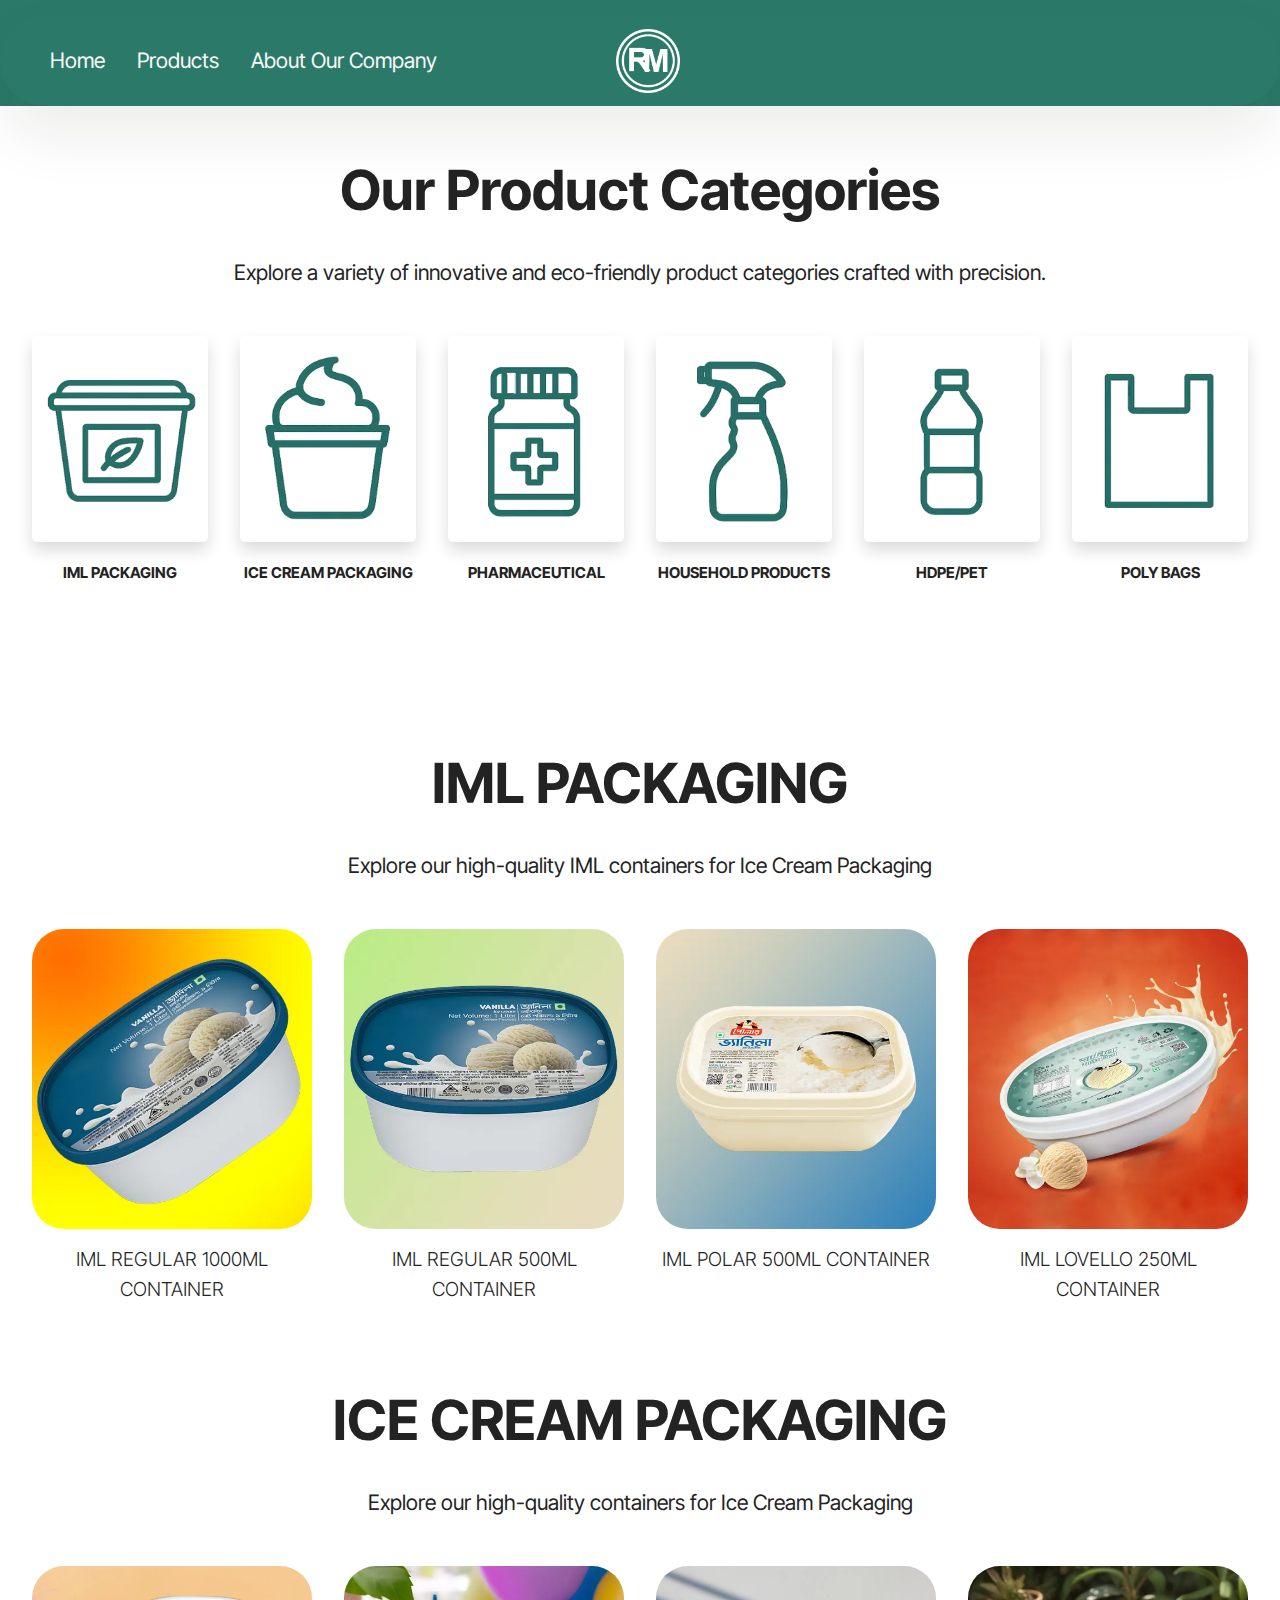
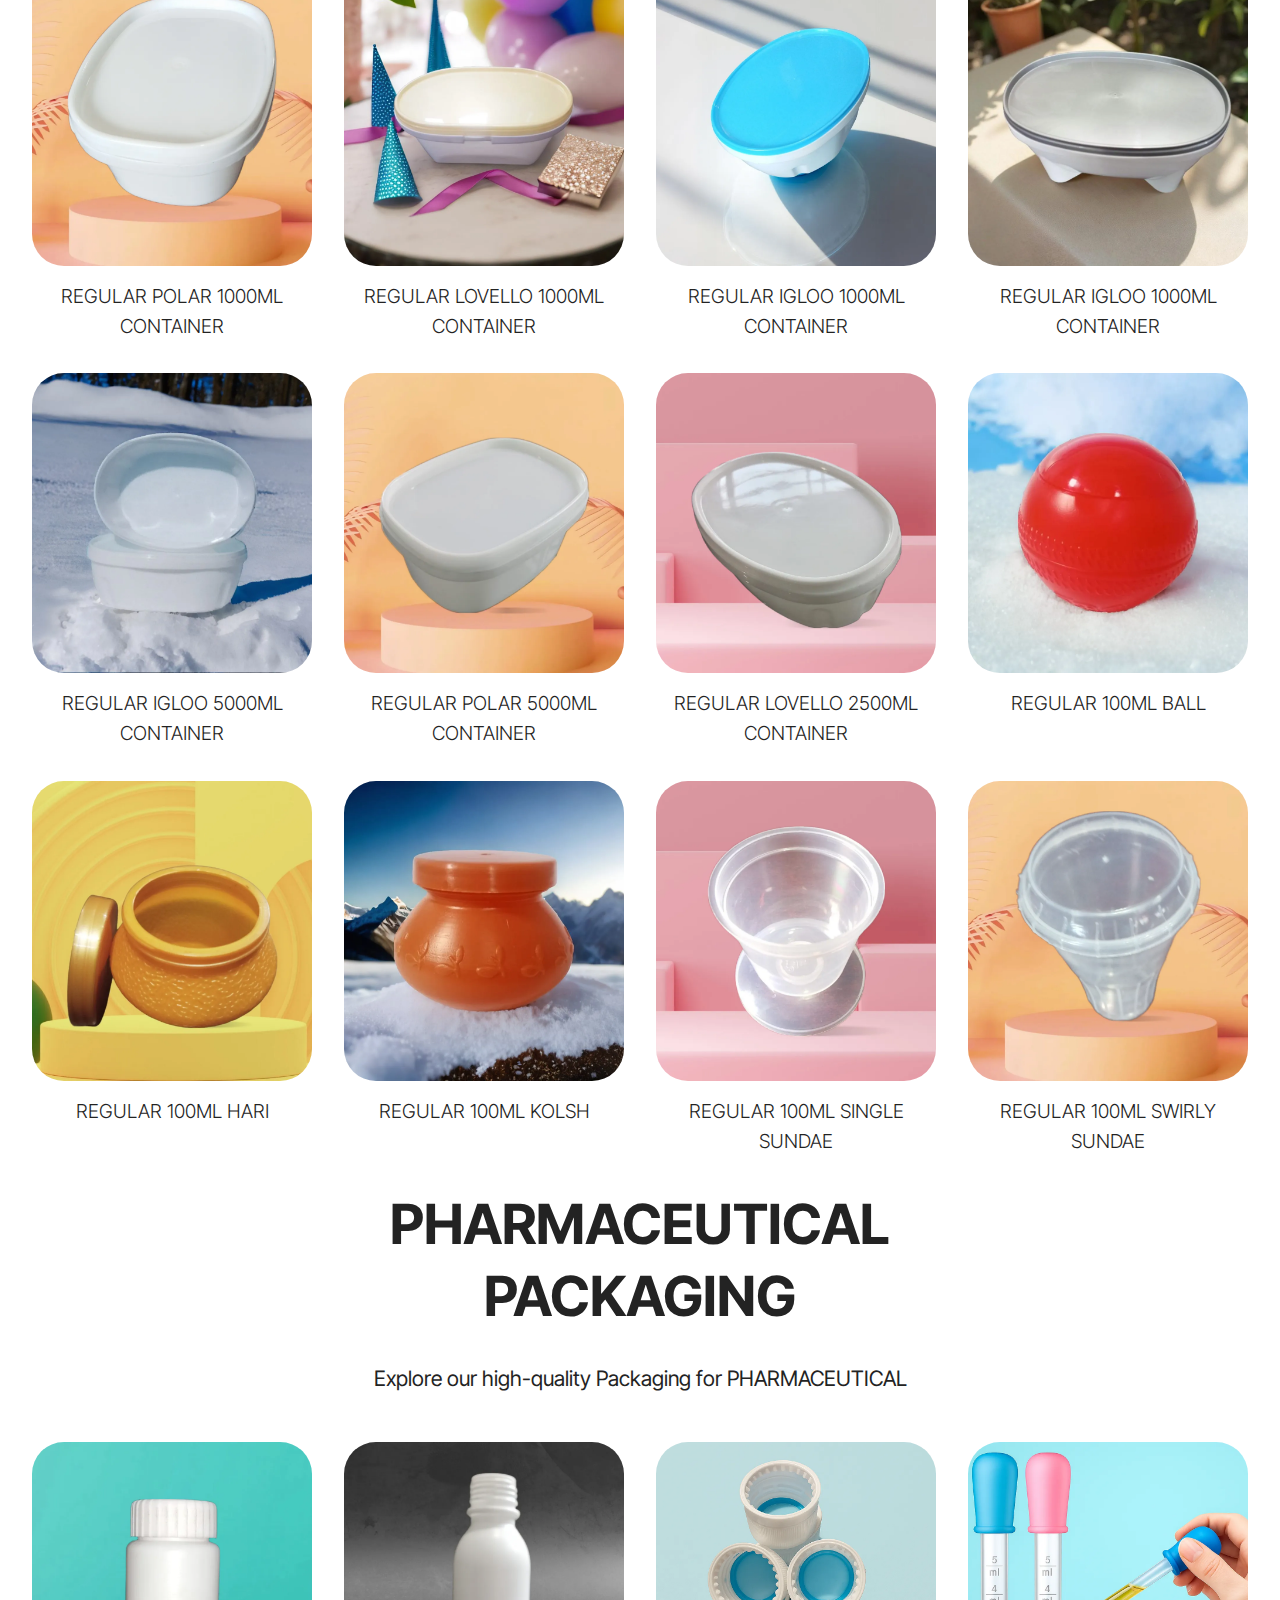
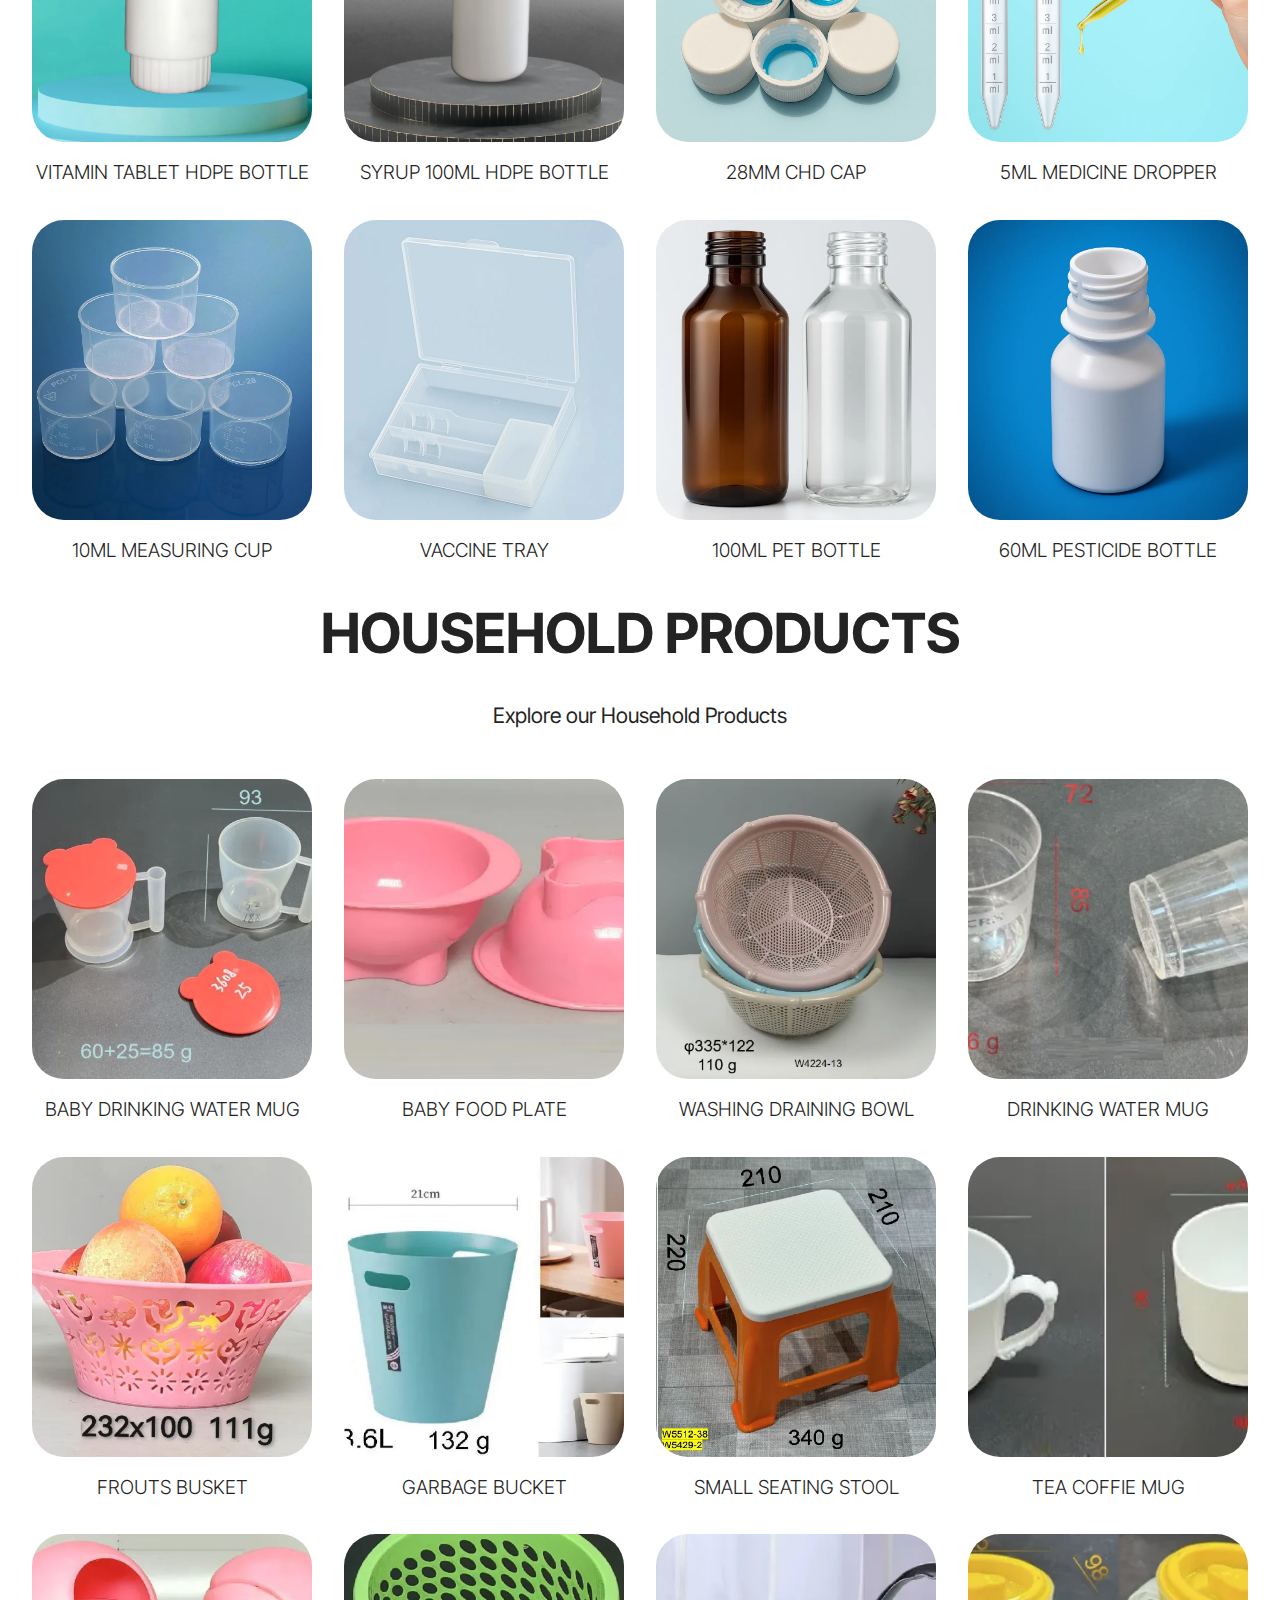
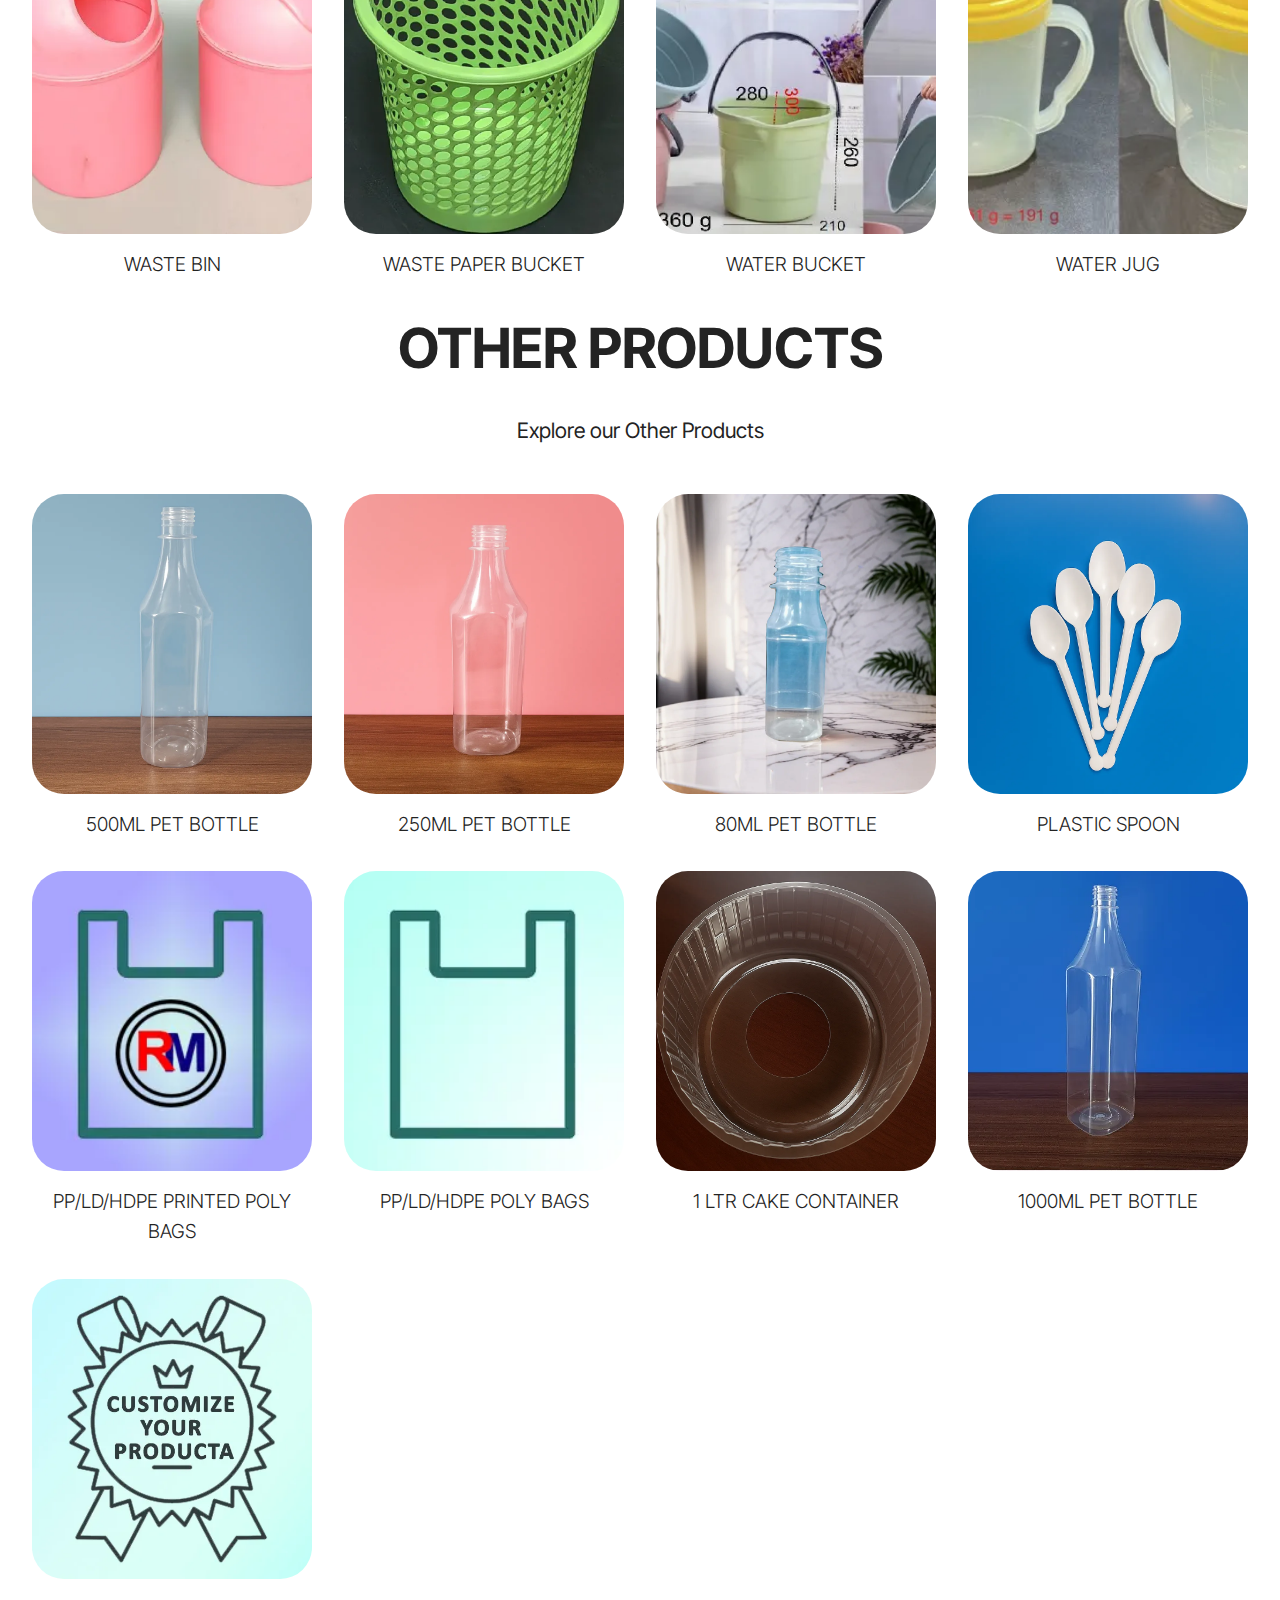
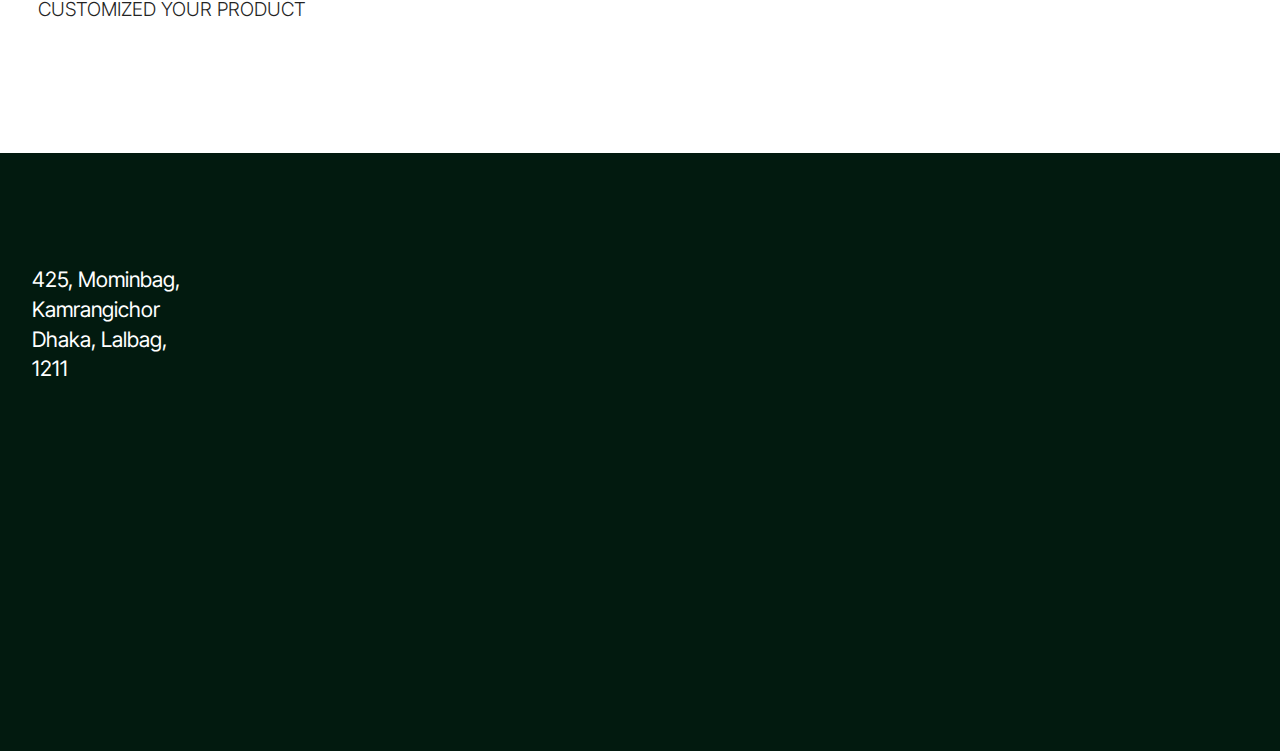
<file: product.html>
<!DOCTYPE html>
<html lang="en">

  <head>
    <!-- Charset & Compatibility -->
    <meta charset="utf-8">
    <meta http-equiv="X-UA-Compatible" content="IE=edge">

    <!-- Mobile Responsive -->
    <meta name="viewport" content="width=device-width, initial-scale=1, minimum-scale=1">

    <!-- Favicon -->
    <link rel="shortcut icon" href="assets/image/rm-logo.webp" type="image/x-icon">

    <!-- SEO Title & Description -->
    <title> PRODUCTS - RM POLY & PACKAGING - Supplier of Plastic Packaging for Ice Cream, Food, Pharma & Garments</title>
    <meta name="description" content="R.M Poly & Packaging is a leading manufacturer of ice cream, pharmaceutical, and garment accessories packaging in Bangladesh. We specialize in PET bottles, HDPE bottles, thin wall containers, and advanced IML technology.">
    <meta name="keywords" content="R.M Poly, RM Poly Packaging, plastic packaging, pharma packaging, PET bottle, HDPE bottle, ice cream cups, thin wall container, IML labeling, Bangladesh packaging manufacturer">
    <meta name="author" content="R.M Poly & Packaging">

    <!-- Open Graph for Facebook/LinkedIn -->
    <meta property="og:title" content="R.M Poly & Packaging">
    <meta property="og:description"
      content="Supplier of Plastic Packaging for Ice Cream, Food, Pharma & Garments">
    <meta property="og:image" content="https://rmpolybd.com/image/rm-logo.webp">
    <meta property="og:url" content="https://rmpolybd.com">
    <meta property="og:type" content="website">

    <!-- Twitter Card -->
    <meta name="twitter:card" content="summary_large_image">
    <meta name="twitter:title" content="R.M Poly & Packaging">
    <meta name="twitter:description"
      content="Supplier of Plastic Packaging for Ice Cream, Food, Pharma & Garments">
    <meta name="twitter:image" content="https://rmpolybd.com/image/og-image.webp">

    <!-- Canonical URL (Avoid Duplicate Content) -->
    <link rel="canonical" href="https://rmpolybd.com/product.html">

    <!-- Fonts -->
    <link rel="preload" as="style"
      href="https://fonts.googleapis.com/css?family=Inter+Tight:100,200,300,400,500,600,700,800,900&display=swap"
      onload="this.onload=null;this.rel='stylesheet'">
    <noscript>
      <link rel="stylesheet"
        href="https://fonts.googleapis.com/css?family=Inter+Tight:100,200,300,400,500,600,700,800,900&display=swap">
    </noscript>

     <!-- CSS Libraries 
    <link rel="stylesheet" href="assets/web/assets/mobirise-icons2/mobirise2.css">
    <link rel="stylesheet" href="assets/bootstrap/css/bootstrap.min.css">
    <link rel="stylesheet" href="assets/animatecss/animate.css">
    <link rel="stylesheet" href="assets/socicon/css/styles.css">
    <link rel="stylesheet" href="styles.css">
    <link rel="preload" as="style" href="assets/mobirise/css/mbr-additional.css?v=nRWq83">
    <link rel="stylesheet" href="assets/mobirise/css/mbr-additional.css?v=nRWq83" type="text/css">-->
    
    <link rel="stylesheet" href="styles.css" type="text/css">

    <!-- Structured Data for Google SEO -->
    <script type="application/ld+json">
      {
        "@context": "https://schema.org",
        "@type": "Organization",
        "name": "R.M Poly & Packaging",
        "url": "https://rmpolybd.com",
        "logo": "https://rmpolybd.com/assets/image/rm-logo.webp",
        "address": {
          "@type": "PostalAddress",
          "streetAddress": "435, Moinbag, kamrangirchor",
          "addressLocality": "Dhaka",
          "postalCode": "1211",
          "addressCountry": "Bangladesh"
        },
        "contactPoint": {
          "@type": "ContactPoint",
          "telephone": "+8801728757446",
          "contactType": "customer service",
          "areaServed": "BD"
        },
        "sameAs": [
          "https://www.facebook.com/rmpolybd"
        ]
      }
    </script>

  </head>

  <body>

    <!-- ========= Navigation  ========== -->
    <section class="menu menu3 cid-uUX3ETGJi5" data-bs-version="5.1" id="menu03-1i" once="menu">
        <nav class="navbar navbar-expand-lg" role="navigation" aria-label="Main Navigation">
          <div class="container">
  
            <!-- Brand Logo with Alt Text for SEO -->
            <div class="navbar-brand">
              <span class="navbar-logo">
                <a href="/">
                  <img loading="lazy" src="assets/image/rm-logo.webp" alt="R.M Poly & Packaging Logo - Plastic & Pharma Packaging Manufacturer" style="height : 4rem;" />
                </a>
              </span>
            </div>
  
            <!-- Mobile Menu Toggle (Hamburger) -->
            <button class="navbar-toggler" type="button"
              data-bs-toggle="collapse" data-bs-target="#navbarSupportedContent"
              aria-controls="navbarSupportedContent" aria-expanded="false" aria-label="Toggle navigation">
              <div class="hamburger">
                <span></span>
                <span></span>
                <span></span>
                <span></span>
              </div>
            </button>
  
            <!-- Navigation Links -->
            <div class="collapse navbar-collapse" id="navbarSupportedContent">
              <ul class="navbar-nav nav-dropdown nav-right" data-app-modern-menu="true">
                <!-- Home -->
                <li class="nav-item">
                  <a class="nav-link link text-white display-4" href="/" title="Go to RM Poly & Packaging Home">Home</a>
                </li>
                <!-- Products -->
                <li class="nav-item">
                  <a class="nav-link link text-white display-4" href="product.html" title="Explore Packaging Products">Products</a>
                </li>
                <!-- About -->
                <li class="nav-item">
                  <a class="nav-link link text-white display-4" href="about.html" title="Learn About RM Poly & Packaging">About Our Company</a>
                </li>
              </ul>
  
              <!-- Quick Contact Icons -->
              <div class="icons-menu">
                <!-- Phone -->
                <a class="iconfont-wrapper" href="tel:+8801673634973" aria-label="Call RM Poly & Packaging">
                  <span class="p-2 mbr-iconfont mobi-mbri-phone mobi-mbri"></span>
                </a>
                <!-- Email -->
                <a class="iconfont-wrapper" href="mailto:rmpolybd@gmail.com" aria-label="Email RM Poly & Packaging">
                  <span class="p-2 mbr-iconfont mobi-mbri-letter mobi-mbri"></span>
                </a>
                <!-- Google Map -->
                <a class="iconfont-wrapper" href="https://maps.app.goo.gl/rdRhd1CWdTVz7yKPA" target="_blank" rel="noopener" aria-label="Find RM Poly & Packaging on Google Maps">
                  <span class="p-2 mbr-iconfont mobi-mbri-map-pin mobi-mbri"></span>
                </a>
              </div>
  
            </div>
          </div>
        </nav>
      </section>
  


    <!-- ========= Product Categories ========== -->
    <section data-bs-version="5.1" class="features13 start cid-uVvMUbfbLn" id="features013-2g">
        <div class="container-fluid">

            <!-- Section Heading -->
            <div class="row justify-content-center">
                <div class="col-12 content-head">
                    <div class="mbr-section-head mb-5 pt-5 text-center">
                        <!-- Use H2 for SEO hierarchy -->
                        <h2 class="mbr-section-title mbr-fonts-style align-center mb-0 display-2">
                            <strong>Our Product Categories</strong>
                        </h2>
                        <!-- Subheading as paragraph for readability -->
                        <p class="mbr-section-subtitle mbr-fonts-style align-center mb-0 mt-4 display-7">
                            Explore a variety of innovative and eco-friendly product categories crafted with precision.
                        </p>
                    </div>
                </div>
            </div>

            <!-- Products Grid -->
            <div class="row mbr-section-content pb-5">
                <!-- Product Card 1 -->
                <article class="item features-image col-6 col-md-4 col-lg-2">
                    <div class="item-wrapper">
                        <figure class="item-img shadow rounded-3">
                            <a href="#imlpack">
                            <img src="assets/image/IML-Packaging.webp" alt="IML Packaging"
                                title="IML Packaging" loading="lazy">
                            </a>
                        </figure>
                        <div class="item-content align-center mt-3">
                            <h3 class="item-title mbr-fonts-style mb-3 display-7">
                                <strong>IML Packaging</strong>
                            </h3>
                        </div>
                    </div>
                </article>

                <!-- Product Card 2 -->
                <article class="item features-image col-6 col-md-4 col-lg-2">
                    <div class="item-wrapper">
                        <figure class="item-img shadow rounded-3">
                            <a href="#icepack">
                            <img src="assets/image/Ice-Cream-Packaging.webp" alt="Ice Cream Packaging"
                                title="Ice Cream Packaging" loading="lazy">
                            </a>
                        </figure>
                        <div class="item-content align-left mt-3">
                            <h3 class="item-title mbr-fonts-style mb-3 display-7">
                                <strong>Ice Cream Packaging</strong>
                            </h3>
                        </div>
                    </div>
                </article>

                <!-- Product Card 3 -->
                <article class="item features-image col-6 col-md-4 col-lg-2">
                    <div class="item-wrapper">
                        <figure class="item-img shadow rounded-3">
                            <a href="#pharmapack">
                            <img src="assets/image/Pharmaceutical.webp" alt="Pharmaceutical Packaging"
                                title="Pharmaceutical Packaging" loading="lazy">
                            </a>
                        </figure>
                        <div class="item-content align-left mt-3">
                            <h3 class="item-title mbr-fonts-style mb-3 display-7">
                                <strong>Pharmaceutical</strong>
                            </h3>
                        </div>
                    </div>
                </article>

                 <!-- Product Card 6 -->
                 <article class="item features-image col-6 col-md-4 col-lg-2">
                    <div class="item-wrapper">
                        <figure class="item-img shadow rounded-3">
                            <a href="#holdpack">
                            <img src="assets/image/Household-plastic.webp" alt="Handmade Wooden Crafts"
                                title="Handmade Wooden Crafts" loading="lazy">
                            </a>  
                        </figure>
                        <div class="item-content align-left mt-3">
                            <h3 class="item-title mbr-fonts-style mb-3 display-7">
                                <strong>Household Products</strong>
                            </h3>
                        </div>
                    </div>
                </article>
               
                <!-- Product Card 4 -->
                <article class="item features-image col-6 col-md-4 col-lg-2">
                    <div class="item-wrapper">
                        <figure class="item-img shadow rounded-3">
                            <a href="#botpack">
                            <img src="assets/image/hdpe-pet-bottles.webp" alt="Jewelry packaging product" title="Jewelry"
                                loading="lazy">
                            </a>
                        </figure>
                        <div class="item-content align-left mt-3">
                            <h3 class="item-title mbr-fonts-style mb-3 display-7">
                                <strong>HDPE/PET</strong>
                            </h3>
                        </div>
                    </div>
                </article>

                <!-- Product Card 5 -->
                <article class="item features-image col-6 col-md-4 col-lg-2">
                    <div class="item-wrapper">
                        <figure class="item-img shadow rounded-3">
                            <a href="#botpack">
                            <img src="assets/image/poly-bags.webp" alt="Wooden Crafts category" title="Wooden Crafts"
                                loading="lazy">
                            </a>
                        </figure>
                        <div class="item-content align-left mt-3">
                            <h3 class="item-title mbr-fonts-style mb-3 display-7">
                                <strong>Poly Bags</strong>
                            </h3>
                        </div>
                    </div>
                </article>




            </div>
        </div>

    </section>


    <!-- ========= Product gallery ========== -->
    <section data-bs-version="5.1" class="gallery1 mbr-gallery cid-uVvOkt7fSj cid-uVC3yXNJLQ" id="gallery01-2h">

        <div class="container-fluid">
    
            <!-- IML Packaging Heading -->
            <div class="row justify-content-center" id="imlpack">
                <div class="col-12 content-head">
                    <div class="mb-5">
                        <h3 class="mbr-section-title mbr-fonts-style align-center m-0 display-2">
                            <strong>IML PACKAGING</strong>
                        </h3>
                        <h4 class="mbr-section-subtitle mbr-fonts-style align-center mb-0 mt-4 display-7">
                            Explore our high-quality IML containers for Ice Cream Packaging
                        </h4>
                    </div>
                </div>
            </div>
    
            <!-- IML Gallery Grid -->
            <div class="row mbr-gallery">
    
                <!-- Product 1 -->
                <div class="col-12 col-md-6 col-lg-3 item gallery-image">
                    <div class="item-wrapper mb-3" data-toggle="modal" data-bs-toggle="modal"
                        data-target="#uVvOY9LQjB-modal" data-bs-target="#uVvOY9LQjB-modal">
                        <img class="w-100" src="assets/products/iml-regular-1000ml-container.webp" 
                             alt="IML Regular 1000ml Container"
                             data-slide-to="0" data-bs-slide-to="0" 
                             data-target="#lb-uVvOY9LQjB" data-bs-target="#lb-uVvOY9LQjB">
                        <div class="icon-wrapper">
                            <span class="mobi-mbri mobi-mbri-search mbr-iconfont mbr-iconfont-btn"></span>
                        </div>
                    </div>
                    <h6 class="mbr-item-subtitle mbr-fonts-style align-center mb-0 mt-3 display-7">
                        IML Regular 1000ml Container
                    </h6>
                </div>
    
                <!-- Product 2 -->
                <div class="col-12 col-md-6 col-lg-3 item gallery-image">
                    <div class="item-wrapper mb-3" data-toggle="modal" data-bs-toggle="modal"
                        data-target="#uVvOY9LQjB-modal" data-bs-target="#uVvOY9LQjB-modal">
                        <img class="w-100" src="assets/products/iml-regular-500ml-container.webp" 
                             alt="IML Regular 500ml Container"
                             data-slide-to="1" data-bs-slide-to="1" 
                             data-target="#lb-uVvOY9LQjB" data-bs-target="#lb-uVvOY9LQjB">
                        <div class="icon-wrapper">
                            <span class="mobi-mbri mobi-mbri-search mbr-iconfont mbr-iconfont-btn"></span>
                        </div>
                    </div>
                    <h6 class="mbr-item-subtitle mbr-fonts-style align-center mb-0 mt-3 display-7">
                        IML Regular 500ml Container
                    </h6>
                </div>
    
                <!-- Product 3 -->
                <div class="col-12 col-md-6 col-lg-3 item gallery-image">
                    <div class="item-wrapper mb-3" data-toggle="modal" data-bs-toggle="modal"
                        data-target="#uVvOY9LQjB-modal" data-bs-target="#uVvOY9LQjB-modal">
                        <img class="w-100" src="assets/products/iml-polar-500ml-container.webp" 
                             alt="IML Polar 500ml  Container"
                             data-slide-to="2" data-bs-slide-to="2" 
                             data-target="#lb-uVvOY9LQjB" data-bs-target="#lb-uVvOY9LQjB">
                        <div class="icon-wrapper">
                            <span class="mobi-mbri mobi-mbri-search mbr-iconfont mbr-iconfont-btn"></span>
                        </div>
                    </div>
                    <h6 class="mbr-item-subtitle mbr-fonts-style align-center mb-0 mt-3 display-7">
                        IML Polar 500ml  Container
                    </h6>
                </div>
    
                <!-- Product 4 -->
                <div class="col-12 col-md-6 col-lg-3 item gallery-image">
                    <div class="item-wrapper mb-3" data-toggle="modal" data-bs-toggle="modal"
                        data-target="#uVvOY9LQjB-modal" data-bs-target="#uVvOY9LQjB-modal">
                        <img class="w-100" src="assets/products/iml-lovello-250ml-container.webp" 
                             alt="IML Lovello 250ml Container"
                             data-slide-to="3" data-bs-slide-to="3" 
                             data-target="#lb-uVvOY9LQjB" data-bs-target="#lb-uVvOY9LQjB">
                        <div class="icon-wrapper">
                            <span class="mobi-mbri mobi-mbri-search mbr-iconfont mbr-iconfont-btn"></span>
                        </div>
                    </div>
                    <h6 class="mbr-item-subtitle mbr-fonts-style align-center mb-0 mt-3 display-7">
                        IML Lovello 250ml Container
                    </h6>
                </div>
    
            </div>

            <!-- Ice Cream Packaging Heading -->
            <div class="row justify-content-center mt-5" id="icepack">
                <div class="col-12 content-head">
                    <div class="mb-5">
                        <h3 class="mbr-section-title mbr-fonts-style align-center m-0 display-2">
                            <strong>ICE CREAM PACKAGING</strong>
                        </h3>
                        <h4 class="mbr-section-subtitle mbr-fonts-style align-center mb-0 mt-4 display-7">
                            Explore our high-quality containers for Ice Cream Packaging
                        </h4>
                    </div>
                </div>
            </div>

            <!-- Ice Cream Gallery Grid -->
            <div class="row mbr-gallery">

                <!-- Product 5 -->
                <div class="col-12 col-md-6 col-lg-3 item gallery-image">
                    <div class="item-wrapper mb-3" data-toggle="modal" data-bs-toggle="modal"
                        data-target="#uVvOY9LQjB-modal" data-bs-target="#uVvOY9LQjB-modal">
                        <img class="w-100" src="assets/products/regular-polar-1000ml-container.webp" 
                            alt="IML Regular 1000ml Container"
                            data-slide-to="4" data-bs-slide-to="4" 
                            data-target="#lb-uVvOY9LQjB" data-bs-target="#lb-uVvOY9LQjB">
                        <div class="icon-wrapper">
                            <span class="mobi-mbri mobi-mbri-search mbr-iconfont mbr-iconfont-btn"></span>
                        </div>
                    </div>
                    <h6 class="mbr-item-subtitle mbr-fonts-style align-center mb-0 mt-3 display-7">
                        Regular Polar 1000ml Container
                    </h6>
                </div>

                <!-- Product 6 -->
                <div class="col-12 col-md-6 col-lg-3 item gallery-image">
                    <div class="item-wrapper mb-3" data-toggle="modal" data-bs-toggle="modal"
                        data-target="#uVvOY9LQjB-modal" data-bs-target="#uVvOY9LQjB-modal">
                        <img class="w-100" src="assets/products/regular-lovello-1000ml-container.webp" 
                            alt="Regular Lovello 1000ml Container"
                            data-slide-to="5" data-bs-slide-to="5" 
                            data-target="#lb-uVvOY9LQjB" data-bs-target="#lb-uVvOY9LQjB">
                        <div class="icon-wrapper">
                            <span class="mobi-mbri mobi-mbri-search mbr-iconfont mbr-iconfont-btn"></span>
                        </div>
                    </div>
                    <h6 class="mbr-item-subtitle mbr-fonts-style align-center mb-0 mt-3 display-7">
                        Regular Lovello 1000ml Container
                    </h6>
                </div>

                <!-- Product 7 -->
                <div class="col-12 col-md-6 col-lg-3 item gallery-image">
                    <div class="item-wrapper mb-3" data-toggle="modal" data-bs-toggle="modal"
                        data-target="#uVvOY9LQjB-modal" data-bs-target="#uVvOY9LQjB-modal">
                        <img class="w-100" src="assets/products/regular-igloo-1000m-container-1.webp" 
                            alt="Regular Igloo 1000ml  Container"
                            data-slide-to="6" data-bs-slide-to="6" 
                            data-target="#lb-uVvOY9LQjB" data-bs-target="#lb-uVvOY9LQjB">
                        <div class="icon-wrapper">
                            <span class="mobi-mbri mobi-mbri-search mbr-iconfont mbr-iconfont-btn"></span>
                        </div>
                    </div>
                    <h6 class="mbr-item-subtitle mbr-fonts-style align-center mb-0 mt-3 display-7">
                        Regular Igloo 1000ml  Container
                    </h6>
                </div>

                <!-- Product 8 -->
                <div class="col-12 col-md-6 col-lg-3 item gallery-image">
                    <div class="item-wrapper mb-3" data-toggle="modal" data-bs-toggle="modal"
                        data-target="#uVvOY9LQjB-modal" data-bs-target="#uVvOY9LQjB-modal">
                        <img class="w-100" src="assets/products/regular-igloo-1000ml-container-2.webp" 
                            alt="Regular Igloo 10000ml Container"
                            data-slide-to="7" data-bs-slide-to="7" 
                            data-target="#lb-uVvOY9LQjB" data-bs-target="#lb-uVvOY9LQjB">
                        <div class="icon-wrapper">
                            <span class="mobi-mbri mobi-mbri-search mbr-iconfont mbr-iconfont-btn"></span>
                        </div>
                    </div>
                    <h6 class="mbr-item-subtitle mbr-fonts-style align-center mb-0 mt-3 display-7">
                        Regular Igloo 1000ml Container
                    </h6>
                </div>

                <!-- Product 9 -->
                <div class="col-12 col-md-6 col-lg-3 item gallery-image">
                    <div class="item-wrapper mb-3" data-toggle="modal" data-bs-toggle="modal"
                        data-target="#uVvOY9LQjB-modal" data-bs-target="#uVvOY9LQjB-modal">
                        <img class="w-100" src="assets/products/regular-igloo-500ml-container.webp" 
                            alt="Regular Igloo 5000ml Container"
                            data-slide-to="8" data-bs-slide-to="8" 
                            data-target="#lb-uVvOY9LQjB" data-bs-target="#lb-uVvOY9LQjB">
                        <div class="icon-wrapper">
                            <span class="mobi-mbri mobi-mbri-search mbr-iconfont mbr-iconfont-btn"></span>
                        </div>
                    </div>
                    <h6 class="mbr-item-subtitle mbr-fonts-style align-center mb-0 mt-3 display-7">
                        Regular Igloo 5000ml Container
                    </h6>
                </div>

                <!-- Product 10 -->
                <div class="col-12 col-md-6 col-lg-3 item gallery-image">
                    <div class="item-wrapper mb-3" data-toggle="modal" data-bs-toggle="modal"
                        data-target="#uVvOY9LQjB-modal" data-bs-target="#uVvOY9LQjB-modal">
                        <img class="w-100" src="assets/products/regular-polar-500ml-container.webp" 
                            alt="Regular Polar 5000ml Container"
                            data-slide-to="9" data-bs-slide-to="9" 
                            data-target="#lb-uVvOY9LQjB" data-bs-target="#lb-uVvOY9LQjB">
                        <div class="icon-wrapper">
                            <span class="mobi-mbri mobi-mbri-search mbr-iconfont mbr-iconfont-btn"></span>
                        </div>
                    </div>
                    <h6 class="mbr-item-subtitle mbr-fonts-style align-center mb-0 mt-3 display-7">
                        Regular Polar 5000ml Container
                    </h6>
                </div>

                <!-- Product 11 -->
                <div class="col-12 col-md-6 col-lg-3 item gallery-image">
                    <div class="item-wrapper mb-3" data-toggle="modal" data-bs-toggle="modal"
                        data-target="#uVvOY9LQjB-modal" data-bs-target="#uVvOY9LQjB-modal">
                        <img class="w-100" src="assets/products/regular-lovello-250ml-container.webp" 
                            alt="Regular Lovello 2500ml Container"
                            data-slide-to="10" data-bs-slide-to="10" 
                            data-target="#lb-uVvOY9LQjB" data-bs-target="#lb-uVvOY9LQjB">
                        <div class="icon-wrapper">
                            <span class="mobi-mbri mobi-mbri-search mbr-iconfont mbr-iconfont-btn"></span>
                        </div>
                    </div>
                    <h6 class="mbr-item-subtitle mbr-fonts-style align-center mb-0 mt-3 display-7">
                        Regular Lovello 2500ml Container
                    </h6>
                </div>

                <!-- Product 12 -->
                <div class="col-12 col-md-6 col-lg-3 item gallery-image">
                    <div class="item-wrapper mb-3" data-toggle="modal" data-bs-toggle="modal"
                        data-target="#uVvOY9LQjB-modal" data-bs-target="#uVvOY9LQjB-modal">
                        <img class="w-100" src="assets/products/regular-100ml-ball.webp" 
                            alt="Regular 100ml Ball"
                            data-slide-to="11" data-bs-slide-to="11" 
                            data-target="#lb-uVvOY9LQjB" data-bs-target="#lb-uVvOY9LQjB">
                        <div class="icon-wrapper">
                            <span class="mobi-mbri mobi-mbri-search mbr-iconfont mbr-iconfont-btn"></span>
                        </div>
                    </div>
                    <h6 class="mbr-item-subtitle mbr-fonts-style align-center mb-0 mt-3 display-7">
                        Regular 100ml Ball
                    </h6>
                </div>

                <!-- Product 13 -->
                <div class="col-12 col-md-6 col-lg-3 item gallery-image">
                    <div class="item-wrapper mb-3" data-toggle="modal" data-bs-toggle="modal"
                        data-target="#uVvOY9LQjB-modal" data-bs-target="#uVvOY9LQjB-modal">
                        <img class="w-100" src="assets/products/regular-100ml-hari.webp" 
                            alt="Regular 100ml Hari"
                            data-slide-to="12" data-bs-slide-to="12" 
                            data-target="#lb-uVvOY9LQjB" data-bs-target="#lb-uVvOY9LQjB">
                        <div class="icon-wrapper">
                            <span class="mobi-mbri mobi-mbri-search mbr-iconfont mbr-iconfont-btn"></span>
                        </div>
                    </div>
                    <h6 class="mbr-item-subtitle mbr-fonts-style align-center mb-0 mt-3 display-7">
                        Regular 100ml Hari
                    </h6>
                </div>

                <!-- Product 14 -->
                <div class="col-12 col-md-6 col-lg-3 item gallery-image">
                    <div class="item-wrapper mb-3" data-toggle="modal" data-bs-toggle="modal"
                        data-target="#uVvOY9LQjB-modal" data-bs-target="#uVvOY9LQjB-modal">
                        <img class="w-100" src="assets/products/regular-100ml-kolsh.webp" 
                            alt="Regular 100ml Kolsh"
                            data-slide-to="13" data-bs-slide-to="13" 
                            data-target="#lb-uVvOY9LQjB" data-bs-target="#lb-uVvOY9LQjB">
                        <div class="icon-wrapper">
                            <span class="mobi-mbri mobi-mbri-search mbr-iconfont mbr-iconfont-btn"></span>
                        </div>
                    </div>
                    <h6 class="mbr-item-subtitle mbr-fonts-style align-center mb-0 mt-3 display-7">
                        Regular 100ml Kolsh
                    </h6>
                </div>

                <!-- Product 15 -->
                <div class="col-12 col-md-6 col-lg-3 item gallery-image">
                    <div class="item-wrapper mb-3" data-toggle="modal" data-bs-toggle="modal"
                        data-target="#uVvOY9LQjB-modal" data-bs-target="#uVvOY9LQjB-modal">
                        <img class="w-100" src="assets/products/regular-100ml-single-sundae.webp" 
                            alt="Regular 100ml Single Sundae"
                            data-slide-to="14" data-bs-slide-to="14" 
                            data-target="#lb-uVvOY9LQjB" data-bs-target="#lb-uVvOY9LQjB">
                        <div class="icon-wrapper">
                            <span class="mobi-mbri mobi-mbri-search mbr-iconfont mbr-iconfont-btn"></span>
                        </div>
                    </div>
                    <h6 class="mbr-item-subtitle mbr-fonts-style align-center mb-0 mt-3 display-7">
                        Regular 100ml Single Sundae
                    </h6>
                </div>

                <!-- Product 16 -->
                <div class="col-12 col-md-6 col-lg-3 item gallery-image">
                    <div class="item-wrapper mb-3" data-toggle="modal" data-bs-toggle="modal"
                        data-target="#uVvOY9LQjB-modal" data-bs-target="#uVvOY9LQjB-modal">
                        <img class="w-100" src="assets/products/regular-100ml-swirly-sundae.webp" 
                            alt="Regular 100ml Swirly Sundae"
                            data-slide-to="15" data-bs-slide-to="15" 
                            data-target="#lb-uVvOY9LQjB" data-bs-target="#lb-uVvOY9LQjB">
                        <div class="icon-wrapper">
                            <span class="mobi-mbri mobi-mbri-search mbr-iconfont mbr-iconfont-btn"></span>
                        </div>
                    </div>
                    <h6 class="mbr-item-subtitle mbr-fonts-style align-center mb-0 mt-3 display-7">
                        Regular 100ml Swirly Sundae
                    </h6>
                </div>


            </div>

            <!-- Pharma Packaging Heading -->
            <div class="row justify-content-center" id="pharmapack">
                <div class="col-12 content-head">
                    <div class="mb-5">
                        <h3 class="mbr-section-title mbr-fonts-style align-center m-0 display-2">
                            <strong>PHARMACEUTICAL PACKAGING</strong>
                        </h3>
                        <h4 class="mbr-section-subtitle mbr-fonts-style align-center mb-0 mt-4 display-7">
                            Explore our high-quality Packaging for PHARMACEUTICAL
                        </h4>
                    </div>
                </div>
            </div>
    
            <!-- Pharma Gallery Grid -->
            <div class="row mbr-gallery">
    
                <!-- Product 17 -->
                <div class="col-12 col-md-6 col-lg-3 item gallery-image">
                    <div class="item-wrapper mb-3" data-toggle="modal" data-bs-toggle="modal"
                        data-target="#uVvOY9LQjB-modal" data-bs-target="#uVvOY9LQjB-modal">
                        <img class="w-100" src="assets/products/vitamin-tablet-hdpe-bottle.webp" 
                             alt="vitamin-tablet-hdpe-bottle"
                             data-slide-to="16" data-bs-slide-to="16" 
                             data-target="#lb-uVvOY9LQjB" data-bs-target="#lb-uVvOY9LQjB">
                        <div class="icon-wrapper">
                            <span class="mobi-mbri mobi-mbri-search mbr-iconfont mbr-iconfont-btn"></span>
                        </div>
                    </div>
                    <h6 class="mbr-item-subtitle mbr-fonts-style align-center mb-0 mt-3 display-7">
                         Vitamin Tablet HDPE Bottle
                    </h6>
                </div>
    
                <!-- Product 18 -->
                <div class="col-12 col-md-6 col-lg-3 item gallery-image">
                    <div class="item-wrapper mb-3" data-toggle="modal" data-bs-toggle="modal"
                        data-target="#uVvOY9LQjB-modal" data-bs-target="#uVvOY9LQjB-modal">
                        <img class="w-100" src="assets/products/syrup-100ml-hdpe-bottle.webp" 
                             alt="Syrup 100ML HDPE Bottle"
                             data-slide-to="17" data-bs-slide-to="17" 
                             data-target="#lb-uVvOY9LQjB" data-bs-target="#lb-uVvOY9LQjB">
                        <div class="icon-wrapper">
                            <span class="mobi-mbri mobi-mbri-search mbr-iconfont mbr-iconfont-btn"></span>
                        </div>
                    </div>
                    <h6 class="mbr-item-subtitle mbr-fonts-style align-center mb-0 mt-3 display-7">
                        Syrup 100ML HDPE Bottle
                    </h6>
                </div>
    
                <!-- Product 19 -->
                <div class="col-12 col-md-6 col-lg-3 item gallery-image">
                    <div class="item-wrapper mb-3" data-toggle="modal" data-bs-toggle="modal"
                        data-target="#uVvOY9LQjB-modal" data-bs-target="#uVvOY9LQjB-modal">
                        <img class="w-100" src="assets/products/28mm-chd-cap.webp" 
                             alt="28mm CHD Cap"
                             data-slide-to="18" data-bs-slide-to="18" 
                             data-target="#lb-uVvOY9LQjB" data-bs-target="#lb-uVvOY9LQjB">
                        <div class="icon-wrapper">
                            <span class="mobi-mbri mobi-mbri-search mbr-iconfont mbr-iconfont-btn"></span>
                        </div>
                    </div>
                    <h6 class="mbr-item-subtitle mbr-fonts-style align-center mb-0 mt-3 display-7">
                        28mm CHD Cap
                    </h6>
                </div>
    
                <!-- Product 20 -->
                <div class="col-12 col-md-6 col-lg-3 item gallery-image">
                    <div class="item-wrapper mb-3" data-toggle="modal" data-bs-toggle="modal"
                        data-target="#uVvOY9LQjB-modal" data-bs-target="#uVvOY9LQjB-modal">
                        <img class="w-100" src="assets/products/5ml-medicine-dropper.webp" 
                             alt="5ml Medicine Dropper"
                             data-slide-to="20" data-bs-slide-to="20" 
                             data-target="#lb-uVvOY9LQjB" data-bs-target="#lb-uVvOY9LQjB">
                        <div class="icon-wrapper">
                            <span class="mobi-mbri mobi-mbri-search mbr-iconfont mbr-iconfont-btn"></span>
                        </div>
                    </div>
                    <h6 class="mbr-item-subtitle mbr-fonts-style align-center mb-0 mt-3 display-7">
                        5ml Medicine Dropper
                    </h6>
                </div>

                <!-- Product 21 -->
                <div class="col-12 col-md-6 col-lg-3 item gallery-image">
                    <div class="item-wrapper mb-3" data-toggle="modal" data-bs-toggle="modal"
                        data-target="#uVvOY9LQjB-modal" data-bs-target="#uVvOY9LQjB-modal">
                        <img class="w-100" src="assets/products/10ml-measuring-cup.webp" 
                             alt="10ml Measuring Cup"
                             data-slide-to="20" data-bs-slide-to="20" 
                             data-target="#lb-uVvOY9LQjB" data-bs-target="#lb-uVvOY9LQjB">
                        <div class="icon-wrapper">
                            <span class="mobi-mbri mobi-mbri-search mbr-iconfont mbr-iconfont-btn"></span>
                        </div>
                    </div>
                    <h6 class="mbr-item-subtitle mbr-fonts-style align-center mb-0 mt-3 display-7">
                        10ml Measuring Cup
                    </h6>
                </div>

                <!-- Product 22 -->
                <div class="col-12 col-md-6 col-lg-3 item gallery-image">
                    <div class="item-wrapper mb-3" data-toggle="modal" data-bs-toggle="modal"
                        data-target="#uVvOY9LQjB-modal" data-bs-target="#uVvOY9LQjB-modal">
                        <img class="w-100" src="assets/products/vaccine-tray.webp" 
                             alt="Vaccine Tray"
                             data-slide-to="21" data-bs-slide-to="21" 
                             data-target="#lb-uVvOY9LQjB" data-bs-target="#lb-uVvOY9LQjB">
                        <div class="icon-wrapper">
                            <span class="mobi-mbri mobi-mbri-search mbr-iconfont mbr-iconfont-btn"></span>
                        </div>
                    </div>
                    <h6 class="mbr-item-subtitle mbr-fonts-style align-center mb-0 mt-3 display-7">
                        Vaccine Tray
                    </h6>
                </div>

                <!-- Product 23 -->
                <div class="col-12 col-md-6 col-lg-3 item gallery-image">
                    <div class="item-wrapper mb-3" data-toggle="modal" data-bs-toggle="modal"
                        data-target="#uVvOY9LQjB-modal" data-bs-target="#uVvOY9LQjB-modal">
                        <img class="w-100" src="assets/products/100-ml-pet-bottle.webp" 
                             alt="100ml PET Bottle"
                             data-slide-to="22" data-bs-slide-to="22" 
                             data-target="#lb-uVvOY9LQjB" data-bs-target="#lb-uVvOY9LQjB">
                        <div class="icon-wrapper">
                            <span class="mobi-mbri mobi-mbri-search mbr-iconfont mbr-iconfont-btn"></span>
                        </div>
                    </div>
                    <h6 class="mbr-item-subtitle mbr-fonts-style align-center mb-0 mt-3 display-7">
                        100ml PET Bottle
                    </h6>
                </div>

                <!-- Product 24 -->
                <div class="col-12 col-md-6 col-lg-3 item gallery-image">
                    <div class="item-wrapper mb-3" data-toggle="modal" data-bs-toggle="modal"
                        data-target="#uVvOY9LQjB-modal" data-bs-target="#uVvOY9LQjB-modal">
                        <img class="w-100" src="assets/products/60ml-pesticide-bottle.webp" 
                             alt="60ml Pesticide Bottle"
                             data-slide-to="23" data-bs-slide-to="23" 
                             data-target="#lb-uVvOY9LQjB" data-bs-target="#lb-uVvOY9LQjB">
                        <div class="icon-wrapper">
                            <span class="mobi-mbri mobi-mbri-search mbr-iconfont mbr-iconfont-btn"></span>
                        </div>
                    </div>
                    <h6 class="mbr-item-subtitle mbr-fonts-style align-center mb-0 mt-3 display-7">
                        60ml Pesticide Bottle
                    </h6>
                </div>

    
            </div>
 
            <!-- House Hold Heading -->
            <div class="row justify-content-center" id="holdpack">
                <div class="col-12 content-head">
                    <div class="mb-5">
                        <h3 class="mbr-section-title mbr-fonts-style align-center m-0 display-2">
                            <strong>HOUSEHOLD PRODUCTS</strong>
                        </h3>
                        <h4 class="mbr-section-subtitle mbr-fonts-style align-center mb-0 mt-4 display-7">
                            Explore our Household Products
                        </h4>
                    </div>
                </div>
            </div> 


            <!-- household Gallery Grid -->
            <div class="row mbr-gallery">

                <!-- Product 25 -->
                <div class="col-12 col-md-6 col-lg-3 item gallery-image">
                    <div class="item-wrapper mb-3" data-toggle="modal" data-bs-toggle="modal"
                        data-target="#uVvOY9LQjB-modal" data-bs-target="#uVvOY9LQjB-modal">
                        <img class="w-100" src="assets/products/baby-drinking-water-mug.webp" 
                            alt="Baby Drinking Water Mug"
                            data-slide-to="24" data-bs-slide-to="24" 
                            data-target="#lb-uVvOY9LQjB" data-bs-target="#lb-uVvOY9LQjB">
                        <div class="icon-wrapper">
                            <span class="mobi-mbri mobi-mbri-search mbr-iconfont mbr-iconfont-btn"></span>
                        </div>
                    </div>
                    <h6 class="mbr-item-subtitle mbr-fonts-style align-center mb-0 mt-3 display-7">
                        Baby Drinking Water Mug
                    </h6>
                </div>

                <!-- Product 26 -->
                <div class="col-12 col-md-6 col-lg-3 item gallery-image">
                    <div class="item-wrapper mb-3" data-toggle="modal" data-bs-toggle="modal"
                        data-target="#uVvOY9LQjB-modal" data-bs-target="#uVvOY9LQjB-modal">
                        <img class="w-100" src="assets/products/baby-food-plate.webp" 
                            alt="Baby Food Plate"
                            data-slide-to="25" data-bs-slide-to="25" 
                            data-target="#lb-uVvOY9LQjB" data-bs-target="#lb-uVvOY9LQjB">
                        <div class="icon-wrapper">
                            <span class="mobi-mbri mobi-mbri-search mbr-iconfont mbr-iconfont-btn"></span>
                        </div>
                    </div>
                    <h6 class="mbr-item-subtitle mbr-fonts-style align-center mb-0 mt-3 display-7">
                        Baby Food Plate
                    </h6>
                </div>

                <!-- Product 27 -->
                <div class="col-12 col-md-6 col-lg-3 item gallery-image">
                    <div class="item-wrapper mb-3" data-toggle="modal" data-bs-toggle="modal"
                        data-target="#uVvOY9LQjB-modal" data-bs-target="#uVvOY9LQjB-modal">
                        <img class="w-100" src="assets/products/washing-draining-bowl.webp" 
                            alt="Washing Draining Bowl"
                            data-slide-to="26" data-bs-slide-to="26" 
                            data-target="#lb-uVvOY9LQjB" data-bs-target="#lb-uVvOY9LQjB">
                        <div class="icon-wrapper">
                            <span class="mobi-mbri mobi-mbri-search mbr-iconfont mbr-iconfont-btn"></span>
                        </div>
                    </div>
                    <h6 class="mbr-item-subtitle mbr-fonts-style align-center mb-0 mt-3 display-7">
                        Washing Draining Bowl
                    </h6>
                </div>

                <!-- Product 28 -->
                <div class="col-12 col-md-6 col-lg-3 item gallery-image">
                    <div class="item-wrapper mb-3" data-toggle="modal" data-bs-toggle="modal"
                        data-target="#uVvOY9LQjB-modal" data-bs-target="#uVvOY9LQjB-modal">
                        <img class="w-100" src="assets/products/drinking-water-mug.webp" 
                            alt="Drinking Water Mug"
                            data-slide-to="27" data-bs-slide-to="27" 
                            data-target="#lb-uVvOY9LQjB" data-bs-target="#lb-uVvOY9LQjB">
                        <div class="icon-wrapper">
                            <span class="mobi-mbri mobi-mbri-search mbr-iconfont mbr-iconfont-btn"></span>
                        </div>
                    </div>
                    <h6 class="mbr-item-subtitle mbr-fonts-style align-center mb-0 mt-3 display-7">
                        Drinking Water Mug
                    </h6>
                </div>

                <!-- Product 29 -->
                <div class="col-12 col-md-6 col-lg-3 item gallery-image">
                    <div class="item-wrapper mb-3" data-toggle="modal" data-bs-toggle="modal"
                        data-target="#uVvOY9LQjB-modal" data-bs-target="#uVvOY9LQjB-modal">
                        <img class="w-100" src="assets/products/frouts-busket.webp" 
                            alt="Frouts Busket"
                            data-slide-to="28" data-bs-slide-to="28" 
                            data-target="#lb-uVvOY9LQjB" data-bs-target="#lb-uVvOY9LQjB">
                        <div class="icon-wrapper">
                            <span class="mobi-mbri mobi-mbri-search mbr-iconfont mbr-iconfont-btn"></span>
                        </div>
                    </div>
                    <h6 class="mbr-item-subtitle mbr-fonts-style align-center mb-0 mt-3 display-7">
                        Frouts Busket
                    </h6>
                </div>

                <!-- Product 30 -->
                <div class="col-12 col-md-6 col-lg-3 item gallery-image">
                    <div class="item-wrapper mb-3" data-toggle="modal" data-bs-toggle="modal"
                        data-target="#uVvOY9LQjB-modal" data-bs-target="#uVvOY9LQjB-modal">
                        <img class="w-100" src="assets/products/garbage-bukket.webp" 
                            alt="Garbage Bucket"
                            data-slide-to="29" data-bs-slide-to="29" 
                            data-target="#lb-uVvOY9LQjB" data-bs-target="#lb-uVvOY9LQjB">
                        <div class="icon-wrapper">
                            <span class="mobi-mbri mobi-mbri-search mbr-iconfont mbr-iconfont-btn"></span>
                        </div>
                    </div>
                    <h6 class="mbr-item-subtitle mbr-fonts-style align-center mb-0 mt-3 display-7">
                        Garbage Bucket
                    </h6>
                </div>

                <!-- Product 31 -->
                <div class="col-12 col-md-6 col-lg-3 item gallery-image">
                    <div class="item-wrapper mb-3" data-toggle="modal" data-bs-toggle="modal"
                        data-target="#uVvOY9LQjB-modal" data-bs-target="#uVvOY9LQjB-modal">
                        <img class="w-100" src="assets/products/small-seating-stool.webp" 
                            alt="Small Seating Stool"
                            data-slide-to="30" data-bs-slide-to="30" 
                            data-target="#lb-uVvOY9LQjB" data-bs-target="#lb-uVvOY9LQjB">
                        <div class="icon-wrapper">
                            <span class="mobi-mbri mobi-mbri-search mbr-iconfont mbr-iconfont-btn"></span>
                        </div>
                    </div>
                    <h6 class="mbr-item-subtitle mbr-fonts-style align-center mb-0 mt-3 display-7">
                        Small Seating Stool
                    </h6>
                </div>

                <!-- Product 32 -->
                <div class="col-12 col-md-6 col-lg-3 item gallery-image">
                    <div class="item-wrapper mb-3" data-toggle="modal" data-bs-toggle="modal"
                        data-target="#uVvOY9LQjB-modal" data-bs-target="#uVvOY9LQjB-modal">
                        <img class="w-100" src="assets/products/tea-coffie-mug.webp" 
                            alt="Tea Coffie Mug"
                            data-slide-to="31" data-bs-slide-to="31" 
                            data-target="#lb-uVvOY9LQjB" data-bs-target="#lb-uVvOY9LQjB">
                        <div class="icon-wrapper">
                            <span class="mobi-mbri mobi-mbri-search mbr-iconfont mbr-iconfont-btn"></span>
                        </div>
                    </div>
                    <h6 class="mbr-item-subtitle mbr-fonts-style align-center mb-0 mt-3 display-7">
                        Tea Coffie Mug
                    </h6>
                </div>

                <!-- Product 33 -->
                <div class="col-12 col-md-6 col-lg-3 item gallery-image">
                    <div class="item-wrapper mb-3" data-toggle="modal" data-bs-toggle="modal"
                        data-target="#uVvOY9LQjB-modal" data-bs-target="#uVvOY9LQjB-modal">
                        <img class="w-100" src="assets/products/waste-bin.webp" 
                            alt="Waste Bin"
                            data-slide-to="32" data-bs-slide-to="32" 
                            data-target="#lb-uVvOY9LQjB" data-bs-target="#lb-uVvOY9LQjB">
                        <div class="icon-wrapper">
                            <span class="mobi-mbri mobi-mbri-search mbr-iconfont mbr-iconfont-btn"></span>
                        </div>
                    </div>
                    <h6 class="mbr-item-subtitle mbr-fonts-style align-center mb-0 mt-3 display-7">
                        Waste Bin
                    </h6>
                </div>

                <!-- Product 34 -->
                <div class="col-12 col-md-6 col-lg-3 item gallery-image">
                    <div class="item-wrapper mb-3" data-toggle="modal" data-bs-toggle="modal"
                        data-target="#uVvOY9LQjB-modal" data-bs-target="#uVvOY9LQjB-modal">
                        <img class="w-100" src="assets/products/waste-paper-bukket.webp" 
                            alt="Waste Paper Bucket"
                            data-slide-to="33" data-bs-slide-to="33" 
                            data-target="#lb-uVvOY9LQjB" data-bs-target="#lb-uVvOY9LQjB">
                        <div class="icon-wrapper">
                            <span class="mobi-mbri mobi-mbri-search mbr-iconfont mbr-iconfont-btn"></span>
                        </div>
                    </div>
                    <h6 class="mbr-item-subtitle mbr-fonts-style align-center mb-0 mt-3 display-7">
                        Waste Paper Bucket
                    </h6>
                </div>

                <!-- Product 35 -->
                <div class="col-12 col-md-6 col-lg-3 item gallery-image">
                    <div class="item-wrapper mb-3" data-toggle="modal" data-bs-toggle="modal"
                        data-target="#uVvOY9LQjB-modal" data-bs-target="#uVvOY9LQjB-modal">
                        <img class="w-100" src="assets/products/water-buket.webp" 
                            alt="Water Bucket"
                            data-slide-to="34" data-bs-slide-to="34" 
                            data-target="#lb-uVvOY9LQjB" data-bs-target="#lb-uVvOY9LQjB">
                        <div class="icon-wrapper">
                            <span class="mobi-mbri mobi-mbri-search mbr-iconfont mbr-iconfont-btn"></span>
                        </div>
                    </div>
                    <h6 class="mbr-item-subtitle mbr-fonts-style align-center mb-0 mt-3 display-7">
                        Water Bucket
                    </h6>
                </div>

                <!-- Product 36 -->
                <div class="col-12 col-md-6 col-lg-3 item gallery-image">
                    <div class="item-wrapper mb-3" data-toggle="modal" data-bs-toggle="modal"
                        data-target="#uVvOY9LQjB-modal" data-bs-target="#uVvOY9LQjB-modal">
                        <img class="w-100" src="assets/products/water-jug.webp" 
                            alt="Water Jug"
                            data-slide-to="35" data-bs-slide-to="35" 
                            data-target="#lb-uVvOY9LQjB" data-bs-target="#lb-uVvOY9LQjB">
                        <div class="icon-wrapper">
                            <span class="mobi-mbri mobi-mbri-search mbr-iconfont mbr-iconfont-btn"></span>
                        </div>
                    </div>
                    <h6 class="mbr-item-subtitle mbr-fonts-style align-center mb-0 mt-3 display-7">
                        Water Jug
                    </h6>
                </div>


            </div>


            <!-- OTHER Packaging Heading -->
            <div class="row justify-content-center" id="botpack">
                <div class="col-12 content-head">
                    <div class="mb-5">
                        <h3 class="mbr-section-title mbr-fonts-style align-center m-0 display-2">
                            <strong>OTHER PRODUCTS</strong>
                        </h3>
                        <h4 class="mbr-section-subtitle mbr-fonts-style align-center mb-0 mt-4 display-7">
                            Explore our Other Products
                        </h4>
                    </div>
                </div>
            </div>

            <!-- OTHER Gallery Grid -->
            <div class="row mbr-gallery">
    


                <!-- Product 37 -->
                <div class="col-12 col-md-6 col-lg-3 item gallery-image">
                    <div class="item-wrapper mb-3" data-toggle="modal" data-bs-toggle="modal"
                        data-target="#uVvOY9LQjB-modal" data-bs-target="#uVvOY9LQjB-modal">
                        <img class="w-100" src="assets/products/500ml-pet-bottle.webp" 
                             alt="500ml Pet Bottle"
                             data-slide-to="36" data-bs-slide-to="36" 
                             data-target="#lb-uVvOY9LQjB" data-bs-target="#lb-uVvOY9LQjB">
                        <div class="icon-wrapper">
                            <span class="mobi-mbri mobi-mbri-search mbr-iconfont mbr-iconfont-btn"></span>
                        </div>
                    </div>
                    <h6 class="mbr-item-subtitle mbr-fonts-style align-center mb-0 mt-3 display-7">
                         500ml Pet Bottle
                    </h6>
                </div>

                <!-- Product 38 -->
                <div class="col-12 col-md-6 col-lg-3 item gallery-image">
                    <div class="item-wrapper mb-3" data-toggle="modal" data-bs-toggle="modal"
                        data-target="#uVvOY9LQjB-modal" data-bs-target="#uVvOY9LQjB-modal">
                        <img class="w-100" src="assets/products/250ml-pet-bottle.webp" 
                             alt="250ml Pet Bottle"
                             data-slide-to="37" data-bs-slide-to="37" 
                             data-target="#lb-uVvOY9LQjB" data-bs-target="#lb-uVvOY9LQjB">
                        <div class="icon-wrapper">
                            <span class="mobi-mbri mobi-mbri-search mbr-iconfont mbr-iconfont-btn"></span>
                        </div>
                    </div>
                    <h6 class="mbr-item-subtitle mbr-fonts-style align-center mb-0 mt-3 display-7">
                         250ml Pet Bottle
                    </h6>
                </div>

                <!-- Product 39 -->
                <div class="col-12 col-md-6 col-lg-3 item gallery-image">
                    <div class="item-wrapper mb-3" data-toggle="modal" data-bs-toggle="modal"
                        data-target="#uVvOY9LQjB-modal" data-bs-target="#uVvOY9LQjB-modal">
                        <img class="w-100" src="assets/products/80ml-pet-bottle.webp" 
                             alt="80ml Pet Bottle"
                             data-slide-to="38" data-bs-slide-to="38" 
                             data-target="#lb-uVvOY9LQjB" data-bs-target="#lb-uVvOY9LQjB">
                        <div class="icon-wrapper">
                            <span class="mobi-mbri mobi-mbri-search mbr-iconfont mbr-iconfont-btn"></span>
                        </div>
                    </div>
                    <h6 class="mbr-item-subtitle mbr-fonts-style align-center mb-0 mt-3 display-7">
                         80ml Pet Bottle
                    </h6>
                </div>

                <!-- Product 40 -->
                <div class="col-12 col-md-6 col-lg-3 item gallery-image">
                    <div class="item-wrapper mb-3" data-toggle="modal" data-bs-toggle="modal"
                        data-target="#uVvOY9LQjB-modal" data-bs-target="#uVvOY9LQjB-modal">
                        <img class="w-100" src="assets/products/plastic-spoon.webp" 
                             alt="Plastic Spoon"
                             data-slide-to="39" data-bs-slide-to="39" 
                             data-target="#lb-uVvOY9LQjB" data-bs-target="#lb-uVvOY9LQjB">
                        <div class="icon-wrapper">
                            <span class="mobi-mbri mobi-mbri-search mbr-iconfont mbr-iconfont-btn"></span>
                        </div>
                    </div>
                    <h6 class="mbr-item-subtitle mbr-fonts-style align-center mb-0 mt-3 display-7">
                        Plastic Spoon
                    </h6>
                </div>

                 <!-- Product 41 -->
                 <div class="col-12 col-md-6 col-lg-3 item gallery-image">
                    <div class="item-wrapper mb-3" data-toggle="modal" data-bs-toggle="modal"
                        data-target="#uVvOY9LQjB-modal" data-bs-target="#uVvOY9LQjB-modal">
                        <img class="w-100" src="assets/products/printed-poly-bags.webp" 
                             alt="Printed Poly Bags"
                             data-slide-to="40" data-bs-slide-to="40" 
                             data-target="#lb-uVvOY9LQjB" data-bs-target="#lb-uVvOY9LQjB">
                        <div class="icon-wrapper">
                            <span class="mobi-mbri mobi-mbri-search mbr-iconfont mbr-iconfont-btn"></span>
                        </div>
                    </div>
                    <h6 class="mbr-item-subtitle mbr-fonts-style align-center mb-0 mt-3 display-7">
                         PP/LD/HDPE Printed Poly Bags
                    </h6>
                </div>

                 <!-- Product 42 -->
                 <div class="col-12 col-md-6 col-lg-3 item gallery-image">
                    <div class="item-wrapper mb-3" data-toggle="modal" data-bs-toggle="modal"
                        data-target="#uVvOY9LQjB-modal" data-bs-target="#uVvOY9LQjB-modal">
                        <img class="w-100" src="assets/products/without-printed-poly-bags.webp" 
                             alt="PP/LD/HDPE Poly Bags"
                             data-slide-to="41" data-bs-slide-to="41" 
                             data-target="#lb-uVvOY9LQjB" data-bs-target="#lb-uVvOY9LQjB">
                        <div class="icon-wrapper">
                            <span class="mobi-mbri mobi-mbri-search mbr-iconfont mbr-iconfont-btn"></span>
                        </div>
                    </div>
                    <h6 class="mbr-item-subtitle mbr-fonts-style align-center mb-0 mt-3 display-7">
                        PP/LD/HDPE Poly Bags
                    </h6>
                </div>

                 <!-- Product 43 -->
                 <div class="col-12 col-md-6 col-lg-3 item gallery-image">
                    <div class="item-wrapper mb-3" data-toggle="modal" data-bs-toggle="modal"
                        data-target="#uVvOY9LQjB-modal" data-bs-target="#uVvOY9LQjB-modal">
                        <img class="w-100" src="assets/products/1ltr-cake-container.webp" 
                             alt="1 LTR CAKE CONTAINER"
                             data-slide-to="42" data-bs-slide-to="42" 
                             data-target="#lb-uVvOY9LQjB" data-bs-target="#lb-uVvOY9LQjB">
                        <div class="icon-wrapper">
                            <span class="mobi-mbri mobi-mbri-search mbr-iconfont mbr-iconfont-btn"></span>
                        </div>
                    </div>
                    <h6 class="mbr-item-subtitle mbr-fonts-style align-center mb-0 mt-3 display-7">
                        1 LTR CAKE CONTAINER
                    </h6>
                </div>

                <!-- Product 44 -->
                <div class="col-12 col-md-6 col-lg-3 item gallery-image">
                    <div class="item-wrapper mb-3" data-toggle="modal" data-bs-toggle="modal"
                        data-target="#uVvOY9LQjB-modal" data-bs-target="#uVvOY9LQjB-modal">
                        <img class="w-100" src="assets/products/1000ml-pet-bottle.webp" 
                                alt="1000ml Pet Bottle"
                                data-slide-to="43" data-bs-slide-to="43" 
                                data-target="#lb-uVvOY9LQjB" data-bs-target="#lb-uVvOY9LQjB">
                        <div class="icon-wrapper">
                            <span class="mobi-mbri mobi-mbri-search mbr-iconfont mbr-iconfont-btn"></span>
                        </div>
                    </div>
                    <h6 class="mbr-item-subtitle mbr-fonts-style align-center mb-0 mt-3 display-7">
                            1000ml Pet Bottle
                    </h6>
                </div>

                <!-- Product 45 -->
                <div class="col-12 col-md-6 col-lg-3 item gallery-image">
                    <div class="item-wrapper mb-3" data-toggle="modal" data-bs-toggle="modal"
                        data-target="#uVvOY9LQjB-modal" data-bs-target="#uVvOY9LQjB-modal">
                        <img class="w-100" src="assets/products/customized-your-product.webp" 
                                alt="Customized Your Product"
                                data-slide-to="44" data-bs-slide-to="44" 
                                data-target="#lb-uVvOY9LQjB" data-bs-target="#lb-uVvOY9LQjB">
                        <div class="icon-wrapper">
                            <span class="mobi-mbri mobi-mbri-search mbr-iconfont mbr-iconfont-btn"></span>
                        </div>
                    </div>
                    <h6 class="mbr-item-subtitle mbr-fonts-style align-center mb-0 mt-3 display-7">
                        Customized Your Product
                    </h6>
                </div>


            </div>
            
            <!-- Modal Popup -->
            <div class="modal mbr-slider" tabindex="-1" role="dialog" aria-hidden="true" id="uVvOY9LQjB-modal">
                <div class="modal-dialog" role="document">
                    <div class="modal-content">
                        <div class="modal-body">
                            <div class="carousel slide carousel-fade" data-pause="false" data-bs-pause="false"
                                id="lb-uVvOY9LQjB" data-interval="5000" data-bs-interval="5000">

                                <div class="carousel-inner">
<!-- IML Pacakging -->
<div class="carousel-item active"><img class="d-block w-100" src="assets/products/iml-regular-1000ml-container.webp" alt="IML Regular 1000ml Container"></div>
<div class="carousel-item"><img class="d-block w-100" src="assets/products/iml-regular-500ml-container.webp" alt="IML Regular 500ml Container"></div>
<div class="carousel-item"><img class="d-block w-100" src="assets/products/iml-polar-500ml-container.webp" alt="IML Polar 1000ml Container"></div>
<div class="carousel-item"><img class="d-block w-100" src="assets/products/iml-lovello-250ml-container.webp"alt="IML Lovello 250ml Container"></div>

<!-- Ice Cream Pacakging -->
<div class="carousel-item"><img class="d-block w-100" src="assets/products/regular-polar-1000ml-container.webp" alt="IML Regular 1000ml Container"> </div>
<div class="carousel-item"><img class="d-block w-100" src="assets/products/regular-lovello-1000ml-container.webp" alt="Regular Lovello 1000ml Container"></div>
<div class="carousel-item"><img class="d-block w-100" src="assets/products/regular-igloo-1000m-container-1.webp" alt="Regular Igloo 1000ml  Container"></div>
<div class="carousel-item"><img class="d-block w-100" src="assets/products/regular-igloo-1000ml-container-2.webp" alt="Regular Igloo 10000ml Container"></div>
<div class="carousel-item"><img class="d-block w-100" src="assets/products/regular-igloo-500ml-container.webp" alt="Regular Igloo 5000ml Container"></div>
<div class="carousel-item"><img class="d-block w-100" src="assets/products/regular-polar-500ml-container.webp" alt="Regular Polar 5000ml Container"></div>
<div class="carousel-item"><img class="d-block w-100" src="assets/products/regular-lovello-250ml-container.webp" alt="Regular Lovello 2500ml Container"></div>
<div class="carousel-item"><img class="d-block w-100" src="assets/products/regular-100ml-ball.webp" alt="Regular 100ml Ball"></div>  
<div class="carousel-item"><img class="d-block w-100" src="assets/products/regular-100ml-hari.webp" alt="Regular 100ml Hari"></div>  
<div class="carousel-item"><img class="d-block w-100" src="assets/products/regular-100ml-kolsh.webp" alt="Regular 100ml Kolsh"></div>  
<div class="carousel-item"><img class="d-block w-100" src="assets/products/regular-100ml-single-sundae.webp" alt="Regular 100ml Single Sundae"></div>  
<div class="carousel-item"><img class="d-block w-100" src="assets/products/regular-100ml-swirly-sundae.webp" alt="Regular 100ml Swirly Sundae"></div>

<!-- Pharma Pacakging -->
<div class="carousel-item"><img class="d-block w-100" src="assets/products/vitamin-tablet-hdpe-bottle.webp" alt="vitamin-tablet-hdpe-bottle"></div>
<div class="carousel-item"><img class="d-block w-100" src="assets/products/syrup-100ml-hdpe-bottle.webp" alt="Syrup 100ML HDPE Bottle"></div>
<div class="carousel-item"><img class="d-block w-100" src="assets/products/28mm-chd-cap.webp" alt="28mm CHD Cap"></div>
<div class="carousel-item"><img class="d-block w-100" src="assets/products/5ml-medicine-dropper.webp" alt="5ml Medicine Dropper"></div>
<div class="carousel-item"><img class="d-block w-100" src="assets/products/10ml-measuring-cup.webp" alt="10ml Measuring Cup"></div>
<div class="carousel-item"><img class="d-block w-100" src="assets/products/vaccine-tray.webp" alt="Vaccine Tray"></div>
<div class="carousel-item"><img class="d-block w-100" src="assets/products/100-ml-pet-bottle.webp" alt="100ml PET Bottle"></div>
<div class="carousel-item"><img class="d-block w-100" src="assets/products/60ml-pesticide-bottle.webp" alt="60ml Pesticide Bottle"></div>




<!-- Household Item -->
<div class="carousel-item"><img class="d-block w-100" src="assets/products/baby-drinking-water-mug.webp" 
    alt="Baby Drinking Water Mug"></div>
<div class="carousel-item"><img class="d-block w-100" src="assets/products/baby-food-plate.webp" 
    alt="Baby Food Plate"></div>
<div class="carousel-item"><img class="d-block w-100" src="assets/products/washing-draining-bowl.webp" 
    alt="Washing Draining Bowl"></div>
<div class="carousel-item"><img class="d-block w-100"  src="assets/products/drinking-water-mug.webp" 
    alt="Drinking Water Mug"></div>
<div class="carousel-item"><img class="d-block w-100" src="assets/products/frouts-busket.webp" 
    alt="Frouts Busket"></div>
<div class="carousel-item"><img class="d-block w-100" src="assets/products/garbage-bukket.webp" 
    alt="Garbage Bucket"></div>
<div class="carousel-item"><img class="d-block w-100" src="assets/products/small-seating-stool.webp" 
    alt="Small Seating Stool"></div>
<div class="carousel-item"><img class="d-block w-100" src="assets/products/tea-coffie-mug.webp" 
    alt="Tea Coffie Mug"></div>
<div class="carousel-item"><img class="d-block w-100" src="assets/products/waste-bin.webp" 
    alt="Waste Bin"></div>             
<div class="carousel-item"><img class="d-block w-100" src="assets/products/waste-paper-bukket.webp" 
    alt="Waste Paper Bucket"></div>
<div class="carousel-item"><img class="d-block w-100" src="assets/products/water-buket.webp" 
    alt="Water Bucket"></div>
<div class="carousel-item"><img class="d-block w-100" src="assets/products/water-jug.webp" 
    alt="Water Jug"></div>             



<!-- Other Pacakging -->

<div class="carousel-item"><img class="d-block w-100" src="assets/products/500ml-pet-bottle.webp" alt="500ml Pet Bottle"></div>
<div class="carousel-item"><img class="d-block w-100" src="assets/products/250ml-pet-bottle.webp" alt="250ml Pet Bottle"></div>
<div class="carousel-item"><img class="d-block w-100" src="assets/products/80ml-pet-bottle.webp" alt="80ml Pet Bottle"></div>

<div class="carousel-item"><img class="d-block w-100" src="assets/products/plastic-spoon.webp" alt="Plastic Spoon"></div>
<div class="carousel-item"><img class="d-block w-100" src="assets/products/printed-poly-bags.webp" alt="Printed Poly Bags"></div>
<div class="carousel-item"><img class="d-block w-100" src="assets/products/without-printed-poly-bags.webp" alt="PP/LD/HDPE Poly Bags"></div>

<div class="carousel-item"><img class="d-block w-100" src="assets/products/1ltr-cake-container.webp" 
    alt="1 LTR CAKE CONTAINER"></div>
<div class="carousel-item"><img class="d-block w-100" src="assets/products/1000ml-pet-bottle.webp" alt="1000ml Pet Bottle"></div>
<div class="carousel-item"><img class="d-block w-100" src="assets/products/customized-your-product.webp" alt="Customized Your Product"></div>             

                                </div>
   
                                <!-- Indicators -->
                                <ol class="carousel-indicators d-none">
<li data-slide-to="0" data-bs-slide-to="0" class="active"data-target="#lb-uVvOY9LQjB" data-bs-target="#lb-uVvOY9LQjB"></li>
<li data-slide-to="1" data-bs-slide-to="1" data-target="#lb-uVvOY9LQjB" data-bs-target="#lb-uVvOY9LQjB"></li>
<li data-slide-to="2" data-bs-slide-to="2" data-target="#lb-uVvOY9LQjB" data-bs-target="#lb-uVvOY9LQjB"></li>
<li data-slide-to="3" data-bs-slide-to="3" data-target="#lb-uVvOY9LQjB" data-bs-target="#lb-uVvOY9LQjB"></li>

<li data-slide-to="4" data-bs-slide-to="4" data-target="#lb-uVvOY9LQjB" data-bs-target="#lb-uVvOY9LQjB"></li>
<li data-slide-to="5" data-bs-slide-to="5" data-target="#lb-uVvOY9LQjB" data-bs-target="#lb-uVvOY9LQjB"></li>
<li data-slide-to="6" data-bs-slide-to="6" data-target="#lb-uVvOY9LQjB" data-bs-target="#lb-uVvOY9LQjB"></li>
<li data-slide-to="7" data-bs-slide-to="7" data-target="#lb-uVvOY9LQjB" data-bs-target="#lb-uVvOY9LQjB"></li>
<li data-slide-to="8" data-bs-slide-to="8" data-target="#lb-uVvOY9LQjB" data-bs-target="#lb-uVvOY9LQjB"></li>
<li data-slide-to="9" data-bs-slide-to="9" data-target="#lb-uVvOY9LQjB" data-bs-target="#lb-uVvOY9LQjB"></li>
<li data-slide-to="10" data-bs-slide-to="10" data-target="#lb-uVvOY9LQjB" data-bs-target="#lb-uVvOY9LQjB"></li>
<li data-slide-to="11" data-bs-slide-to="11" data-target="#lb-uVvOY9LQjB" data-bs-target="#lb-uVvOY9LQjB"></li>
<li data-slide-to="12" data-bs-slide-to="12" data-target="#lb-uVvOY9LQjB" data-bs-target="#lb-uVvOY9LQjB"></li>
<li data-slide-to="13" data-bs-slide-to="13" data-target="#lb-uVvOY9LQjB" data-bs-target="#lb-uVvOY9LQjB"></li>
<li data-slide-to="14" data-bs-slide-to="14" data-target="#lb-uVvOY9LQjB" data-bs-target="#lb-uVvOY9LQjB"></li>
<li data-slide-to="15" data-bs-slide-to="15" data-target="#lb-uVvOY9LQjB" data-bs-target="#lb-uVvOY9LQjB"></li>
<li data-slide-to="16" data-bs-slide-to="16" data-target="#lb-uVvOY9LQjB" data-bs-target="#lb-uVvOY9LQjB"></li>

<li data-slide-to="17" data-bs-slide-to="17" data-target="#lb-uVvOY9LQjB" data-bs-target="#lb-uVvOY9LQjB"></li>
<li data-slide-to="18" data-bs-slide-to="18" data-target="#lb-uVvOY9LQjB" data-bs-target="#lb-uVvOY9LQjB"></li>
<li data-slide-to="19" data-bs-slide-to="19" data-target="#lb-uVvOY9LQjB" data-bs-target="#lb-uVvOY9LQjB"></li>
<li data-slide-to="20" data-bs-slide-to="20" data-target="#lb-uVvOY9LQjB" data-bs-target="#lb-uVvOY9LQjB"></li>
<li data-slide-to="21" data-bs-slide-to="21" data-target="#lb-uVvOY9LQjB" data-bs-target="#lb-uVvOY9LQjB"></li>
<li data-slide-to="22" data-bs-slide-to="22" data-target="#lb-uVvOY9LQjB" data-bs-target="#lb-uVvOY9LQjB"></li>
<li data-slide-to="23" data-bs-slide-to="23" data-target="#lb-uVvOY9LQjB" data-bs-target="#lb-uVvOY9LQjB"></li>

<li data-slide-to="24" data-bs-slide-to="24" data-target="#lb-uVvOY9LQjB" data-bs-target="#lb-uVvOY9LQjB"></li>
<li data-slide-to="25" data-bs-slide-to="25" data-target="#lb-uVvOY9LQjB" data-bs-target="#lb-uVvOY9LQjB"></li>
<li data-slide-to="26" data-bs-slide-to="26" data-target="#lb-uVvOY9LQjB" data-bs-target="#lb-uVvOY9LQjB"></li>
<li data-slide-to="27" data-bs-slide-to="27" data-target="#lb-uVvOY9LQjB" data-bs-target="#lb-uVvOY9LQjB"></li>
<li data-slide-to="28" data-bs-slide-to="28" data-target="#lb-uVvOY9LQjB" data-bs-target="#lb-uVvOY9LQjB"></li>
<li data-slide-to="29" data-bs-slide-to="29" data-target="#lb-uVvOY9LQjB" data-bs-target="#lb-uVvOY9LQjB"></li>
<li data-slide-to="30" data-bs-slide-to="30" data-target="#lb-uVvOY9LQjB" data-bs-target="#lb-uVvOY9LQjB"></li>
<li data-slide-to="31" data-bs-slide-to="31" data-target="#lb-uVvOY9LQjB" data-bs-target="#lb-uVvOY9LQjB"></li>
<li data-slide-to="32" data-bs-slide-to="32" data-target="#lb-uVvOY9LQjB" data-bs-target="#lb-uVvOY9LQjB"></li>
<li data-slide-to="33" data-bs-slide-to="33" data-target="#lb-uVvOY9LQjB" data-bs-target="#lb-uVvOY9LQjB"></li>
<li data-slide-to="34" data-bs-slide-to="34" data-target="#lb-uVvOY9LQjB" data-bs-target="#lb-uVvOY9LQjB"></li>
<li data-slide-to="35" data-bs-slide-to="35" data-target="#lb-uVvOY9LQjB" data-bs-target="#lb-uVvOY9LQjB"></li>

<li data-slide-to="36" data-bs-slide-to="36" data-target="#lb-uVvOY9LQjB" data-bs-target="#lb-uVvOY9LQjB"></li>
<li data-slide-to="37" data-bs-slide-to="37" data-target="#lb-uVvOY9LQjB" data-bs-target="#lb-uVvOY9LQjB"></li>
<li data-slide-to="38" data-bs-slide-to="38" data-target="#lb-uVvOY9LQjB" data-bs-target="#lb-uVvOY9LQjB"></li>
<li data-slide-to="39" data-bs-slide-to="39" data-target="#lb-uVvOY9LQjB" data-bs-target="#lb-uVvOY9LQjB"></li>
<li data-slide-to="40" data-bs-slide-to="40" data-target="#lb-uVvOY9LQjB" data-bs-target="#lb-uVvOY9LQjB"></li>
<li data-slide-to="41" data-bs-slide-to="41" data-target="#lb-uVvOY9LQjB" data-bs-target="#lb-uVvOY9LQjB"></li>
<li data-slide-to="42" data-bs-slide-to="42" data-target="#lb-uVvOY9LQjB" data-bs-target="#lb-uVvOY9LQjB"></li>
<li data-slide-to="43" data-bs-slide-to="43" data-target="#lb-uVvOY9LQjB" data-bs-target="#lb-uVvOY9LQjB"></li>  
<li data-slide-to="44" data-bs-slide-to="44" data-target="#lb-uVvOY9LQjB" data-bs-target="#lb-uVvOY9LQjB"></li>                                                
                                </ol>
    
                                <!-- Controls -->
                                <a role="button" href="" class="close" data-dismiss="modal" data-bs-dismiss="modal"
                                    aria-label="Close">
                                </a>

                                <a class="carousel-control-prev carousel-control" role="button" data-slide="prev"
                                    data-bs-slide="prev" href="#lb-uVvOY9LQjB">
                                    <span class="mobi-mbri mobi-mbri-arrow-prev" aria-hidden="true"></span>
                                    <span class="sr-only visually-hidden">Previous</span>
                                
                                </a>

                                <a class="carousel-control-next carousel-control" role="button" data-slide="next"
                                    data-bs-slide="next" href="#lb-uVvOY9LQjB">
                                    <span class="mobi-mbri mobi-mbri-arrow-next" aria-hidden="true"></span>
                                    <span class="sr-only visually-hidden">Next</span>
                                </a>

                            </div>
                        </div>
                    </div>
                </div>
            </div>

        </div>
    </section>



    <!-- ========= Footer ========== -->
    <section class="footer6 cid-uUXbPjFkQR" data-bs-version="5.1" id="footer6-21" once="footers">
        <div class="container">
          <div class="row content mbr-white">
            
            <!-- Company Address & Contact Info -->
            <div class="col-12 col-md-3 mbr-fonts-style display-7" itemscope itemtype="https://schema.org/LocalBusiness">
              <h3 class="mbr-section-subtitle mbr-fonts-style mb-2 display-7">
                <strong>Our Address</strong>
              </h3>
              <address class="mbr-text mbr-fonts-style display-7" itemprop="address" itemscope itemtype="https://schema.org/PostalAddress">
                <span itemprop="streetAddress">425, Mominbag, Kamrangichor</span><br>
                <span itemprop="addressLocality">Dhaka, Lalbag</span>, <br>
                <span itemprop="postalCode">1211</span>
              </address>
      
              <h3 class="mbr-section-subtitle mbr-fonts-style mb-2 mt-4 display-7">
                <strong>Contact Us</strong>
              </h3>

              <p class="mbr-text mbr-fonts-style mb-4 display-7">
                Email: <a href="mailto:rmpolybd@gmail.com" class="link text-white" itemprop="email">rmpolybd@gmail.com</a><br>
                Phone: <a href="tel:+8801673634973" class="link text-white" itemprop="telephone">+8801673-634973</a><br>
                Facebook: <a class="link text-white" href="https://fb.com/rmpolybd" target="_blank" rel="noopener">fb.com/rmpolybd</a>
              </p>

            </div>
      
            <!-- Navigation Links -->
            <div class="col-12 col-md-3 mbr-fonts-style display-7">
              <h3 class="mbr-section-subtitle mbr-fonts-style mb-2 display-7">
                <strong>Quick Links</strong>
              </h3>
              <nav aria-label="Footer Navigation">
                <ul class="list mbr-fonts-style mb-4 display-4">
                  <li class="mbr-text item-wrap"><a class="link text-white display-4" href="/">Home</a></li>
                  <li class="mbr-text item-wrap"><a class="link text-white display-4" href="product.html">Products</a></li>
                  <li class="mbr-text item-wrap"><a class="link text-white display-4" href="about.html">About Us</a></li>
                </ul>
              </nav>
      
              <h3 class="mbr-section-subtitle mbr-fonts-style mb-2 mt-5 display-7">
                <strong>Feedback</strong>
              </h3>
              <p class="mbr-text mbr-fonts-style mb-4 display-7">
                We value your feedback! Share your ideas, bug reports, or suggestions — it helps us improve our service.
              </p>
            </div>
      
            <!-- Google Map -->
            <div class="col-12 col-md-6">
              <div class="google-map" role="region" aria-label="Company Location">
                <iframe title="R.M. Poly & Packaging Location Map"
                  src="https://www.google.com/maps/embed?pb=!1m18!1m12!1m3!1d1291.5318484131085!2d90.37228204199556!3d23.711561462324315!2m3!1f0!2f0!3f0!3m2!1i1024!2i768!4f13.1!3m3!1m2!1s0x3755bfb0ade2d749%3A0x6a5b7966e1fd28b6!2sR.M.%20Poly%20%26%20Packaging!5e0!3m2!1sen!2sbd!4v1756199341977!5m2!1sen!2sbd"
                  frameborder="0" allowfullscreen="" loading="lazy" style="border:0;" referrerpolicy="no-referrer-when-downgrade"></iframe>
              </div>
            </div>
      
          </div>
      
          <!-- Copyright -->
          <div class="footer-lower">
            <div class="col-sm-12 copyright pl-0">
              <p class="mbr-text mbr-fonts-style mbr-white display-7 pt-lg-5">
                © <time datetime="2025">2025</time> <strong>R.M. POLY & PACKAGING</strong>. All Rights Reserved.
              </p>
            </div>
          </div>
        </div>
      </section>

    <!-- ========= Back Top ========== -->
    <button id="toTopBtn" type="button" aria-label="Back to top" title="Back to top">
        <svg viewBox="0 0 24 24" width="22" height="22" aria-hidden="true">
            <path d="M12 4l-7 7h4v9h6v-9h4z" fill="currentColor"/>
        </svg>
    </button>

    <script>
    document.addEventListener('DOMContentLoaded', () => {
    const btn = document.getElementById('toTopBtn');
    if (!btn) return;

    window.addEventListener('scroll', () => {
        btn.style.display = window.scrollY > 200 ? 'grid' : 'none';
    });

    btn.addEventListener('click', () => {
        window.scrollTo({ top: 0, behavior: 'smooth' });
    });
    });
    </script>

    <!-- Scripts -->
    <script src="assets/bootstrap/js/bootstrap.min.js"></script>
    <script src="assets/theme/js/script.js"></script>
    <input name="animation" type="hidden">

  </body>

</html>
</file>
<file: assets/web/assets/mobirise-icons2/mobirise2.css>
@font-face {
  font-family: 'Moririse2';
  font-display: swap;
  src:  url('mobirise2.eot?f2bix4');
  src:  url('mobirise2.eot?f2bix4#iefix') format('embedded-opentype'),
    url('mobirise2.ttf?f2bix4') format('truetype'),
    url('mobirise2.woff?f2bix4') format('woff'),
    url('mobirise2.svg?f2bix4#mobirise2') format('svg');
  font-weight: normal;
  font-style: normal;
}

[class^="mobi-"], [class*=" mobi-"] {
  /* use !important to prevent issues with browser extensions that change fonts */
  font-family: 'Moririse2' !important;
  speak: none;
  font-style: normal;
  font-weight: normal;
  font-variant: normal;
  text-transform: none;
  line-height: 1;

  /* Better Font Rendering =========== */
  -webkit-font-smoothing: antialiased;
  -moz-osx-font-smoothing: grayscale;
}

.mobi-mbri-add-submenu:before {
  content: "\e900";
}
.mobi-mbri-alert:before {
  content: "\e901";
}
.mobi-mbri-align-center:before {
  content: "\e902";
}
.mobi-mbri-align-justify:before {
  content: "\e903";
}
.mobi-mbri-align-left:before {
  content: "\e904";
}
.mobi-mbri-align-right:before {
  content: "\e905";
}
.mobi-mbri-android:before {
  content: "\e906";
}
.mobi-mbri-apple:before {
  content: "\e907";
}
.mobi-mbri-arrow-down:before {
  content: "\e908";
}
.mobi-mbri-arrow-next:before {
  content: "\e909";
}
.mobi-mbri-arrow-prev:before {
  content: "\e90a";
}
.mobi-mbri-arrow-up:before {
  content: "\e90b";
}
.mobi-mbri-bold:before {
  content: "\e90c";
}
.mobi-mbri-bookmark:before {
  content: "\e90d";
}
.mobi-mbri-bootstrap:before {
  content: "\e90e";
}
.mobi-mbri-briefcase:before {
  content: "\e90f";
}
.mobi-mbri-browse:before {
  content: "\e910";
}
.mobi-mbri-bulleted-list:before {
  content: "\e911";
}
.mobi-mbri-calendar:before {
  content: "\e912";
}
.mobi-mbri-camera:before {
  content: "\e913";
}
.mobi-mbri-cart-add:before {
  content: "\e914";
}
.mobi-mbri-cart-full:before {
  content: "\e915";
}
.mobi-mbri-cash:before {
  content: "\e916";
}
.mobi-mbri-change-style:before {
  content: "\e917";
}
.mobi-mbri-chat:before {
  content: "\e918";
}
.mobi-mbri-clock:before {
  content: "\e919";
}
.mobi-mbri-close:before {
  content: "\e91a";
}
.mobi-mbri-cloud:before {
  content: "\e91b";
}
.mobi-mbri-code:before {
  content: "\e91c";
}
.mobi-mbri-contact-form:before {
  content: "\e91d";
}
.mobi-mbri-credit-card:before {
  content: "\e91e";
}
.mobi-mbri-cursor-click:before {
  content: "\e91f";
}
.mobi-mbri-cust-feedback:before {
  content: "\e920";
}
.mobi-mbri-database:before {
  content: "\e921";
}
.mobi-mbri-delivery:before {
  content: "\e922";
}
.mobi-mbri-desktop:before {
  content: "\e923";
}
.mobi-mbri-devices:before {
  content: "\e924";
}
.mobi-mbri-down:before {
  content: "\e925";
}
.mobi-mbri-download-2:before {
  content: "\e926";
}
.mobi-mbri-download:before {
  content: "\e927";
}
.mobi-mbri-drag-n-drop-2:before {
  content: "\e928";
}
.mobi-mbri-drag-n-drop:before {
  content: "\e929";
}
.mobi-mbri-edit-2:before {
  content: "\e92a";
}
.mobi-mbri-edit:before {
  content: "\e92b";
}
.mobi-mbri-error:before {
  content: "\e92c";
}
.mobi-mbri-extension:before {
  content: "\e92d";
}
.mobi-mbri-features:before {
  content: "\e92e";
}
.mobi-mbri-file:before {
  content: "\e92f";
}
.mobi-mbri-flag:before {
  content: "\e930";
}
.mobi-mbri-folder:before {
  content: "\e931";
}
.mobi-mbri-gift:before {
  content: "\e932";
}
.mobi-mbri-github:before {
  content: "\e933";
}
.mobi-mbri-globe-2:before {
  content: "\e934";
}
.mobi-mbri-globe:before {
  content: "\e935";
}
.mobi-mbri-growing-chart:before {
  content: "\e936";
}
.mobi-mbri-hearth:before {
  content: "\e937";
}
.mobi-mbri-help:before {
  content: "\e938";
}
.mobi-mbri-home:before {
  content: "\e939";
}
.mobi-mbri-hot-cup:before {
  content: "\e93a";
}
.mobi-mbri-idea:before {
  content: "\e93b";
}
.mobi-mbri-image-gallery:before {
  content: "\e93c";
}
.mobi-mbri-image-slider:before {
  content: "\e93d";
}
.mobi-mbri-info:before {
  content: "\e93e";
}
.mobi-mbri-italic:before {
  content: "\e93f";
}
.mobi-mbri-key:before {
  content: "\e940";
}
.mobi-mbri-laptop:before {
  content: "\e941";
}
.mobi-mbri-layers:before {
  content: "\e942";
}
.mobi-mbri-left-right:before {
  content: "\e943";
}
.mobi-mbri-left:before {
  content: "\e944";
}
.mobi-mbri-letter:before {
  content: "\e945";
}
.mobi-mbri-like:before {
  content: "\e946";
}
.mobi-mbri-link:before {
  content: "\e947";
}
.mobi-mbri-lock:before {
  content: "\e948";
}
.mobi-mbri-login:before {
  content: "\e949";
}
.mobi-mbri-logout:before {
  content: "\e94a";
}
.mobi-mbri-magic-stick:before {
  content: "\e94b";
}
.mobi-mbri-map-pin:before {
  content: "\e94c";
}
.mobi-mbri-menu:before {
  content: "\e94d";
}
.mobi-mbri-mobile-2:before {
  content: "\e94e";
}
.mobi-mbri-mobile-horizontal:before {
  content: "\e94f";
}
.mobi-mbri-mobile:before {
  content: "\e950";
}
.mobi-mbri-mobirise:before {
  content: "\e951";
}
.mobi-mbri-more-horizontal:before {
  content: "\e952";
}
.mobi-mbri-more-vertical:before {
  content: "\e953";
}
.mobi-mbri-music:before {
  content: "\e954";
}
.mobi-mbri-new-file:before {
  content: "\e955";
}
.mobi-mbri-numbered-list:before {
  content: "\e956";
}
.mobi-mbri-opened-folder:before {
  content: "\e957";
}
.mobi-mbri-pages:before {
  content: "\e958";
}
.mobi-mbri-paper-plane:before {
  content: "\e959";
}
.mobi-mbri-paperclip:before {
  content: "\e95a";
}
.mobi-mbri-phone:before {
  content: "\e95b";
}
.mobi-mbri-photo:before {
  content: "\e95c";
}
.mobi-mbri-photos:before {
  content: "\e95d";
}
.mobi-mbri-pin:before {
  content: "\e95e";
}
.mobi-mbri-play:before {
  content: "\e95f";
}
.mobi-mbri-plus:before {
  content: "\e960";
}
.mobi-mbri-preview:before {
  content: "\e961";
}
.mobi-mbri-print:before {
  content: "\e962";
}
.mobi-mbri-protect:before {
  content: "\e963";
}
.mobi-mbri-question:before {
  content: "\e964";
}
.mobi-mbri-quote-left:before {
  content: "\e965";
}
.mobi-mbri-quote-right:before {
  content: "\e966";
}
.mobi-mbri-redo:before {
  content: "\e967";
}
.mobi-mbri-refresh:before {
  content: "\e968";
}
.mobi-mbri-responsive-2:before {
  content: "\e969";
}
.mobi-mbri-responsive:before {
  content: "\e96a";
}
.mobi-mbri-right:before {
  content: "\e96b";
}
.mobi-mbri-rocket:before {
  content: "\e96c";
}
.mobi-mbri-sad-face:before {
  content: "\e96d";
}
.mobi-mbri-sale:before {
  content: "\e96e";
}
.mobi-mbri-save:before {
  content: "\e96f";
}
.mobi-mbri-search:before {
  content: "\e970";
}
.mobi-mbri-setting-2:before {
  content: "\e971";
}
.mobi-mbri-setting-3:before {
  content: "\e972";
}
.mobi-mbri-setting:before {
  content: "\e973";
}
.mobi-mbri-share:before {
  content: "\e974";
}
.mobi-mbri-shopping-bag:before {
  content: "\e975";
}
.mobi-mbri-shopping-basket:before {
  content: "\e976";
}
.mobi-mbri-shopping-cart:before {
  content: "\e977";
}
.mobi-mbri-sites:before {
  content: "\e978";
}
.mobi-mbri-smile-face:before {
  content: "\e979";
}
.mobi-mbri-speed:before {
  content: "\e97a";
}
.mobi-mbri-star:before {
  content: "\e97b";
}
.mobi-mbri-success:before {
  content: "\e97c";
}
.mobi-mbri-sun:before {
  content: "\e97d";
}
.mobi-mbri-sun2:before {
  content: "\e97e";
}
.mobi-mbri-tablet-vertical:before {
  content: "\e97f";
}
.mobi-mbri-tablet:before {
  content: "\e980";
}
.mobi-mbri-target:before {
  content: "\e981";
}
.mobi-mbri-timer:before {
  content: "\e982";
}
.mobi-mbri-to-ftp:before {
  content: "\e983";
}
.mobi-mbri-to-local-drive:before {
  content: "\e984";
}
.mobi-mbri-touch-swipe:before {
  content: "\e985";
}
.mobi-mbri-touch:before {
  content: "\e986";
}
.mobi-mbri-trash:before {
  content: "\e987";
}
.mobi-mbri-underline:before {
  content: "\e988";
}
.mobi-mbri-undo:before {
  content: "\e989";
}
.mobi-mbri-unlink:before {
  content: "\e98a";
}
.mobi-mbri-unlock:before {
  content: "\e98b";
}
.mobi-mbri-up-down:before {
  content: "\e98c";
}
.mobi-mbri-up:before {
  content: "\e98d";
}
.mobi-mbri-update:before {
  content: "\e98e";
}
.mobi-mbri-upload-2:before {
  content: "\e98f";
}
.mobi-mbri-upload:before {
  content: "\e990";
}
.mobi-mbri-user-2:before {
  content: "\e991";
}
.mobi-mbri-user:before {
  content: "\e992";
}
.mobi-mbri-users:before {
  content: "\e993";
}
.mobi-mbri-video-play:before {
  content: "\e994";
}
.mobi-mbri-video:before {
  content: "\e995";
}
.mobi-mbri-watch:before {
  content: "\e996";
}
.mobi-mbri-website-theme-2:before {
  content: "\e997";
}
.mobi-mbri-website-theme:before {
  content: "\e998";
}
.mobi-mbri-wifi:before {
  content: "\e999";
}
.mobi-mbri-windows:before {
  content: "\e99a";
}
.mobi-mbri-zoom-in:before {
  content: "\e99b";
}
.mobi-mbri-zoom-out:before {
  content: "\e99c";
}
</file>
<file: assets/socicon/css/styles.css>
@charset "UTF-8";

@font-face {
  font-family: 'Socicon';
  src:  url('../fonts/socicon.eot');
  src:  url('../fonts/socicon.eot?#iefix') format('embedded-opentype'),
    url('../fonts/socicon.woff2') format('woff2'),
    url('../fonts/socicon.ttf') format('truetype'),
    url('../fonts/socicon.woff') format('woff'),
    url('../fonts/socicon.svg#socicon') format('svg');
  font-weight: normal;
  font-style: normal;
  font-display: swap;
}

[data-icon]:before {
  font-family: "socicon" !important;
  content: attr(data-icon);
  font-style: normal !important;
  font-weight: normal !important;
  font-variant: normal !important;
  text-transform: none !important;
  speak: none;
  line-height: 1;
  -webkit-font-smoothing: antialiased;
  -moz-osx-font-smoothing: grayscale;
}

[class^="socicon-"], [class*=" socicon-"] {
  /* use !important to prevent issues with browser extensions that change fonts */
  font-family: 'Socicon' !important;
  speak: none;
  font-style: normal;
  font-weight: normal;
  font-variant: normal;
  text-transform: none;
  line-height: 1;

  /* Better Font Rendering =========== */
  -webkit-font-smoothing: antialiased;
  -moz-osx-font-smoothing: grayscale;
}

.socicon-500px:before {
  content: "\e000";
}
.socicon-8tracks:before {
  content: "\e001";
}
.socicon-airbnb:before {
  content: "\e002";
}
.socicon-alliance:before {
  content: "\e003";
}
.socicon-amazon:before {
  content: "\e004";
}
.socicon-amplement:before {
  content: "\e005";
}
.socicon-android:before {
  content: "\e006";
}
.socicon-angellist:before {
  content: "\e007";
}
.socicon-apple:before {
  content: "\e008";
}
.socicon-appnet:before {
  content: "\e009";
}
.socicon-baidu:before {
  content: "\e00a";
}
.socicon-bandcamp:before {
  content: "\e00b";
}
.socicon-battlenet:before {
  content: "\e00c";
}
.socicon-mixer:before {
  content: "\e00d";
}
.socicon-bebee:before {
  content: "\e00e";
}
.socicon-bebo:before {
  content: "\e00f";
}
.socicon-behance:before {
  content: "\e010";
}
.socicon-blizzard:before {
  content: "\e011";
}
.socicon-blogger:before {
  content: "\e012";
}
.socicon-buffer:before {
  content: "\e013";
}
.socicon-chrome:before {
  content: "\e014";
}
.socicon-coderwall:before {
  content: "\e015";
}
.socicon-curse:before {
  content: "\e016";
}
.socicon-dailymotion:before {
  content: "\e017";
}
.socicon-deezer:before {
  content: "\e018";
}
.socicon-delicious:before {
  content: "\e019";
}
.socicon-deviantart:before {
  content: "\e01a";
}
.socicon-diablo:before {
  content: "\e01b";
}
.socicon-digg:before {
  content: "\e01c";
}
.socicon-discord:before {
  content: "\e01d";
}
.socicon-disqus:before {
  content: "\e01e";
}
.socicon-douban:before {
  content: "\e01f";
}
.socicon-draugiem:before {
  content: "\e020";
}
.socicon-dribbble:before {
  content: "\e021";
}
.socicon-drupal:before {
  content: "\e022";
}
.socicon-ebay:before {
  content: "\e023";
}
.socicon-ello:before {
  content: "\e024";
}
.socicon-endomodo:before {
  content: "\e025";
}
.socicon-envato:before {
  content: "\e026";
}
.socicon-etsy:before {
  content: "\e027";
}
.socicon-facebook:before {
  content: "\e028";
}
.socicon-feedburner:before {
  content: "\e029";
}
.socicon-filmweb:before {
  content: "\e02a";
}
.socicon-firefox:before {
  content: "\e02b";
}
.socicon-flattr:before {
  content: "\e02c";
}
.socicon-flickr:before {
  content: "\e02d";
}
.socicon-formulr:before {
  content: "\e02e";
}
.socicon-forrst:before {
  content: "\e02f";
}
.socicon-foursquare:before {
  content: "\e030";
}
.socicon-friendfeed:before {
  content: "\e031";
}
.socicon-github:before {
  content: "\e032";
}
.socicon-goodreads:before {
  content: "\e033";
}
.socicon-google:before {
  content: "\e034";
}
.socicon-googlescholar:before {
  content: "\e035";
}
.socicon-googlegroups:before {
  content: "\e036";
}
.socicon-googlephotos:before {
  content: "\e037";
}
.socicon-googleplus:before {
  content: "\e038";
}
.socicon-grooveshark:before {
  content: "\e039";
}
.socicon-hackerrank:before {
  content: "\e03a";
}
.socicon-hearthstone:before {
  content: "\e03b";
}
.socicon-hellocoton:before {
  content: "\e03c";
}
.socicon-heroes:before {
  content: "\e03d";
}
.socicon-smashcast:before {
  content: "\e03e";
}
.socicon-horde:before {
  content: "\e03f";
}
.socicon-houzz:before {
  content: "\e040";
}
.socicon-icq:before {
  content: "\e041";
}
.socicon-identica:before {
  content: "\e042";
}
.socicon-imdb:before {
  content: "\e043";
}
.socicon-instagram:before {
  content: "\e044";
}
.socicon-issuu:before {
  content: "\e045";
}
.socicon-istock:before {
  content: "\e046";
}
.socicon-itunes:before {
  content: "\e047";
}
.socicon-keybase:before {
  content: "\e048";
}
.socicon-lanyrd:before {
  content: "\e049";
}
.socicon-lastfm:before {
  content: "\e04a";
}
.socicon-line:before {
  content: "\e04b";
}
.socicon-linkedin:before {
  content: "\e04c";
}
.socicon-livejournal:before {
  content: "\e04d";
}
.socicon-lyft:before {
  content: "\e04e";
}
.socicon-macos:before {
  content: "\e04f";
}
.socicon-mail:before {
  content: "\e050";
}
.socicon-medium:before {
  content: "\e051";
}
.socicon-meetup:before {
  content: "\e052";
}
.socicon-mixcloud:before {
  content: "\e053";
}
.socicon-modelmayhem:before {
  content: "\e054";
}
.socicon-mumble:before {
  content: "\e055";
}
.socicon-myspace:before {
  content: "\e056";
}
.socicon-newsvine:before {
  content: "\e057";
}
.socicon-nintendo:before {
  content: "\e058";
}
.socicon-npm:before {
  content: "\e059";
}
.socicon-odnoklassniki:before {
  content: "\e05a";
}
.socicon-openid:before {
  content: "\e05b";
}
.socicon-opera:before {
  content: "\e05c";
}
.socicon-outlook:before {
  content: "\e05d";
}
.socicon-overwatch:before {
  content: "\e05e";
}
.socicon-patreon:before {
  content: "\e05f";
}
.socicon-paypal:before {
  content: "\e060";
}
.socicon-periscope:before {
  content: "\e061";
}
.socicon-persona:before {
  content: "\e062";
}
.socicon-pinterest:before {
  content: "\e063";
}
.socicon-play:before {
  content: "\e064";
}
.socicon-player:before {
  content: "\e065";
}
.socicon-playstation:before {
  content: "\e066";
}
.socicon-pocket:before {
  content: "\e067";
}
.socicon-qq:before {
  content: "\e068";
}
.socicon-quora:before {
  content: "\e069";
}
.socicon-raidcall:before {
  content: "\e06a";
}
.socicon-ravelry:before {
  content: "\e06b";
}
.socicon-reddit:before {
  content: "\e06c";
}
.socicon-renren:before {
  content: "\e06d";
}
.socicon-researchgate:before {
  content: "\e06e";
}
.socicon-residentadvisor:before {
  content: "\e06f";
}
.socicon-reverbnation:before {
  content: "\e070";
}
.socicon-rss:before {
  content: "\e071";
}
.socicon-sharethis:before {
  content: "\e072";
}
.socicon-skype:before {
  content: "\e073";
}
.socicon-slideshare:before {
  content: "\e074";
}
.socicon-smugmug:before {
  content: "\e075";
}
.socicon-snapchat:before {
  content: "\e076";
}
.socicon-songkick:before {
  content: "\e077";
}
.socicon-soundcloud:before {
  content: "\e078";
}
.socicon-spotify:before {
  content: "\e079";
}
.socicon-stackexchange:before {
  content: "\e07a";
}
.socicon-stackoverflow:before {
  content: "\e07b";
}
.socicon-starcraft:before {
  content: "\e07c";
}
.socicon-stayfriends:before {
  content: "\e07d";
}
.socicon-steam:before {
  content: "\e07e";
}
.socicon-storehouse:before {
  content: "\e07f";
}
.socicon-strava:before {
  content: "\e080";
}
.socicon-streamjar:before {
  content: "\e081";
}
.socicon-stumbleupon:before {
  content: "\e082";
}
.socicon-swarm:before {
  content: "\e083";
}
.socicon-teamspeak:before {
  content: "\e084";
}
.socicon-teamviewer:before {
  content: "\e085";
}
.socicon-technorati:before {
  content: "\e086";
}
.socicon-telegram:before {
  content: "\e087";
}
.socicon-tripadvisor:before {
  content: "\e088";
}
.socicon-tripit:before {
  content: "\e089";
}
.socicon-triplej:before {
  content: "\e08a";
}
.socicon-tumblr:before {
  content: "\e08b";
}
.socicon-twitch:before {
  content: "\e08c";
}
.socicon-twitter:before {
  content: "\e08d";
}
.socicon-uber:before {
  content: "\e08e";
}
.socicon-ventrilo:before {
  content: "\e08f";
}
.socicon-viadeo:before {
  content: "\e090";
}
.socicon-viber:before {
  content: "\e091";
}
.socicon-viewbug:before {
  content: "\e092";
}
.socicon-vimeo:before {
  content: "\e093";
}
.socicon-vine:before {
  content: "\e094";
}
.socicon-vkontakte:before {
  content: "\e095";
}
.socicon-warcraft:before {
  content: "\e096";
}
.socicon-wechat:before {
  content: "\e097";
}
.socicon-weibo:before {
  content: "\e098";
}
.socicon-whatsapp:before {
  content: "\e099";
}
.socicon-wikipedia:before {
  content: "\e09a";
}
.socicon-windows:before {
  content: "\e09b";
}
.socicon-wordpress:before {
  content: "\e09c";
}
.socicon-wykop:before {
  content: "\e09d";
}
.socicon-xbox:before {
  content: "\e09e";
}
.socicon-xing:before {
  content: "\e09f";
}
.socicon-yahoo:before {
  content: "\e0a0";
}
.socicon-yammer:before {
  content: "\e0a1";
}
.socicon-yandex:before {
  content: "\e0a2";
}
.socicon-yelp:before {
  content: "\e0a3";
}
.socicon-younow:before {
  content: "\e0a4";
}
.socicon-youtube:before {
  content: "\e0a5";
}
.socicon-zapier:before {
  content: "\e0a6";
}
.socicon-zerply:before {
  content: "\e0a7";
}
.socicon-zomato:before {
  content: "\e0a8";
}
.socicon-zynga:before {
  content: "\e0a9";
}
.socicon-bluesky:before {
  content: "\e0aa";
}
.socicon-threads:before {
  content: "\e0ab";
}
.socicon-spreadshirt:before {
  content: "\e901";
}
.socicon-gamejolt:before {
  content: "\e902";
}
.socicon-trello:before {
  content: "\e903";
}
.socicon-tunein:before {
  content: "\e904";
}
.socicon-bloglovin:before {
  content: "\e905";
}
.socicon-gamewisp:before {
  content: "\e906";
}
.socicon-messenger:before {
  content: "\e907";
}
.socicon-pandora:before {
  content: "\e908";
}
.socicon-augment:before {
  content: "\e909";
}
.socicon-bitbucket:before {
  content: "\e90a";
}
.socicon-fyuse:before {
  content: "\e90b";
}
.socicon-yt-gaming:before {
  content: "\e90c";
}
.socicon-sketchfab:before {
  content: "\e90d";
}
.socicon-mobcrush:before {
  content: "\e90e";
}
.socicon-microsoft:before {
  content: "\e90f";
}
.socicon-realtor:before {
  content: "\e910";
}
.socicon-tidal:before {
  content: "\e911";
}
.socicon-qobuz:before {
  content: "\e912";
}
.socicon-natgeo:before {
  content: "\e913";
}
.socicon-mastodon:before {
  content: "\e914";
}
.socicon-unsplash:before {
  content: "\e915";
}
.socicon-homeadvisor:before {
  content: "\e916";
}
.socicon-angieslist:before {
  content: "\e917";
}
.socicon-codepen:before {
  content: "\e918";
}
.socicon-slack:before {
  content: "\e919";
}
.socicon-openaigym:before {
  content: "\e91a";
}
.socicon-logmein:before {
  content: "\e91b";
}
.socicon-fiverr:before {
  content: "\e91c";
}
.socicon-gotomeeting:before {
  content: "\e91d";
}
.socicon-aliexpress:before {
  content: "\e91e";
}
.socicon-guru:before {
  content: "\e91f";
}
.socicon-appstore:before {
  content: "\e920";
}
.socicon-homes:before {
  content: "\e921";
}
.socicon-zoom:before {
  content: "\e922";
}
.socicon-alibaba:before {
  content: "\e923";
}
.socicon-craigslist:before {
  content: "\e924";
}
.socicon-wix:before {
  content: "\e925";
}
.socicon-redfin:before {
  content: "\e926";
}
.socicon-googlecalendar:before {
  content: "\e927";
}
.socicon-shopify:before {
  content: "\e928";
}
.socicon-freelancer:before {
  content: "\e929";
}
.socicon-seedrs:before {
  content: "\e92a";
}
.socicon-bing:before {
  content: "\e92b";
}
.socicon-doodle:before {
  content: "\e92c";
}
.socicon-bonanza:before {
  content: "\e92d";
}
.socicon-squarespace:before {
  content: "\e92e";
}
.socicon-toptal:before {
  content: "\e92f";
}
.socicon-gust:before {
  content: "\e930";
}
.socicon-ask:before {
  content: "\e931";
}
.socicon-trulia:before {
  content: "\e932";
}
.socicon-loomly:before {
  content: "\e933";
}
.socicon-ghost:before {
  content: "\e934";
}
.socicon-upwork:before {
  content: "\e935";
}
.socicon-fundable:before {
  content: "\e936";
}
.socicon-booking:before {
  content: "\e937";
}
.socicon-googlemaps:before {
  content: "\e938";
}
.socicon-zillow:before {
  content: "\e939";
}
.socicon-niconico:before {
  content: "\e93a";
}
.socicon-toneden:before {
  content: "\e93b";
}
.socicon-crunchbase:before {
  content: "\e93c";
}
.socicon-homefy:before {
  content: "\e93d";
}
.socicon-calendly:before {
  content: "\e93e";
}
.socicon-livemaster:before {
  content: "\e93f";
}
.socicon-udemy:before {
  content: "\e940";
}
.socicon-codered:before {
  content: "\e941";
}
.socicon-origin:before {
  content: "\e942";
}
.socicon-nextdoor:before {
  content: "\e943";
}
.socicon-portfolio:before {
  content: "\e944";
}
.socicon-instructables:before {
  content: "\e945";
}
.socicon-gitlab:before {
  content: "\e946";
}
.socicon-hackernews:before {
  content: "\e947";
}
.socicon-smashwords:before {
  content: "\e948";
}
.socicon-kobo:before {
  content: "\e949";
}
.socicon-bookbub:before {
  content: "\e94a";
}
.socicon-mailru:before {
  content: "\e94b";
}
.socicon-moddb:before {
  content: "\e94c";
}
.socicon-indiedb:before {
  content: "\e94d";
}
.socicon-traxsource:before {
  content: "\e94e";
}
.socicon-gamefor:before {
  content: "\e94f";
}
.socicon-pixiv:before {
  content: "\e950";
}
.socicon-myanimelist:before {
  content: "\e951";
}
.socicon-blackberry:before {
  content: "\e952";
}
.socicon-wickr:before {
  content: "\e953";
}
.socicon-spip:before {
  content: "\e954";
}
.socicon-napster:before {
  content: "\e955";
}
.socicon-beatport:before {
  content: "\e956";
}
.socicon-hackerone:before {
  content: "\e957";
}
.socicon-internet:before {
  content: "\e958";
}
.socicon-ubuntu:before {
  content: "\e959";
}
.socicon-artstation:before {
  content: "\e95a";
}
.socicon-invision:before {
  content: "\e95b";
}
.socicon-torial:before {
  content: "\e95c";
}
.socicon-collectorz:before {
  content: "\e95d";
}
.socicon-seenthis:before {
  content: "\e95e";
}
.socicon-googleplaymusic:before {
  content: "\e95f";
}
.socicon-debian:before {
  content: "\e960";
}
.socicon-filmfreeway:before {
  content: "\e961";
}
.socicon-gnome:before {
  content: "\e962";
}
.socicon-itchio:before {
  content: "\e963";
}
.socicon-jamendo:before {
  content: "\e964";
}
.socicon-mix:before {
  content: "\e965";
}
.socicon-sharepoint:before {
  content: "\e966";
}
.socicon-tinder:before {
  content: "\e967";
}
.socicon-windguru:before {
  content: "\e968";
}
.socicon-cdbaby:before {
  content: "\e969";
}
.socicon-elementaryos:before {
  content: "\e96a";
}
.socicon-stage32:before {
  content: "\e96b";
}
.socicon-tiktok:before {
  content: "\e96c";
}
.socicon-gitter:before {
  content: "\e96d";
}
.socicon-letterboxd:before {
  content: "\e96e";
}
.socicon-threema:before {
  content: "\e96f";
}
.socicon-splice:before {
  content: "\e970";
}
.socicon-metapop:before {
  content: "\e971";
}
.socicon-naver:before {
  content: "\e972";
}
.socicon-remote:before {
  content: "\e973";
}
.socicon-flipboard:before {
  content: "\e974";
}
.socicon-googlehangouts:before {
  content: "\e975";
}
.socicon-dlive:before {
  content: "\e976";
}
.socicon-vsco:before {
  content: "\e977";
}
.socicon-stitcher:before {
  content: "\e978";
}
.socicon-avvo:before {
  content: "\e979";
}
.socicon-redbubble:before {
  content: "\e97a";
}
.socicon-society6:before {
  content: "\e97b";
}
.socicon-zazzle:before {
  content: "\e97c";
}
.socicon-eitaa:before {
  content: "\e97d";
}
.socicon-soroush:before {
  content: "\e97e";
}
.socicon-bale:before {
  content: "\e97f";
}
</file>
<file: styles.css>
@font-face{font-family:Moririse2;font-display:swap;src:url(https://rmpolybd.com/git1/assets/web/assets/mobirise-icons2/mobirise2.eot?f2bix4);src:url(https://rmpolybd.com/git1/assets/web/assets/mobirise-icons2/mobirise2.eot?f2bix4#iefix) format('embedded-opentype'),url(https://rmpolybd.com/git1/assets/web/assets/mobirise-icons2/mobirise2.ttf?f2bix4) format('truetype'),url(https://rmpolybd.com/git1/assets/web/assets/mobirise-icons2/mobirise2.woff?f2bix4) format('woff'),url(https://rmpolybd.com/git1/assets/web/assets/mobirise-icons2/mobirise2.svg?f2bix4#mobirise2) format('svg');font-weight:400;font-style:normal}[class*=" mobi-"],[class^=mobi-]{font-family:Moririse2!important;speak:none;font-style:normal;font-weight:400;font-variant:normal;text-transform:none;line-height:1;-webkit-font-smoothing:antialiased;-moz-osx-font-smoothing:grayscale}.mobi-mbri-align-center:before{content:"\e902"}.mobi-mbri-align-justify:before{content:"\e903"}.mobi-mbri-align-left:before{content:"\e904"}.mobi-mbri-align-right:before{content:"\e905"}.mobi-mbri-arrow-next:before{content:"\e909"}.mobi-mbri-arrow-prev:before{content:"\e90a"}.mobi-mbri-bootstrap:before{content:"\e90e"}.mobi-mbri-close:before{content:"\e91a"}.mobi-mbri-delivery:before{content:"\e922"}.mobi-mbri-features:before{content:"\e92e"}.mobi-mbri-home:before{content:"\e939"}.mobi-mbri-image-gallery:before{content:"\e93c"}.mobi-mbri-image-slider:before{content:"\e93d"}.mobi-mbri-info:before{content:"\e93e"}.mobi-mbri-key:before{content:"\e940"}.mobi-mbri-left-right:before{content:"\e943"}.mobi-mbri-left:before{content:"\e944"}.mobi-mbri-letter:before{content:"\e945"}.mobi-mbri-link:before{content:"\e947"}.mobi-mbri-map-pin:before{content:"\e94c"}.mobi-mbri-menu:before{content:"\e94d"}.mobi-mbri-mobile-2:before{content:"\e94e"}.mobi-mbri-mobile:before{content:"\e950"}.mobi-mbri-mobirise:before{content:"\e951"}.mobi-mbri-phone:before{content:"\e95b"}.mobi-mbri-pin:before{content:"\e95e"}.mobi-mbri-responsive-2:before{content:"\e969"}.mobi-mbri-responsive:before{content:"\e96a"}.mobi-mbri-right:before{content:"\e96b"}.mobi-mbri-search:before{content:"\e970"}.mobi-mbri-setting-2:before{content:"\e971"}.mobi-mbri-setting-3:before{content:"\e972"}.mobi-mbri-setting:before{content:"\e973"}.mobi-mbri-share:before{content:"\e974"}.mobi-mbri-speed:before{content:"\e97a"}.mobi-mbri-tablet:before{content:"\e980"}.mobi-mbri-target:before{content:"\e981"}.mobi-mbri-website-theme-2:before{content:"\e997"}.mobi-mbri-website-theme:before{content:"\e998"}@charset "UTF-8";/*!
 * Bootstrap v5.0.1 (https://getbootstrap.com/)
 * Copyright 2011-2021 The Bootstrap Authors
 * Copyright 2011-2021 Twitter, Inc.
 * Licensed under MIT (https://github.com/twbs/bootstrap/blob/main/LICENSE)
 */:root{--bs-blue:#0d6efd;--bs-indigo:#6610f2;--bs-purple:#6f42c1;--bs-pink:#d63384;--bs-red:#dc3545;--bs-orange:#fd7e14;--bs-yellow:#ffc107;--bs-green:#198754;--bs-teal:#20c997;--bs-cyan:#0dcaf0;--bs-white:#fff;--bs-gray:#6c757d;--bs-gray-dark:#343a40;--bs-primary:#0d6efd;--bs-secondary:#6c757d;--bs-success:#198754;--bs-info:#0dcaf0;--bs-warning:#ffc107;--bs-danger:#dc3545;--bs-light:#f8f9fa;--bs-dark:#212529;--bs-font-sans-serif:system-ui,-apple-system,"Segoe UI",Roboto,"Helvetica Neue",Arial,"Noto Sans","Liberation Sans",sans-serif,"Apple Color Emoji","Segoe UI Emoji","Segoe UI Symbol","Noto Color Emoji";--bs-font-monospace:SFMono-Regular,Menlo,Monaco,Consolas,"Liberation Mono","Courier New",monospace;--bs-gradient:linear-gradient(180deg, rgba(255, 255, 255, 0.15), rgba(255, 255, 255, 0))}*,::after,::before{box-sizing:border-box}@media (prefers-reduced-motion:no-preference){:root{scroll-behavior:smooth}}body{margin:0;font-family:var(--bs-font-sans-serif);font-size:1rem;font-weight:400;line-height:1.5;color:#212529;background-color:#fff;-webkit-text-size-adjust:100%;-webkit-tap-highlight-color:transparent}.h1,.h2,.h3,.h4,.h5,.h6,h1,h2,h3,h4,h5,h6{margin-top:0;margin-bottom:.5rem;font-weight:500;line-height:1.2}.h1,h1{font-size:calc(1.375rem + 1.5vw)}@media (min-width:1200px){.h1,h1{font-size:2.5rem}}.h2,h2{font-size:calc(1.325rem + .9vw)}@media (min-width:1200px){.h2,h2{font-size:2rem}}.h3,h3{font-size:calc(1.3rem + .6vw)}@media (min-width:1200px){.h3,h3{font-size:1.75rem}}.h4,h4{font-size:calc(1.275rem + .3vw)}@media (min-width:1200px){.h4,h4{font-size:1.5rem}}.h5,h5{font-size:1.25rem}.h6,h6{font-size:1rem}p{margin-top:0;margin-bottom:1rem}abbr[data-bs-original-title],abbr[title]{-webkit-text-decoration:underline dotted;text-decoration:underline dotted;cursor:help;-webkit-text-decoration-skip-ink:none;text-decoration-skip-ink:none}address{margin-bottom:1rem;font-style:normal;line-height:inherit}ol,ul{padding-left:2rem}ol,ul{margin-top:0;margin-bottom:1rem}ol ol,ol ul,ul ol,ul ul{margin-bottom:0}b,strong{font-weight:bolder}.small,small{font-size:.875em}a{color:#0d6efd;text-decoration:underline}a:hover{color:#0a58ca}a:not([href]):not([class]),a:not([href]):not([class]):hover{color:inherit;text-decoration:none}figure{margin:0 0 1rem}img,svg{vertical-align:middle}caption{padding-top:.5rem;padding-bottom:.5rem;color:#6c757d;text-align:left}label{display:inline-block}button{border-radius:0}button:focus:not(:focus-visible){outline:0}button,input{margin:0;font-family:inherit;font-size:inherit;line-height:inherit}button{text-transform:none}[role=button]{cursor:pointer}[list]::-webkit-calendar-picker-indicator{display:none}[type=button],[type=reset],[type=submit],button{-webkit-appearance:button}[type=button]:not(:disabled),[type=reset]:not(:disabled),[type=submit]:not(:disabled),button:not(:disabled){cursor:pointer}::-moz-focus-inner{padding:0;border-style:none}::-webkit-datetime-edit-day-field,::-webkit-datetime-edit-fields-wrapper,::-webkit-datetime-edit-hour-field,::-webkit-datetime-edit-minute,::-webkit-datetime-edit-month-field,::-webkit-datetime-edit-text,::-webkit-datetime-edit-year-field{padding:0}::-webkit-inner-spin-button{height:auto}[type=search]{outline-offset:-2px;-webkit-appearance:textfield}::-webkit-search-decoration{-webkit-appearance:none}::-webkit-color-swatch-wrapper{padding:0}::file-selector-button{font:inherit}::-webkit-file-upload-button{font:inherit;-webkit-appearance:button}output{display:inline-block}iframe{border:0}summary{display:list-item;cursor:pointer}[hidden]{display:none!important}.lead{font-size:1.25rem;font-weight:300}.display-1{font-size:calc(1.625rem + 4.5vw);font-weight:300;line-height:1.2}@media (min-width:1200px){.display-1{font-size:5rem}}.display-2{font-size:calc(1.575rem + 3.9vw);font-weight:300;line-height:1.2}@media (min-width:1200px){.display-2{font-size:4.5rem}}.display-3{font-size:calc(1.525rem + 3.3vw);font-weight:300;line-height:1.2}@media (min-width:1200px){.display-3{font-size:4rem}}.display-4{font-size:calc(1.475rem + 2.7vw);font-weight:300;line-height:1.2}@media (min-width:1200px){.display-4{font-size:3.5rem}}.display-5{font-size:calc(1.425rem + 2.1vw);font-weight:300;line-height:1.2}@media (min-width:1200px){.display-5{font-size:3rem}}.display-6{font-size:calc(1.375rem + 1.5vw);font-weight:300;line-height:1.2}@media (min-width:1200px){.display-6{font-size:2.5rem}}.img-fluid{max-width:100%;height:auto}.figure{display:inline-block}.figure-img{margin-bottom:.5rem;line-height:1}.figure-caption{font-size:.875em;color:#6c757d}.container,.container-fluid,.container-lg,.container-md,.container-sm{width:100%;padding-right:var(--bs-gutter-x,.75rem);padding-left:var(--bs-gutter-x,.75rem);margin-right:auto;margin-left:auto}@media (min-width:576px){.container,.container-sm{max-width:540px}}@media (min-width:768px){.container,.container-md,.container-sm{max-width:720px}}@media (min-width:992px){.container,.container-lg,.container-md,.container-sm{max-width:960px}}@media (min-width:1200px){.container,.container-lg,.container-md,.container-sm{max-width:1140px}}@media (min-width:1400px){.container,.container-lg,.container-md,.container-sm{max-width:1320px}}.row{--bs-gutter-x:1.5rem;--bs-gutter-y:0;display:flex;flex-wrap:wrap;margin-top:calc(var(--bs-gutter-y) * -1);margin-right:calc(var(--bs-gutter-x)/ -2);margin-left:calc(var(--bs-gutter-x)/ -2)}.row>*{flex-shrink:0;width:100%;max-width:100%;padding-right:calc(var(--bs-gutter-x)/ 2);padding-left:calc(var(--bs-gutter-x)/ 2);margin-top:var(--bs-gutter-y)}.col{flex:1 0 0%}.col-1{flex:0 0 auto;width:8.3333333333%}.col-2{flex:0 0 auto;width:16.6666666667%}.col-3{flex:0 0 auto;width:25%}.col-4{flex:0 0 auto;width:33.3333333333%}.col-5{flex:0 0 auto;width:41.6666666667%}.col-6{flex:0 0 auto;width:50%}.col-7{flex:0 0 auto;width:58.3333333333%}.col-8{flex:0 0 auto;width:66.6666666667%}.col-9{flex:0 0 auto;width:75%}.col-10{flex:0 0 auto;width:83.3333333333%}.col-11{flex:0 0 auto;width:91.6666666667%}.col-12{flex:0 0 auto;width:100%}.g-0{--bs-gutter-x:0}.g-0{--bs-gutter-y:0}.g-1{--bs-gutter-x:0.25rem}.g-1{--bs-gutter-y:0.25rem}.g-2{--bs-gutter-x:0.5rem}.g-2{--bs-gutter-y:0.5rem}.g-3{--bs-gutter-x:1rem}.g-3{--bs-gutter-y:1rem}.g-4{--bs-gutter-x:1.5rem}.g-4{--bs-gutter-y:1.5rem}.g-5{--bs-gutter-x:3rem}.g-5{--bs-gutter-y:3rem}@media (min-width:576px){.col-sm{flex:1 0 0%}.col-sm-1{flex:0 0 auto;width:8.3333333333%}.col-sm-2{flex:0 0 auto;width:16.6666666667%}.col-sm-3{flex:0 0 auto;width:25%}.col-sm-4{flex:0 0 auto;width:33.3333333333%}.col-sm-5{flex:0 0 auto;width:41.6666666667%}.col-sm-6{flex:0 0 auto;width:50%}.col-sm-7{flex:0 0 auto;width:58.3333333333%}.col-sm-8{flex:0 0 auto;width:66.6666666667%}.col-sm-9{flex:0 0 auto;width:75%}.col-sm-10{flex:0 0 auto;width:83.3333333333%}.col-sm-11{flex:0 0 auto;width:91.6666666667%}.col-sm-12{flex:0 0 auto;width:100%}.g-sm-0{--bs-gutter-x:0}.g-sm-0{--bs-gutter-y:0}.g-sm-1{--bs-gutter-x:0.25rem}.g-sm-1{--bs-gutter-y:0.25rem}.g-sm-2{--bs-gutter-x:0.5rem}.g-sm-2{--bs-gutter-y:0.5rem}.g-sm-3{--bs-gutter-x:1rem}.g-sm-3{--bs-gutter-y:1rem}.g-sm-4{--bs-gutter-x:1.5rem}.g-sm-4{--bs-gutter-y:1.5rem}.g-sm-5{--bs-gutter-x:3rem}.g-sm-5{--bs-gutter-y:3rem}}@media (min-width:768px){.col-md{flex:1 0 0%}.col-md-1{flex:0 0 auto;width:8.3333333333%}.col-md-2{flex:0 0 auto;width:16.6666666667%}.col-md-3{flex:0 0 auto;width:25%}.col-md-4{flex:0 0 auto;width:33.3333333333%}.col-md-5{flex:0 0 auto;width:41.6666666667%}.col-md-6{flex:0 0 auto;width:50%}.col-md-7{flex:0 0 auto;width:58.3333333333%}.col-md-8{flex:0 0 auto;width:66.6666666667%}.col-md-9{flex:0 0 auto;width:75%}.col-md-10{flex:0 0 auto;width:83.3333333333%}.col-md-11{flex:0 0 auto;width:91.6666666667%}.col-md-12{flex:0 0 auto;width:100%}.g-md-0{--bs-gutter-x:0}.g-md-0{--bs-gutter-y:0}.g-md-1{--bs-gutter-x:0.25rem}.g-md-1{--bs-gutter-y:0.25rem}.g-md-2{--bs-gutter-x:0.5rem}.g-md-2{--bs-gutter-y:0.5rem}.g-md-3{--bs-gutter-x:1rem}.g-md-3{--bs-gutter-y:1rem}.g-md-4{--bs-gutter-x:1.5rem}.g-md-4{--bs-gutter-y:1.5rem}.g-md-5{--bs-gutter-x:3rem}.g-md-5{--bs-gutter-y:3rem}}@media (min-width:992px){.col-lg{flex:1 0 0%}.col-lg-1{flex:0 0 auto;width:8.3333333333%}.col-lg-2{flex:0 0 auto;width:16.6666666667%}.col-lg-3{flex:0 0 auto;width:25%}.col-lg-4{flex:0 0 auto;width:33.3333333333%}.col-lg-5{flex:0 0 auto;width:41.6666666667%}.col-lg-6{flex:0 0 auto;width:50%}.col-lg-7{flex:0 0 auto;width:58.3333333333%}.col-lg-8{flex:0 0 auto;width:66.6666666667%}.col-lg-9{flex:0 0 auto;width:75%}.col-lg-10{flex:0 0 auto;width:83.3333333333%}.col-lg-11{flex:0 0 auto;width:91.6666666667%}.col-lg-12{flex:0 0 auto;width:100%}.g-lg-0{--bs-gutter-x:0}.g-lg-0{--bs-gutter-y:0}.g-lg-1{--bs-gutter-x:0.25rem}.g-lg-1{--bs-gutter-y:0.25rem}.g-lg-2{--bs-gutter-x:0.5rem}.g-lg-2{--bs-gutter-y:0.5rem}.g-lg-3{--bs-gutter-x:1rem}.g-lg-3{--bs-gutter-y:1rem}.g-lg-4{--bs-gutter-x:1.5rem}.g-lg-4{--bs-gutter-y:1.5rem}.g-lg-5{--bs-gutter-x:3rem}.g-lg-5{--bs-gutter-y:3rem}}.caption-top{caption-side:top}.btn{display:inline-block;font-weight:400;line-height:1.5;color:#212529;text-align:center;text-decoration:none;vertical-align:middle;cursor:pointer;-webkit-user-select:none;-moz-user-select:none;user-select:none;background-color:transparent;border:1px solid transparent;padding:.375rem .75rem;font-size:1rem;border-radius:.25rem;transition:color .15s ease-in-out,background-color .15s ease-in-out,border-color .15s ease-in-out,box-shadow .15s ease-in-out}@media (prefers-reduced-motion:reduce){.btn{transition:none}}.btn:hover{color:#212529}.btn:focus{outline:0;box-shadow:0 0 0 .25rem rgba(13,110,253,.25)}.btn:disabled{pointer-events:none;opacity:.65}.btn-primary{color:#fff;background-color:#0d6efd;border-color:#0d6efd}.btn-primary:hover{color:#fff;background-color:#0b5ed7;border-color:#0a58ca}.btn-primary:focus{color:#fff;background-color:#0b5ed7;border-color:#0a58ca;box-shadow:0 0 0 .25rem rgba(49,132,253,.5)}.btn-primary.active,.btn-primary:active,.show>.btn-primary.dropdown-toggle{color:#fff;background-color:#0a58ca;border-color:#0a53be}.btn-primary.active:focus,.btn-primary:active:focus,.show>.btn-primary.dropdown-toggle:focus{box-shadow:0 0 0 .25rem rgba(49,132,253,.5)}.btn-primary:disabled{color:#fff;background-color:#0d6efd;border-color:#0d6efd}.btn-info{color:#000;background-color:#0dcaf0;border-color:#0dcaf0}.btn-info:hover{color:#000;background-color:#31d2f2;border-color:#25cff2}.btn-info:focus{color:#000;background-color:#31d2f2;border-color:#25cff2;box-shadow:0 0 0 .25rem rgba(11,172,204,.5)}.btn-info.active,.btn-info:active,.show>.btn-info.dropdown-toggle{color:#000;background-color:#3dd5f3;border-color:#25cff2}.btn-info.active:focus,.btn-info:active:focus,.show>.btn-info.dropdown-toggle:focus{box-shadow:0 0 0 .25rem rgba(11,172,204,.5)}.btn-info:disabled{color:#000;background-color:#0dcaf0;border-color:#0dcaf0}.btn-link{font-weight:400;color:#0d6efd;text-decoration:underline}.btn-link:hover{color:#0a58ca}.btn-link:disabled{color:#6c757d}.btn-lg{padding:.5rem 1rem;font-size:1.25rem;border-radius:.3rem}.btn-sm{padding:.25rem .5rem;font-size:.875rem;border-radius:.2rem}.fade{transition:opacity .15s linear}@media (prefers-reduced-motion:reduce){.fade{transition:none}}.fade:not(.show){opacity:0}.collapse:not(.show){display:none}.dropdown{position:relative}.dropdown-toggle{white-space:nowrap}.dropdown-toggle::after{display:inline-block;margin-left:.255em;vertical-align:.255em;content:"";border-top:.3em solid;border-right:.3em solid transparent;border-bottom:0;border-left:.3em solid transparent}.dropdown-toggle:empty::after{margin-left:0}.dropdown-menu{position:absolute;z-index:1000;display:none;min-width:10rem;padding:.5rem 0;margin:0;font-size:1rem;color:#212529;text-align:left;list-style:none;background-color:#fff;background-clip:padding-box;border:1px solid rgba(0,0,0,.15);border-radius:.25rem}.dropdown-menu[data-bs-popper]{top:100%;left:0;margin-top:.125rem}.dropdown-menu-start{--bs-position:start}.dropdown-menu-start[data-bs-popper]{right:auto;left:0}@media (min-width:576px){.dropdown-menu-sm-start{--bs-position:start}.dropdown-menu-sm-start[data-bs-popper]{right:auto;left:0}}@media (min-width:768px){.dropdown-menu-md-start{--bs-position:start}.dropdown-menu-md-start[data-bs-popper]{right:auto;left:0}}@media (min-width:992px){.dropdown-menu-lg-start{--bs-position:start}.dropdown-menu-lg-start[data-bs-popper]{right:auto;left:0}}.dropdown-item{display:block;width:100%;padding:.25rem 1rem;clear:both;font-weight:400;color:#212529;text-align:inherit;text-decoration:none;white-space:nowrap;background-color:transparent;border:0}.dropdown-item:focus,.dropdown-item:hover{color:#1e2125;background-color:#e9ecef}.dropdown-item.active,.dropdown-item:active{color:#fff;text-decoration:none;background-color:#0d6efd}.dropdown-item:disabled{color:#adb5bd;pointer-events:none;background-color:transparent}.dropdown-menu.show{display:block}.dropdown-header{display:block;padding:.5rem 1rem;margin-bottom:0;font-size:.875rem;color:#6c757d;white-space:nowrap}.dropdown-item-text{display:block;padding:.25rem 1rem;color:#212529}.nav{display:flex;flex-wrap:wrap;padding-left:0;margin-bottom:0;list-style:none}.nav-link{display:block;padding:.5rem 1rem;color:#0d6efd;text-decoration:none;transition:color .15s ease-in-out,background-color .15s ease-in-out,border-color .15s ease-in-out}@media (prefers-reduced-motion:reduce){.nav-link{transition:none}}.nav-link:focus,.nav-link:hover{color:#0a58ca}.nav-fill .nav-item,.nav-fill>.nav-link{flex:1 1 auto;text-align:center}.nav-fill .nav-item .nav-link{width:100%}.navbar{position:relative;display:flex;flex-wrap:wrap;align-items:center;justify-content:space-between;padding-top:.5rem;padding-bottom:.5rem}.navbar>.container,.navbar>.container-fluid,.navbar>.container-lg,.navbar>.container-md,.navbar>.container-sm{display:flex;flex-wrap:inherit;align-items:center;justify-content:space-between}.navbar-brand{padding-top:.3125rem;padding-bottom:.3125rem;margin-right:1rem;font-size:1.25rem;text-decoration:none;white-space:nowrap}.navbar-nav{display:flex;flex-direction:column;padding-left:0;margin-bottom:0;list-style:none}.navbar-nav .nav-link{padding-right:0;padding-left:0}.navbar-nav .dropdown-menu{position:static}.navbar-text{padding-top:.5rem;padding-bottom:.5rem}.navbar-collapse{flex-basis:100%;flex-grow:1;align-items:center}.navbar-toggler{padding:.25rem .75rem;font-size:1.25rem;line-height:1;background-color:transparent;border:1px solid transparent;border-radius:.25rem;transition:box-shadow .15s ease-in-out}@media (prefers-reduced-motion:reduce){.navbar-toggler{transition:none}}.navbar-toggler:hover{text-decoration:none}.navbar-toggler:focus{text-decoration:none;outline:0;box-shadow:0 0 0 .25rem}.navbar-toggler-icon{display:inline-block;width:1.5em;height:1.5em;vertical-align:middle;background-repeat:no-repeat;background-position:center;background-size:100%}.navbar-nav-scroll{max-height:var(--bs-scroll-height,75vh);overflow-y:auto}@media (min-width:576px){.navbar-expand-sm{flex-wrap:nowrap;justify-content:flex-start}.navbar-expand-sm .navbar-nav{flex-direction:row}.navbar-expand-sm .navbar-nav .dropdown-menu{position:absolute}.navbar-expand-sm .navbar-nav .nav-link{padding-right:.5rem;padding-left:.5rem}.navbar-expand-sm .navbar-nav-scroll{overflow:visible}.navbar-expand-sm .navbar-collapse{display:flex!important;flex-basis:auto}.navbar-expand-sm .navbar-toggler{display:none}}@media (min-width:768px){.navbar-expand-md{flex-wrap:nowrap;justify-content:flex-start}.navbar-expand-md .navbar-nav{flex-direction:row}.navbar-expand-md .navbar-nav .dropdown-menu{position:absolute}.navbar-expand-md .navbar-nav .nav-link{padding-right:.5rem;padding-left:.5rem}.navbar-expand-md .navbar-nav-scroll{overflow:visible}.navbar-expand-md .navbar-collapse{display:flex!important;flex-basis:auto}.navbar-expand-md .navbar-toggler{display:none}}@media (min-width:992px){.navbar-expand-lg{flex-wrap:nowrap;justify-content:flex-start}.navbar-expand-lg .navbar-nav{flex-direction:row}.navbar-expand-lg .navbar-nav .dropdown-menu{position:absolute}.navbar-expand-lg .navbar-nav .nav-link{padding-right:.5rem;padding-left:.5rem}.navbar-expand-lg .navbar-nav-scroll{overflow:visible}.navbar-expand-lg .navbar-collapse{display:flex!important;flex-basis:auto}.navbar-expand-lg .navbar-toggler{display:none}}.navbar-expand{flex-wrap:nowrap;justify-content:flex-start}.navbar-expand .navbar-nav{flex-direction:row}.navbar-expand .navbar-nav .dropdown-menu{position:absolute}.navbar-expand .navbar-nav .nav-link{padding-right:.5rem;padding-left:.5rem}.navbar-expand .navbar-nav-scroll{overflow:visible}.navbar-expand .navbar-collapse{display:flex!important;flex-basis:auto}.navbar-expand .navbar-toggler{display:none}.card{position:relative;display:flex;flex-direction:column;min-width:0;word-wrap:break-word;background-color:#fff;background-clip:border-box;border:1px solid rgba(0,0,0,.125);border-radius:.25rem}.card-body{flex:1 1 auto;padding:1rem 1rem}.card-title{margin-bottom:.5rem}.card-subtitle{margin-top:-.25rem;margin-bottom:0}.card-text:last-child{margin-bottom:0}.card-link:hover{text-decoration:none}.card-link+.card-link{margin-left:1rem}.card-header{padding:.5rem 1rem;margin-bottom:0;background-color:rgba(0,0,0,.03);border-bottom:1px solid rgba(0,0,0,.125)}.card-header:first-child{border-radius:calc(.25rem - 1px) calc(.25rem - 1px) 0 0}.card-footer{padding:.5rem 1rem;background-color:rgba(0,0,0,.03);border-top:1px solid rgba(0,0,0,.125)}.card-footer:last-child{border-radius:0 0 calc(.25rem - 1px) calc(.25rem - 1px)}.card-img-overlay{position:absolute;top:0;right:0;bottom:0;left:0;padding:1rem;border-radius:calc(.25rem - 1px)}.card-img,.card-img-top{width:100%}.card-img,.card-img-top{border-top-left-radius:calc(.25rem - 1px);border-top-right-radius:calc(.25rem - 1px)}.card-img{border-bottom-right-radius:calc(.25rem - 1px);border-bottom-left-radius:calc(.25rem - 1px)}.accordion-button{position:relative;display:flex;align-items:center;width:100%;padding:1rem 1.25rem;font-size:1rem;color:#212529;text-align:left;background-color:#fff;border:0;border-radius:0;overflow-anchor:none;transition:color .15s ease-in-out,background-color .15s ease-in-out,border-color .15s ease-in-out,box-shadow .15s ease-in-out,border-radius .15s ease}@media (prefers-reduced-motion:reduce){.accordion-button{transition:none}}.accordion-button:not(.collapsed){color:#0c63e4;background-color:#e7f1ff;box-shadow:inset 0 -1px 0 rgba(0,0,0,.125)}.accordion-button:not(.collapsed)::after{background-image:url("data:image/svg+xml,%3csvg xmlns='http://www.w3.org/2000/svg' viewBox='0 0 16 16' fill='%230c63e4'%3e%3cpath fill-rule='evenodd' d='M1.646 4.646a.5.5 0 0 1 .708 0L8 10.293l5.646-5.647a.5.5 0 0 1 .708.708l-6 6a.5.5 0 0 1-.708 0l-6-6a.5.5 0 0 1 0-.708z'/%3e%3c/svg%3e");transform:rotate(-180deg)}.accordion-button::after{flex-shrink:0;width:1.25rem;height:1.25rem;margin-left:auto;content:"";background-image:url("data:image/svg+xml,%3csvg xmlns='http://www.w3.org/2000/svg' viewBox='0 0 16 16' fill='%23212529'%3e%3cpath fill-rule='evenodd' d='M1.646 4.646a.5.5 0 0 1 .708 0L8 10.293l5.646-5.647a.5.5 0 0 1 .708.708l-6 6a.5.5 0 0 1-.708 0l-6-6a.5.5 0 0 1 0-.708z'/%3e%3c/svg%3e");background-repeat:no-repeat;background-size:1.25rem;transition:transform .2s ease-in-out}@media (prefers-reduced-motion:reduce){.accordion-button::after{transition:none}}.accordion-button:hover{z-index:2}.accordion-button:focus{z-index:3;border-color:#86b7fe;outline:0;box-shadow:0 0 0 .25rem rgba(13,110,253,.25)}.accordion-header{margin-bottom:0}.accordion-item{background-color:#fff;border:1px solid rgba(0,0,0,.125)}.accordion-item:first-of-type{border-top-left-radius:.25rem;border-top-right-radius:.25rem}.accordion-item:first-of-type .accordion-button{border-top-left-radius:calc(.25rem - 1px);border-top-right-radius:calc(.25rem - 1px)}.accordion-item:not(:first-of-type){border-top:0}.accordion-item:last-of-type{border-bottom-right-radius:.25rem;border-bottom-left-radius:.25rem}.accordion-item:last-of-type .accordion-collapse{border-bottom-right-radius:.25rem;border-bottom-left-radius:.25rem}.accordion-body{padding:1rem 1.25rem}.page-link{position:relative;display:block;color:#0d6efd;text-decoration:none;background-color:#fff;border:1px solid #dee2e6;transition:color .15s ease-in-out,background-color .15s ease-in-out,border-color .15s ease-in-out,box-shadow .15s ease-in-out}@media (prefers-reduced-motion:reduce){.page-link{transition:none}}.page-link:hover{z-index:2;color:#0a58ca;background-color:#e9ecef;border-color:#dee2e6}.page-link:focus{z-index:3;color:#0a58ca;background-color:#e9ecef;outline:0;box-shadow:0 0 0 .25rem rgba(13,110,253,.25)}.page-item:not(:first-child) .page-link{margin-left:-1px}.page-item.active .page-link{z-index:3;color:#fff;background-color:#0d6efd;border-color:#0d6efd}.page-link{padding:.375rem .75rem}.page-item:first-child .page-link{border-top-left-radius:.25rem;border-bottom-left-radius:.25rem}.page-item:last-child .page-link{border-top-right-radius:.25rem;border-bottom-right-radius:.25rem}@-webkit-keyframes progress-bar-stripes{0%{background-position-x:1rem}}@keyframes progress-bar-stripes{0%{background-position-x:1rem}}.btn-close{box-sizing:content-box;width:1em;height:1em;padding:.25em .25em;color:#000;background:transparent url("data:image/svg+xml,%3csvg xmlns='http://www.w3.org/2000/svg' viewBox='0 0 16 16' fill='%23000'%3e%3cpath d='M.293.293a1 1 0 011.414 0L8 6.586 14.293.293a1 1 0 111.414 1.414L9.414 8l6.293 6.293a1 1 0 01-1.414 1.414L8 9.414l-6.293 6.293a1 1 0 01-1.414-1.414L6.586 8 .293 1.707a1 1 0 010-1.414z'/%3e%3c/svg%3e") center/1em auto no-repeat;border:0;border-radius:.25rem;opacity:.5}.btn-close:hover{color:#000;text-decoration:none;opacity:.75}.btn-close:focus{outline:0;box-shadow:0 0 0 .25rem rgba(13,110,253,.25);opacity:1}.btn-close:disabled{pointer-events:none;-webkit-user-select:none;-moz-user-select:none;user-select:none;opacity:.25}.btn-close-white{filter:invert(1) grayscale(100%) brightness(200%)}.modal{position:fixed;top:0;left:0;z-index:1060;display:none;width:100%;height:100%;overflow-x:hidden;overflow-y:auto;outline:0}.modal-dialog{position:relative;width:auto;margin:.5rem;pointer-events:none}.modal.fade .modal-dialog{transition:transform .3s ease-out;transform:translate(0,-50px)}@media (prefers-reduced-motion:reduce){.modal.fade .modal-dialog{transition:none}}.modal.show .modal-dialog{transform:none}.modal-content{position:relative;display:flex;flex-direction:column;width:100%;pointer-events:auto;background-color:#fff;background-clip:padding-box;border:1px solid rgba(0,0,0,.2);border-radius:.3rem;outline:0}.modal-header{display:flex;flex-shrink:0;align-items:center;justify-content:space-between;padding:1rem 1rem;border-bottom:1px solid #dee2e6;border-top-left-radius:calc(.3rem - 1px);border-top-right-radius:calc(.3rem - 1px)}.modal-header .btn-close{padding:.5rem .5rem;margin:-.5rem -.5rem -.5rem auto}.modal-title{margin-bottom:0;line-height:1.5}.modal-body{position:relative;flex:1 1 auto;padding:1rem}.modal-footer{display:flex;flex-wrap:wrap;flex-shrink:0;align-items:center;justify-content:flex-end;padding:.75rem;border-top:1px solid #dee2e6;border-bottom-right-radius:calc(.3rem - 1px);border-bottom-left-radius:calc(.3rem - 1px)}.modal-footer>*{margin:.25rem}@media (min-width:576px){.modal-dialog{max-width:500px;margin:1.75rem auto}.modal-sm{max-width:300px}}@media (min-width:992px){.modal-lg{max-width:800px}}.carousel{position:relative}.carousel-inner{position:relative;width:100%;overflow:hidden}.carousel-inner::after{display:block;clear:both;content:""}.carousel-item{position:relative;display:none;float:left;width:100%;margin-right:-100%;-webkit-backface-visibility:hidden;backface-visibility:hidden;transition:transform .6s ease-in-out}@media (prefers-reduced-motion:reduce){.carousel-item{transition:none}}.carousel-item-next,.carousel-item-prev,.carousel-item.active{display:block}.carousel-item-next:not(.carousel-item-start){transform:translateX(100%)}.active.carousel-item-start,.carousel-item-prev:not(.carousel-item-end){transform:translateX(-100%)}.carousel-fade .carousel-item{opacity:0;transition-property:opacity;transform:none}.carousel-fade .carousel-item-next.carousel-item-start,.carousel-fade .carousel-item.active{z-index:1;opacity:1}.carousel-fade .active.carousel-item-start{z-index:0;opacity:0;transition:opacity 0s .6s}@media (prefers-reduced-motion:reduce){.carousel-fade .active.carousel-item-start{transition:none}}.carousel-control-next,.carousel-control-prev{position:absolute;top:0;bottom:0;z-index:1;display:flex;align-items:center;justify-content:center;width:15%;padding:0;color:#fff;text-align:center;background:0 0;border:0;opacity:.5;transition:opacity .15s ease}@media (prefers-reduced-motion:reduce){.carousel-control-next,.carousel-control-prev{transition:none}}.carousel-control-next:focus,.carousel-control-next:hover,.carousel-control-prev:focus,.carousel-control-prev:hover{color:#fff;text-decoration:none;outline:0;opacity:.9}.carousel-control-prev{left:0}.carousel-control-next{right:0}.carousel-control-next-icon,.carousel-control-prev-icon{display:inline-block;width:2rem;height:2rem;background-repeat:no-repeat;background-position:50%;background-size:100% 100%}.carousel-control-prev-icon{background-image:url("data:image/svg+xml,%3csvg xmlns='http://www.w3.org/2000/svg' viewBox='0 0 16 16' fill='%23fff'%3e%3cpath d='M11.354 1.646a.5.5 0 0 1 0 .708L5.707 8l5.647 5.646a.5.5 0 0 1-.708.708l-6-6a.5.5 0 0 1 0-.708l6-6a.5.5 0 0 1 .708 0z'/%3e%3c/svg%3e")}.carousel-control-next-icon{background-image:url("data:image/svg+xml,%3csvg xmlns='http://www.w3.org/2000/svg' viewBox='0 0 16 16' fill='%23fff'%3e%3cpath d='M4.646 1.646a.5.5 0 0 1 .708 0l6 6a.5.5 0 0 1 0 .708l-6 6a.5.5 0 0 1-.708-.708L10.293 8 4.646 2.354a.5.5 0 0 1 0-.708z'/%3e%3c/svg%3e")}.carousel-indicators{position:absolute;right:0;bottom:0;left:0;z-index:2;display:flex;justify-content:center;padding:0;margin-right:15%;margin-bottom:1rem;margin-left:15%;list-style:none}.carousel-indicators [data-bs-target]{box-sizing:content-box;flex:0 1 auto;width:30px;height:3px;padding:0;margin-right:3px;margin-left:3px;text-indent:-999px;cursor:pointer;background-color:#fff;background-clip:padding-box;border:0;border-top:10px solid transparent;border-bottom:10px solid transparent;opacity:.5;transition:opacity .6s ease}@media (prefers-reduced-motion:reduce){.carousel-indicators [data-bs-target]{transition:none}}.carousel-indicators .active{opacity:1}.carousel-caption{position:absolute;right:15%;bottom:1.25rem;left:15%;padding-top:1.25rem;padding-bottom:1.25rem;color:#fff;text-align:center}@-webkit-keyframes spinner-border{to{transform:rotate(360deg)}}@keyframes spinner-border{to{transform:rotate(360deg)}}@-webkit-keyframes spinner-grow{0%{transform:scale(0)}50%{opacity:1;transform:none}}@keyframes spinner-grow{0%{transform:scale(0)}50%{opacity:1;transform:none}}.link-primary{color:#0d6efd}.link-primary:focus,.link-primary:hover{color:#0a58ca}.link-info{color:#0dcaf0}.link-info:focus,.link-info:hover{color:#3dd5f3}.visually-hidden{position:absolute!important;width:1px!important;height:1px!important;padding:0!important;margin:-1px!important;overflow:hidden!important;clip:rect(0,0,0,0)!important;white-space:nowrap!important;border:0!important}.align-top{vertical-align:top!important}.align-text-top{vertical-align:text-top!important}.d-block{display:block!important}.d-grid{display:grid!important}.d-flex{display:flex!important}.d-none{display:none!important}.shadow{box-shadow:0 .5rem 1rem rgba(0,0,0,.15)!important}.shadow-sm{box-shadow:0 .125rem .25rem rgba(0,0,0,.075)!important}.shadow-lg{box-shadow:0 1rem 3rem rgba(0,0,0,.175)!important}.shadow-none{box-shadow:none!important}.top-0{top:0!important}.top-50{top:50%!important}.top-100{top:100%!important}.start-0{left:0!important}.start-50{left:50%!important}.start-100{left:100%!important}.border{border:1px solid #dee2e6!important}.border-0{border:0!important}.border-top{border-top:1px solid #dee2e6!important}.border-top-0{border-top:0!important}.border-start{border-left:1px solid #dee2e6!important}.border-start-0{border-left:0!important}.border-primary{border-color:#0d6efd!important}.border-info{border-color:#0dcaf0!important}.border-white{border-color:#fff!important}.border-1{border-width:1px!important}.border-2{border-width:2px!important}.border-3{border-width:3px!important}.border-4{border-width:4px!important}.border-5{border-width:5px!important}.w-25{width:25%!important}.w-50{width:50%!important}.w-75{width:75%!important}.w-100{width:100%!important}.h-25{height:25%!important}.h-50{height:50%!important}.h-75{height:75%!important}.h-100{height:100%!important}.flex-fill{flex:1 1 auto!important}.flex-row{flex-direction:row!important}.flex-column{flex-direction:column!important}.flex-wrap{flex-wrap:wrap!important}.justify-content-start{justify-content:flex-start!important}.justify-content-center{justify-content:center!important}.align-items-start{align-items:flex-start!important}.align-items-center{align-items:center!important}.align-content-start{align-content:flex-start!important}.align-content-center{align-content:center!important}.m-0{margin:0!important}.m-1{margin:.25rem!important}.m-2{margin:.5rem!important}.m-3{margin:1rem!important}.m-4{margin:1.5rem!important}.m-5{margin:3rem!important}.mt-0{margin-top:0!important}.mt-1{margin-top:.25rem!important}.mt-2{margin-top:.5rem!important}.mt-3{margin-top:1rem!important}.mt-4{margin-top:1.5rem!important}.mt-5{margin-top:3rem!important}.mb-0{margin-bottom:0!important}.mb-1{margin-bottom:.25rem!important}.mb-2{margin-bottom:.5rem!important}.mb-3{margin-bottom:1rem!important}.mb-4{margin-bottom:1.5rem!important}.mb-5{margin-bottom:3rem!important}.p-0{padding:0!important}.p-1{padding:.25rem!important}.p-2{padding:.5rem!important}.p-3{padding:1rem!important}.p-4{padding:1.5rem!important}.p-5{padding:3rem!important}.py-0{padding-top:0!important;padding-bottom:0!important}.py-1{padding-top:.25rem!important;padding-bottom:.25rem!important}.py-2{padding-top:.5rem!important;padding-bottom:.5rem!important}.py-3{padding-top:1rem!important;padding-bottom:1rem!important}.py-4{padding-top:1.5rem!important;padding-bottom:1.5rem!important}.py-5{padding-top:3rem!important;padding-bottom:3rem!important}.pt-0{padding-top:0!important}.pt-1{padding-top:.25rem!important}.pt-2{padding-top:.5rem!important}.pt-3{padding-top:1rem!important}.pt-4{padding-top:1.5rem!important}.pt-5{padding-top:3rem!important}.pe-0{padding-right:0!important}.pe-1{padding-right:.25rem!important}.pe-2{padding-right:.5rem!important}.pe-3{padding-right:1rem!important}.pe-4{padding-right:1.5rem!important}.pe-5{padding-right:3rem!important}.pb-0{padding-bottom:0!important}.pb-1{padding-bottom:.25rem!important}.pb-2{padding-bottom:.5rem!important}.pb-3{padding-bottom:1rem!important}.pb-4{padding-bottom:1.5rem!important}.pb-5{padding-bottom:3rem!important}.ps-0{padding-left:0!important}.ps-1{padding-left:.25rem!important}.ps-2{padding-left:.5rem!important}.ps-3{padding-left:1rem!important}.ps-4{padding-left:1.5rem!important}.ps-5{padding-left:3rem!important}.text-start{text-align:left!important}.text-center{text-align:center!important}.text-wrap{white-space:normal!important}.text-primary{color:#0d6efd!important}.text-info{color:#0dcaf0!important}.text-white{color:#fff!important}.text-body{color:#212529!important}.text-white-50{color:rgba(255,255,255,.5)!important}.bg-primary{background-color:#0d6efd!important}.bg-info{background-color:#0dcaf0!important}.bg-body{background-color:#fff!important}.bg-white{background-color:#fff!important}.pe-none{pointer-events:none!important}.rounded{border-radius:.25rem!important}.rounded-0{border-radius:0!important}.rounded-1{border-radius:.2rem!important}.rounded-2{border-radius:.25rem!important}.rounded-3{border-radius:.3rem!important}.rounded-top{border-top-left-radius:.25rem!important;border-top-right-radius:.25rem!important}.rounded-start{border-bottom-left-radius:.25rem!important;border-top-left-radius:.25rem!important}@media (min-width:576px){.d-sm-block{display:block!important}.d-sm-grid{display:grid!important}.d-sm-flex{display:flex!important}.d-sm-none{display:none!important}.flex-sm-fill{flex:1 1 auto!important}.flex-sm-row{flex-direction:row!important}.flex-sm-column{flex-direction:column!important}.flex-sm-wrap{flex-wrap:wrap!important}.justify-content-sm-start{justify-content:flex-start!important}.justify-content-sm-center{justify-content:center!important}.align-items-sm-start{align-items:flex-start!important}.align-items-sm-center{align-items:center!important}.align-content-sm-start{align-content:flex-start!important}.align-content-sm-center{align-content:center!important}.m-sm-0{margin:0!important}.m-sm-1{margin:.25rem!important}.m-sm-2{margin:.5rem!important}.m-sm-3{margin:1rem!important}.m-sm-4{margin:1.5rem!important}.m-sm-5{margin:3rem!important}.mt-sm-0{margin-top:0!important}.mt-sm-1{margin-top:.25rem!important}.mt-sm-2{margin-top:.5rem!important}.mt-sm-3{margin-top:1rem!important}.mt-sm-4{margin-top:1.5rem!important}.mt-sm-5{margin-top:3rem!important}.mb-sm-0{margin-bottom:0!important}.mb-sm-1{margin-bottom:.25rem!important}.mb-sm-2{margin-bottom:.5rem!important}.mb-sm-3{margin-bottom:1rem!important}.mb-sm-4{margin-bottom:1.5rem!important}.mb-sm-5{margin-bottom:3rem!important}.p-sm-0{padding:0!important}.p-sm-1{padding:.25rem!important}.p-sm-2{padding:.5rem!important}.p-sm-3{padding:1rem!important}.p-sm-4{padding:1.5rem!important}.p-sm-5{padding:3rem!important}.py-sm-0{padding-top:0!important;padding-bottom:0!important}.py-sm-1{padding-top:.25rem!important;padding-bottom:.25rem!important}.py-sm-2{padding-top:.5rem!important;padding-bottom:.5rem!important}.py-sm-3{padding-top:1rem!important;padding-bottom:1rem!important}.py-sm-4{padding-top:1.5rem!important;padding-bottom:1.5rem!important}.py-sm-5{padding-top:3rem!important;padding-bottom:3rem!important}.pt-sm-0{padding-top:0!important}.pt-sm-1{padding-top:.25rem!important}.pt-sm-2{padding-top:.5rem!important}.pt-sm-3{padding-top:1rem!important}.pt-sm-4{padding-top:1.5rem!important}.pt-sm-5{padding-top:3rem!important}.pe-sm-0{padding-right:0!important}.pe-sm-1{padding-right:.25rem!important}.pe-sm-2{padding-right:.5rem!important}.pe-sm-3{padding-right:1rem!important}.pe-sm-4{padding-right:1.5rem!important}.pe-sm-5{padding-right:3rem!important}.pb-sm-0{padding-bottom:0!important}.pb-sm-1{padding-bottom:.25rem!important}.pb-sm-2{padding-bottom:.5rem!important}.pb-sm-3{padding-bottom:1rem!important}.pb-sm-4{padding-bottom:1.5rem!important}.pb-sm-5{padding-bottom:3rem!important}.ps-sm-0{padding-left:0!important}.ps-sm-1{padding-left:.25rem!important}.ps-sm-2{padding-left:.5rem!important}.ps-sm-3{padding-left:1rem!important}.ps-sm-4{padding-left:1.5rem!important}.ps-sm-5{padding-left:3rem!important}.text-sm-start{text-align:left!important}.text-sm-center{text-align:center!important}}@media (min-width:768px){.d-md-block{display:block!important}.d-md-grid{display:grid!important}.d-md-flex{display:flex!important}.d-md-none{display:none!important}.flex-md-fill{flex:1 1 auto!important}.flex-md-row{flex-direction:row!important}.flex-md-column{flex-direction:column!important}.flex-md-wrap{flex-wrap:wrap!important}.justify-content-md-start{justify-content:flex-start!important}.justify-content-md-center{justify-content:center!important}.align-items-md-start{align-items:flex-start!important}.align-items-md-center{align-items:center!important}.align-content-md-start{align-content:flex-start!important}.align-content-md-center{align-content:center!important}.m-md-0{margin:0!important}.m-md-1{margin:.25rem!important}.m-md-2{margin:.5rem!important}.m-md-3{margin:1rem!important}.m-md-4{margin:1.5rem!important}.m-md-5{margin:3rem!important}.mt-md-0{margin-top:0!important}.mt-md-1{margin-top:.25rem!important}.mt-md-2{margin-top:.5rem!important}.mt-md-3{margin-top:1rem!important}.mt-md-4{margin-top:1.5rem!important}.mt-md-5{margin-top:3rem!important}.mb-md-0{margin-bottom:0!important}.mb-md-1{margin-bottom:.25rem!important}.mb-md-2{margin-bottom:.5rem!important}.mb-md-3{margin-bottom:1rem!important}.mb-md-4{margin-bottom:1.5rem!important}.mb-md-5{margin-bottom:3rem!important}.p-md-0{padding:0!important}.p-md-1{padding:.25rem!important}.p-md-2{padding:.5rem!important}.p-md-3{padding:1rem!important}.p-md-4{padding:1.5rem!important}.p-md-5{padding:3rem!important}.py-md-0{padding-top:0!important;padding-bottom:0!important}.py-md-1{padding-top:.25rem!important;padding-bottom:.25rem!important}.py-md-2{padding-top:.5rem!important;padding-bottom:.5rem!important}.py-md-3{padding-top:1rem!important;padding-bottom:1rem!important}.py-md-4{padding-top:1.5rem!important;padding-bottom:1.5rem!important}.py-md-5{padding-top:3rem!important;padding-bottom:3rem!important}.pt-md-0{padding-top:0!important}.pt-md-1{padding-top:.25rem!important}.pt-md-2{padding-top:.5rem!important}.pt-md-3{padding-top:1rem!important}.pt-md-4{padding-top:1.5rem!important}.pt-md-5{padding-top:3rem!important}.pe-md-0{padding-right:0!important}.pe-md-1{padding-right:.25rem!important}.pe-md-2{padding-right:.5rem!important}.pe-md-3{padding-right:1rem!important}.pe-md-4{padding-right:1.5rem!important}.pe-md-5{padding-right:3rem!important}.pb-md-0{padding-bottom:0!important}.pb-md-1{padding-bottom:.25rem!important}.pb-md-2{padding-bottom:.5rem!important}.pb-md-3{padding-bottom:1rem!important}.pb-md-4{padding-bottom:1.5rem!important}.pb-md-5{padding-bottom:3rem!important}.ps-md-0{padding-left:0!important}.ps-md-1{padding-left:.25rem!important}.ps-md-2{padding-left:.5rem!important}.ps-md-3{padding-left:1rem!important}.ps-md-4{padding-left:1.5rem!important}.ps-md-5{padding-left:3rem!important}.text-md-start{text-align:left!important}.text-md-center{text-align:center!important}}@media (min-width:992px){.d-lg-block{display:block!important}.d-lg-grid{display:grid!important}.d-lg-flex{display:flex!important}.d-lg-none{display:none!important}.flex-lg-fill{flex:1 1 auto!important}.flex-lg-row{flex-direction:row!important}.flex-lg-column{flex-direction:column!important}.flex-lg-wrap{flex-wrap:wrap!important}.justify-content-lg-start{justify-content:flex-start!important}.justify-content-lg-center{justify-content:center!important}.align-items-lg-start{align-items:flex-start!important}.align-items-lg-center{align-items:center!important}.align-content-lg-start{align-content:flex-start!important}.align-content-lg-center{align-content:center!important}.m-lg-0{margin:0!important}.m-lg-1{margin:.25rem!important}.m-lg-2{margin:.5rem!important}.m-lg-3{margin:1rem!important}.m-lg-4{margin:1.5rem!important}.m-lg-5{margin:3rem!important}.mt-lg-0{margin-top:0!important}.mt-lg-1{margin-top:.25rem!important}.mt-lg-2{margin-top:.5rem!important}.mt-lg-3{margin-top:1rem!important}.mt-lg-4{margin-top:1.5rem!important}.mt-lg-5{margin-top:3rem!important}.mb-lg-0{margin-bottom:0!important}.mb-lg-1{margin-bottom:.25rem!important}.mb-lg-2{margin-bottom:.5rem!important}.mb-lg-3{margin-bottom:1rem!important}.mb-lg-4{margin-bottom:1.5rem!important}.mb-lg-5{margin-bottom:3rem!important}.p-lg-0{padding:0!important}.p-lg-1{padding:.25rem!important}.p-lg-2{padding:.5rem!important}.p-lg-3{padding:1rem!important}.p-lg-4{padding:1.5rem!important}.p-lg-5{padding:3rem!important}.py-lg-0{padding-top:0!important;padding-bottom:0!important}.py-lg-1{padding-top:.25rem!important;padding-bottom:.25rem!important}.py-lg-2{padding-top:.5rem!important;padding-bottom:.5rem!important}.py-lg-3{padding-top:1rem!important;padding-bottom:1rem!important}.py-lg-4{padding-top:1.5rem!important;padding-bottom:1.5rem!important}.py-lg-5{padding-top:3rem!important;padding-bottom:3rem!important}.pt-lg-0{padding-top:0!important}.pt-lg-1{padding-top:.25rem!important}.pt-lg-2{padding-top:.5rem!important}.pt-lg-3{padding-top:1rem!important}.pt-lg-4{padding-top:1.5rem!important}.pt-lg-5{padding-top:3rem!important}.pe-lg-0{padding-right:0!important}.pe-lg-1{padding-right:.25rem!important}.pe-lg-2{padding-right:.5rem!important}.pe-lg-3{padding-right:1rem!important}.pe-lg-4{padding-right:1.5rem!important}.pe-lg-5{padding-right:3rem!important}.pb-lg-0{padding-bottom:0!important}.pb-lg-1{padding-bottom:.25rem!important}.pb-lg-2{padding-bottom:.5rem!important}.pb-lg-3{padding-bottom:1rem!important}.pb-lg-4{padding-bottom:1.5rem!important}.pb-lg-5{padding-bottom:3rem!important}.ps-lg-0{padding-left:0!important}.ps-lg-1{padding-left:.25rem!important}.ps-lg-2{padding-left:.5rem!important}.ps-lg-3{padding-left:1rem!important}.ps-lg-4{padding-left:1.5rem!important}.ps-lg-5{padding-left:3rem!important}.text-lg-start{text-align:left!important}.text-lg-center{text-align:center!important}}@charset "UTF-8";/*!
 * animate.css - https://animate.style/
 * Version - 4.1.0
 * Licensed under the MIT license - http://opensource.org/licenses/MIT
 *
 * Copyright (c) 2020 Animate.css
 */:root{--animate-duration:0.4s;--animate-delay:0.1s;--animate-repeat:1}@-webkit-keyframes bounce{20%,53%,from,to{-webkit-animation-timing-function:cubic-bezier(.215,.61,.355,1);animation-timing-function:cubic-bezier(.215,.61,.355,1);-webkit-transform:translate3d(0,0,0);transform:translate3d(0,0,0)}40%,43%{-webkit-animation-timing-function:cubic-bezier(.755,.05,.855,.06);animation-timing-function:cubic-bezier(.755,.05,.855,.06);-webkit-transform:translate3d(0,-30px,0) scaleY(1.1);transform:translate3d(0,-30px,0) scaleY(1.1)}70%{-webkit-animation-timing-function:cubic-bezier(.755,.05,.855,.06);animation-timing-function:cubic-bezier(.755,.05,.855,.06);-webkit-transform:translate3d(0,-15px,0) scaleY(1.05);transform:translate3d(0,-15px,0) scaleY(1.05)}80%{-webkit-transition-timing-function:cubic-bezier(.215,.61,.355,1);transition-timing-function:cubic-bezier(.215,.61,.355,1);-webkit-transform:translate3d(0,0,0) scaleY(.95);transform:translate3d(0,0,0) scaleY(.95)}90%{-webkit-transform:translate3d(0,-4px,0) scaleY(1.02);transform:translate3d(0,-4px,0) scaleY(1.02)}}@keyframes bounce{20%,53%,from,to{-webkit-animation-timing-function:cubic-bezier(.215,.61,.355,1);animation-timing-function:cubic-bezier(.215,.61,.355,1);-webkit-transform:translate3d(0,0,0);transform:translate3d(0,0,0)}40%,43%{-webkit-animation-timing-function:cubic-bezier(.755,.05,.855,.06);animation-timing-function:cubic-bezier(.755,.05,.855,.06);-webkit-transform:translate3d(0,-30px,0) scaleY(1.1);transform:translate3d(0,-30px,0) scaleY(1.1)}70%{-webkit-animation-timing-function:cubic-bezier(.755,.05,.855,.06);animation-timing-function:cubic-bezier(.755,.05,.855,.06);-webkit-transform:translate3d(0,-15px,0) scaleY(1.05);transform:translate3d(0,-15px,0) scaleY(1.05)}80%{-webkit-transition-timing-function:cubic-bezier(.215,.61,.355,1);transition-timing-function:cubic-bezier(.215,.61,.355,1);-webkit-transform:translate3d(0,0,0) scaleY(.95);transform:translate3d(0,0,0) scaleY(.95)}90%{-webkit-transform:translate3d(0,-4px,0) scaleY(1.02);transform:translate3d(0,-4px,0) scaleY(1.02)}}@-webkit-keyframes flash{50%,from,to{opacity:1}25%,75%{opacity:0}}@keyframes flash{50%,from,to{opacity:1}25%,75%{opacity:0}}@-webkit-keyframes pulse{from{-webkit-transform:scale3d(1,1,1);transform:scale3d(1,1,1)}50%{-webkit-transform:scale3d(1.05,1.05,1.05);transform:scale3d(1.05,1.05,1.05)}to{-webkit-transform:scale3d(1,1,1);transform:scale3d(1,1,1)}}@keyframes pulse{from{-webkit-transform:scale3d(1,1,1);transform:scale3d(1,1,1)}50%{-webkit-transform:scale3d(1.05,1.05,1.05);transform:scale3d(1.05,1.05,1.05)}to{-webkit-transform:scale3d(1,1,1);transform:scale3d(1,1,1)}}@-webkit-keyframes rubberBand{from{-webkit-transform:scale3d(1,1,1);transform:scale3d(1,1,1)}30%{-webkit-transform:scale3d(1.25,.75,1);transform:scale3d(1.25,.75,1)}40%{-webkit-transform:scale3d(.75,1.25,1);transform:scale3d(.75,1.25,1)}50%{-webkit-transform:scale3d(1.15,.85,1);transform:scale3d(1.15,.85,1)}65%{-webkit-transform:scale3d(.95,1.05,1);transform:scale3d(.95,1.05,1)}75%{-webkit-transform:scale3d(1.05,.95,1);transform:scale3d(1.05,.95,1)}to{-webkit-transform:scale3d(1,1,1);transform:scale3d(1,1,1)}}@keyframes rubberBand{from{-webkit-transform:scale3d(1,1,1);transform:scale3d(1,1,1)}30%{-webkit-transform:scale3d(1.25,.75,1);transform:scale3d(1.25,.75,1)}40%{-webkit-transform:scale3d(.75,1.25,1);transform:scale3d(.75,1.25,1)}50%{-webkit-transform:scale3d(1.15,.85,1);transform:scale3d(1.15,.85,1)}65%{-webkit-transform:scale3d(.95,1.05,1);transform:scale3d(.95,1.05,1)}75%{-webkit-transform:scale3d(1.05,.95,1);transform:scale3d(1.05,.95,1)}to{-webkit-transform:scale3d(1,1,1);transform:scale3d(1,1,1)}}@-webkit-keyframes shakeX{from,to{-webkit-transform:translate3d(0,0,0);transform:translate3d(0,0,0)}10%,30%,50%,70%,90%{-webkit-transform:translate3d(-10px,0,0);transform:translate3d(-10px,0,0)}20%,40%,60%,80%{-webkit-transform:translate3d(10px,0,0);transform:translate3d(10px,0,0)}}@keyframes shakeX{from,to{-webkit-transform:translate3d(0,0,0);transform:translate3d(0,0,0)}10%,30%,50%,70%,90%{-webkit-transform:translate3d(-10px,0,0);transform:translate3d(-10px,0,0)}20%,40%,60%,80%{-webkit-transform:translate3d(10px,0,0);transform:translate3d(10px,0,0)}}@-webkit-keyframes shakeY{from,to{-webkit-transform:translate3d(0,0,0);transform:translate3d(0,0,0)}10%,30%,50%,70%,90%{-webkit-transform:translate3d(0,-10px,0);transform:translate3d(0,-10px,0)}20%,40%,60%,80%{-webkit-transform:translate3d(0,10px,0);transform:translate3d(0,10px,0)}}@keyframes shakeY{from,to{-webkit-transform:translate3d(0,0,0);transform:translate3d(0,0,0)}10%,30%,50%,70%,90%{-webkit-transform:translate3d(0,-10px,0);transform:translate3d(0,-10px,0)}20%,40%,60%,80%{-webkit-transform:translate3d(0,10px,0);transform:translate3d(0,10px,0)}}@-webkit-keyframes headShake{0%{-webkit-transform:translateX(0);transform:translateX(0)}6.5%{-webkit-transform:translateX(-6px) rotateY(-9deg);transform:translateX(-6px) rotateY(-9deg)}18.5%{-webkit-transform:translateX(5px) rotateY(7deg);transform:translateX(5px) rotateY(7deg)}31.5%{-webkit-transform:translateX(-3px) rotateY(-5deg);transform:translateX(-3px) rotateY(-5deg)}43.5%{-webkit-transform:translateX(2px) rotateY(3deg);transform:translateX(2px) rotateY(3deg)}50%{-webkit-transform:translateX(0);transform:translateX(0)}}@keyframes headShake{0%{-webkit-transform:translateX(0);transform:translateX(0)}6.5%{-webkit-transform:translateX(-6px) rotateY(-9deg);transform:translateX(-6px) rotateY(-9deg)}18.5%{-webkit-transform:translateX(5px) rotateY(7deg);transform:translateX(5px) rotateY(7deg)}31.5%{-webkit-transform:translateX(-3px) rotateY(-5deg);transform:translateX(-3px) rotateY(-5deg)}43.5%{-webkit-transform:translateX(2px) rotateY(3deg);transform:translateX(2px) rotateY(3deg)}50%{-webkit-transform:translateX(0);transform:translateX(0)}}@-webkit-keyframes swing{20%{-webkit-transform:rotate3d(0,0,1,15deg);transform:rotate3d(0,0,1,15deg)}40%{-webkit-transform:rotate3d(0,0,1,-10deg);transform:rotate3d(0,0,1,-10deg)}60%{-webkit-transform:rotate3d(0,0,1,5deg);transform:rotate3d(0,0,1,5deg)}80%{-webkit-transform:rotate3d(0,0,1,-5deg);transform:rotate3d(0,0,1,-5deg)}to{-webkit-transform:rotate3d(0,0,1,0deg);transform:rotate3d(0,0,1,0deg)}}@keyframes swing{20%{-webkit-transform:rotate3d(0,0,1,15deg);transform:rotate3d(0,0,1,15deg)}40%{-webkit-transform:rotate3d(0,0,1,-10deg);transform:rotate3d(0,0,1,-10deg)}60%{-webkit-transform:rotate3d(0,0,1,5deg);transform:rotate3d(0,0,1,5deg)}80%{-webkit-transform:rotate3d(0,0,1,-5deg);transform:rotate3d(0,0,1,-5deg)}to{-webkit-transform:rotate3d(0,0,1,0deg);transform:rotate3d(0,0,1,0deg)}}@-webkit-keyframes tada{from{-webkit-transform:scale3d(1,1,1);transform:scale3d(1,1,1)}10%,20%{-webkit-transform:scale3d(.9,.9,.9) rotate3d(0,0,1,-3deg);transform:scale3d(.9,.9,.9) rotate3d(0,0,1,-3deg)}30%,50%,70%,90%{-webkit-transform:scale3d(1.1,1.1,1.1) rotate3d(0,0,1,3deg);transform:scale3d(1.1,1.1,1.1) rotate3d(0,0,1,3deg)}40%,60%,80%{-webkit-transform:scale3d(1.1,1.1,1.1) rotate3d(0,0,1,-3deg);transform:scale3d(1.1,1.1,1.1) rotate3d(0,0,1,-3deg)}to{-webkit-transform:scale3d(1,1,1);transform:scale3d(1,1,1)}}@keyframes tada{from{-webkit-transform:scale3d(1,1,1);transform:scale3d(1,1,1)}10%,20%{-webkit-transform:scale3d(.9,.9,.9) rotate3d(0,0,1,-3deg);transform:scale3d(.9,.9,.9) rotate3d(0,0,1,-3deg)}30%,50%,70%,90%{-webkit-transform:scale3d(1.1,1.1,1.1) rotate3d(0,0,1,3deg);transform:scale3d(1.1,1.1,1.1) rotate3d(0,0,1,3deg)}40%,60%,80%{-webkit-transform:scale3d(1.1,1.1,1.1) rotate3d(0,0,1,-3deg);transform:scale3d(1.1,1.1,1.1) rotate3d(0,0,1,-3deg)}to{-webkit-transform:scale3d(1,1,1);transform:scale3d(1,1,1)}}@-webkit-keyframes wobble{from{-webkit-transform:translate3d(0,0,0);transform:translate3d(0,0,0)}15%{-webkit-transform:translate3d(-25%,0,0) rotate3d(0,0,1,-5deg);transform:translate3d(-25%,0,0) rotate3d(0,0,1,-5deg)}30%{-webkit-transform:translate3d(20%,0,0) rotate3d(0,0,1,3deg);transform:translate3d(20%,0,0) rotate3d(0,0,1,3deg)}45%{-webkit-transform:translate3d(-15%,0,0) rotate3d(0,0,1,-3deg);transform:translate3d(-15%,0,0) rotate3d(0,0,1,-3deg)}60%{-webkit-transform:translate3d(10%,0,0) rotate3d(0,0,1,2deg);transform:translate3d(10%,0,0) rotate3d(0,0,1,2deg)}75%{-webkit-transform:translate3d(-5%,0,0) rotate3d(0,0,1,-1deg);transform:translate3d(-5%,0,0) rotate3d(0,0,1,-1deg)}to{-webkit-transform:translate3d(0,0,0);transform:translate3d(0,0,0)}}@keyframes wobble{from{-webkit-transform:translate3d(0,0,0);transform:translate3d(0,0,0)}15%{-webkit-transform:translate3d(-25%,0,0) rotate3d(0,0,1,-5deg);transform:translate3d(-25%,0,0) rotate3d(0,0,1,-5deg)}30%{-webkit-transform:translate3d(20%,0,0) rotate3d(0,0,1,3deg);transform:translate3d(20%,0,0) rotate3d(0,0,1,3deg)}45%{-webkit-transform:translate3d(-15%,0,0) rotate3d(0,0,1,-3deg);transform:translate3d(-15%,0,0) rotate3d(0,0,1,-3deg)}60%{-webkit-transform:translate3d(10%,0,0) rotate3d(0,0,1,2deg);transform:translate3d(10%,0,0) rotate3d(0,0,1,2deg)}75%{-webkit-transform:translate3d(-5%,0,0) rotate3d(0,0,1,-1deg);transform:translate3d(-5%,0,0) rotate3d(0,0,1,-1deg)}to{-webkit-transform:translate3d(0,0,0);transform:translate3d(0,0,0)}}@-webkit-keyframes jello{11.1%,from,to{-webkit-transform:translate3d(0,0,0);transform:translate3d(0,0,0)}22.2%{-webkit-transform:skewX(-12.5deg) skewY(-12.5deg);transform:skewX(-12.5deg) skewY(-12.5deg)}33.3%{-webkit-transform:skewX(6.25deg) skewY(6.25deg);transform:skewX(6.25deg) skewY(6.25deg)}44.4%{-webkit-transform:skewX(-3.125deg) skewY(-3.125deg);transform:skewX(-3.125deg) skewY(-3.125deg)}55.5%{-webkit-transform:skewX(1.5625deg) skewY(1.5625deg);transform:skewX(1.5625deg) skewY(1.5625deg)}66.6%{-webkit-transform:skewX(-.78125deg) skewY(-.78125deg);transform:skewX(-.78125deg) skewY(-.78125deg)}77.7%{-webkit-transform:skewX(.390625deg) skewY(.390625deg);transform:skewX(.390625deg) skewY(.390625deg)}88.8%{-webkit-transform:skewX(-.1953125deg) skewY(-.1953125deg);transform:skewX(-.1953125deg) skewY(-.1953125deg)}}@keyframes jello{11.1%,from,to{-webkit-transform:translate3d(0,0,0);transform:translate3d(0,0,0)}22.2%{-webkit-transform:skewX(-12.5deg) skewY(-12.5deg);transform:skewX(-12.5deg) skewY(-12.5deg)}33.3%{-webkit-transform:skewX(6.25deg) skewY(6.25deg);transform:skewX(6.25deg) skewY(6.25deg)}44.4%{-webkit-transform:skewX(-3.125deg) skewY(-3.125deg);transform:skewX(-3.125deg) skewY(-3.125deg)}55.5%{-webkit-transform:skewX(1.5625deg) skewY(1.5625deg);transform:skewX(1.5625deg) skewY(1.5625deg)}66.6%{-webkit-transform:skewX(-.78125deg) skewY(-.78125deg);transform:skewX(-.78125deg) skewY(-.78125deg)}77.7%{-webkit-transform:skewX(.390625deg) skewY(.390625deg);transform:skewX(.390625deg) skewY(.390625deg)}88.8%{-webkit-transform:skewX(-.1953125deg) skewY(-.1953125deg);transform:skewX(-.1953125deg) skewY(-.1953125deg)}}@-webkit-keyframes heartBeat{0%{-webkit-transform:scale(1);transform:scale(1)}14%{-webkit-transform:scale(1.3);transform:scale(1.3)}28%{-webkit-transform:scale(1);transform:scale(1)}42%{-webkit-transform:scale(1.3);transform:scale(1.3)}70%{-webkit-transform:scale(1);transform:scale(1)}}@keyframes heartBeat{0%{-webkit-transform:scale(1);transform:scale(1)}14%{-webkit-transform:scale(1.3);transform:scale(1.3)}28%{-webkit-transform:scale(1);transform:scale(1)}42%{-webkit-transform:scale(1.3);transform:scale(1.3)}70%{-webkit-transform:scale(1);transform:scale(1)}}@-webkit-keyframes backInDown{0%{-webkit-transform:translateY(-1200px) scale(.7);transform:translateY(-1200px) scale(.7);opacity:.7}80%{-webkit-transform:translateY(0) scale(.7);transform:translateY(0) scale(.7);opacity:.7}100%{-webkit-transform:scale(1);transform:scale(1);opacity:1}}@keyframes backInDown{0%{-webkit-transform:translateY(-1200px) scale(.7);transform:translateY(-1200px) scale(.7);opacity:.7}80%{-webkit-transform:translateY(0) scale(.7);transform:translateY(0) scale(.7);opacity:.7}100%{-webkit-transform:scale(1);transform:scale(1);opacity:1}}@-webkit-keyframes backInLeft{0%{-webkit-transform:translateX(-2000px) scale(.7);transform:translateX(-2000px) scale(.7);opacity:.7}80%{-webkit-transform:translateX(0) scale(.7);transform:translateX(0) scale(.7);opacity:.7}100%{-webkit-transform:scale(1);transform:scale(1);opacity:1}}@keyframes backInLeft{0%{-webkit-transform:translateX(-2000px) scale(.7);transform:translateX(-2000px) scale(.7);opacity:.7}80%{-webkit-transform:translateX(0) scale(.7);transform:translateX(0) scale(.7);opacity:.7}100%{-webkit-transform:scale(1);transform:scale(1);opacity:1}}@-webkit-keyframes backInRight{0%{-webkit-transform:translateX(2000px) scale(.7);transform:translateX(2000px) scale(.7);opacity:.7}80%{-webkit-transform:translateX(0) scale(.7);transform:translateX(0) scale(.7);opacity:.7}100%{-webkit-transform:scale(1);transform:scale(1);opacity:1}}@keyframes backInRight{0%{-webkit-transform:translateX(2000px) scale(.7);transform:translateX(2000px) scale(.7);opacity:.7}80%{-webkit-transform:translateX(0) scale(.7);transform:translateX(0) scale(.7);opacity:.7}100%{-webkit-transform:scale(1);transform:scale(1);opacity:1}}@-webkit-keyframes backInUp{0%{-webkit-transform:translateY(1200px) scale(.7);transform:translateY(1200px) scale(.7);opacity:.7}80%{-webkit-transform:translateY(0) scale(.7);transform:translateY(0) scale(.7);opacity:.7}100%{-webkit-transform:scale(1);transform:scale(1);opacity:1}}@keyframes backInUp{0%{-webkit-transform:translateY(1200px) scale(.7);transform:translateY(1200px) scale(.7);opacity:.7}80%{-webkit-transform:translateY(0) scale(.7);transform:translateY(0) scale(.7);opacity:.7}100%{-webkit-transform:scale(1);transform:scale(1);opacity:1}}@-webkit-keyframes backOutDown{0%{-webkit-transform:scale(1);transform:scale(1);opacity:1}20%{-webkit-transform:translateY(0) scale(.7);transform:translateY(0) scale(.7);opacity:.7}100%{-webkit-transform:translateY(700px) scale(.7);transform:translateY(700px) scale(.7);opacity:.7}}@keyframes backOutDown{0%{-webkit-transform:scale(1);transform:scale(1);opacity:1}20%{-webkit-transform:translateY(0) scale(.7);transform:translateY(0) scale(.7);opacity:.7}100%{-webkit-transform:translateY(700px) scale(.7);transform:translateY(700px) scale(.7);opacity:.7}}@-webkit-keyframes backOutLeft{0%{-webkit-transform:scale(1);transform:scale(1);opacity:1}20%{-webkit-transform:translateX(0) scale(.7);transform:translateX(0) scale(.7);opacity:.7}100%{-webkit-transform:translateX(-2000px) scale(.7);transform:translateX(-2000px) scale(.7);opacity:.7}}@keyframes backOutLeft{0%{-webkit-transform:scale(1);transform:scale(1);opacity:1}20%{-webkit-transform:translateX(0) scale(.7);transform:translateX(0) scale(.7);opacity:.7}100%{-webkit-transform:translateX(-2000px) scale(.7);transform:translateX(-2000px) scale(.7);opacity:.7}}@-webkit-keyframes backOutRight{0%{-webkit-transform:scale(1);transform:scale(1);opacity:1}20%{-webkit-transform:translateX(0) scale(.7);transform:translateX(0) scale(.7);opacity:.7}100%{-webkit-transform:translateX(2000px) scale(.7);transform:translateX(2000px) scale(.7);opacity:.7}}@keyframes backOutRight{0%{-webkit-transform:scale(1);transform:scale(1);opacity:1}20%{-webkit-transform:translateX(0) scale(.7);transform:translateX(0) scale(.7);opacity:.7}100%{-webkit-transform:translateX(2000px) scale(.7);transform:translateX(2000px) scale(.7);opacity:.7}}@-webkit-keyframes backOutUp{0%{-webkit-transform:scale(1);transform:scale(1);opacity:1}20%{-webkit-transform:translateY(0) scale(.7);transform:translateY(0) scale(.7);opacity:.7}100%{-webkit-transform:translateY(-700px) scale(.7);transform:translateY(-700px) scale(.7);opacity:.7}}@keyframes backOutUp{0%{-webkit-transform:scale(1);transform:scale(1);opacity:1}20%{-webkit-transform:translateY(0) scale(.7);transform:translateY(0) scale(.7);opacity:.7}100%{-webkit-transform:translateY(-700px) scale(.7);transform:translateY(-700px) scale(.7);opacity:.7}}@-webkit-keyframes bounceIn{20%,40%,60%,80%,from,to{-webkit-animation-timing-function:cubic-bezier(.215,.61,.355,1);animation-timing-function:cubic-bezier(.215,.61,.355,1)}0%{opacity:0;-webkit-transform:scale3d(.3,.3,.3);transform:scale3d(.3,.3,.3)}20%{-webkit-transform:scale3d(1.1,1.1,1.1);transform:scale3d(1.1,1.1,1.1)}40%{-webkit-transform:scale3d(.9,.9,.9);transform:scale3d(.9,.9,.9)}60%{opacity:1;-webkit-transform:scale3d(1.03,1.03,1.03);transform:scale3d(1.03,1.03,1.03)}80%{-webkit-transform:scale3d(.97,.97,.97);transform:scale3d(.97,.97,.97)}to{opacity:1;-webkit-transform:scale3d(1,1,1);transform:scale3d(1,1,1)}}@keyframes bounceIn{20%,40%,60%,80%,from,to{-webkit-animation-timing-function:cubic-bezier(.215,.61,.355,1);animation-timing-function:cubic-bezier(.215,.61,.355,1)}0%{opacity:0;-webkit-transform:scale3d(.3,.3,.3);transform:scale3d(.3,.3,.3)}20%{-webkit-transform:scale3d(1.1,1.1,1.1);transform:scale3d(1.1,1.1,1.1)}40%{-webkit-transform:scale3d(.9,.9,.9);transform:scale3d(.9,.9,.9)}60%{opacity:1;-webkit-transform:scale3d(1.03,1.03,1.03);transform:scale3d(1.03,1.03,1.03)}80%{-webkit-transform:scale3d(.97,.97,.97);transform:scale3d(.97,.97,.97)}to{opacity:1;-webkit-transform:scale3d(1,1,1);transform:scale3d(1,1,1)}}@-webkit-keyframes bounceInDown{60%,75%,90%,from,to{-webkit-animation-timing-function:cubic-bezier(.215,.61,.355,1);animation-timing-function:cubic-bezier(.215,.61,.355,1)}0%{opacity:0;-webkit-transform:translate3d(0,-3000px,0) scaleY(3);transform:translate3d(0,-3000px,0) scaleY(3)}60%{opacity:1;-webkit-transform:translate3d(0,25px,0) scaleY(.9);transform:translate3d(0,25px,0) scaleY(.9)}75%{-webkit-transform:translate3d(0,-10px,0) scaleY(.95);transform:translate3d(0,-10px,0) scaleY(.95)}90%{-webkit-transform:translate3d(0,5px,0) scaleY(.985);transform:translate3d(0,5px,0) scaleY(.985)}to{-webkit-transform:translate3d(0,0,0);transform:translate3d(0,0,0)}}@keyframes bounceInDown{60%,75%,90%,from,to{-webkit-animation-timing-function:cubic-bezier(.215,.61,.355,1);animation-timing-function:cubic-bezier(.215,.61,.355,1)}0%{opacity:0;-webkit-transform:translate3d(0,-3000px,0) scaleY(3);transform:translate3d(0,-3000px,0) scaleY(3)}60%{opacity:1;-webkit-transform:translate3d(0,25px,0) scaleY(.9);transform:translate3d(0,25px,0) scaleY(.9)}75%{-webkit-transform:translate3d(0,-10px,0) scaleY(.95);transform:translate3d(0,-10px,0) scaleY(.95)}90%{-webkit-transform:translate3d(0,5px,0) scaleY(.985);transform:translate3d(0,5px,0) scaleY(.985)}to{-webkit-transform:translate3d(0,0,0);transform:translate3d(0,0,0)}}@-webkit-keyframes bounceInLeft{60%,75%,90%,from,to{-webkit-animation-timing-function:cubic-bezier(.215,.61,.355,1);animation-timing-function:cubic-bezier(.215,.61,.355,1)}0%{opacity:0;-webkit-transform:translate3d(-3000px,0,0) scaleX(3);transform:translate3d(-3000px,0,0) scaleX(3)}60%{opacity:1;-webkit-transform:translate3d(25px,0,0) scaleX(1);transform:translate3d(25px,0,0) scaleX(1)}75%{-webkit-transform:translate3d(-10px,0,0) scaleX(.98);transform:translate3d(-10px,0,0) scaleX(.98)}90%{-webkit-transform:translate3d(5px,0,0) scaleX(.995);transform:translate3d(5px,0,0) scaleX(.995)}to{-webkit-transform:translate3d(0,0,0);transform:translate3d(0,0,0)}}@keyframes bounceInLeft{60%,75%,90%,from,to{-webkit-animation-timing-function:cubic-bezier(.215,.61,.355,1);animation-timing-function:cubic-bezier(.215,.61,.355,1)}0%{opacity:0;-webkit-transform:translate3d(-3000px,0,0) scaleX(3);transform:translate3d(-3000px,0,0) scaleX(3)}60%{opacity:1;-webkit-transform:translate3d(25px,0,0) scaleX(1);transform:translate3d(25px,0,0) scaleX(1)}75%{-webkit-transform:translate3d(-10px,0,0) scaleX(.98);transform:translate3d(-10px,0,0) scaleX(.98)}90%{-webkit-transform:translate3d(5px,0,0) scaleX(.995);transform:translate3d(5px,0,0) scaleX(.995)}to{-webkit-transform:translate3d(0,0,0);transform:translate3d(0,0,0)}}@-webkit-keyframes bounceInRight{60%,75%,90%,from,to{-webkit-animation-timing-function:cubic-bezier(.215,.61,.355,1);animation-timing-function:cubic-bezier(.215,.61,.355,1)}from{opacity:0;-webkit-transform:translate3d(3000px,0,0) scaleX(3);transform:translate3d(3000px,0,0) scaleX(3)}60%{opacity:1;-webkit-transform:translate3d(-25px,0,0) scaleX(1);transform:translate3d(-25px,0,0) scaleX(1)}75%{-webkit-transform:translate3d(10px,0,0) scaleX(.98);transform:translate3d(10px,0,0) scaleX(.98)}90%{-webkit-transform:translate3d(-5px,0,0) scaleX(.995);transform:translate3d(-5px,0,0) scaleX(.995)}to{-webkit-transform:translate3d(0,0,0);transform:translate3d(0,0,0)}}@keyframes bounceInRight{60%,75%,90%,from,to{-webkit-animation-timing-function:cubic-bezier(.215,.61,.355,1);animation-timing-function:cubic-bezier(.215,.61,.355,1)}from{opacity:0;-webkit-transform:translate3d(3000px,0,0) scaleX(3);transform:translate3d(3000px,0,0) scaleX(3)}60%{opacity:1;-webkit-transform:translate3d(-25px,0,0) scaleX(1);transform:translate3d(-25px,0,0) scaleX(1)}75%{-webkit-transform:translate3d(10px,0,0) scaleX(.98);transform:translate3d(10px,0,0) scaleX(.98)}90%{-webkit-transform:translate3d(-5px,0,0) scaleX(.995);transform:translate3d(-5px,0,0) scaleX(.995)}to{-webkit-transform:translate3d(0,0,0);transform:translate3d(0,0,0)}}@-webkit-keyframes bounceInUp{60%,75%,90%,from,to{-webkit-animation-timing-function:cubic-bezier(.215,.61,.355,1);animation-timing-function:cubic-bezier(.215,.61,.355,1)}from{opacity:0;-webkit-transform:translate3d(0,3000px,0) scaleY(5);transform:translate3d(0,3000px,0) scaleY(5)}60%{opacity:1;-webkit-transform:translate3d(0,-20px,0) scaleY(.9);transform:translate3d(0,-20px,0) scaleY(.9)}75%{-webkit-transform:translate3d(0,10px,0) scaleY(.95);transform:translate3d(0,10px,0) scaleY(.95)}90%{-webkit-transform:translate3d(0,-5px,0) scaleY(.985);transform:translate3d(0,-5px,0) scaleY(.985)}to{-webkit-transform:translate3d(0,0,0);transform:translate3d(0,0,0)}}@keyframes bounceInUp{60%,75%,90%,from,to{-webkit-animation-timing-function:cubic-bezier(.215,.61,.355,1);animation-timing-function:cubic-bezier(.215,.61,.355,1)}from{opacity:0;-webkit-transform:translate3d(0,3000px,0) scaleY(5);transform:translate3d(0,3000px,0) scaleY(5)}60%{opacity:1;-webkit-transform:translate3d(0,-20px,0) scaleY(.9);transform:translate3d(0,-20px,0) scaleY(.9)}75%{-webkit-transform:translate3d(0,10px,0) scaleY(.95);transform:translate3d(0,10px,0) scaleY(.95)}90%{-webkit-transform:translate3d(0,-5px,0) scaleY(.985);transform:translate3d(0,-5px,0) scaleY(.985)}to{-webkit-transform:translate3d(0,0,0);transform:translate3d(0,0,0)}}@-webkit-keyframes bounceOut{20%{-webkit-transform:scale3d(.9,.9,.9);transform:scale3d(.9,.9,.9)}50%,55%{opacity:1;-webkit-transform:scale3d(1.1,1.1,1.1);transform:scale3d(1.1,1.1,1.1)}to{opacity:0;-webkit-transform:scale3d(.3,.3,.3);transform:scale3d(.3,.3,.3)}}@keyframes bounceOut{20%{-webkit-transform:scale3d(.9,.9,.9);transform:scale3d(.9,.9,.9)}50%,55%{opacity:1;-webkit-transform:scale3d(1.1,1.1,1.1);transform:scale3d(1.1,1.1,1.1)}to{opacity:0;-webkit-transform:scale3d(.3,.3,.3);transform:scale3d(.3,.3,.3)}}@-webkit-keyframes bounceOutDown{20%{-webkit-transform:translate3d(0,10px,0) scaleY(.985);transform:translate3d(0,10px,0) scaleY(.985)}40%,45%{opacity:1;-webkit-transform:translate3d(0,-20px,0) scaleY(.9);transform:translate3d(0,-20px,0) scaleY(.9)}to{opacity:0;-webkit-transform:translate3d(0,2000px,0) scaleY(3);transform:translate3d(0,2000px,0) scaleY(3)}}@keyframes bounceOutDown{20%{-webkit-transform:translate3d(0,10px,0) scaleY(.985);transform:translate3d(0,10px,0) scaleY(.985)}40%,45%{opacity:1;-webkit-transform:translate3d(0,-20px,0) scaleY(.9);transform:translate3d(0,-20px,0) scaleY(.9)}to{opacity:0;-webkit-transform:translate3d(0,2000px,0) scaleY(3);transform:translate3d(0,2000px,0) scaleY(3)}}@-webkit-keyframes bounceOutLeft{20%{opacity:1;-webkit-transform:translate3d(20px,0,0) scaleX(.9);transform:translate3d(20px,0,0) scaleX(.9)}to{opacity:0;-webkit-transform:translate3d(-2000px,0,0) scaleX(2);transform:translate3d(-2000px,0,0) scaleX(2)}}@keyframes bounceOutLeft{20%{opacity:1;-webkit-transform:translate3d(20px,0,0) scaleX(.9);transform:translate3d(20px,0,0) scaleX(.9)}to{opacity:0;-webkit-transform:translate3d(-2000px,0,0) scaleX(2);transform:translate3d(-2000px,0,0) scaleX(2)}}@-webkit-keyframes bounceOutRight{20%{opacity:1;-webkit-transform:translate3d(-20px,0,0) scaleX(.9);transform:translate3d(-20px,0,0) scaleX(.9)}to{opacity:0;-webkit-transform:translate3d(2000px,0,0) scaleX(2);transform:translate3d(2000px,0,0) scaleX(2)}}@keyframes bounceOutRight{20%{opacity:1;-webkit-transform:translate3d(-20px,0,0) scaleX(.9);transform:translate3d(-20px,0,0) scaleX(.9)}to{opacity:0;-webkit-transform:translate3d(2000px,0,0) scaleX(2);transform:translate3d(2000px,0,0) scaleX(2)}}@-webkit-keyframes bounceOutUp{20%{-webkit-transform:translate3d(0,-10px,0) scaleY(.985);transform:translate3d(0,-10px,0) scaleY(.985)}40%,45%{opacity:1;-webkit-transform:translate3d(0,20px,0) scaleY(.9);transform:translate3d(0,20px,0) scaleY(.9)}to{opacity:0;-webkit-transform:translate3d(0,-2000px,0) scaleY(3);transform:translate3d(0,-2000px,0) scaleY(3)}}@keyframes bounceOutUp{20%{-webkit-transform:translate3d(0,-10px,0) scaleY(.985);transform:translate3d(0,-10px,0) scaleY(.985)}40%,45%{opacity:1;-webkit-transform:translate3d(0,20px,0) scaleY(.9);transform:translate3d(0,20px,0) scaleY(.9)}to{opacity:0;-webkit-transform:translate3d(0,-2000px,0) scaleY(3);transform:translate3d(0,-2000px,0) scaleY(3)}}@-webkit-keyframes fadeIn{from{opacity:0}to{opacity:1}}@keyframes fadeIn{from{opacity:0}to{opacity:1}}@-webkit-keyframes fadeInDown{from{opacity:0;-webkit-transform:translateY(0,300px,0);transform:translateY(0,300px,0)}to{opacity:1;-webkit-transform:translateY(0,0,0);transform:translateY(0,0,0)}}@keyframes fadeInDown{from{opacity:0;-webkit-transform:translateY(0,300px,0);transform:translateY(0,300px,0)}to{opacity:1;-webkit-transform:translateY(0,0,0);transform:translateY(0,0,0)}}@-webkit-keyframes fadeInDownBig{from{opacity:0;-webkit-transform:translate3d(0,-2000px,0);transform:translate3d(0,-2000px,0)}to{opacity:1;-webkit-transform:translate3d(0,0,0);transform:translate3d(0,0,0)}}@keyframes fadeInDownBig{from{opacity:0;-webkit-transform:translate3d(0,-2000px,0);transform:translate3d(0,-2000px,0)}to{opacity:1;-webkit-transform:translate3d(0,0,0);transform:translate3d(0,0,0)}}@-webkit-keyframes fadeInLeft{from{opacity:0;-webkit-transform:translate3d(-100%,0,0);transform:translate3d(-100%,0,0)}to{opacity:1;-webkit-transform:translate3d(0,0,0);transform:translate3d(0,0,0)}}@keyframes fadeInLeft{from{opacity:0;-webkit-transform:translate3d(-100%,0,0);transform:translate3d(-100%,0,0)}to{opacity:1;-webkit-transform:translate3d(0,0,0);transform:translate3d(0,0,0)}}@-webkit-keyframes fadeInLeftBig{from{opacity:0;-webkit-transform:translate3d(-2000px,0,0);transform:translate3d(-2000px,0,0)}to{opacity:1;-webkit-transform:translate3d(0,0,0);transform:translate3d(0,0,0)}}@keyframes fadeInLeftBig{from{opacity:0;-webkit-transform:translate3d(-2000px,0,0);transform:translate3d(-2000px,0,0)}to{opacity:1;-webkit-transform:translate3d(0,0,0);transform:translate3d(0,0,0)}}@-webkit-keyframes fadeInRight{from{opacity:0;-webkit-transform:translate3d(100%,0,0);transform:translate3d(100%,0,0)}to{opacity:1;-webkit-transform:translate3d(0,0,0);transform:translate3d(0,0,0)}}@keyframes fadeInRight{from{opacity:0;-webkit-transform:translate3d(100%,0,0);transform:translate3d(100%,0,0)}to{opacity:1;-webkit-transform:translate3d(0,0,0);transform:translate3d(0,0,0)}}@-webkit-keyframes fadeInRightBig{from{opacity:0;-webkit-transform:translate3d(2000px,0,0);transform:translate3d(2000px,0,0)}to{opacity:1;-webkit-transform:translate3d(0,0,0);transform:translate3d(0,0,0)}}@keyframes fadeInRightBig{from{opacity:0;-webkit-transform:translate3d(2000px,0,0);transform:translate3d(2000px,0,0)}to{opacity:1;-webkit-transform:translate3d(0,0,0);transform:translate3d(0,0,0)}}@-webkit-keyframes fadeInUp{from{opacity:0;-webkit-transform:translateY(150px);transform:translateY(150px)}to{opacity:1;-webkit-transform:translateY(0);transform:translateY(0)}}@keyframes fadeInUp{from{opacity:0;-webkit-transform:translateY(150px);transform:translateY(150px)}to{opacity:1;-webkit-transform:translateY(0);transform:translateY(0)}}@-webkit-keyframes fadeInUpBig{from{opacity:0;-webkit-transform:translate3d(0,2000px,0);transform:translate3d(0,2000px,0)}to{opacity:1;-webkit-transform:translate3d(0,0,0);transform:translate3d(0,0,0)}}@keyframes fadeInUpBig{from{opacity:0;-webkit-transform:translate3d(0,2000px,0);transform:translate3d(0,2000px,0)}to{opacity:1;-webkit-transform:translate3d(0,0,0);transform:translate3d(0,0,0)}}@-webkit-keyframes fadeInTopLeft{from{opacity:0;-webkit-transform:translate3d(-100%,-100%,0);transform:translate3d(-100%,-100%,0)}to{opacity:1;-webkit-transform:translate3d(0,0,0);transform:translate3d(0,0,0)}}@keyframes fadeInTopLeft{from{opacity:0;-webkit-transform:translate3d(-100%,-100%,0);transform:translate3d(-100%,-100%,0)}to{opacity:1;-webkit-transform:translate3d(0,0,0);transform:translate3d(0,0,0)}}@-webkit-keyframes fadeInTopRight{from{opacity:0;-webkit-transform:translate3d(100%,-100%,0);transform:translate3d(100%,-100%,0)}to{opacity:1;-webkit-transform:translate3d(0,0,0);transform:translate3d(0,0,0)}}@keyframes fadeInTopRight{from{opacity:0;-webkit-transform:translate3d(100%,-100%,0);transform:translate3d(100%,-100%,0)}to{opacity:1;-webkit-transform:translate3d(0,0,0);transform:translate3d(0,0,0)}}@-webkit-keyframes fadeInBottomLeft{from{opacity:0;-webkit-transform:translate3d(-100%,100%,0);transform:translate3d(-100%,100%,0)}to{opacity:1;-webkit-transform:translate3d(0,0,0);transform:translate3d(0,0,0)}}@keyframes fadeInBottomLeft{from{opacity:0;-webkit-transform:translate3d(-100%,100%,0);transform:translate3d(-100%,100%,0)}to{opacity:1;-webkit-transform:translate3d(0,0,0);transform:translate3d(0,0,0)}}@-webkit-keyframes fadeInBottomRight{from{opacity:0;-webkit-transform:translate3d(100%,100%,0);transform:translate3d(100%,100%,0)}to{opacity:1;-webkit-transform:translate3d(0,0,0);transform:translate3d(0,0,0)}}@keyframes fadeInBottomRight{from{opacity:0;-webkit-transform:translate3d(100%,100%,0);transform:translate3d(100%,100%,0)}to{opacity:1;-webkit-transform:translate3d(0,0,0);transform:translate3d(0,0,0)}}@-webkit-keyframes fadeOut{from{opacity:1}to{opacity:0}}@keyframes fadeOut{from{opacity:1}to{opacity:0}}@-webkit-keyframes fadeOutDown{from{opacity:1}to{opacity:0;-webkit-transform:translate3d(0,100%,0);transform:translate3d(0,100%,0)}}@keyframes fadeOutDown{from{opacity:1}to{opacity:0;-webkit-transform:translate3d(0,100%,0);transform:translate3d(0,100%,0)}}@-webkit-keyframes fadeOutDownBig{from{opacity:1}to{opacity:0;-webkit-transform:translate3d(0,2000px,0);transform:translate3d(0,2000px,0)}}@keyframes fadeOutDownBig{from{opacity:1}to{opacity:0;-webkit-transform:translate3d(0,2000px,0);transform:translate3d(0,2000px,0)}}@-webkit-keyframes fadeOutLeft{from{opacity:1}to{opacity:0;-webkit-transform:translate3d(-100%,0,0);transform:translate3d(-100%,0,0)}}@keyframes fadeOutLeft{from{opacity:1}to{opacity:0;-webkit-transform:translate3d(-100%,0,0);transform:translate3d(-100%,0,0)}}@-webkit-keyframes fadeOutLeftBig{from{opacity:1}to{opacity:0;-webkit-transform:translate3d(-2000px,0,0);transform:translate3d(-2000px,0,0)}}@keyframes fadeOutLeftBig{from{opacity:1}to{opacity:0;-webkit-transform:translate3d(-2000px,0,0);transform:translate3d(-2000px,0,0)}}@-webkit-keyframes fadeOutRight{from{opacity:1}to{opacity:0;-webkit-transform:translate3d(100%,0,0);transform:translate3d(100%,0,0)}}@keyframes fadeOutRight{from{opacity:1}to{opacity:0;-webkit-transform:translate3d(100%,0,0);transform:translate3d(100%,0,0)}}@-webkit-keyframes fadeOutRightBig{from{opacity:1}to{opacity:0;-webkit-transform:translate3d(2000px,0,0);transform:translate3d(2000px,0,0)}}@keyframes fadeOutRightBig{from{opacity:1}to{opacity:0;-webkit-transform:translate3d(2000px,0,0);transform:translate3d(2000px,0,0)}}@-webkit-keyframes fadeOutUp{from{opacity:1}to{opacity:0;-webkit-transform:translate3d(0,-100%,0);transform:translate3d(0,-100%,0)}}@keyframes fadeOutUp{from{opacity:1}to{opacity:0;-webkit-transform:translate3d(0,-100%,0);transform:translate3d(0,-100%,0)}}@-webkit-keyframes fadeOutUpBig{from{opacity:1}to{opacity:0;-webkit-transform:translate3d(0,-2000px,0);transform:translate3d(0,-2000px,0)}}@keyframes fadeOutUpBig{from{opacity:1}to{opacity:0;-webkit-transform:translate3d(0,-2000px,0);transform:translate3d(0,-2000px,0)}}@-webkit-keyframes fadeOutTopLeft{from{opacity:1;-webkit-transform:translate3d(0,0,0);transform:translate3d(0,0,0)}to{opacity:0;-webkit-transform:translate3d(-100%,-100%,0);transform:translate3d(-100%,-100%,0)}}@keyframes fadeOutTopLeft{from{opacity:1;-webkit-transform:translate3d(0,0,0);transform:translate3d(0,0,0)}to{opacity:0;-webkit-transform:translate3d(-100%,-100%,0);transform:translate3d(-100%,-100%,0)}}@-webkit-keyframes fadeOutTopRight{from{opacity:1;-webkit-transform:translate3d(0,0,0);transform:translate3d(0,0,0)}to{opacity:0;-webkit-transform:translate3d(100%,-100%,0);transform:translate3d(100%,-100%,0)}}@keyframes fadeOutTopRight{from{opacity:1;-webkit-transform:translate3d(0,0,0);transform:translate3d(0,0,0)}to{opacity:0;-webkit-transform:translate3d(100%,-100%,0);transform:translate3d(100%,-100%,0)}}@-webkit-keyframes fadeOutBottomRight{from{opacity:1;-webkit-transform:translate3d(0,0,0);transform:translate3d(0,0,0)}to{opacity:0;-webkit-transform:translate3d(100%,100%,0);transform:translate3d(100%,100%,0)}}@keyframes fadeOutBottomRight{from{opacity:1;-webkit-transform:translate3d(0,0,0);transform:translate3d(0,0,0)}to{opacity:0;-webkit-transform:translate3d(100%,100%,0);transform:translate3d(100%,100%,0)}}@-webkit-keyframes fadeOutBottomLeft{from{opacity:1;-webkit-transform:translate3d(0,0,0);transform:translate3d(0,0,0)}to{opacity:0;-webkit-transform:translate3d(-100%,100%,0);transform:translate3d(-100%,100%,0)}}@keyframes fadeOutBottomLeft{from{opacity:1;-webkit-transform:translate3d(0,0,0);transform:translate3d(0,0,0)}to{opacity:0;-webkit-transform:translate3d(-100%,100%,0);transform:translate3d(-100%,100%,0)}}@-webkit-keyframes flip{from{-webkit-transform:perspective(400px) scale3d(1,1,1) translate3d(0,0,0) rotate3d(0,1,0,-360deg);transform:perspective(400px) scale3d(1,1,1) translate3d(0,0,0) rotate3d(0,1,0,-360deg);-webkit-animation-timing-function:ease-out;animation-timing-function:ease-out}40%{-webkit-transform:perspective(400px) scale3d(1,1,1) translate3d(0,0,150px) rotate3d(0,1,0,-190deg);transform:perspective(400px) scale3d(1,1,1) translate3d(0,0,150px) rotate3d(0,1,0,-190deg);-webkit-animation-timing-function:ease-out;animation-timing-function:ease-out}50%{-webkit-transform:perspective(400px) scale3d(1,1,1) translate3d(0,0,150px) rotate3d(0,1,0,-170deg);transform:perspective(400px) scale3d(1,1,1) translate3d(0,0,150px) rotate3d(0,1,0,-170deg);-webkit-animation-timing-function:ease-in;animation-timing-function:ease-in}80%{-webkit-transform:perspective(400px) scale3d(.95,.95,.95) translate3d(0,0,0) rotate3d(0,1,0,0deg);transform:perspective(400px) scale3d(.95,.95,.95) translate3d(0,0,0) rotate3d(0,1,0,0deg);-webkit-animation-timing-function:ease-in;animation-timing-function:ease-in}to{-webkit-transform:perspective(400px) scale3d(1,1,1) translate3d(0,0,0) rotate3d(0,1,0,0deg);transform:perspective(400px) scale3d(1,1,1) translate3d(0,0,0) rotate3d(0,1,0,0deg);-webkit-animation-timing-function:ease-in;animation-timing-function:ease-in}}@keyframes flip{from{-webkit-transform:perspective(400px) scale3d(1,1,1) translate3d(0,0,0) rotate3d(0,1,0,-360deg);transform:perspective(400px) scale3d(1,1,1) translate3d(0,0,0) rotate3d(0,1,0,-360deg);-webkit-animation-timing-function:ease-out;animation-timing-function:ease-out}40%{-webkit-transform:perspective(400px) scale3d(1,1,1) translate3d(0,0,150px) rotate3d(0,1,0,-190deg);transform:perspective(400px) scale3d(1,1,1) translate3d(0,0,150px) rotate3d(0,1,0,-190deg);-webkit-animation-timing-function:ease-out;animation-timing-function:ease-out}50%{-webkit-transform:perspective(400px) scale3d(1,1,1) translate3d(0,0,150px) rotate3d(0,1,0,-170deg);transform:perspective(400px) scale3d(1,1,1) translate3d(0,0,150px) rotate3d(0,1,0,-170deg);-webkit-animation-timing-function:ease-in;animation-timing-function:ease-in}80%{-webkit-transform:perspective(400px) scale3d(.95,.95,.95) translate3d(0,0,0) rotate3d(0,1,0,0deg);transform:perspective(400px) scale3d(.95,.95,.95) translate3d(0,0,0) rotate3d(0,1,0,0deg);-webkit-animation-timing-function:ease-in;animation-timing-function:ease-in}to{-webkit-transform:perspective(400px) scale3d(1,1,1) translate3d(0,0,0) rotate3d(0,1,0,0deg);transform:perspective(400px) scale3d(1,1,1) translate3d(0,0,0) rotate3d(0,1,0,0deg);-webkit-animation-timing-function:ease-in;animation-timing-function:ease-in}}@-webkit-keyframes flipInX{from{-webkit-transform:perspective(400px) rotate3d(1,0,0,90deg);transform:perspective(400px) rotate3d(1,0,0,90deg);-webkit-animation-timing-function:ease-in;animation-timing-function:ease-in;opacity:0}40%{-webkit-transform:perspective(400px) rotate3d(1,0,0,-20deg);transform:perspective(400px) rotate3d(1,0,0,-20deg);-webkit-animation-timing-function:ease-in;animation-timing-function:ease-in}60%{-webkit-transform:perspective(400px) rotate3d(1,0,0,10deg);transform:perspective(400px) rotate3d(1,0,0,10deg);opacity:1}80%{-webkit-transform:perspective(400px) rotate3d(1,0,0,-5deg);transform:perspective(400px) rotate3d(1,0,0,-5deg)}to{-webkit-transform:perspective(400px);transform:perspective(400px)}}@keyframes flipInX{from{-webkit-transform:perspective(400px) rotate3d(1,0,0,90deg);transform:perspective(400px) rotate3d(1,0,0,90deg);-webkit-animation-timing-function:ease-in;animation-timing-function:ease-in;opacity:0}40%{-webkit-transform:perspective(400px) rotate3d(1,0,0,-20deg);transform:perspective(400px) rotate3d(1,0,0,-20deg);-webkit-animation-timing-function:ease-in;animation-timing-function:ease-in}60%{-webkit-transform:perspective(400px) rotate3d(1,0,0,10deg);transform:perspective(400px) rotate3d(1,0,0,10deg);opacity:1}80%{-webkit-transform:perspective(400px) rotate3d(1,0,0,-5deg);transform:perspective(400px) rotate3d(1,0,0,-5deg)}to{-webkit-transform:perspective(400px);transform:perspective(400px)}}@-webkit-keyframes flipInY{from{-webkit-transform:perspective(400px) rotate3d(0,1,0,90deg);transform:perspective(400px) rotate3d(0,1,0,90deg);-webkit-animation-timing-function:ease-in;animation-timing-function:ease-in;opacity:0}40%{-webkit-transform:perspective(400px) rotate3d(0,1,0,-20deg);transform:perspective(400px) rotate3d(0,1,0,-20deg);-webkit-animation-timing-function:ease-in;animation-timing-function:ease-in}60%{-webkit-transform:perspective(400px) rotate3d(0,1,0,10deg);transform:perspective(400px) rotate3d(0,1,0,10deg);opacity:1}80%{-webkit-transform:perspective(400px) rotate3d(0,1,0,-5deg);transform:perspective(400px) rotate3d(0,1,0,-5deg)}to{-webkit-transform:perspective(400px);transform:perspective(400px)}}@keyframes flipInY{from{-webkit-transform:perspective(400px) rotate3d(0,1,0,90deg);transform:perspective(400px) rotate3d(0,1,0,90deg);-webkit-animation-timing-function:ease-in;animation-timing-function:ease-in;opacity:0}40%{-webkit-transform:perspective(400px) rotate3d(0,1,0,-20deg);transform:perspective(400px) rotate3d(0,1,0,-20deg);-webkit-animation-timing-function:ease-in;animation-timing-function:ease-in}60%{-webkit-transform:perspective(400px) rotate3d(0,1,0,10deg);transform:perspective(400px) rotate3d(0,1,0,10deg);opacity:1}80%{-webkit-transform:perspective(400px) rotate3d(0,1,0,-5deg);transform:perspective(400px) rotate3d(0,1,0,-5deg)}to{-webkit-transform:perspective(400px);transform:perspective(400px)}}@-webkit-keyframes flipOutX{from{-webkit-transform:perspective(400px);transform:perspective(400px)}30%{-webkit-transform:perspective(400px) rotate3d(1,0,0,-20deg);transform:perspective(400px) rotate3d(1,0,0,-20deg);opacity:1}to{-webkit-transform:perspective(400px) rotate3d(1,0,0,90deg);transform:perspective(400px) rotate3d(1,0,0,90deg);opacity:0}}@keyframes flipOutX{from{-webkit-transform:perspective(400px);transform:perspective(400px)}30%{-webkit-transform:perspective(400px) rotate3d(1,0,0,-20deg);transform:perspective(400px) rotate3d(1,0,0,-20deg);opacity:1}to{-webkit-transform:perspective(400px) rotate3d(1,0,0,90deg);transform:perspective(400px) rotate3d(1,0,0,90deg);opacity:0}}@-webkit-keyframes flipOutY{from{-webkit-transform:perspective(400px);transform:perspective(400px)}30%{-webkit-transform:perspective(400px) rotate3d(0,1,0,-15deg);transform:perspective(400px) rotate3d(0,1,0,-15deg);opacity:1}to{-webkit-transform:perspective(400px) rotate3d(0,1,0,90deg);transform:perspective(400px) rotate3d(0,1,0,90deg);opacity:0}}@keyframes flipOutY{from{-webkit-transform:perspective(400px);transform:perspective(400px)}30%{-webkit-transform:perspective(400px) rotate3d(0,1,0,-15deg);transform:perspective(400px) rotate3d(0,1,0,-15deg);opacity:1}to{-webkit-transform:perspective(400px) rotate3d(0,1,0,90deg);transform:perspective(400px) rotate3d(0,1,0,90deg);opacity:0}}@-webkit-keyframes lightSpeedInRight{from{-webkit-transform:translate3d(100%,0,0) skewX(-30deg);transform:translate3d(100%,0,0) skewX(-30deg);opacity:0}60%{-webkit-transform:skewX(20deg);transform:skewX(20deg);opacity:1}80%{-webkit-transform:skewX(-5deg);transform:skewX(-5deg)}to{-webkit-transform:translate3d(0,0,0);transform:translate3d(0,0,0)}}@keyframes lightSpeedInRight{from{-webkit-transform:translate3d(100%,0,0) skewX(-30deg);transform:translate3d(100%,0,0) skewX(-30deg);opacity:0}60%{-webkit-transform:skewX(20deg);transform:skewX(20deg);opacity:1}80%{-webkit-transform:skewX(-5deg);transform:skewX(-5deg)}to{-webkit-transform:translate3d(0,0,0);transform:translate3d(0,0,0)}}@-webkit-keyframes lightSpeedInLeft{from{-webkit-transform:translate3d(-100%,0,0) skewX(30deg);transform:translate3d(-100%,0,0) skewX(30deg);opacity:0}60%{-webkit-transform:skewX(-20deg);transform:skewX(-20deg);opacity:1}80%{-webkit-transform:skewX(5deg);transform:skewX(5deg)}to{-webkit-transform:translate3d(0,0,0);transform:translate3d(0,0,0)}}@keyframes lightSpeedInLeft{from{-webkit-transform:translate3d(-100%,0,0) skewX(30deg);transform:translate3d(-100%,0,0) skewX(30deg);opacity:0}60%{-webkit-transform:skewX(-20deg);transform:skewX(-20deg);opacity:1}80%{-webkit-transform:skewX(5deg);transform:skewX(5deg)}to{-webkit-transform:translate3d(0,0,0);transform:translate3d(0,0,0)}}@-webkit-keyframes lightSpeedOutRight{from{opacity:1}to{-webkit-transform:translate3d(100%,0,0) skewX(30deg);transform:translate3d(100%,0,0) skewX(30deg);opacity:0}}@keyframes lightSpeedOutRight{from{opacity:1}to{-webkit-transform:translate3d(100%,0,0) skewX(30deg);transform:translate3d(100%,0,0) skewX(30deg);opacity:0}}@-webkit-keyframes lightSpeedOutLeft{from{opacity:1}to{-webkit-transform:translate3d(-100%,0,0) skewX(-30deg);transform:translate3d(-100%,0,0) skewX(-30deg);opacity:0}}@keyframes lightSpeedOutLeft{from{opacity:1}to{-webkit-transform:translate3d(-100%,0,0) skewX(-30deg);transform:translate3d(-100%,0,0) skewX(-30deg);opacity:0}}@-webkit-keyframes rotateIn{from{-webkit-transform:rotate3d(0,0,1,-200deg);transform:rotate3d(0,0,1,-200deg);opacity:0}to{-webkit-transform:translate3d(0,0,0);transform:translate3d(0,0,0);opacity:1}}@keyframes rotateIn{from{-webkit-transform:rotate3d(0,0,1,-200deg);transform:rotate3d(0,0,1,-200deg);opacity:0}to{-webkit-transform:translate3d(0,0,0);transform:translate3d(0,0,0);opacity:1}}@-webkit-keyframes rotateInDownLeft{from{-webkit-transform:rotate3d(0,0,1,-45deg);transform:rotate3d(0,0,1,-45deg);opacity:0}to{-webkit-transform:translate3d(0,0,0);transform:translate3d(0,0,0);opacity:1}}@keyframes rotateInDownLeft{from{-webkit-transform:rotate3d(0,0,1,-45deg);transform:rotate3d(0,0,1,-45deg);opacity:0}to{-webkit-transform:translate3d(0,0,0);transform:translate3d(0,0,0);opacity:1}}@-webkit-keyframes rotateInDownRight{from{-webkit-transform:rotate3d(0,0,1,45deg);transform:rotate3d(0,0,1,45deg);opacity:0}to{-webkit-transform:translate3d(0,0,0);transform:translate3d(0,0,0);opacity:1}}@keyframes rotateInDownRight{from{-webkit-transform:rotate3d(0,0,1,45deg);transform:rotate3d(0,0,1,45deg);opacity:0}to{-webkit-transform:translate3d(0,0,0);transform:translate3d(0,0,0);opacity:1}}@-webkit-keyframes rotateInUpLeft{from{-webkit-transform:rotate3d(0,0,1,45deg);transform:rotate3d(0,0,1,45deg);opacity:0}to{-webkit-transform:translate3d(0,0,0);transform:translate3d(0,0,0);opacity:1}}@keyframes rotateInUpLeft{from{-webkit-transform:rotate3d(0,0,1,45deg);transform:rotate3d(0,0,1,45deg);opacity:0}to{-webkit-transform:translate3d(0,0,0);transform:translate3d(0,0,0);opacity:1}}@-webkit-keyframes rotateInUpRight{from{-webkit-transform:rotate3d(0,0,1,-90deg);transform:rotate3d(0,0,1,-90deg);opacity:0}to{-webkit-transform:translate3d(0,0,0);transform:translate3d(0,0,0);opacity:1}}@keyframes rotateInUpRight{from{-webkit-transform:rotate3d(0,0,1,-90deg);transform:rotate3d(0,0,1,-90deg);opacity:0}to{-webkit-transform:translate3d(0,0,0);transform:translate3d(0,0,0);opacity:1}}@-webkit-keyframes rotateOut{from{opacity:1}to{-webkit-transform:rotate3d(0,0,1,200deg);transform:rotate3d(0,0,1,200deg);opacity:0}}@keyframes rotateOut{from{opacity:1}to{-webkit-transform:rotate3d(0,0,1,200deg);transform:rotate3d(0,0,1,200deg);opacity:0}}@-webkit-keyframes rotateOutDownLeft{from{opacity:1}to{-webkit-transform:rotate3d(0,0,1,45deg);transform:rotate3d(0,0,1,45deg);opacity:0}}@keyframes rotateOutDownLeft{from{opacity:1}to{-webkit-transform:rotate3d(0,0,1,45deg);transform:rotate3d(0,0,1,45deg);opacity:0}}@-webkit-keyframes rotateOutDownRight{from{opacity:1}to{-webkit-transform:rotate3d(0,0,1,-45deg);transform:rotate3d(0,0,1,-45deg);opacity:0}}@keyframes rotateOutDownRight{from{opacity:1}to{-webkit-transform:rotate3d(0,0,1,-45deg);transform:rotate3d(0,0,1,-45deg);opacity:0}}@-webkit-keyframes rotateOutUpLeft{from{opacity:1}to{-webkit-transform:rotate3d(0,0,1,-45deg);transform:rotate3d(0,0,1,-45deg);opacity:0}}@keyframes rotateOutUpLeft{from{opacity:1}to{-webkit-transform:rotate3d(0,0,1,-45deg);transform:rotate3d(0,0,1,-45deg);opacity:0}}@-webkit-keyframes rotateOutUpRight{from{opacity:1}to{-webkit-transform:rotate3d(0,0,1,90deg);transform:rotate3d(0,0,1,90deg);opacity:0}}@keyframes rotateOutUpRight{from{opacity:1}to{-webkit-transform:rotate3d(0,0,1,90deg);transform:rotate3d(0,0,1,90deg);opacity:0}}@-webkit-keyframes hinge{0%{-webkit-animation-timing-function:ease-in-out;animation-timing-function:ease-in-out}20%,60%{-webkit-transform:rotate3d(0,0,1,80deg);transform:rotate3d(0,0,1,80deg);-webkit-animation-timing-function:ease-in-out;animation-timing-function:ease-in-out}40%,80%{-webkit-transform:rotate3d(0,0,1,60deg);transform:rotate3d(0,0,1,60deg);-webkit-animation-timing-function:ease-in-out;animation-timing-function:ease-in-out;opacity:1}to{-webkit-transform:translate3d(0,700px,0);transform:translate3d(0,700px,0);opacity:0}}@keyframes hinge{0%{-webkit-animation-timing-function:ease-in-out;animation-timing-function:ease-in-out}20%,60%{-webkit-transform:rotate3d(0,0,1,80deg);transform:rotate3d(0,0,1,80deg);-webkit-animation-timing-function:ease-in-out;animation-timing-function:ease-in-out}40%,80%{-webkit-transform:rotate3d(0,0,1,60deg);transform:rotate3d(0,0,1,60deg);-webkit-animation-timing-function:ease-in-out;animation-timing-function:ease-in-out;opacity:1}to{-webkit-transform:translate3d(0,700px,0);transform:translate3d(0,700px,0);opacity:0}}@-webkit-keyframes jackInTheBox{from{opacity:0;-webkit-transform:scale(.1) rotate(30deg);transform:scale(.1) rotate(30deg);-webkit-transform-origin:center bottom;transform-origin:center bottom}50%{-webkit-transform:rotate(-10deg);transform:rotate(-10deg)}70%{-webkit-transform:rotate(3deg);transform:rotate(3deg)}to{opacity:1;-webkit-transform:scale(1);transform:scale(1)}}@keyframes jackInTheBox{from{opacity:0;-webkit-transform:scale(.1) rotate(30deg);transform:scale(.1) rotate(30deg);-webkit-transform-origin:center bottom;transform-origin:center bottom}50%{-webkit-transform:rotate(-10deg);transform:rotate(-10deg)}70%{-webkit-transform:rotate(3deg);transform:rotate(3deg)}to{opacity:1;-webkit-transform:scale(1);transform:scale(1)}}@-webkit-keyframes rollIn{from{opacity:0;-webkit-transform:translate3d(-100%,0,0) rotate3d(0,0,1,-120deg);transform:translate3d(-100%,0,0) rotate3d(0,0,1,-120deg)}to{opacity:1;-webkit-transform:translate3d(0,0,0);transform:translate3d(0,0,0)}}@keyframes rollIn{from{opacity:0;-webkit-transform:translate3d(-100%,0,0) rotate3d(0,0,1,-120deg);transform:translate3d(-100%,0,0) rotate3d(0,0,1,-120deg)}to{opacity:1;-webkit-transform:translate3d(0,0,0);transform:translate3d(0,0,0)}}@-webkit-keyframes rollOut{from{opacity:1}to{opacity:0;-webkit-transform:translate3d(100%,0,0) rotate3d(0,0,1,120deg);transform:translate3d(100%,0,0) rotate3d(0,0,1,120deg)}}@keyframes rollOut{from{opacity:1}to{opacity:0;-webkit-transform:translate3d(100%,0,0) rotate3d(0,0,1,120deg);transform:translate3d(100%,0,0) rotate3d(0,0,1,120deg)}}@-webkit-keyframes zoomIn{from{opacity:0;-webkit-transform:scale3d(.3,.3,.3);transform:scale3d(.3,.3,.3)}50%{opacity:1}}@keyframes zoomIn{from{opacity:0;-webkit-transform:scale3d(.3,.3,.3);transform:scale3d(.3,.3,.3)}50%{opacity:1}}@-webkit-keyframes zoomInDown{from{opacity:0;-webkit-transform:scale3d(.1,.1,.1) translate3d(0,-1000px,0);transform:scale3d(.1,.1,.1) translate3d(0,-1000px,0);-webkit-animation-timing-function:cubic-bezier(.55,.055,.675,.19);animation-timing-function:cubic-bezier(.55,.055,.675,.19)}60%{opacity:1;-webkit-transform:scale3d(.475,.475,.475) translate3d(0,60px,0);transform:scale3d(.475,.475,.475) translate3d(0,60px,0);-webkit-animation-timing-function:cubic-bezier(.175,.885,.32,1);animation-timing-function:cubic-bezier(.175,.885,.32,1)}}@keyframes zoomInDown{from{opacity:0;-webkit-transform:scale3d(.1,.1,.1) translate3d(0,-1000px,0);transform:scale3d(.1,.1,.1) translate3d(0,-1000px,0);-webkit-animation-timing-function:cubic-bezier(.55,.055,.675,.19);animation-timing-function:cubic-bezier(.55,.055,.675,.19)}60%{opacity:1;-webkit-transform:scale3d(.475,.475,.475) translate3d(0,60px,0);transform:scale3d(.475,.475,.475) translate3d(0,60px,0);-webkit-animation-timing-function:cubic-bezier(.175,.885,.32,1);animation-timing-function:cubic-bezier(.175,.885,.32,1)}}@-webkit-keyframes zoomInLeft{from{opacity:0;-webkit-transform:scale3d(.1,.1,.1) translate3d(-1000px,0,0);transform:scale3d(.1,.1,.1) translate3d(-1000px,0,0);-webkit-animation-timing-function:cubic-bezier(.55,.055,.675,.19);animation-timing-function:cubic-bezier(.55,.055,.675,.19)}60%{opacity:1;-webkit-transform:scale3d(.475,.475,.475) translate3d(10px,0,0);transform:scale3d(.475,.475,.475) translate3d(10px,0,0);-webkit-animation-timing-function:cubic-bezier(.175,.885,.32,1);animation-timing-function:cubic-bezier(.175,.885,.32,1)}}@keyframes zoomInLeft{from{opacity:0;-webkit-transform:scale3d(.1,.1,.1) translate3d(-1000px,0,0);transform:scale3d(.1,.1,.1) translate3d(-1000px,0,0);-webkit-animation-timing-function:cubic-bezier(.55,.055,.675,.19);animation-timing-function:cubic-bezier(.55,.055,.675,.19)}60%{opacity:1;-webkit-transform:scale3d(.475,.475,.475) translate3d(10px,0,0);transform:scale3d(.475,.475,.475) translate3d(10px,0,0);-webkit-animation-timing-function:cubic-bezier(.175,.885,.32,1);animation-timing-function:cubic-bezier(.175,.885,.32,1)}}@-webkit-keyframes zoomInRight{from{opacity:0;-webkit-transform:scale3d(.1,.1,.1) translate3d(1000px,0,0);transform:scale3d(.1,.1,.1) translate3d(1000px,0,0);-webkit-animation-timing-function:cubic-bezier(.55,.055,.675,.19);animation-timing-function:cubic-bezier(.55,.055,.675,.19)}60%{opacity:1;-webkit-transform:scale3d(.475,.475,.475) translate3d(-10px,0,0);transform:scale3d(.475,.475,.475) translate3d(-10px,0,0);-webkit-animation-timing-function:cubic-bezier(.175,.885,.32,1);animation-timing-function:cubic-bezier(.175,.885,.32,1)}}@keyframes zoomInRight{from{opacity:0;-webkit-transform:scale3d(.1,.1,.1) translate3d(1000px,0,0);transform:scale3d(.1,.1,.1) translate3d(1000px,0,0);-webkit-animation-timing-function:cubic-bezier(.55,.055,.675,.19);animation-timing-function:cubic-bezier(.55,.055,.675,.19)}60%{opacity:1;-webkit-transform:scale3d(.475,.475,.475) translate3d(-10px,0,0);transform:scale3d(.475,.475,.475) translate3d(-10px,0,0);-webkit-animation-timing-function:cubic-bezier(.175,.885,.32,1);animation-timing-function:cubic-bezier(.175,.885,.32,1)}}@-webkit-keyframes zoomInUp{from{opacity:0;-webkit-transform:scale3d(.1,.1,.1) translate3d(0,1000px,0);transform:scale3d(.1,.1,.1) translate3d(0,1000px,0);-webkit-animation-timing-function:cubic-bezier(.55,.055,.675,.19);animation-timing-function:cubic-bezier(.55,.055,.675,.19)}60%{opacity:1;-webkit-transform:scale3d(.475,.475,.475) translate3d(0,-60px,0);transform:scale3d(.475,.475,.475) translate3d(0,-60px,0);-webkit-animation-timing-function:cubic-bezier(.175,.885,.32,1);animation-timing-function:cubic-bezier(.175,.885,.32,1)}}@keyframes zoomInUp{from{opacity:0;-webkit-transform:scale3d(.1,.1,.1) translate3d(0,1000px,0);transform:scale3d(.1,.1,.1) translate3d(0,1000px,0);-webkit-animation-timing-function:cubic-bezier(.55,.055,.675,.19);animation-timing-function:cubic-bezier(.55,.055,.675,.19)}60%{opacity:1;-webkit-transform:scale3d(.475,.475,.475) translate3d(0,-60px,0);transform:scale3d(.475,.475,.475) translate3d(0,-60px,0);-webkit-animation-timing-function:cubic-bezier(.175,.885,.32,1);animation-timing-function:cubic-bezier(.175,.885,.32,1)}}@-webkit-keyframes zoomOut{from{opacity:1}50%{opacity:0;-webkit-transform:scale3d(.3,.3,.3);transform:scale3d(.3,.3,.3)}to{opacity:0}}@keyframes zoomOut{from{opacity:1}50%{opacity:0;-webkit-transform:scale3d(.3,.3,.3);transform:scale3d(.3,.3,.3)}to{opacity:0}}@-webkit-keyframes zoomOutDown{40%{opacity:1;-webkit-transform:scale3d(.475,.475,.475) translate3d(0,-60px,0);transform:scale3d(.475,.475,.475) translate3d(0,-60px,0);-webkit-animation-timing-function:cubic-bezier(.55,.055,.675,.19);animation-timing-function:cubic-bezier(.55,.055,.675,.19)}to{opacity:0;-webkit-transform:scale3d(.1,.1,.1) translate3d(0,2000px,0);transform:scale3d(.1,.1,.1) translate3d(0,2000px,0);-webkit-animation-timing-function:cubic-bezier(.175,.885,.32,1);animation-timing-function:cubic-bezier(.175,.885,.32,1)}}@keyframes zoomOutDown{40%{opacity:1;-webkit-transform:scale3d(.475,.475,.475) translate3d(0,-60px,0);transform:scale3d(.475,.475,.475) translate3d(0,-60px,0);-webkit-animation-timing-function:cubic-bezier(.55,.055,.675,.19);animation-timing-function:cubic-bezier(.55,.055,.675,.19)}to{opacity:0;-webkit-transform:scale3d(.1,.1,.1) translate3d(0,2000px,0);transform:scale3d(.1,.1,.1) translate3d(0,2000px,0);-webkit-animation-timing-function:cubic-bezier(.175,.885,.32,1);animation-timing-function:cubic-bezier(.175,.885,.32,1)}}@-webkit-keyframes zoomOutLeft{40%{opacity:1;-webkit-transform:scale3d(.475,.475,.475) translate3d(42px,0,0);transform:scale3d(.475,.475,.475) translate3d(42px,0,0)}to{opacity:0;-webkit-transform:scale(.1) translate3d(-2000px,0,0);transform:scale(.1) translate3d(-2000px,0,0)}}@keyframes zoomOutLeft{40%{opacity:1;-webkit-transform:scale3d(.475,.475,.475) translate3d(42px,0,0);transform:scale3d(.475,.475,.475) translate3d(42px,0,0)}to{opacity:0;-webkit-transform:scale(.1) translate3d(-2000px,0,0);transform:scale(.1) translate3d(-2000px,0,0)}}@-webkit-keyframes zoomOutRight{40%{opacity:1;-webkit-transform:scale3d(.475,.475,.475) translate3d(-42px,0,0);transform:scale3d(.475,.475,.475) translate3d(-42px,0,0)}to{opacity:0;-webkit-transform:scale(.1) translate3d(2000px,0,0);transform:scale(.1) translate3d(2000px,0,0)}}@keyframes zoomOutRight{40%{opacity:1;-webkit-transform:scale3d(.475,.475,.475) translate3d(-42px,0,0);transform:scale3d(.475,.475,.475) translate3d(-42px,0,0)}to{opacity:0;-webkit-transform:scale(.1) translate3d(2000px,0,0);transform:scale(.1) translate3d(2000px,0,0)}}@-webkit-keyframes zoomOutUp{40%{opacity:1;-webkit-transform:scale3d(.475,.475,.475) translate3d(0,60px,0);transform:scale3d(.475,.475,.475) translate3d(0,60px,0);-webkit-animation-timing-function:cubic-bezier(.55,.055,.675,.19);animation-timing-function:cubic-bezier(.55,.055,.675,.19)}to{opacity:0;-webkit-transform:scale3d(.1,.1,.1) translate3d(0,-2000px,0);transform:scale3d(.1,.1,.1) translate3d(0,-2000px,0);-webkit-animation-timing-function:cubic-bezier(.175,.885,.32,1);animation-timing-function:cubic-bezier(.175,.885,.32,1)}}@keyframes zoomOutUp{40%{opacity:1;-webkit-transform:scale3d(.475,.475,.475) translate3d(0,60px,0);transform:scale3d(.475,.475,.475) translate3d(0,60px,0);-webkit-animation-timing-function:cubic-bezier(.55,.055,.675,.19);animation-timing-function:cubic-bezier(.55,.055,.675,.19)}to{opacity:0;-webkit-transform:scale3d(.1,.1,.1) translate3d(0,-2000px,0);transform:scale3d(.1,.1,.1) translate3d(0,-2000px,0);-webkit-animation-timing-function:cubic-bezier(.175,.885,.32,1);animation-timing-function:cubic-bezier(.175,.885,.32,1)}}@-webkit-keyframes slideInDown{from{-webkit-transform:translate3d(0,-100%,0);transform:translate3d(0,-100%,0);visibility:visible}to{-webkit-transform:translate3d(0,0,0);transform:translate3d(0,0,0)}}@keyframes slideInDown{from{-webkit-transform:translate3d(0,-100%,0);transform:translate3d(0,-100%,0);visibility:visible}to{-webkit-transform:translate3d(0,0,0);transform:translate3d(0,0,0)}}@-webkit-keyframes slideInLeft{from{-webkit-transform:translate3d(-100%,0,0);transform:translate3d(-100%,0,0);visibility:visible}to{-webkit-transform:translate3d(0,0,0);transform:translate3d(0,0,0)}}@keyframes slideInLeft{from{-webkit-transform:translate3d(-100%,0,0);transform:translate3d(-100%,0,0);visibility:visible}to{-webkit-transform:translate3d(0,0,0);transform:translate3d(0,0,0)}}@-webkit-keyframes slideInRight{from{-webkit-transform:translate3d(100%,0,0);transform:translate3d(100%,0,0);visibility:visible}to{-webkit-transform:translate3d(0,0,0);transform:translate3d(0,0,0)}}@keyframes slideInRight{from{-webkit-transform:translate3d(100%,0,0);transform:translate3d(100%,0,0);visibility:visible}to{-webkit-transform:translate3d(0,0,0);transform:translate3d(0,0,0)}}@-webkit-keyframes slideInUp{from{-webkit-transform:translate3d(0,100%,0);transform:translate3d(0,100%,0);visibility:visible}to{-webkit-transform:translate3d(0,0,0);transform:translate3d(0,0,0)}}@keyframes slideInUp{from{-webkit-transform:translate3d(0,100%,0);transform:translate3d(0,100%,0);visibility:visible}to{-webkit-transform:translate3d(0,0,0);transform:translate3d(0,0,0)}}@-webkit-keyframes slideOutDown{from{-webkit-transform:translate3d(0,0,0);transform:translate3d(0,0,0)}to{visibility:hidden;-webkit-transform:translate3d(0,100%,0);transform:translate3d(0,100%,0)}}@keyframes slideOutDown{from{-webkit-transform:translate3d(0,0,0);transform:translate3d(0,0,0)}to{visibility:hidden;-webkit-transform:translate3d(0,100%,0);transform:translate3d(0,100%,0)}}@-webkit-keyframes slideOutLeft{from{-webkit-transform:translate3d(0,0,0);transform:translate3d(0,0,0)}to{visibility:hidden;-webkit-transform:translate3d(-100%,0,0);transform:translate3d(-100%,0,0)}}@keyframes slideOutLeft{from{-webkit-transform:translate3d(0,0,0);transform:translate3d(0,0,0)}to{visibility:hidden;-webkit-transform:translate3d(-100%,0,0);transform:translate3d(-100%,0,0)}}@-webkit-keyframes slideOutRight{from{-webkit-transform:translate3d(0,0,0);transform:translate3d(0,0,0)}to{visibility:hidden;-webkit-transform:translate3d(100%,0,0);transform:translate3d(100%,0,0)}}@keyframes slideOutRight{from{-webkit-transform:translate3d(0,0,0);transform:translate3d(0,0,0)}to{visibility:hidden;-webkit-transform:translate3d(100%,0,0);transform:translate3d(100%,0,0)}}@-webkit-keyframes slideOutUp{from{-webkit-transform:translate3d(0,0,0);transform:translate3d(0,0,0)}to{visibility:hidden;-webkit-transform:translate3d(0,-100%,0);transform:translate3d(0,-100%,0)}}@keyframes slideOutUp{from{-webkit-transform:translate3d(0,0,0);transform:translate3d(0,0,0)}to{visibility:hidden;-webkit-transform:translate3d(0,-100%,0);transform:translate3d(0,-100%,0)}}@charset "UTF-8";@font-face{font-family:Socicon;src:url(https://rmpolybd.com/git1/assets/socicon/fonts/socicon.eot);src:url(https://rmpolybd.com/git1/assets/socicon/fonts/socicon.eot?#iefix) format('embedded-opentype'),url(https://rmpolybd.com/git1/assets/socicon/fonts/socicon.woff2) format('woff2'),url(https://rmpolybd.com/git1/assets/socicon/fonts/socicon.ttf) format('truetype'),url(https://rmpolybd.com/git1/assets/socicon/fonts/socicon.woff) format('woff'),url(https://rmpolybd.com/git1/assets/socicon/fonts/socicon.svg#socicon) format('svg');font-weight:400;font-style:normal;font-display:swap}[data-icon]:before{font-family:socicon!important;content:attr(data-icon);font-style:normal!important;font-weight:400!important;font-variant:normal!important;text-transform:none!important;speak:none;line-height:1;-webkit-font-smoothing:antialiased;-moz-osx-font-smoothing:grayscale}[class*=" socicon-"],[class^=socicon-]{font-family:Socicon!important;speak:none;font-style:normal;font-weight:400;font-variant:normal;text-transform:none;line-height:1;-webkit-font-smoothing:antialiased;-moz-osx-font-smoothing:grayscale}.socicon-facebook:before{content:"\e028"}.socicon-google:before{content:"\e034"}.socicon-linkedin:before{content:"\e04c"}.socicon-twitter:before{content:"\e08d"}.socicon-stage32:before{content:"\e96b"}@charset "UTF-8";section{background-color:#fff}body{font-style:normal;line-height:1.5;font-weight:400;color:#232323;position:relative}button{background-color:transparent;border-color:transparent}.carousel-control{background-color:#edefea!important;opacity:.8!important;color:#464845!important;border-color:#edefea!important}.carousel .close{background-color:#edefea!important;color:#464845!important;border-color:#edefea!important;opacity:.8!important}.carousel .close:hover{opacity:1!important}.carousel-indicators li{background-color:#edefea!important;border:2px solid #464845!important}.carousel-indicators li:active,.carousel-indicators li:hover{opacity:.8!important}.carousel-control:hover{background-color:#edefea!important;opacity:1!important}.container,.container-fluid,section{position:relative;word-wrap:break-word}a.mbr-iconfont:hover{text-decoration:none}.article .lead ol,.article .lead p,.article .lead ul{margin-bottom:0}a{font-style:normal;font-weight:400;cursor:pointer}a,a:hover{text-decoration:none}.mbr-section-title{font-style:normal;line-height:1.3}.mbr-section-subtitle{line-height:1.3}.mbr-text{font-style:normal;line-height:1.7}.display-1,.display-2,.display-4,.display-5,.display-7,a,h1,h2,h3,h4,h5,h6,p,span{line-height:1;word-break:break-word;word-wrap:break-word;font-weight:400}b,strong{font-weight:700}input:-webkit-autofill,input:-webkit-autofill:active,input:-webkit-autofill:focus,input:-webkit-autofill:hover{transition-delay:9999s;-webkit-transition-property:background-color,color;transition-property:background-color,color}section{background-position:50% 50%;background-repeat:no-repeat;background-size:cover}.hidden{visibility:hidden}/*! Base colors */.mbr-white{color:#fff}.mbr-bg-white{background-color:#fff}/*! Text-aligns */.align-left{text-align:left}.align-center{text-align:center}.align-right{text-align:right}/*! Font-weight  */.mbr-regular{font-weight:400}/*! Media  */figure{margin-bottom:0;overflow:hidden}figure[mbr-media-size]{transition:width .1s}iframe,img{display:block;width:100%}.card{background-color:transparent;border:none}.card-box{width:100%}.card-img{text-align:center;flex-shrink:0;-webkit-flex-shrink:0}.mbr-figure{align-self:center}.card-img img,.mbr-figure img{width:100%}@media (max-width:991px){.mbr-figure{width:100%!important}}/*! Buttons */.mbr-section-btn{margin-left:-.6rem;margin-right:-.6rem;font-size:0}.btn{font-weight:600;border-width:1px;font-style:normal;margin:.6rem .6rem;white-space:normal;transition:all .2s ease-in-out;display:inline-flex;align-items:center;justify-content:center;word-break:break-word}.btn-sm{font-weight:600;letter-spacing:0;transition:all .3s ease-in-out}.btn-md{font-weight:600;letter-spacing:0;transition:all .3s ease-in-out}.btn-lg{font-weight:600;letter-spacing:0;transition:all .3s ease-in-out}nav .mbr-section-btn{margin-left:0;margin-right:0}/*! Btn icon margin */.btn .mbr-iconfont,.btn.btn-sm .mbr-iconfont{order:1;cursor:pointer;margin-left:.5rem;vertical-align:sub}.btn.btn-md .mbr-iconfont{margin-left:.8rem}.mbr-regular{font-weight:400}[type=submit]{-webkit-appearance:none}/*! Full-screen *//*! Map */.map{height:25rem;position:relative}.map iframe{width:100%;height:100%}/*! Scroll to top arrow *//*! Arrow Down */.mbr-arrow{position:absolute;bottom:45px;left:50%;width:60px;height:60px;cursor:pointer;background-color:rgba(80,80,80,.5);border-radius:50%;transform:translateX(-50%)}@media (max-width:767px){.mbr-arrow{display:none}}.mbr-arrow>a{display:inline-block;text-decoration:none;outline-style:none;animation:arrowdown 1.7s ease-in-out infinite;color:#fff}.mbr-arrow>a>i{position:absolute;top:-2px;left:15px;font-size:2rem}@keyframes arrowdown{0%{transform:translateY(0)}50%{transform:translateY(-5px)}100%{transform:translateY(0)}}@keyframes gradient-animation{from{background-position:0 100%;animation-timing-function:ease-in-out}to{background-position:100% 0;animation-timing-function:ease-in-out}}.menu .navbar-brand{display:-webkit-flex}.menu .navbar-brand span{display:flex;display:-webkit-flex}.menu .navbar-brand .navbar-caption-wrap{display:-webkit-flex}.menu .navbar-brand .navbar-logo img{display:-webkit-flex;width:auto}@media (max-width:991px){.menu .navbar-collapse{max-height:93.5vh}.menu .navbar-collapse.show{overflow:auto}}@media (min-width:992px){.menu .navbar-nav.nav-dropdown{display:-webkit-flex}}@media (max-width:767px){.menu .navbar-collapse{max-height:80vh}}.nav-link .mbr-iconfont{margin-right:.5rem}.navbar{display:-webkit-flex;-webkit-flex-wrap:wrap;-webkit-align-items:center;-webkit-justify-content:space-between}.navbar-collapse{-webkit-flex-basis:100%;-webkit-flex-grow:1;-webkit-align-items:center}.nav-dropdown .link{padding:.667em 1.667em!important;margin:0!important}.nav{display:-webkit-flex;-webkit-flex-wrap:wrap}.row{display:-webkit-flex;-webkit-flex-wrap:wrap}.justify-content-center{-webkit-justify-content:center}.card-wrapper{-webkit-flex:1}.carousel-control{z-index:10;display:-webkit-flex}.carousel-controls{display:-webkit-flex}input[type=range]{padding-left:0!important;padding-right:0!important}.modal-content,.modal-dialog{height:100%}.modal-dialog .carousel-inner{height:calc(100vh - 1.75rem)}@media (max-width:575px){.modal-dialog .carousel-inner{height:calc(100vh - 1rem)}}.carousel-item{text-align:center}.carousel-item img{margin:auto}.navbar-toggler{align-self:flex-start;padding:.25rem .75rem;font-size:1.25rem;line-height:1;background:0 0;border:1px solid transparent;border-radius:.25rem}.navbar-toggler:focus,.navbar-toggler:hover{text-decoration:none;box-shadow:none}.navbar-toggler-icon{display:inline-block;width:1.5em;height:1.5em;vertical-align:middle;content:"";background:no-repeat center center;background-size:100% 100%}.navbar-toggler-left{position:absolute;left:1rem}.navbar-toggler-right{position:absolute;right:1rem}.card-img{width:auto}.carousel-item-next,.carousel-item-prev,.carousel-item.active{display:flex}body,html{height:auto;min-height:100vh}.row>*{padding-right:1rem;padding-left:1rem}:focus{outline:0}.mbr-overlay{background-color:#000;bottom:0;left:0;opacity:.5;position:absolute;right:0;top:0;z-index:0;pointer-events:none}ol,ul{margin-bottom:2.3125rem}.mt-4{margin-top:2rem!important}.mb-4{margin-bottom:2rem!important}.container,.container-fluid{padding-left:16px;padding-right:16px}.row{margin-left:-16px;margin-right:-16px}.row>[class*=col]{padding-left:16px;padding-right:16px}@media (min-width:992px){.container-fluid{padding-left:32px;padding-right:32px}}@media (max-width:991px){.mbr-container{padding-left:16px;padding-right:16px}}.item{position:relative}.dropdown-menu .dropdown-menu{left:100%}.dropdown-item+.dropdown-menu{display:none}.dropdown-item:hover+.dropdown-menu,.dropdown-menu:hover{display:block}.btn{border-width:2px}.card,.card-wrap,.card-wrapper,.google-map iframe,.item-wrapper,.mbr-figure iframe,.slide-content,img{border-radius:2rem!important}body{font-family:Inter Tight}.display-1{font-family:'Inter Tight',sans-serif;font-size:5rem;line-height:1}.display-1>.mbr-iconfont{font-size:6.25rem}.display-2{font-family:'Inter Tight',sans-serif;font-size:4rem;line-height:1}.display-2>.mbr-iconfont{font-size:5rem}.display-4{font-family:'Inter Tight',sans-serif;font-size:1.4rem;line-height:1.5}.display-4>.mbr-iconfont{font-size:1.75rem}.display-5{font-family:'Inter Tight',sans-serif;font-size:2rem;line-height:1.5}.display-5>.mbr-iconfont{font-size:2.5rem}.display-7{font-family:'Inter Tight',sans-serif;font-size:1.4rem;line-height:1.3}.display-7>.mbr-iconfont{font-size:1.75rem}@media (max-width:992px){.display-1{font-size:4rem}}@media (max-width:768px){.display-1{font-size:3.5rem;font-size:calc(2.4rem + (5 - 2.4) * ((100vw - 20rem)/ (48 - 20)));line-height:calc(1.1 * (2.4rem + (5 - 2.4) * ((100vw - 20rem)/ (48 - 20))))}.display-2{font-size:3.2rem;font-size:calc(2.05rem + (4 - 2.05) * ((100vw - 20rem)/ (48 - 20)));line-height:calc(1.3 * (2.05rem + (4 - 2.05) * ((100vw - 20rem)/ (48 - 20))))}.display-4{font-size:1.12rem;font-size:calc(1.14rem + (1.4 - 1.14) * ((100vw - 20rem)/ (48 - 20)));line-height:calc(1.4 * (1.14rem + (1.4 - 1.14) * ((100vw - 20rem)/ (48 - 20))))}.display-5{font-size:1.6rem;font-size:calc(1.35rem + (2 - 1.35) * ((100vw - 20rem)/ (48 - 20)));line-height:calc(1.4 * (1.35rem + (2 - 1.35) * ((100vw - 20rem)/ (48 - 20))))}.display-7{font-size:1.12rem;font-size:calc(1.14rem + (1.4 - 1.14) * ((100vw - 20rem)/ (48 - 20)));line-height:calc(1.4 * (1.14rem + (1.4 - 1.14) * ((100vw - 20rem)/ (48 - 20))))}}@media (min-width:992px) and (max-width:1400px){.display-1{font-size:3.5rem;font-size:calc(2.4rem + (5 - 2.4) * ((100vw - 62rem)/ (87 - 62)));line-height:calc(1.1 * (2.4rem + (5 - 2.4) * ((100vw - 62rem)/ (87 - 62))))}.display-2{font-size:3.2rem;font-size:calc(2.05rem + (4 - 2.05) * ((100vw - 62rem)/ (87 - 62)));line-height:calc(1.3 * (2.05rem + (4 - 2.05) * ((100vw - 62rem)/ (87 - 62))))}.display-4{font-size:1.12rem;font-size:calc(1.14rem + (1.4 - 1.14) * ((100vw - 62rem)/ (87 - 62)));line-height:calc(1.4 * (1.14rem + (1.4 - 1.14) * ((100vw - 62rem)/ (87 - 62))))}.display-5{font-size:1.6rem;font-size:calc(1.35rem + (2 - 1.35) * ((100vw - 62rem)/ (87 - 62)));line-height:calc(1.4 * (1.35rem + (2 - 1.35) * ((100vw - 62rem)/ (87 - 62))))}.display-7{font-size:1.12rem;font-size:calc(1.14rem + (1.4 - 1.14) * ((100vw - 62rem)/ (87 - 62)));line-height:calc(1.4 * (1.14rem + (1.4 - 1.14) * ((100vw - 62rem)/ (87 - 62))))}}.btn{padding:1.25rem 2rem;border-radius:4px}@media (max-width:767px){.btn{padding:.75rem 1.5rem}}.btn-sm{padding:.6rem 1.2rem;border-radius:4px}.btn-md{padding:.6rem 1.2rem;border-radius:4px}.btn-lg{padding:1.25rem 2rem;border-radius:4px}.bg-primary{background-color:#2b7a69!important}.bg-info{background-color:#320707!important}.btn-primary,.btn-primary:active{background-color:#2b7a69!important;border-color:#2b7a69!important;color:#fff!important;box-shadow:none}.btn-primary.active,.btn-primary:focus,.btn-primary:hover{color:inherit;background-color:#38a089!important;border-color:#38a089!important;box-shadow:none}.btn-primary:disabled{color:#fff!important;background-color:#38a089!important;border-color:#38a089!important}.btn-info,.btn-info:active{background-color:#320707!important;border-color:#320707!important;color:#fff!important;box-shadow:none}.btn-info.active,.btn-info:focus,.btn-info:hover{color:inherit;background-color:#5f0d0d!important;border-color:#5f0d0d!important;box-shadow:none}.btn-info:disabled{color:#fff!important;background-color:#5f0d0d!important;border-color:#5f0d0d!important}.btn-white,.btn-white:active{background-color:#eff0ec!important;border-color:#eff0ec!important;color:#757b62!important;box-shadow:none}.btn-white.active,.btn-white:focus,.btn-white:hover{color:inherit;background-color:#fff!important;border-color:#fff!important;box-shadow:none}.btn-white:disabled{color:#757b62!important;background-color:#fff!important;border-color:#fff!important}.text-primary{color:#2b7a69!important}.text-info{color:#320707!important}.text-white{color:#fafafa!important}a.text-primary.active,a.text-primary:focus,a.text-primary:hover{color:#102f28!important}a.text-info.active,a.text-info:focus,a.text-info:hover{color:#000!important}a.text-white.active,a.text-white:focus,a.text-white:hover{color:#c7c7c7!important}a[class*=text-]:not(.nav-link):not(.dropdown-item):not([role]):not(.navbar-caption){transition:.2s;position:relative;background-image:linear-gradient(currentColor 50%,currentColor 50%);background-size:10000px 2px;background-repeat:no-repeat;background-position:0 1.2em}.mbr-section-btn .btn:not(.btn-form){border-radius:100px}a,a:hover{color:#2b7a69}.lazy-bg{background-image:none!important}.lazy-none{display:block;position:relative;padding-bottom:56.25%;width:100%;height:auto}body{overflow-x:hidden}a{transition:color .6s}@media (max-width:1400px){.container{max-width:100%}}@media (max-width:1400px) and (min-width:768px){.container{padding-left:32px;padding-right:32px}}@media (max-width:1400px) and (min-width:768px){.container-fluid{padding-left:32px;padding-right:32px}}@media (max-width:767px){.container-fluid{padding-left:16px;padding-right:16px}}.cid-uUX3ETGJi5{z-index:1000;width:100%}.cid-uUX3ETGJi5 .dropdown-item:before{font-family:Moririse2!important;content:"\e966";display:inline-block;width:0;position:absolute;left:1rem;top:.5rem;margin-right:.5rem;line-height:1;font-size:inherit;vertical-align:middle;text-align:center;overflow:hidden;transform:scale(0,1);transition:all .25s ease-in-out}@media (max-width:767px){.cid-uUX3ETGJi5 .navbar-toggler{transform:scale(.8)}}.cid-uUX3ETGJi5 .navbar-nav{margin:auto;margin-left:0}@media (min-width:992px){.cid-uUX3ETGJi5 .navbar-nav{max-width:45%}}.cid-uUX3ETGJi5 .navbar-nav .nav-item{padding:0!important;transition:.3s all!important}.cid-uUX3ETGJi5 .navbar-nav .nav-item .nav-link{padding:16px!important;margin:0!important;border-radius:1rem!important;transition:.3s all!important}.cid-uUX3ETGJi5 .navbar-nav .nav-item .nav-link:hover{background-color:rgba(27,31,10,.06)}.cid-uUX3ETGJi5 .navbar-nav .open .nav-link::after{transform:rotate(180deg)}@media (min-width:992px){.cid-uUX3ETGJi5 .navbar-nav .open .nav-link::before{content:"";width:100%;height:20px;top:100%;background:0 0;position:absolute}}.cid-uUX3ETGJi5 .navbar-nav .dropdown-item{padding:12px!important;border-radius:.5rem!important;margin:0 8px!important;transition:.3s all!important}.cid-uUX3ETGJi5 .navbar-nav .dropdown-item:hover{background-color:rgba(27,31,10,.06)}@media (min-width:992px){.cid-uUX3ETGJi5 .navbar-nav{padding-left:1.5rem}}.cid-uUX3ETGJi5 .navbar-logo{padding-left:1rem;margin:0!important}@media (min-width:992px){.cid-uUX3ETGJi5 .navbar-logo{position:absolute;left:50%;top:50%;transform:translate(-50%,-50%)}}@media (max-width:767px){.cid-uUX3ETGJi5 .navbar-logo{padding-left:1rem}}.cid-uUX3ETGJi5 .navbar-brand{flex-shrink:0;align-items:center;margin-right:0;padding:10px 0;transition:all .3s;word-break:break-word;z-index:1}.cid-uUX3ETGJi5 .navbar-brand img{max-width:100%;max-height:100%;border-radius:0!important}.cid-uUX3ETGJi5 .navbar-brand .navbar-caption{line-height:inherit!important}.cid-uUX3ETGJi5 .navbar-brand .navbar-logo a{outline:0}.cid-uUX3ETGJi5 .nav-link{width:fit-content;position:relative}.cid-uUX3ETGJi5 .navbar-caption{padding-left:2rem;padding-right:.5rem}@media (max-width:767px){.cid-uUX3ETGJi5 .navbar-caption{padding-left:1rem}}@media (max-width:767px){.cid-uUX3ETGJi5 .nav-dropdown{padding-bottom:.5rem}}.cid-uUX3ETGJi5 .nav-dropdown .link.dropdown-toggle::after{margin-left:.5rem;margin-top:.2rem;transition:.3s all}.cid-uUX3ETGJi5 .container{display:flex;height:90px;position:relative;padding:.5rem .6rem;flex-wrap:nowrap;background:rgba(255,255,255,.8)!important;left:0;right:0;-webkit-box-pack:justify;-ms-flex-pack:justify;justify-content:flex-end;-webkit-box-align:center;-webkit-align-items:center;-ms-flex-align:center;align-items:center;border-radius:100vw;margin-top:1rem;background-color:#fff;box-shadow:0 30px 60px 0 rgba(27,31,10,.08)}@media (max-width:992px){.cid-uUX3ETGJi5 .container{padding-right:2rem}}@media (max-width:767px){.cid-uUX3ETGJi5 .container{width:95%;height:56px!important;padding-right:1rem;margin-top:0}}.cid-uUX3ETGJi5 .iconfont-wrapper{color:#000!important;font-size:1.5rem;padding-right:.5rem}.cid-uUX3ETGJi5 .dropdown-menu{flex-wrap:wrap;flex-direction:column;max-width:100%;padding:12px 4px!important;border-radius:1.5rem;transition:.3s all!important;min-width:auto;background:#fff;background:rgba(255,255,255,.8)!important}.cid-uUX3ETGJi5 .nav-item:focus,.cid-uUX3ETGJi5 .nav-link:focus{outline:0}.cid-uUX3ETGJi5 .dropdown .dropdown-menu .dropdown-item{width:auto;transition:all .25s ease-in-out}.cid-uUX3ETGJi5 .dropdown .dropdown-menu .dropdown-item::after{right:.5rem}.cid-uUX3ETGJi5 .dropdown .dropdown-menu .dropdown-item .mbr-iconfont{margin-right:.5rem;vertical-align:sub}.cid-uUX3ETGJi5 .dropdown .dropdown-menu .dropdown-item .mbr-iconfont:before{display:inline-block;transform:scale(1,1);transition:all .25s ease-in-out}.cid-uUX3ETGJi5 .navbar{min-height:90px;transition:all .3s;border-bottom:1px solid transparent;background:0 0!important;padding:0!important;border:none!important;box-shadow:none!important;border-radius:0!important}.cid-uUX3ETGJi5 .navbar .dropdown-item{padding:.5rem 1.8rem}.cid-uUX3ETGJi5 .navbar .navbar-logo img{width:auto}.cid-uUX3ETGJi5 .navbar .navbar-collapse{justify-content:flex-end}@media (max-width:767px){.cid-uUX3ETGJi5 .navbar{min-height:72px}.cid-uUX3ETGJi5 .navbar .navbar-logo img{height:2rem!important}}@media (max-width:991px){.cid-uUX3ETGJi5 .navbar .nav-item .nav-link::before{display:none}.cid-uUX3ETGJi5 .navbar .dropdown-menu .dropdown-item:after{right:auto}.cid-uUX3ETGJi5 .navbar .dropdown-menu .dropdown-toggle[data-toggle=dropdown-submenu]:after{margin-left:.5rem;margin-top:.2rem;border-top:.35em solid;border-right:.35em solid transparent;border-left:.35em solid transparent;border-bottom:0;top:40%}.cid-uUX3ETGJi5 .navbar .dropdown-menu .dropdown-item{padding:.25rem 1.5rem!important;text-align:center}.cid-uUX3ETGJi5 .navbar .navbar-brand{flex-shrink:initial;flex-basis:auto;word-break:break-word;padding-right:10px}.cid-uUX3ETGJi5 .navbar .navbar-toggler{flex-basis:auto}.cid-uUX3ETGJi5 .navbar .icons-menu{padding-left:0;padding-top:.5rem;padding-bottom:.5rem}}.cid-uUX3ETGJi5 .dropdown-item.active,.cid-uUX3ETGJi5 .dropdown-item:active{background-color:transparent}.cid-uUX3ETGJi5 .navbar-expand-lg .navbar-nav .nav-link{padding:0}.cid-uUX3ETGJi5 .nav-dropdown .link.dropdown-toggle{margin-right:1.667em}.cid-uUX3ETGJi5 .nav-dropdown .link.dropdown-toggle[aria-expanded=true]{margin-right:0;padding:.667em 1.667em}.cid-uUX3ETGJi5 .navbar.navbar-expand-lg .dropdown .dropdown-menu{background:#fff}.cid-uUX3ETGJi5 .navbar .dropdown.open>.dropdown-menu{display:flex}.cid-uUX3ETGJi5 ul.navbar-nav{flex-wrap:wrap}.cid-uUX3ETGJi5 button.navbar-toggler{outline:0;width:31px;height:20px;cursor:pointer;transition:all .2s;position:relative;align-self:center}.cid-uUX3ETGJi5 button.navbar-toggler .hamburger span{position:absolute;right:0;width:30px;height:2px;border-right:5px;background-color:#000}.cid-uUX3ETGJi5 button.navbar-toggler .hamburger span:nth-child(1){top:0;transition:all .2s}.cid-uUX3ETGJi5 button.navbar-toggler .hamburger span:nth-child(2){top:8px;transition:all .15s}.cid-uUX3ETGJi5 button.navbar-toggler .hamburger span:nth-child(3){top:8px;transition:all .15s}.cid-uUX3ETGJi5 button.navbar-toggler .hamburger span:nth-child(4){top:16px;transition:all .2s}.cid-uUX3ETGJi5 .navbar-dropdown{padding:0 1rem}.cid-uUX3ETGJi5 a.nav-link{display:flex;align-items:center;justify-content:center}.cid-uUX3ETGJi5 .icons-menu{flex-wrap:nowrap;display:flex;justify-content:center;padding-left:1rem;padding-right:1rem;padding-top:.3rem;text-align:center}@media (max-width:992px){.cid-uUX3ETGJi5 .icons-menu{justify-content:flex-start;margin-bottom:.5rem}}@media screen and (-ms-high-contrast:active),(-ms-high-contrast:none){.cid-uUX3ETGJi5 .navbar{height:70px}.cid-uUX3ETGJi5 .nav-item .nav-link:hover::before{width:175%;max-width:calc(100% + 2rem);left:-1rem}}.cid-uUX3ETGJi5 .navbar .dropdown>.dropdown-menu{display:none;width:max-content;max-width:500px!important;transform:translateX(-50%);top:calc(100% + 20px);left:50%}.cid-uUX3ETGJi5 .navbar .dropdown>.dropdown-menu .dropdown-item{line-height:1!important}.cid-uUX3ETGJi5 .navbar .dropdown>.dropdown-menu .dropdown .dropdown-item{align-items:center;display:flex;height:max-content!important;min-height:max-content!important}.cid-uUX3ETGJi5 .navbar .dropdown>.dropdown-menu .dropdown .dropdown-item::after{display:inline-block;position:static;margin-left:.5rem;margin-top:0;margin-right:0;margin-bottom:0;transition:.3s all;transform:rotate(-90deg)}.cid-uUX3ETGJi5 .navbar .dropdown>.dropdown-menu .dropdown.open .dropdown-item::after{transform:rotate(0)}.cid-uUX3ETGJi5 .mbr-section-btn{margin:-.6rem -.6rem}.cid-uUX3ETGJi5 .navbar-toggler{margin-left:12px;margin-right:8px;order:1000}@media (max-width:991px){.cid-uUX3ETGJi5 .navbar-brand{margin-right:auto}.cid-uUX3ETGJi5 .navbar-collapse{z-index:-1!important;position:absolute;top:110%;left:0;width:100%;padding:1rem;border-radius:1.5rem;background:#fff;opacity:1;border-color:rgba(255,255,255,.8)!important;background:rgba(255,255,255,.8)!important;backdrop-filter:blur(8px)}.cid-uUX3ETGJi5 .navbar-nav .nav-item .nav-link::after{margin-left:10px}.cid-uUX3ETGJi5 .navbar-nav .dropdown-item:hover{background-color:rgba(27,31,10,.06)}.cid-uUX3ETGJi5 .navbar .dropdown>.dropdown-menu{max-width:100%!important;transform:translateX(0);top:10px;left:0;padding:8px!important;border-radius:1rem;background-color:rgba(27,31,10,.04)!important}.cid-uUX3ETGJi5 .navbar .dropdown>.dropdown-menu .dropdown-item{padding:8px!important;line-height:1!important;margin-bottom:4px!important}.cid-uUX3ETGJi5 .navbar .dropdown>.dropdown-menu .dropdown .dropdown-item{align-items:center;display:flex;height:max-content!important;min-height:max-content!important}.cid-uUX3ETGJi5 .navbar .dropdown>.dropdown-menu .dropdown .dropdown-item::after{display:inline-block;position:static;margin-left:.5rem;margin-top:0;margin-right:0;margin-bottom:0;transition:.3s all;transform:rotate(0)}.cid-uUX3ETGJi5 .navbar .dropdown>.dropdown-menu .dropdown.open .dropdown-item::after{transform:rotate(180deg)}.cid-uUX3ETGJi5 .navbar .dropdown.open>.dropdown-menu{display:flex!important;flex-direction:column;align-items:flex-start}}@media (max-width:575px){.cid-uUX3ETGJi5 .navbar-collapse{padding:1rem}}.cid-uUX3Q1tpf9{background-color:#fff;padding-top:0;padding-bottom:0}.cid-uUX3Q1tpf9 .carousel{height:800px}.cid-uUX3Q1tpf9 .carousel img{width:100%;height:100%;object-fit:cover}.cid-uUX3Q1tpf9 .carousel-inner,.cid-uUX3Q1tpf9 .carousel-item{height:100%}.cid-uUX3Q1tpf9 .item-wrapper,.cid-uUX3Q1tpf9 img{border-radius:0!important}.cid-uUX3Q1tpf9 .carousel-caption{bottom:40px}.cid-uUX3Q1tpf9 .mobi-mbri-arrow-next{margin-left:5px}.cid-uUX3Q1tpf9 .mobi-mbri-arrow-prev{margin-right:5px}.cid-uUX3Q1tpf9 .carousel-control:hover{background:#1b1b1b;color:#fff;opacity:1}.cid-uUX3Q1tpf9 .item-wrapper{width:100%}@media (max-width:767px){.cid-uUX3Q1tpf9 .container .carousel-control{margin-bottom:0}.cid-uUX3Q1tpf9 .content-slider-wrap{width:100%!important}}.cid-uUX3Q1tpf9 .container .carousel-indicators{margin-bottom:3px}.cid-uUX3Q1tpf9 .carousel-control{top:50%;width:60px;height:60px;margin-top:-1.5rem;font-size:22px;background-color:rgba(0,0,0,.5);border:2px solid #fff;border-radius:50%;transition:all .3s}.cid-uUX3Q1tpf9 .carousel-control.carousel-control-prev{left:0;margin-left:2.5rem}.cid-uUX3Q1tpf9 .carousel-control.carousel-control-next{right:0;margin-right:2.5rem}@media (max-width:767px){.cid-uUX3Q1tpf9 .carousel-control{top:auto;bottom:1rem}}.cid-uUX3Q1tpf9 .carousel-indicators{position:absolute;bottom:0;margin-bottom:1.5rem!important}.cid-uUX3Q1tpf9 .carousel-indicators li{max-width:15px;height:15px;width:15px;max-height:15px;margin:3px;background-color:rgba(0,0,0,.5);border:2px solid #fff;border-radius:50%;opacity:.5;transition:all .3s}.cid-uUX3Q1tpf9 .carousel-indicators li.active,.cid-uUX3Q1tpf9 .carousel-indicators li:hover{opacity:.9}.cid-uUX3Q1tpf9 .carousel-indicators li::after,.cid-uUX3Q1tpf9 .carousel-indicators li::before{content:none}@media (max-width:768px){.cid-uUX3Q1tpf9 .carousel-indicators{display:none!important}}@media (max-width:991px){.cid-uUX3Q1tpf9 .mbr-section-btn,.cid-uUX3Q1tpf9 .mbr-section-subtitle,.cid-uUX3Q1tpf9 .mbr-section-text{text-align:center}}.cid-uUX8enDrxM{padding-top:6rem;padding-bottom:6rem;background-color:#fff}.cid-uUX8enDrxM img{width:120px;margin:auto}.cid-uUX8enDrxM .card{transition:all .3s;height:fit-content;padding:1rem 0;margin-bottom:1rem}.cid-uUX8enDrxM .card IMG{border-radius:0!important}@media (min-width:992px){.cid-uUX8enDrxM .card{max-width:12.5%}}.cid-uUX4wDXKG4{padding-top:6rem;padding-bottom:6rem;background-color:#e3efd7}.cid-uUX4wDXKG4 .mbr-description{text-align:left}.cid-uUX4wDXKG4 .item-wrapper{background:#fff;margin-bottom:2rem;padding:2.25rem}@media (max-width:767px){.cid-uUX4wDXKG4 .item-wrapper{padding:2rem 1.5rem;margin-bottom:1rem}}@media (min-width:992px) and (max-width:1200px){.cid-uUX4wDXKG4 .item-wrapper{padding:2rem 1.5rem;margin-bottom:2rem}}.cid-uUX4wDXKG4 .card-title,.cid-uUX4wDXKG4 .iconfont-wrapper{color:#000}.cid-uUX4wDXKG4 .card-text{color:#000}.cid-uUX4wDXKG4 .mbr-section-title{color:#000;text-align:center}.cid-uUX4wDXKG4 .mbr-section-btn,.cid-uUX4wDXKG4 .mbr-text{text-align:center}.cid-uUX4wDXKG4 .card-text,.cid-uUX4wDXKG4 .item .mbr-section-btn{text-align:left}.cid-uUX4OryatM{padding-top:6rem;padding-bottom:6rem;background-image:url(https://rmpolybd.com/git1/assets/image/background1.webp)}.cid-uUX4OryatM .mbr-description{text-align:left}.cid-uUX4OryatM .item-wrapper{background:#fff;padding:2.25rem;height:100%;display:flex;flex-direction:column}@media (max-width:767px){.cid-uUX4OryatM .item-wrapper{padding:2rem 1.5rem}}@media (min-width:992px) and (max-width:1200px){.cid-uUX4OryatM .item-wrapper{padding:2rem 1.5rem}}.cid-uUX4OryatM .card-title,.cid-uUX4OryatM .iconfont-wrapper{color:#000}.cid-uUX4OryatM .card-text{color:#000}.cid-uUX4OryatM .mbr-section-title{color:#000;text-align:center}.cid-uUX4OryatM .mbr-section-btn,.cid-uUX4OryatM .mbr-text{text-align:center}.cid-uUX4OryatM .card-text,.cid-uUX4OryatM .item .mbr-section-btn{text-align:left}.cid-uUX4OryatM .mbr-section-btn{margin-top:1rem}.cid-uUX4OryatM .image-wrapper{margin-bottom:0;padding:0}@media (max-width:767px){.cid-uUX4OryatM .image-wrapper{padding:0 0;margin-bottom:0}}@media (min-width:992px) and (max-width:1200px){.cid-uUX4OryatM .image-wrapper{padding:0 0;margin-bottom:0}}.cid-uUX4OryatM .image-wrapper img{height:100%;object-fit:cover}.cid-uUX4OryatM .item-mb{margin-bottom:2rem}@media (max-width:767px){.cid-uUX4OryatM .item-mb{margin-bottom:1rem}}.cid-uUX4OryatM .card-title{text-align:left}.cid-uUX4OryatM .item-content{display:flex;flex-direction:column;height:100%}.cid-uUX4OryatM .item-content .item-footer{margin-top:auto}.cid-uUXakQEMD1{padding-top:6rem;padding-bottom:6rem;background-color:#edefeb}.cid-uUXakQEMD1 h6{line-height:1.2}.cid-uUXakQEMD1 .item-img,.cid-uUXakQEMD1 img{width:100%;height:100%;height:300px;object-fit:cover}.cid-uUXakQEMD1 .item:focus,.cid-uUXakQEMD1 span:focus{outline:0}.cid-uUXakQEMD1 .item-img a{cursor:pointer}.cid-uUXakQEMD1 .item-wrapper{position:relative;display:flex;flex-flow:column nowrap;margin-bottom:2rem}.cid-uUXakQEMD1 .mbr-section-btn{margin-top:1rem!important;text-align:center}.cid-uUXakQEMD1 .mbr-section-title{color:#000}.cid-uUXakQEMD1 .mbr-section-btn,.cid-uUXakQEMD1 .mbr-text{color:#000}.cid-uUXakQEMD1 .item-title{color:#000;text-align:center}.cid-uUXakQEMD1 .item-subtitle{color:#000;text-align:center}.cid-uUXakQEMD1 .item-text{color:#000;text-align:center}.cid-uUXakQEMD1 .content-head{max-width:800px}@media (max-width:767px){.cid-uUXakQEMD1 .item-wrapper{margin-bottom:1rem;padding:0}}.cid-uUXj9pKZGo{padding-top:6rem;padding-bottom:6rem;background-image:url(https://rmpolybd.com/git1/assets/image/gallery2.webp)}.cid-uUXj9pKZGo .item-wrapper img{width:80px;height:80px;object-fit:cover;border-radius:50%!important}.cid-uUXj9pKZGo .item-wrapper{background:#fff;padding:2.25rem;height:100%}@media (max-width:767px){.cid-uUXj9pKZGo .item-wrapper{padding:1.5rem;margin-bottom:1rem}}@media (min-width:992px) and (max-width:1200px){.cid-uUXj9pKZGo .item-wrapper{padding:2rem 1.5rem;margin-bottom:1rem}}.cid-uUXj9pKZGo .card-title,.cid-uUXj9pKZGo .iconfont-wrapper{color:#000}.cid-uUXj9pKZGo .content-head{max-width:800px}.cid-uUXj9pKZGo .mbr-section-title{color:#000}.cid-uUXj9pKZGo .mbr-section-subtitle{color:#000}.cid-uUXj9pKZGo .card-text{color:#000}.cid-uUXj9pKZGo .item-mb{margin-bottom:2rem}@media (max-width:767px){.cid-uUXj9pKZGo .item-mb{margin-bottom:1rem}}.cid-uUXinOV8pe{padding-top:6rem;padding-bottom:6rem;background-color:#edefeb}.cid-uUXinOV8pe .card-box{padding:2rem;width:58.33%}.cid-uUXinOV8pe .img-wrapper{width:41.66%;display:flex;justify-content:center;align-items:center}.cid-uUXinOV8pe .img1{background:#ffe161}.cid-uUXinOV8pe .img2{background:#6592e6}.cid-uUXinOV8pe .mbr-iconfont{display:block;font-size:8rem;color:#fff;margin-bottom:2rem}.cid-uUXinOV8pe .card{margin:auto;min-height:280px;transition:all .3s}.cid-uUXinOV8pe .card-wrapper{background:#fafafa;border-radius:4px;display:flex;overflow:hidden;justify-content:space-between}@media (max-width:992px){.cid-uUXinOV8pe .card-wrapper{margin-bottom:2rem}}@media (max-width:767px){.cid-uUXinOV8pe .card-wrapper{flex-direction:column}.cid-uUXinOV8pe .card-box{padding:1rem}.cid-uUXinOV8pe .card-box,.cid-uUXinOV8pe .img-wrapper{width:100%}.cid-uUXinOV8pe .img-wrapper{padding:4rem 1rem}.cid-uUXinOV8pe .mbr-flex{flex-direction:column-reverse}}.cid-uUXinOV8pe .card-subtitle{color:#07f}.cid-uUXinOV8pe .link-wrap,.cid-uUXinOV8pe .mbr-text{color:#555}.cid-uUXbPjFkQR{padding-top:75px;padding-bottom:75px;background-color:#021a0f}@media (max-width:767px){.cid-uUXbPjFkQR .content{text-align:center}.cid-uUXbPjFkQR .content>div:not(:last-child){margin-bottom:2rem}}.cid-uUXbPjFkQR .map{height:18.75rem}@media (max-width:767px){.cid-uUXbPjFkQR .footer-lower .copyright{margin-bottom:1rem;text-align:center}}.cid-uUXbPjFkQR .google-map{height:25rem;position:relative}.cid-uUXbPjFkQR .google-map iframe{height:100%;width:100%}.cid-uUXbPjFkQR .google-map [data-state-details]{color:#6b6763;font-family:Montserrat;height:1.5em;margin-top:-.75em;padding-left:1.25rem;padding-right:1.25rem;position:absolute;text-align:center;top:50%;width:100%}.cid-uUXbPjFkQR .google-map[data-state]{background:#e9e5dc}.cid-uUXbPjFkQR .google-map[data-state=loading] [data-state-details]{display:none}.cid-uUXbPjFkQR .list{list-style-type:none;padding:0}.cid-uUX3ETGJi5{z-index:1000;width:100%}.cid-uUX3ETGJi5 .dropdown-item:before{font-family:Moririse2!important;content:"\e966";display:inline-block;width:0;position:absolute;left:1rem;top:.5rem;margin-right:.5rem;line-height:1;font-size:inherit;vertical-align:middle;text-align:center;overflow:hidden;transform:scale(0,1);transition:all .25s ease-in-out}@media (max-width:767px){.cid-uUX3ETGJi5 .navbar-toggler{transform:scale(.8)}}.cid-uUX3ETGJi5 .navbar-nav{margin:auto;margin-left:0}@media (min-width:992px){.cid-uUX3ETGJi5 .navbar-nav{max-width:45%}}.cid-uUX3ETGJi5 .navbar-nav .nav-item{padding:0!important;transition:.3s all!important}.cid-uUX3ETGJi5 .navbar-nav .nav-item .nav-link{padding:16px!important;margin:0!important;border-radius:1rem!important;transition:.3s all!important}.cid-uUX3ETGJi5 .navbar-nav .nav-item .nav-link:hover{background-color:rgba(27,31,10,.06)}.cid-uUX3ETGJi5 .navbar-nav .open .nav-link::after{transform:rotate(180deg)}@media (min-width:992px){.cid-uUX3ETGJi5 .navbar-nav .open .nav-link::before{content:"";width:100%;height:20px;top:100%;background:0 0;position:absolute}}.cid-uUX3ETGJi5 .navbar-nav .dropdown-item{padding:12px!important;border-radius:.5rem!important;margin:0 8px!important;transition:.3s all!important}.cid-uUX3ETGJi5 .navbar-nav .dropdown-item:hover{background-color:rgba(27,31,10,.06)}@media (min-width:992px){.cid-uUX3ETGJi5 .navbar-nav{padding-left:1.5rem}}.cid-uUX3ETGJi5 .navbar-logo{padding-left:1rem;margin:0!important}@media (min-width:992px){.cid-uUX3ETGJi5 .navbar-logo{position:absolute;left:50%;top:50%;transform:translate(-50%,-50%)}}@media (max-width:767px){.cid-uUX3ETGJi5 .navbar-logo{padding-left:1rem}}.cid-uUX3ETGJi5 .navbar-brand{flex-shrink:0;align-items:center;margin-right:0;padding:10px 0;transition:all .3s;word-break:break-word;z-index:1}.cid-uUX3ETGJi5 .navbar-brand img{max-width:100%;max-height:100%;border-radius:0!important}.cid-uUX3ETGJi5 .navbar-brand .navbar-caption{line-height:inherit!important}.cid-uUX3ETGJi5 .navbar-brand .navbar-logo a{outline:0}.cid-uUX3ETGJi5 .nav-link{width:fit-content;position:relative}.cid-uUX3ETGJi5 .navbar-caption{padding-left:2rem;padding-right:.5rem}@media (max-width:767px){.cid-uUX3ETGJi5 .navbar-caption{padding-left:1rem}}@media (max-width:767px){.cid-uUX3ETGJi5 .nav-dropdown{padding-bottom:.5rem}}.cid-uUX3ETGJi5 .nav-dropdown .link.dropdown-toggle::after{margin-left:.5rem;margin-top:.2rem;transition:.3s all}.cid-uUX3ETGJi5 .container{display:flex;height:90px;position:relative;padding:.5rem .6rem;flex-wrap:nowrap;background:rgba(255,255,255,.8)!important;left:0;right:0;-webkit-box-pack:justify;-ms-flex-pack:justify;justify-content:flex-end;-webkit-box-align:center;-webkit-align-items:center;-ms-flex-align:center;align-items:center;border-radius:100vw;margin-top:1rem;background-color:#fff;box-shadow:0 30px 60px 0 rgba(27,31,10,.08)}@media (max-width:992px){.cid-uUX3ETGJi5 .container{padding-right:2rem}}@media (max-width:767px){.cid-uUX3ETGJi5 .container{width:95%;height:56px!important;padding-right:1rem;margin-top:0}}.cid-uUX3ETGJi5 .iconfont-wrapper{color:#000!important;font-size:1.5rem;padding-right:.5rem}.cid-uUX3ETGJi5 .dropdown-menu{flex-wrap:wrap;flex-direction:column;max-width:100%;padding:12px 4px!important;border-radius:1.5rem;transition:.3s all!important;min-width:auto;background:#fff;background:rgba(255,255,255,.8)!important}.cid-uUX3ETGJi5 .nav-item:focus,.cid-uUX3ETGJi5 .nav-link:focus{outline:0}.cid-uUX3ETGJi5 .dropdown .dropdown-menu .dropdown-item{width:auto;transition:all .25s ease-in-out}.cid-uUX3ETGJi5 .dropdown .dropdown-menu .dropdown-item::after{right:.5rem}.cid-uUX3ETGJi5 .dropdown .dropdown-menu .dropdown-item .mbr-iconfont{margin-right:.5rem;vertical-align:sub}.cid-uUX3ETGJi5 .dropdown .dropdown-menu .dropdown-item .mbr-iconfont:before{display:inline-block;transform:scale(1,1);transition:all .25s ease-in-out}.cid-uUX3ETGJi5 .navbar{min-height:90px;transition:all .3s;border-bottom:1px solid transparent;background:0 0!important;padding:0!important;border:none!important;box-shadow:none!important;border-radius:0!important}.cid-uUX3ETGJi5 .navbar .dropdown-item{padding:.5rem 1.8rem}.cid-uUX3ETGJi5 .navbar .navbar-logo img{width:auto}.cid-uUX3ETGJi5 .navbar .navbar-collapse{justify-content:flex-end}@media (max-width:767px){.cid-uUX3ETGJi5 .navbar{min-height:72px}.cid-uUX3ETGJi5 .navbar .navbar-logo img{height:2rem!important}}@media (max-width:991px){.cid-uUX3ETGJi5 .navbar .nav-item .nav-link::before{display:none}.cid-uUX3ETGJi5 .navbar .dropdown-menu .dropdown-item:after{right:auto}.cid-uUX3ETGJi5 .navbar .dropdown-menu .dropdown-toggle[data-toggle=dropdown-submenu]:after{margin-left:.5rem;margin-top:.2rem;border-top:.35em solid;border-right:.35em solid transparent;border-left:.35em solid transparent;border-bottom:0;top:40%}.cid-uUX3ETGJi5 .navbar .dropdown-menu .dropdown-item{padding:.25rem 1.5rem!important;text-align:center}.cid-uUX3ETGJi5 .navbar .navbar-brand{flex-shrink:initial;flex-basis:auto;word-break:break-word;padding-right:10px}.cid-uUX3ETGJi5 .navbar .navbar-toggler{flex-basis:auto}.cid-uUX3ETGJi5 .navbar .icons-menu{padding-left:0;padding-top:.5rem;padding-bottom:.5rem}}.cid-uUX3ETGJi5 .dropdown-item.active,.cid-uUX3ETGJi5 .dropdown-item:active{background-color:transparent}.cid-uUX3ETGJi5 .navbar-expand-lg .navbar-nav .nav-link{padding:0}.cid-uUX3ETGJi5 .nav-dropdown .link.dropdown-toggle{margin-right:1.667em}.cid-uUX3ETGJi5 .nav-dropdown .link.dropdown-toggle[aria-expanded=true]{margin-right:0;padding:.667em 1.667em}.cid-uUX3ETGJi5 .navbar.navbar-expand-lg .dropdown .dropdown-menu{background:#fff}.cid-uUX3ETGJi5 .navbar .dropdown.open>.dropdown-menu{display:flex}.cid-uUX3ETGJi5 ul.navbar-nav{flex-wrap:wrap}.cid-uUX3ETGJi5 button.navbar-toggler{outline:0;width:31px;height:20px;cursor:pointer;transition:all .2s;position:relative;align-self:center}.cid-uUX3ETGJi5 button.navbar-toggler .hamburger span{position:absolute;right:0;width:30px;height:2px;border-right:5px;background-color:#000}.cid-uUX3ETGJi5 button.navbar-toggler .hamburger span:nth-child(1){top:0;transition:all .2s}.cid-uUX3ETGJi5 button.navbar-toggler .hamburger span:nth-child(2){top:8px;transition:all .15s}.cid-uUX3ETGJi5 button.navbar-toggler .hamburger span:nth-child(3){top:8px;transition:all .15s}.cid-uUX3ETGJi5 button.navbar-toggler .hamburger span:nth-child(4){top:16px;transition:all .2s}.cid-uUX3ETGJi5 .navbar-dropdown{padding:0 1rem}.cid-uUX3ETGJi5 a.nav-link{display:flex;align-items:center;justify-content:center}.cid-uUX3ETGJi5 .icons-menu{flex-wrap:nowrap;display:flex;justify-content:center;padding-left:1rem;padding-right:1rem;padding-top:.3rem;text-align:center}@media (max-width:992px){.cid-uUX3ETGJi5 .icons-menu{justify-content:flex-start;margin-bottom:.5rem}}@media screen and (-ms-high-contrast:active),(-ms-high-contrast:none){.cid-uUX3ETGJi5 .navbar{height:70px}.cid-uUX3ETGJi5 .nav-item .nav-link:hover::before{width:175%;max-width:calc(100% + 2rem);left:-1rem}}.cid-uUX3ETGJi5 .navbar .dropdown>.dropdown-menu{display:none;width:max-content;max-width:500px!important;transform:translateX(-50%);top:calc(100% + 20px);left:50%}.cid-uUX3ETGJi5 .navbar .dropdown>.dropdown-menu .dropdown-item{line-height:1!important}.cid-uUX3ETGJi5 .navbar .dropdown>.dropdown-menu .dropdown .dropdown-item{align-items:center;display:flex;height:max-content!important;min-height:max-content!important}.cid-uUX3ETGJi5 .navbar .dropdown>.dropdown-menu .dropdown .dropdown-item::after{display:inline-block;position:static;margin-left:.5rem;margin-top:0;margin-right:0;margin-bottom:0;transition:.3s all;transform:rotate(-90deg)}.cid-uUX3ETGJi5 .navbar .dropdown>.dropdown-menu .dropdown.open .dropdown-item::after{transform:rotate(0)}.cid-uUX3ETGJi5 .mbr-section-btn{margin:-.6rem -.6rem}.cid-uUX3ETGJi5 .navbar-toggler{margin-left:12px;margin-right:8px;order:1000}@media (max-width:991px){.cid-uUX3ETGJi5 .navbar-brand{margin-right:auto}.cid-uUX3ETGJi5 .navbar-collapse{z-index:-1!important;position:absolute;top:110%;left:0;width:100%;padding:1rem;border-radius:1.5rem;background:#fff;opacity:1;border-color:rgba(255,255,255,.8)!important;background:rgba(255,255,255,.8)!important;backdrop-filter:blur(8px)}.cid-uUX3ETGJi5 .navbar-nav .nav-item .nav-link::after{margin-left:10px}.cid-uUX3ETGJi5 .navbar-nav .dropdown-item:hover{background-color:rgba(27,31,10,.06)}.cid-uUX3ETGJi5 .navbar .dropdown>.dropdown-menu{max-width:100%!important;transform:translateX(0);top:10px;left:0;padding:8px!important;border-radius:1rem;background-color:rgba(27,31,10,.04)!important}.cid-uUX3ETGJi5 .navbar .dropdown>.dropdown-menu .dropdown-item{padding:8px!important;line-height:1!important;margin-bottom:4px!important}.cid-uUX3ETGJi5 .navbar .dropdown>.dropdown-menu .dropdown .dropdown-item{align-items:center;display:flex;height:max-content!important;min-height:max-content!important}.cid-uUX3ETGJi5 .navbar .dropdown>.dropdown-menu .dropdown .dropdown-item::after{display:inline-block;position:static;margin-left:.5rem;margin-top:0;margin-right:0;margin-bottom:0;transition:.3s all;transform:rotate(0)}.cid-uUX3ETGJi5 .navbar .dropdown>.dropdown-menu .dropdown.open .dropdown-item::after{transform:rotate(180deg)}.cid-uUX3ETGJi5 .navbar .dropdown.open>.dropdown-menu{display:flex!important;flex-direction:column;align-items:flex-start}}@media (max-width:575px){.cid-uUX3ETGJi5 .navbar-collapse{padding:1rem}}.cid-uUXbPjFkQR{padding-top:75px;padding-bottom:75px;background-color:#021a0f}@media (max-width:767px){.cid-uUXbPjFkQR .content{text-align:center}.cid-uUXbPjFkQR .content>div:not(:last-child){margin-bottom:2rem}}.cid-uUXbPjFkQR .map{height:18.75rem}@media (max-width:767px){.cid-uUXbPjFkQR .footer-lower .copyright{margin-bottom:1rem;text-align:center}}.cid-uUXbPjFkQR .google-map{height:25rem;position:relative}.cid-uUXbPjFkQR .google-map iframe{height:100%;width:100%}.cid-uUXbPjFkQR .google-map [data-state-details]{color:#6b6763;font-family:Montserrat;height:1.5em;margin-top:-.75em;padding-left:1.25rem;padding-right:1.25rem;position:absolute;text-align:center;top:50%;width:100%}.cid-uUXbPjFkQR .google-map[data-state]{background:#e9e5dc}.cid-uUXbPjFkQR .google-map[data-state=loading] [data-state-details]{display:none}.cid-uUXbPjFkQR .list{list-style-type:none;padding:0}.cid-uUX3ETGJi5{z-index:1000;width:100%;background-color:#2b7a69}.cid-uUX3ETGJi5 .dropdown-item:before{font-family:Moririse2!important;content:"\e966";display:inline-block;width:0;position:absolute;left:1rem;top:.5rem;margin-right:.5rem;line-height:1;font-size:inherit;vertical-align:middle;text-align:center;overflow:hidden;transform:scale(0,1);transition:all .25s ease-in-out}@media (max-width:767px){.cid-uUX3ETGJi5 .navbar-toggler{transform:scale(.8)}}.cid-uUX3ETGJi5 .navbar-nav{margin:auto;margin-left:0}@media (min-width:992px){.cid-uUX3ETGJi5 .navbar-nav{max-width:45%}}.cid-uUX3ETGJi5 .navbar-nav .nav-item{padding:0!important;transition:.3s all!important}.cid-uUX3ETGJi5 .navbar-nav .nav-item .nav-link{padding:16px!important;margin:0!important;border-radius:1rem!important;transition:.3s all!important}.cid-uUX3ETGJi5 .navbar-nav .nav-item .nav-link:hover{background-color:rgba(27,31,10,.06)}.cid-uUX3ETGJi5 .navbar-nav .open .nav-link::after{transform:rotate(180deg)}@media (min-width:992px){.cid-uUX3ETGJi5 .navbar-nav .open .nav-link::before{content:"";width:100%;height:20px;top:100%;background:0 0;position:absolute}}.cid-uUX3ETGJi5 .navbar-nav .dropdown-item{padding:12px!important;border-radius:.5rem!important;margin:0 8px!important;transition:.3s all!important}.cid-uUX3ETGJi5 .navbar-nav .dropdown-item:hover{background-color:rgba(27,31,10,.06)}@media (min-width:992px){.cid-uUX3ETGJi5 .navbar-nav{padding-left:1.5rem}}.cid-uUX3ETGJi5 .navbar-logo{padding-left:1rem;margin:0!important}@media (min-width:992px){.cid-uUX3ETGJi5 .navbar-logo{position:absolute;left:50%;top:50%;transform:translate(-50%,-50%)}}@media (max-width:767px){.cid-uUX3ETGJi5 .navbar-logo{padding-left:1rem}}.cid-uUX3ETGJi5 .navbar-brand{flex-shrink:0;align-items:center;margin-right:0;padding:10px 0;transition:all .3s;word-break:break-word;z-index:1}.cid-uUX3ETGJi5 .navbar-brand img{max-width:100%;max-height:100%;border-radius:0!important}.cid-uUX3ETGJi5 .navbar-brand .navbar-caption{line-height:inherit!important}.cid-uUX3ETGJi5 .navbar-brand .navbar-logo a{outline:0}.cid-uUX3ETGJi5 .nav-link{width:fit-content;position:relative}.cid-uUX3ETGJi5 .navbar-caption{padding-left:2rem;padding-right:.5rem}@media (max-width:767px){.cid-uUX3ETGJi5 .navbar-caption{padding-left:1rem}}@media (max-width:767px){.cid-uUX3ETGJi5 .nav-dropdown{padding-bottom:.5rem}}.cid-uUX3ETGJi5 .nav-dropdown .link.dropdown-toggle::after{margin-left:.5rem;margin-top:.2rem;transition:.3s all}.cid-uUX3ETGJi5 .container{display:flex;height:90px;position:relative;padding:.5rem .6rem;flex-wrap:nowrap;background:#2b7a69!important;left:0;right:0;-webkit-box-pack:justify;-ms-flex-pack:justify;justify-content:flex-end;-webkit-box-align:center;-webkit-align-items:center;-ms-flex-align:center;align-items:center;border-radius:100vw;margin-top:1rem;box-shadow:0 30px 60px 0 rgba(27,31,10,.08)}@media (max-width:992px){.cid-uUX3ETGJi5 .container{padding-right:2rem}}@media (max-width:767px){.cid-uUX3ETGJi5 .container{width:95%;height:56px!important;padding-right:1rem;margin-top:0}}.cid-uUX3ETGJi5 .iconfont-wrapper{color:#fff!important;font-size:1.5rem;padding-right:.5rem}.cid-uUX3ETGJi5 .dropdown-menu{flex-wrap:wrap;flex-direction:column;max-width:100%;padding:12px 4px!important;border-radius:1.5rem;transition:.3s all!important;min-width:auto;background:#fff;background:rgba(255,255,255,.8)!important}.cid-uUX3ETGJi5 .nav-item:focus,.cid-uUX3ETGJi5 .nav-link:focus{outline:0}.cid-uUX3ETGJi5 .dropdown .dropdown-menu .dropdown-item{width:auto;transition:all .25s ease-in-out}.cid-uUX3ETGJi5 .dropdown .dropdown-menu .dropdown-item::after{right:.5rem}.cid-uUX3ETGJi5 .dropdown .dropdown-menu .dropdown-item .mbr-iconfont{margin-right:.5rem;vertical-align:sub}.cid-uUX3ETGJi5 .dropdown .dropdown-menu .dropdown-item .mbr-iconfont:before{display:inline-block;transform:scale(1,1);transition:all .25s ease-in-out}.cid-uUX3ETGJi5 .navbar{min-height:90px;transition:all .3s;border-bottom:1px solid transparent;background:0 0!important;padding:0!important;border:none!important;box-shadow:none!important;border-radius:0!important}.cid-uUX3ETGJi5 .navbar .dropdown-item{padding:.5rem 1.8rem}.cid-uUX3ETGJi5 .navbar .navbar-logo img{width:auto;filter:brightness(0) invert(1)}.cid-uUX3ETGJi5 .navbar .navbar-collapse{justify-content:flex-end}@media (max-width:767px){.cid-uUX3ETGJi5 .navbar{min-height:72px}.cid-uUX3ETGJi5 .navbar .navbar-logo img{height:2rem!important}}@media (max-width:991px){.cid-uUX3ETGJi5 .navbar .nav-item .nav-link::before{display:none}.cid-uUX3ETGJi5 .navbar .dropdown-menu .dropdown-item:after{right:auto}.cid-uUX3ETGJi5 .navbar .dropdown-menu .dropdown-toggle[data-toggle=dropdown-submenu]:after{margin-left:.5rem;margin-top:.2rem;border-top:.35em solid;border-right:.35em solid transparent;border-left:.35em solid transparent;border-bottom:0;top:40%}.cid-uUX3ETGJi5 .navbar .dropdown-menu .dropdown-item{padding:.25rem 1.5rem!important;text-align:center}.cid-uUX3ETGJi5 .navbar .navbar-brand{flex-shrink:initial;flex-basis:auto;word-break:break-word;padding-right:10px}.cid-uUX3ETGJi5 .navbar .navbar-toggler{flex-basis:auto}.cid-uUX3ETGJi5 .navbar .icons-menu{padding-left:0;padding-top:.5rem;padding-bottom:.5rem}}.cid-uUX3ETGJi5 .dropdown-item.active,.cid-uUX3ETGJi5 .dropdown-item:active{background-color:transparent}.cid-uUX3ETGJi5 .navbar-expand-lg .navbar-nav .nav-link{padding:0}.cid-uUX3ETGJi5 .nav-dropdown .link.dropdown-toggle{margin-right:1.667em}.cid-uUX3ETGJi5 .nav-dropdown .link.dropdown-toggle[aria-expanded=true]{margin-right:0;padding:.667em 1.667em}.cid-uUX3ETGJi5 .navbar.navbar-expand-lg .dropdown .dropdown-menu{background:#fff}.cid-uUX3ETGJi5 .navbar .dropdown.open>.dropdown-menu{display:flex}.cid-uUX3ETGJi5 ul.navbar-nav{flex-wrap:wrap}.cid-uUX3ETGJi5 button.navbar-toggler{outline:0;width:31px;height:20px;cursor:pointer;transition:all .2s;position:relative;align-self:center}.cid-uUX3ETGJi5 button.navbar-toggler .hamburger span{position:absolute;right:0;width:30px;height:2px;border-right:5px;background-color:#000}.cid-uUX3ETGJi5 button.navbar-toggler .hamburger span:nth-child(1){top:0;transition:all .2s}.cid-uUX3ETGJi5 button.navbar-toggler .hamburger span:nth-child(2){top:8px;transition:all .15s}.cid-uUX3ETGJi5 button.navbar-toggler .hamburger span:nth-child(3){top:8px;transition:all .15s}.cid-uUX3ETGJi5 button.navbar-toggler .hamburger span:nth-child(4){top:16px;transition:all .2s}.cid-uUX3ETGJi5 .navbar-dropdown{padding:0 1rem}.cid-uUX3ETGJi5 a.nav-link{display:flex;align-items:center;justify-content:center}.cid-uUX3ETGJi5 .icons-menu{flex-wrap:nowrap;display:flex;justify-content:center;padding-left:1rem;padding-right:1rem;padding-top:.3rem;text-align:center}@media (max-width:992px){.cid-uUX3ETGJi5 .icons-menu{justify-content:flex-start;margin-bottom:.5rem}}@media screen and (-ms-high-contrast:active),(-ms-high-contrast:none){.cid-uUX3ETGJi5 .navbar{height:70px}.cid-uUX3ETGJi5 .nav-item .nav-link:hover::before{width:175%;max-width:calc(100% + 2rem);left:-1rem}}.cid-uUX3ETGJi5 .navbar .dropdown>.dropdown-menu{display:none;width:max-content;max-width:500px!important;transform:translateX(-50%);top:calc(100% + 20px);left:50%}.cid-uUX3ETGJi5 .navbar .dropdown>.dropdown-menu .dropdown-item{line-height:1!important}.cid-uUX3ETGJi5 .navbar .dropdown>.dropdown-menu .dropdown .dropdown-item{align-items:center;display:flex;height:max-content!important;min-height:max-content!important}.cid-uUX3ETGJi5 .navbar .dropdown>.dropdown-menu .dropdown .dropdown-item::after{display:inline-block;position:static;margin-left:.5rem;margin-top:0;margin-right:0;margin-bottom:0;transition:.3s all;transform:rotate(-90deg)}.cid-uUX3ETGJi5 .navbar .dropdown>.dropdown-menu .dropdown.open .dropdown-item::after{transform:rotate(0)}.cid-uUX3ETGJi5 .mbr-section-btn{margin:-.6rem -.6rem}.cid-uUX3ETGJi5 .navbar-toggler{margin-left:12px;margin-right:8px;order:1000}@media (max-width:991px){.cid-uUX3ETGJi5 .navbar-brand{margin-right:auto}.cid-uUX3ETGJi5 .navbar-collapse{z-index:-1!important;position:absolute;top:100%;left:0;width:100%;padding:1rem;border-radius:0;background:#fff;opacity:1;border-color:rgba(255,255,255,.8)!important;background:rgba(255,255,255,.8)!important;backdrop-filter:blur(8px)}.cid-uUX3ETGJi5 .navbar-nav .nav-item .nav-link::after{margin-left:10px}.cid-uUX3ETGJi5 .navbar-nav .dropdown-item:hover{background-color:rgba(27,31,10,.06)}.cid-uUX3ETGJi5 .navbar .dropdown>.dropdown-menu{max-width:100%!important;transform:translateX(0);top:10px;left:0;padding:8px!important;border-radius:1rem;background-color:rgba(27,31,10,.04)!important}.cid-uUX3ETGJi5 .navbar .dropdown>.dropdown-menu .dropdown-item{padding:8px!important;line-height:1!important;margin-bottom:4px!important}.cid-uUX3ETGJi5 .navbar .dropdown>.dropdown-menu .dropdown .dropdown-item{align-items:center;display:flex;height:max-content!important;min-height:max-content!important}.cid-uUX3ETGJi5 .navbar .dropdown>.dropdown-menu .dropdown .dropdown-item::after{display:inline-block;position:static;margin-left:.5rem;margin-top:0;margin-right:0;margin-bottom:0;transition:.3s all;transform:rotate(0)}.cid-uUX3ETGJi5 .navbar .dropdown>.dropdown-menu .dropdown.open .dropdown-item::after{transform:rotate(180deg)}.cid-uUX3ETGJi5 .navbar .dropdown.open>.dropdown-menu{display:flex!important;flex-direction:column;align-items:flex-start}}@media (max-width:575px){.cid-uUX3ETGJi5 .navbar-collapse{padding:1rem}}@media (max-width:991px){.cid-uUX3ETGJi5 .navbar-expand-lg .navbar-nav .nav-link{color:#2b7a69!important}.cid-uUX3ETGJi5 .iconfont-wrapper{color:#2b7a69!important}}.cid-uUXbPjFkQR{padding-top:75px;padding-bottom:30px;background-color:#021a0f}@media (max-width:767px){.cid-uUXbPjFkQR .content{text-align:center}.cid-uUXbPjFkQR .content>div:not(:last-child){margin-bottom:2rem}}.cid-uUXbPjFkQR .map{height:18.75rem}@media (max-width:767px){.cid-uUXbPjFkQR .footer-lower .copyright{margin-bottom:1rem;text-align:center}}.cid-uUXbPjFkQR .google-map{height:25rem;position:relative}.cid-uUXbPjFkQR .google-map iframe{height:100%;width:100%}.cid-uUXbPjFkQR .google-map [data-state-details]{color:#6b6763;font-family:Montserrat;height:1.5em;margin-top:-.75em;padding-left:1.25rem;padding-right:1.25rem;position:absolute;text-align:center;top:50%;width:100%}.cid-uUXbPjFkQR .google-map[data-state]{background:#e9e5dc}.cid-uUXbPjFkQR .google-map[data-state=loading] [data-state-details]{display:none}.cid-uUXbPjFkQR .list{list-style-type:none;padding:0}.clients-slider-wrapper-unique{overflow:hidden;position:relative;width:100%}.clients-slider-track-unique{display:flex;width:calc(250px * 16);animation:clients-scroll-unique 40s linear infinite}.clients-slide-unique{flex:0 0 auto;width:250px;display:flex;justify-content:center;align-items:center;padding:15px}.clients-slide-unique img{max-width:100%;height:auto;transition:transform .3s ease}.clients-slide-unique img:hover{transform:scale(1.1)}@keyframes clients-scroll-unique{0%{transform:translateX(0)}100%{transform:translateX(-50%)}}.text-animate .slide-heading,.text-animate .slide-subheading{opacity:0;transform:translateY(30px)}.carousel-item.active .slide-heading{animation:fadeUp .8s ease forwards;animation-delay:.5s}.carousel-item.active .slide-subheading{animation:fadeUp .8s ease forwards;animation-delay:1s}@keyframes fadeUp{from{opacity:0;transform:translateY(30px)}to{opacity:1;transform:translateY(0)}}.slide-img{transform:scale(1.05);transition:transform 5s ease}.carousel-item.active .slide-img{transform:scale(1)}.slide-img{transform:scale(1.05);transition:transform 5s ease}.carousel-item.active .slide-img{transform:scale(1)}.caption-bg{background:rgba(0,0,0,.45);padding:20px 25px;border-radius:12px;display:inline-block;max-width:70%;opacity:0;transform:translateY(30px);transition:all .8s ease}.caption-bg h2,.caption-bg p{color:#fff;margin:0}.carousel-item.active .caption-bg{opacity:1;transform:translateY(0);transition-delay:.5s}#about-section{background:#dde5e1;font-family:Arial,sans-serif;color:#333}#about-section .about-title{font-size:2.8rem;font-weight:700;margin-bottom:.5rem}#about-section .about-subtitle{font-size:1.25rem;color:#6c757d}#about-section li,#about-section p{font-size:1.125rem;line-height:1.8}#about-section .about-card{background:#fff;border-radius:.5rem}#about-section .about-img{width:100%;border-radius:.5rem;box-shadow:0 .25rem .75rem rgba(0,0,0,.15)}#about-section .about-stats h3{font-size:2rem;color:#007bff;margin-bottom:.25rem}#about-section .about-stats p{font-size:1rem;color:#555}#about-section .about-contact h4{font-size:1.5rem;margin-bottom:1rem}#about-section .accordion-button{font-size:1.125rem;font-weight:600}@media (max-width:767px){#about-section .about-title{font-size:2rem}#about-section .about-subtitle{font-size:1rem}#about-section li,#about-section p{font-size:1rem}}.cid-uVvMUbfbLn{background-color:#fff}.cid-uVvMUbfbLn .item-title{text-transform:uppercase;text-align:center;font-size:15px}.cid-uVvMUbfbLn .item-img{transition:ease-in-out 250ms;padding:15px 0}.cid-uVvMUbfbLn .item-img:hover{cursor:pointer;background:#fff;box-shadow:0 .5rem 3rem rgba(0,0,0,.15)!important;transform:scale(1.1)}.cid-uVC3yXNJLQ{padding-top:6rem;padding-bottom:6rem;background-color:#fff}.cid-uVC3yXNJLQ .item{margin-bottom:2rem}@media (max-width:767px){.cid-uVC3yXNJLQ .item{margin-bottom:1rem}}.cid-uVC3yXNJLQ .item-wrapper{height:300px;position:relative}.cid-uVC3yXNJLQ .item-wrapper img{height:100%;object-fit:cover}.cid-uVC3yXNJLQ .item-wrapper .icon-wrapper{pointer-events:none;position:absolute;width:60px;height:60px;font-size:22px;left:50%;top:50%;display:flex;align-items:center;justify-content:center;border:2px solid transparent;border-radius:50%;opacity:0;color:#464845!important;transform:translateX(-50%) translateY(-50%);background-color:#edefea!important;transition:.2s}.cid-uVC3yXNJLQ .item-wrapper:hover .icon-wrapper{opacity:1}.cid-uVC3yXNJLQ .carousel-control,.cid-uVC3yXNJLQ .close{background:#1b1b1b}.cid-uVC3yXNJLQ .carousel-control-prev{margin-left:2.5rem}.cid-uVC3yXNJLQ .carousel-control-prev span{margin-right:5px}.cid-uVC3yXNJLQ .carousel-control-next{margin-right:2.5rem}.cid-uVC3yXNJLQ .carousel-control-next span{margin-left:5px}.cid-uVC3yXNJLQ .close{position:fixed;opacity:.5;font-size:22px;font-weight:300;width:60px;height:60px;border-radius:50%;color:#fff;top:2.5rem;right:2.5rem;border:2px solid #fff;text-shadow:none;z-index:5;transition:opacity .3s ease;font-family:Moririse2;align-items:center;justify-content:center;display:flex}.cid-uVC3yXNJLQ .close::before{content:'\e91a'}.cid-uVC3yXNJLQ .close:hover{opacity:1;background:#000;color:#fff}.cid-uVC3yXNJLQ .carousel-control{display:flex;top:50%;width:60px;height:60px;margin-top:-1.5rem;font-size:22px;background-color:rgba(0,0,0,.5);border:2px solid #fff;border-radius:50%;transition:all .3s}.cid-uVC3yXNJLQ .carousel-control.carousel-control-prev{left:0;margin-left:2.5rem}.cid-uVC3yXNJLQ .carousel-control.carousel-control-next{right:0;margin-right:2.5rem}@media (max-width:767px){.cid-uVC3yXNJLQ .carousel-control{top:auto;bottom:1rem}}.cid-uVC3yXNJLQ .carousel-indicators{position:absolute;bottom:0;margin-bottom:3px}.cid-uVC3yXNJLQ .carousel-indicators li{max-width:15px;height:15px;width:15px;max-height:15px;margin:3px;background-color:rgba(0,0,0,.5);border:2px solid #fff;border-radius:50%;opacity:.5;transition:all .3s}.cid-uVC3yXNJLQ .carousel-indicators li.active,.cid-uVC3yXNJLQ .carousel-indicators li:hover{opacity:.9}.cid-uVC3yXNJLQ .carousel-indicators li::after,.cid-uVC3yXNJLQ .carousel-indicators li::before{content:none}@media (max-width:768px){.cid-uVC3yXNJLQ .carousel-indicators{display:none!important}}@media (max-width:991px){.cid-uVC3yXNJLQ .carousel-indicators{margin-bottom:3.625rem!important;padding-left:2.5rem;padding-right:2.5rem}}@media (max-width:767px){.cid-uVC3yXNJLQ .carousel-indicators{display:none}}.cid-uVC3yXNJLQ .carousel-inner{display:flex;align-items:center}.cid-uVC3yXNJLQ .carousel-inner>.active{display:block}.cid-uVC3yXNJLQ .carousel-control.left{left:0;margin-left:2.5rem}.cid-uVC3yXNJLQ .carousel-control.right{right:0;margin-right:2.5rem}.cid-uVC3yXNJLQ .carousel-control:hover{background:#1b1b1b;color:#fff;opacity:1}@media (max-width:768px){.cid-uVC3yXNJLQ .carousel-control,.cid-uVC3yXNJLQ .carousel-indicators,.cid-uVC3yXNJLQ .modal .close{position:fixed}}@media (max-width:767px){.cid-uVC3yXNJLQ .mbr-slider .carousel-control{top:auto;bottom:20px}.cid-uVC3yXNJLQ .mbr-slider>.container .carousel-control{margin-bottom:0}}.cid-uVC3yXNJLQ .carousel-indicators .active,.cid-uVC3yXNJLQ .carousel-indicators li{width:7px;height:7px;margin:3px;background:#000;opacity:.5;border:4px solid #000}.cid-uVC3yXNJLQ .carousel-indicators .active{background:#fff}.cid-uVC3yXNJLQ .carousel-indicators li{max-width:15px;max-height:15px;border-radius:50%}.cid-uVC3yXNJLQ .modal{padding-left:0!important;position:fixed;overflow:hidden;padding-right:0!important}.cid-uVC3yXNJLQ .modal-dialog{margin:0 auto;max-width:100%;padding-left:1rem;padding-right:1rem}.cid-uVC3yXNJLQ .modal-content{border-radius:0;border:none;background:0 0}.cid-uVC3yXNJLQ .modal-body{padding:0;display:flex;align-items:center}.cid-uVC3yXNJLQ .modal-body img{width:100%;object-fit:contain;max-height:calc(100vh - 1.75rem)}.cid-uVC3yXNJLQ .carousel{width:100%}.cid-uVC3yXNJLQ .modal.fade .modal-dialog{transition:margin-top .3s ease-out}.cid-uVC3yXNJLQ .modal.fade .modal-dialog,.cid-uVC3yXNJLQ .modal.in .modal-dialog{transform:none}.cid-uVC3yXNJLQ .mbr-gallery .item-wrapper{cursor:pointer}.cid-uVC3yXNJLQ .content-head{max-width:800px}.gallery1 .mbr-item-subtitle{text-transform:uppercase;font-size:1.2rem;font-weight:300}button#toTopBtn{visibility:visible;background:#198754;width:40px;height:40px;border-radius:50px;position:fixed;bottom:1rem;right:1rem;color:#fff;align-items:center}#toTopBtn{position:fixed;right:20px;bottom:20px;width:48px;height:48px;border:0;border-radius:999px;cursor:pointer;display:grid;place-items:center;background:#111827;color:#fff;z-index:9999;box-shadow:rgba(0,0,0,.15) 0 8px 24px}@keyframes fadeIn{from{opacity:0;transform:translateY(30px)}to{opacity:1;transform:translateY(0)}}
</file>
<file: assets/mobirise/css/mbr-additional.css>
.btn {
  border-width: 2px;
}
img,
.card-wrap,
.card-wrapper,
.video-wrapper,
.mbr-figure iframe,
.google-map iframe,
.slide-content,
.plan,
.card,
.item-wrapper {
  border-radius: 2rem !important;
}
.video-wrapper {
  overflow: hidden;
}
body {
  font-family: Inter Tight;
}
.display-1 {
  font-family: 'Inter Tight', sans-serif;
  font-size: 5rem;
  line-height: 1;
}
.display-1 > .mbr-iconfont {
  font-size: 6.25rem;
}
.display-2 {
  font-family: 'Inter Tight', sans-serif;
  font-size: 4rem;
  line-height: 1;
}
.display-2 > .mbr-iconfont {
  font-size: 5rem;
}
.display-4 {
  font-family: 'Inter Tight', sans-serif;
  font-size: 1.4rem;
  line-height: 1.5;
}
.display-4 > .mbr-iconfont {
  font-size: 1.75rem;
}
.display-5 {
  font-family: 'Inter Tight', sans-serif;
  font-size: 2rem;
  line-height: 1.5;
}
.display-5 > .mbr-iconfont {
  font-size: 2.5rem;
}
.display-7 {
  font-family: 'Inter Tight', sans-serif;
  font-size: 1.4rem;
  line-height: 1.3;
}
.display-7 > .mbr-iconfont {
  font-size: 1.75rem;
}
/* ---- Fluid typography for mobile devices ---- */
/* 1.4 - font scale ratio ( bootstrap == 1.42857 ) */
/* 100vw - current viewport width */
/* (48 - 20)  48 == 48rem == 768px, 20 == 20rem == 320px(minimal supported viewport) */
/* 0.65 - min scale variable, may vary */
@media (max-width: 992px) {
  .display-1 {
    font-size: 4rem;
  }
}
@media (max-width: 768px) {
  .display-1 {
    font-size: 3.5rem;
    font-size: calc( 2.4rem + (5 - 2.4) * ((100vw - 20rem) / (48 - 20)));
    line-height: calc( 1.1 * (2.4rem + (5 - 2.4) * ((100vw - 20rem) / (48 - 20))));
  }
  .display-2 {
    font-size: 3.2rem;
    font-size: calc( 2.05rem + (4 - 2.05) * ((100vw - 20rem) / (48 - 20)));
    line-height: calc( 1.3 * (2.05rem + (4 - 2.05) * ((100vw - 20rem) / (48 - 20))));
  }
  .display-4 {
    font-size: 1.12rem;
    font-size: calc( 1.14rem + (1.4 - 1.14) * ((100vw - 20rem) / (48 - 20)));
    line-height: calc( 1.4 * (1.14rem + (1.4 - 1.14) * ((100vw - 20rem) / (48 - 20))));
  }
  .display-5 {
    font-size: 1.6rem;
    font-size: calc( 1.35rem + (2 - 1.35) * ((100vw - 20rem) / (48 - 20)));
    line-height: calc( 1.4 * (1.35rem + (2 - 1.35) * ((100vw - 20rem) / (48 - 20))));
  }
  .display-7 {
    font-size: 1.12rem;
    font-size: calc( 1.14rem + (1.4 - 1.14) * ((100vw - 20rem) / (48 - 20)));
    line-height: calc( 1.4 * (1.14rem + (1.4 - 1.14) * ((100vw - 20rem) / (48 - 20))));
  }
}
@media (min-width: 992px) and (max-width: 1400px) {
  .display-1 {
    font-size: 3.5rem;
    font-size: calc( 2.4rem + (5 - 2.4) * ((100vw - 62rem) / (87 - 62)));
    line-height: calc( 1.1 * (2.4rem + (5 - 2.4) * ((100vw - 62rem) / (87 - 62))));
  }
  .display-2 {
    font-size: 3.2rem;
    font-size: calc( 2.05rem + (4 - 2.05) * ((100vw - 62rem) / (87 - 62)));
    line-height: calc( 1.3 * (2.05rem + (4 - 2.05) * ((100vw - 62rem) / (87 - 62))));
  }
  .display-4 {
    font-size: 1.12rem;
    font-size: calc( 1.14rem + (1.4 - 1.14) * ((100vw - 62rem) / (87 - 62)));
    line-height: calc( 1.4 * (1.14rem + (1.4 - 1.14) * ((100vw - 62rem) / (87 - 62))));
  }
  .display-5 {
    font-size: 1.6rem;
    font-size: calc( 1.35rem + (2 - 1.35) * ((100vw - 62rem) / (87 - 62)));
    line-height: calc( 1.4 * (1.35rem + (2 - 1.35) * ((100vw - 62rem) / (87 - 62))));
  }
  .display-7 {
    font-size: 1.12rem;
    font-size: calc( 1.14rem + (1.4 - 1.14) * ((100vw - 62rem) / (87 - 62)));
    line-height: calc( 1.4 * (1.14rem + (1.4 - 1.14) * ((100vw - 62rem) / (87 - 62))));
  }
}
/* Buttons */
.btn {
  padding: 1.25rem 2rem;
  border-radius: 4px;
}
@media (max-width: 767px) {
  .btn {
    padding: 0.75rem 1.5rem;
  }
}
.btn-sm {
  padding: 0.6rem 1.2rem;
  border-radius: 4px;
}
.btn-md {
  padding: 0.6rem 1.2rem;
  border-radius: 4px;
}
.btn-lg {
  padding: 1.25rem 2rem;
  border-radius: 4px;
}
.bg-primary {
  background-color: #2b7a69 !important;
}
.bg-success {
  background-color: #3a341c !important;
}
.bg-info {
  background-color: #320707 !important;
}
.bg-warning {
  background-color: #a0e2e1 !important;
}
.bg-danger {
  background-color: #ffffff !important;
}
.btn-primary,
.btn-primary:active {
  background-color: #2b7a69 !important;
  border-color: #2b7a69 !important;
  color: #ffffff !important;
  box-shadow: none;
}
.btn-primary:hover,
.btn-primary:focus,
.btn-primary.focus,
.btn-primary.active {
  color: inherit;
  background-color: #38a089 !important;
  border-color: #38a089 !important;
  box-shadow: none;
}
.btn-primary.disabled,
.btn-primary:disabled {
  color: #ffffff !important;
  background-color: #38a089 !important;
  border-color: #38a089 !important;
}
.btn-secondary,
.btn-secondary:active {
  background-color: #ffd7ef !important;
  border-color: #ffd7ef !important;
  color: #d70081 !important;
  box-shadow: none;
}
.btn-secondary:hover,
.btn-secondary:focus,
.btn-secondary.focus,
.btn-secondary.active {
  color: inherit;
  background-color: #ffffff !important;
  border-color: #ffffff !important;
  box-shadow: none;
}
.btn-secondary.disabled,
.btn-secondary:disabled {
  color: #d70081 !important;
  background-color: #ffffff !important;
  border-color: #ffffff !important;
}
.btn-info,
.btn-info:active {
  background-color: #320707 !important;
  border-color: #320707 !important;
  color: #ffffff !important;
  box-shadow: none;
}
.btn-info:hover,
.btn-info:focus,
.btn-info.focus,
.btn-info.active {
  color: inherit;
  background-color: #5f0d0d !important;
  border-color: #5f0d0d !important;
  box-shadow: none;
}
.btn-info.disabled,
.btn-info:disabled {
  color: #ffffff !important;
  background-color: #5f0d0d !important;
  border-color: #5f0d0d !important;
}
.btn-success,
.btn-success:active {
  background-color: #3a341c !important;
  border-color: #3a341c !important;
  color: #ffffff !important;
  box-shadow: none;
}
.btn-success:hover,
.btn-success:focus,
.btn-success.focus,
.btn-success.active {
  color: inherit;
  background-color: #5c532d !important;
  border-color: #5c532d !important;
  box-shadow: none;
}
.btn-success.disabled,
.btn-success:disabled {
  color: #ffffff !important;
  background-color: #5c532d !important;
  border-color: #5c532d !important;
}
.btn-warning,
.btn-warning:active {
  background-color: #a0e2e1 !important;
  border-color: #a0e2e1 !important;
  color: #1f6463 !important;
  box-shadow: none;
}
.btn-warning:hover,
.btn-warning:focus,
.btn-warning.focus,
.btn-warning.active {
  color: inherit;
  background-color: #c7eeed !important;
  border-color: #c7eeed !important;
  box-shadow: none;
}
.btn-warning.disabled,
.btn-warning:disabled {
  color: #1f6463 !important;
  background-color: #c7eeed !important;
  border-color: #c7eeed !important;
}
.btn-danger,
.btn-danger:active {
  background-color: #ffffff !important;
  border-color: #ffffff !important;
  color: #808080 !important;
  box-shadow: none;
}
.btn-danger:hover,
.btn-danger:focus,
.btn-danger.focus,
.btn-danger.active {
  color: inherit;
  background-color: #ffffff !important;
  border-color: #ffffff !important;
  box-shadow: none;
}
.btn-danger.disabled,
.btn-danger:disabled {
  color: #808080 !important;
  background-color: #ffffff !important;
  border-color: #ffffff !important;
}
.btn-white,
.btn-white:active {
  background-color: #eff0ec !important;
  border-color: #eff0ec !important;
  color: #757b62 !important;
  box-shadow: none;
}
.btn-white:hover,
.btn-white:focus,
.btn-white.focus,
.btn-white.active {
  color: inherit;
  background-color: #ffffff !important;
  border-color: #ffffff !important;
  box-shadow: none;
}
.btn-white.disabled,
.btn-white:disabled {
  color: #757b62 !important;
  background-color: #ffffff !important;
  border-color: #ffffff !important;
}
.btn-black,
.btn-black:active {
  background-color: #232323 !important;
  border-color: #232323 !important;
  color: #ffffff !important;
  box-shadow: none;
}
.btn-black:hover,
.btn-black:focus,
.btn-black.focus,
.btn-black.active {
  color: inherit;
  background-color: #3d3d3d !important;
  border-color: #3d3d3d !important;
  box-shadow: none;
}
.btn-black.disabled,
.btn-black:disabled {
  color: #ffffff !important;
  background-color: #3d3d3d !important;
  border-color: #3d3d3d !important;
}
.btn-primary-outline,
.btn-primary-outline:active {
  background-color: transparent !important;
  border-color: #2b7a69;
  color: #2b7a69;
}
.btn-primary-outline:hover,
.btn-primary-outline:focus,
.btn-primary-outline.focus,
.btn-primary-outline.active {
  color: #143a32 !important;
  background-color: transparent !important;
  border-color: #143a32 !important;
  box-shadow: none !important;
}
.btn-primary-outline.disabled,
.btn-primary-outline:disabled {
  color: #ffffff !important;
  background-color: #2b7a69 !important;
  border-color: #2b7a69 !important;
}
.btn-secondary-outline,
.btn-secondary-outline:active {
  background-color: transparent !important;
  border-color: #ffd7ef;
  color: #ffd7ef;
}
.btn-secondary-outline:hover,
.btn-secondary-outline:focus,
.btn-secondary-outline.focus,
.btn-secondary-outline.active {
  color: #ff80cc !important;
  background-color: transparent !important;
  border-color: #ff80cc !important;
  box-shadow: none !important;
}
.btn-secondary-outline.disabled,
.btn-secondary-outline:disabled {
  color: #d70081 !important;
  background-color: #ffd7ef !important;
  border-color: #ffd7ef !important;
}
.btn-info-outline,
.btn-info-outline:active {
  background-color: transparent !important;
  border-color: #320707;
  color: #320707;
}
.btn-info-outline:hover,
.btn-info-outline:focus,
.btn-info-outline.focus,
.btn-info-outline.active {
  color: #000000 !important;
  background-color: transparent !important;
  border-color: #000000 !important;
  box-shadow: none !important;
}
.btn-info-outline.disabled,
.btn-info-outline:disabled {
  color: #ffffff !important;
  background-color: #320707 !important;
  border-color: #320707 !important;
}
.btn-success-outline,
.btn-success-outline:active {
  background-color: transparent !important;
  border-color: #3a341c;
  color: #3a341c;
}
.btn-success-outline:hover,
.btn-success-outline:focus,
.btn-success-outline.focus,
.btn-success-outline.active {
  color: #000000 !important;
  background-color: transparent !important;
  border-color: #000000 !important;
  box-shadow: none !important;
}
.btn-success-outline.disabled,
.btn-success-outline:disabled {
  color: #ffffff !important;
  background-color: #3a341c !important;
  border-color: #3a341c !important;
}
.btn-warning-outline,
.btn-warning-outline:active {
  background-color: transparent !important;
  border-color: #a0e2e1;
  color: #a0e2e1;
}
.btn-warning-outline:hover,
.btn-warning-outline:focus,
.btn-warning-outline.focus,
.btn-warning-outline.active {
  color: #5ececc !important;
  background-color: transparent !important;
  border-color: #5ececc !important;
  box-shadow: none !important;
}
.btn-warning-outline.disabled,
.btn-warning-outline:disabled {
  color: #1f6463 !important;
  background-color: #a0e2e1 !important;
  border-color: #a0e2e1 !important;
}
.btn-danger-outline,
.btn-danger-outline:active {
  background-color: transparent !important;
  border-color: #ffffff;
  color: #ffffff;
}
.btn-danger-outline:hover,
.btn-danger-outline:focus,
.btn-danger-outline.focus,
.btn-danger-outline.active {
  color: #d4d4d4 !important;
  background-color: transparent !important;
  border-color: #d4d4d4 !important;
  box-shadow: none !important;
}
.btn-danger-outline.disabled,
.btn-danger-outline:disabled {
  color: #808080 !important;
  background-color: #ffffff !important;
  border-color: #ffffff !important;
}
.btn-black-outline,
.btn-black-outline:active {
  background-color: transparent !important;
  border-color: #232323;
  color: #232323;
}
.btn-black-outline:hover,
.btn-black-outline:focus,
.btn-black-outline.focus,
.btn-black-outline.active {
  color: #000000 !important;
  background-color: transparent !important;
  border-color: #000000 !important;
  box-shadow: none !important;
}
.btn-black-outline.disabled,
.btn-black-outline:disabled {
  color: #ffffff !important;
  background-color: #232323 !important;
  border-color: #232323 !important;
}
.btn-white-outline,
.btn-white-outline:active {
  background-color: transparent !important;
  border-color: #fafafa;
  color: #fafafa;
}
.btn-white-outline:hover,
.btn-white-outline:focus,
.btn-white-outline.focus,
.btn-white-outline.active {
  color: #cfcfcf !important;
  background-color: transparent !important;
  border-color: #cfcfcf !important;
  box-shadow: none !important;
}
.btn-white-outline.disabled,
.btn-white-outline:disabled {
  color: #7a7a7a !important;
  background-color: #fafafa !important;
  border-color: #fafafa !important;
}
.text-primary {
  color: #2b7a69 !important;
}
.text-secondary {
  color: #ffd7ef !important;
}
.text-success {
  color: #3a341c !important;
}
.text-info {
  color: #320707 !important;
}
.text-warning {
  color: #a0e2e1 !important;
}
.text-danger {
  color: #ffffff !important;
}
.text-white {
  color: #fafafa !important;
}
.text-black {
  color: #232323 !important;
}
a.text-primary:hover,
a.text-primary:focus,
a.text-primary.active {
  color: #102f28 !important;
}
a.text-secondary:hover,
a.text-secondary:focus,
a.text-secondary.active {
  color: #ff71c6 !important;
}
a.text-success:hover,
a.text-success:focus,
a.text-success.active {
  color: #000000 !important;
}
a.text-info:hover,
a.text-info:focus,
a.text-info.active {
  color: #000000 !important;
}
a.text-warning:hover,
a.text-warning:focus,
a.text-warning.active {
  color: #52cac8 !important;
}
a.text-danger:hover,
a.text-danger:focus,
a.text-danger.active {
  color: #cccccc !important;
}
a.text-white:hover,
a.text-white:focus,
a.text-white.active {
  color: #c7c7c7 !important;
}
a.text-black:hover,
a.text-black:focus,
a.text-black.active {
  color: #000000 !important;
}
a[class*="text-"]:not(.nav-link):not(.dropdown-item):not([role]):not(.navbar-caption) {
  transition: 0.2s;
  position: relative;
  background-image: linear-gradient(currentColor 50%, currentColor 50%);
  background-size: 10000px 2px;
  background-repeat: no-repeat;
  background-position: 0 1.2em;
}
.nav-tabs .nav-link.active {
  color: #2b7a69;
}
.nav-tabs .nav-link:not(.active) {
  color: #232323;
}
.alert-success {
  background-color: #70c770;
}
.alert-info {
  background-color: #320707;
}
.alert-warning {
  background-color: #a0e2e1;
}
.alert-danger {
  background-color: #ffffff;
}
.mbr-section-btn .btn:not(.btn-form) {
  border-radius: 100px;
}
.mbr-gallery-filter li a {
  border-radius: 100px !important;
}
.mbr-gallery-filter li.active .btn {
  background-color: #2b7a69;
  border-color: #2b7a69;
  color: #ffffff;
}
.mbr-gallery-filter li.active .btn:focus {
  box-shadow: none;
}
.nav-tabs .nav-link {
  border-radius: 100px !important;
}
a,
a:hover {
  color: #2b7a69;
}
.mbr-plan-header.bg-primary .mbr-plan-subtitle,
.mbr-plan-header.bg-primary .mbr-plan-price-desc {
  color: #5ec6b0;
}
.mbr-plan-header.bg-success .mbr-plan-subtitle,
.mbr-plan-header.bg-success .mbr-plan-price-desc {
  color: #c0b27c;
}
.mbr-plan-header.bg-info .mbr-plan-subtitle,
.mbr-plan-header.bg-info .mbr-plan-price-desc {
  color: #f3abab;
}
.mbr-plan-header.bg-warning .mbr-plan-subtitle,
.mbr-plan-header.bg-warning .mbr-plan-price-desc {
  color: #ffffff;
}
.mbr-plan-header.bg-danger .mbr-plan-subtitle,
.mbr-plan-header.bg-danger .mbr-plan-price-desc {
  color: #ffffff;
}
/* Scroll to top button*/
.scrollToTop_wraper {
  display: none;
}
.form-control {
  font-family: 'Inter Tight', sans-serif;
  font-size: 1.4rem;
  line-height: 1.3;
  font-weight: 400;
  border-radius: 40px !important;
}
.form-control > .mbr-iconfont {
  font-size: 1.75rem;
}
.form-control:hover,
.form-control:focus {
  box-shadow: rgba(0, 0, 0, 0.07) 0px 1px 1px 0px, rgba(0, 0, 0, 0.07) 0px 1px 3px 0px, rgba(0, 0, 0, 0.03) 0px 0px 0px 1px;
  border-color: #2b7a69 !important;
}
.form-control:-webkit-input-placeholder {
  font-family: 'Inter Tight', sans-serif;
  font-size: 1.4rem;
  line-height: 1.3;
  font-weight: 400;
}
.form-control:-webkit-input-placeholder > .mbr-iconfont {
  font-size: 1.75rem;
}
blockquote {
  border-color: #2b7a69;
}
/* Forms */
.mbr-form .input-group-btn .btn {
  border-radius: 100px !important;
}
.mbr-form .input-group-btn .btn:hover {
  box-shadow: 0 10px 40px 0 rgba(0, 0, 0, 0.2);
}
.mbr-form .input-group-btn button[type="submit"] {
  border-radius: 100px !important;
  padding: 1rem 3rem;
}
.mbr-form .input-group-btn button[type="submit"]:hover {
  box-shadow: 0 10px 40px 0 rgba(0, 0, 0, 0.2);
}
.jq-selectbox li:hover,
.jq-selectbox li.selected {
  background-color: #2b7a69;
  color: #ffffff;
}
.jq-number__spin {
  transition: 0.25s ease;
}
.jq-number__spin:hover {
  border-color: #2b7a69;
}
.jq-selectbox .jq-selectbox__trigger-arrow,
.jq-number__spin.minus:after,
.jq-number__spin.plus:after {
  transition: 0.4s;
  border-top-color: #232323;
  border-bottom-color: #232323;
}
.jq-selectbox:hover .jq-selectbox__trigger-arrow,
.jq-number__spin.minus:hover:after,
.jq-number__spin.plus:hover:after {
  border-top-color: #2b7a69;
  border-bottom-color: #2b7a69;
}
.xdsoft_datetimepicker .xdsoft_calendar td.xdsoft_default,
.xdsoft_datetimepicker .xdsoft_calendar td.xdsoft_current,
.xdsoft_datetimepicker .xdsoft_timepicker .xdsoft_time_box > div > div.xdsoft_current {
  color: #ffffff !important;
  background-color: #2b7a69 !important;
  box-shadow: none !important;
}
.xdsoft_datetimepicker .xdsoft_calendar td:hover,
.xdsoft_datetimepicker .xdsoft_timepicker .xdsoft_time_box > div > div:hover {
  color: #000000 !important;
  background: #ffd7ef !important;
  box-shadow: none !important;
}
.lazy-bg {
  background-image: none !important;
}
.lazy-placeholder:not(section),
.lazy-none {
  display: block;
  position: relative;
  padding-bottom: 56.25%;
  width: 100%;
  height: auto;
}
iframe.lazy-placeholder,
.lazy-placeholder:after {
  content: '';
  position: absolute;
  width: 200px;
  height: 200px;
  background: transparent no-repeat center;
  background-size: contain;
  top: 50%;
  left: 50%;
  transform: translateX(-50%) translateY(-50%);
  background-image: url("data:image/svg+xml;charset=UTF-8,%3csvg width='32' height='32' viewBox='0 0 64 64' xmlns='http://www.w3.org/2000/svg' stroke='%232b7a69' %3e%3cg fill='none' fill-rule='evenodd'%3e%3cg transform='translate(16 16)' stroke-width='2'%3e%3ccircle stroke-opacity='.5' cx='16' cy='16' r='16'/%3e%3cpath d='M32 16c0-9.94-8.06-16-16-16'%3e%3canimateTransform attributeName='transform' type='rotate' from='0 16 16' to='360 16 16' dur='1s' repeatCount='indefinite'/%3e%3c/path%3e%3c/g%3e%3c/g%3e%3c/svg%3e");
}
section.lazy-placeholder:after {
  opacity: 0.5;
}
body {
  overflow-x: hidden;
}
a {
  transition: color 0.6s;
}
@media (max-width: 1400px) {
  .container {
    max-width: 100%;
  }
}
@media (max-width: 1400px) and (min-width: 768px) {
  .container {
    padding-left: 32px;
    padding-right: 32px;
  }
}
@media (max-width: 1400px) and (min-width: 768px) {
  .container-fluid {
    padding-left: 32px;
    padding-right: 32px;
  }
}
@media (max-width: 767px) {
  .container-fluid {
    padding-left: 16px;
    padding-right: 16px;
  }
}
.cid-uUX3ETGJi5 {
  z-index: 1000;
  width: 100%;
}
.cid-uUX3ETGJi5 .dropdown-item:before {
  font-family: Moririse2 !important;
  content: "\e966";
  display: inline-block;
  width: 0;
  position: absolute;
  left: 1rem;
  top: 0.5rem;
  margin-right: 0.5rem;
  line-height: 1;
  font-size: inherit;
  vertical-align: middle;
  text-align: center;
  overflow: hidden;
  transform: scale(0, 1);
  transition: all 0.25s ease-in-out;
}
@media (max-width: 767px) {
  .cid-uUX3ETGJi5 .navbar-toggler {
    transform: scale(0.8);
  }
}
.cid-uUX3ETGJi5 .navbar-nav {
  margin: auto;
  margin-left: 0;
}
@media (min-width: 992px) {
  .cid-uUX3ETGJi5 .navbar-nav {
    max-width: 45%;
  }
}
.cid-uUX3ETGJi5 .navbar-nav .nav-item {
  padding: 0 !important;
  transition: .3s all !important;
}
.cid-uUX3ETGJi5 .navbar-nav .nav-item .nav-link {
  padding: 16px !important;
  margin: 0 !important;
  border-radius: 1rem !important;
  transition: .3s all !important;
}
.cid-uUX3ETGJi5 .navbar-nav .nav-item .nav-link:hover {
  background-color: rgba(27, 31, 10, 0.06);
}
.cid-uUX3ETGJi5 .navbar-nav .open .nav-link::after {
  transform: rotate(180deg);
}
@media (min-width: 992px) {
  .cid-uUX3ETGJi5 .navbar-nav .open .nav-link::before {
    content: "";
    width: 100%;
    height: 20px;
    top: 100%;
    background: transparent;
    position: absolute;
  }
}
.cid-uUX3ETGJi5 .navbar-nav .dropdown-item {
  padding: 12px !important;
  border-radius: 0.5rem !important;
  margin: 0 8px !important;
  transition: .3s all !important;
}
.cid-uUX3ETGJi5 .navbar-nav .dropdown-item:hover {
  background-color: rgba(27, 31, 10, 0.06);
}
@media (min-width: 992px) {
  .cid-uUX3ETGJi5 .navbar-nav {
    padding-left: 1.5rem;
  }
}
.cid-uUX3ETGJi5 .navbar-logo {
  padding-left: 1rem;
  margin: 0 !important;
}
@media (min-width: 992px) {
  .cid-uUX3ETGJi5 .navbar-logo {
    position: absolute;
    left: 50%;
    top: 50%;
    transform: translate(-50%, -50%);
  }
}
@media (max-width: 767px) {
  .cid-uUX3ETGJi5 .navbar-logo {
    padding-left: 1rem;
  }
}
.cid-uUX3ETGJi5 .navbar-brand {
  flex-shrink: 0;
  align-items: center;
  margin-right: 0;
  padding: 10px 0;
  transition: all 0.3s;
  word-break: break-word;
  z-index: 1;
}
.cid-uUX3ETGJi5 .navbar-brand img {
  max-width: 100%;
  max-height: 100%;
  border-radius: 0px !important;
}
.cid-uUX3ETGJi5 .navbar-brand .navbar-caption {
  line-height: inherit !important;
}
.cid-uUX3ETGJi5 .navbar-brand .navbar-logo a {
  outline: none;
}
.cid-uUX3ETGJi5 .nav-link {
  width: fit-content;
  position: relative;
}
.cid-uUX3ETGJi5 .navbar-caption {
  padding-left: 2rem;
  padding-right: .5rem;
}
@media (max-width: 767px) {
  .cid-uUX3ETGJi5 .navbar-caption {
    padding-left: 1rem;
  }
}
@media (max-width: 767px) {
  .cid-uUX3ETGJi5 .nav-dropdown {
    padding-bottom: 0.5rem;
  }
}
.cid-uUX3ETGJi5 .nav-dropdown .link.dropdown-toggle::after {
  margin-left: 0.5rem;
  margin-top: 0.2rem;
  transition: .3s all;
}
.cid-uUX3ETGJi5 .container {
  display: flex;
  height: 90px;
  position: relative;
  padding: 0.5rem 0.6rem;
  flex-wrap: nowrap;
  background: rgba(255, 255, 255, 0.8) !important;
  left: 0;
  right: 0;
  -webkit-box-pack: justify;
  -ms-flex-pack: justify;
  justify-content: flex-end;
  -webkit-box-align: center;
  -webkit-align-items: center;
  -ms-flex-align: center;
  align-items: center;
  border-radius: 100vw;
  margin-top: 1rem;
  background-color: #ffffff;
  box-shadow: 0 30px 60px 0 rgba(27, 31, 10, 0.08);
}
@media (max-width: 992px) {
  .cid-uUX3ETGJi5 .container {
    padding-right: 2rem;
  }
}
@media (max-width: 767px) {
  .cid-uUX3ETGJi5 .container {
    width: 95%;
    height: 56px !important;
    padding-right: 1rem;
    margin-top: 0rem;
  }
}
.cid-uUX3ETGJi5 .iconfont-wrapper {
  color: #000000 !important;
  font-size: 1.5rem;
  padding-right: 0.5rem;
}
.cid-uUX3ETGJi5 .dropdown-menu {
  flex-wrap: wrap;
  flex-direction: column;
  max-width: 100%;
  padding: 12px 4px !important;
  border-radius: 1.5rem;
  transition: .3s all !important;
  min-width: auto;
  background: #ffffff;
  background: rgba(255, 255, 255, 0.8) !important;
}
.cid-uUX3ETGJi5 .nav-item:focus,
.cid-uUX3ETGJi5 .nav-link:focus {
  outline: none;
}
.cid-uUX3ETGJi5 .dropdown .dropdown-menu .dropdown-item {
  width: auto;
  transition: all 0.25s ease-in-out;
}
.cid-uUX3ETGJi5 .dropdown .dropdown-menu .dropdown-item::after {
  right: 0.5rem;
}
.cid-uUX3ETGJi5 .dropdown .dropdown-menu .dropdown-item .mbr-iconfont {
  margin-right: 0.5rem;
  vertical-align: sub;
}
.cid-uUX3ETGJi5 .dropdown .dropdown-menu .dropdown-item .mbr-iconfont:before {
  display: inline-block;
  transform: scale(1, 1);
  transition: all 0.25s ease-in-out;
}
.cid-uUX3ETGJi5 .collapsed .dropdown-menu .dropdown-item:before {
  display: none;
}
.cid-uUX3ETGJi5 .collapsed .dropdown .dropdown-menu .dropdown-item {
  padding: 0.235em 1.5em 0.235em 1.5em !important;
  transition: none;
  margin: 0 !important;
}
.cid-uUX3ETGJi5 .navbar {
  min-height: 90px;
  transition: all 0.3s;
  border-bottom: 1px solid transparent;
  background: transparent !important;
  padding: 0 !important;
  border: none !important;
  box-shadow: none !important;
  border-radius: 0 !important;
}
.cid-uUX3ETGJi5 .navbar.opened {
  transition: all 0.3s;
}
.cid-uUX3ETGJi5 .navbar .dropdown-item {
  padding: 0.5rem 1.8rem;
}
.cid-uUX3ETGJi5 .navbar .navbar-logo img {
  width: auto;
}
.cid-uUX3ETGJi5 .navbar .navbar-collapse {
  justify-content: flex-end;
}
.cid-uUX3ETGJi5 .navbar.collapsed {
  justify-content: center;
}
.cid-uUX3ETGJi5 .navbar.collapsed .nav-item .nav-link::before {
  display: none;
}
.cid-uUX3ETGJi5 .navbar.collapsed.opened .dropdown-menu {
  top: 0;
}
@media (min-width: 992px) {
  .cid-uUX3ETGJi5 .navbar.collapsed.opened:not(.navbar-short) .navbar-collapse {
    max-height: calc(98.5vh - 4rem);
  }
}
.cid-uUX3ETGJi5 .navbar.collapsed .dropdown-menu .dropdown-submenu {
  left: 0 !important;
}
.cid-uUX3ETGJi5 .navbar.collapsed .dropdown-menu .dropdown-item:after {
  right: auto;
}
.cid-uUX3ETGJi5 .navbar.collapsed .dropdown-menu .dropdown-toggle[data-toggle="dropdown-submenu"]:after {
  margin-left: 0.5rem;
  margin-top: 0.2rem;
  border-top: 0.35em solid;
  border-right: 0.35em solid transparent;
  border-left: 0.35em solid transparent;
  border-bottom: 0;
  top: 41%;
}
.cid-uUX3ETGJi5 .navbar.collapsed ul.navbar-nav li {
  margin: auto;
}
.cid-uUX3ETGJi5 .navbar.collapsed .dropdown-menu .dropdown-item {
  padding: 0.25rem 1.5rem;
  text-align: center;
}
.cid-uUX3ETGJi5 .navbar.collapsed .icons-menu {
  padding-left: 0;
  padding-right: 0;
  padding-top: 0.5rem;
  padding-bottom: 0.5rem;
}
@media (max-width: 767px) {
  .cid-uUX3ETGJi5 .navbar {
    min-height: 72px;
  }
  .cid-uUX3ETGJi5 .navbar .navbar-logo img {
    height: 2rem !important;
  }
}
@media (max-width: 991px) {
  .cid-uUX3ETGJi5 .navbar .nav-item .nav-link::before {
    display: none;
  }
  .cid-uUX3ETGJi5 .navbar.opened .dropdown-menu {
    top: 0;
  }
  .cid-uUX3ETGJi5 .navbar .dropdown-menu .dropdown-submenu {
    left: 0 !important;
  }
  .cid-uUX3ETGJi5 .navbar .dropdown-menu .dropdown-item:after {
    right: auto;
  }
  .cid-uUX3ETGJi5 .navbar .dropdown-menu .dropdown-toggle[data-toggle="dropdown-submenu"]:after {
    margin-left: 0.5rem;
    margin-top: 0.2rem;
    border-top: 0.35em solid;
    border-right: 0.35em solid transparent;
    border-left: 0.35em solid transparent;
    border-bottom: 0;
    top: 40%;
  }
  .cid-uUX3ETGJi5 .navbar .dropdown-menu .dropdown-item {
    padding: 0.25rem 1.5rem !important;
    text-align: center;
  }
  .cid-uUX3ETGJi5 .navbar .navbar-brand {
    flex-shrink: initial;
    flex-basis: auto;
    word-break: break-word;
    padding-right: 10px;
  }
  .cid-uUX3ETGJi5 .navbar .navbar-toggler {
    flex-basis: auto;
  }
  .cid-uUX3ETGJi5 .navbar .icons-menu {
    padding-left: 0;
    padding-top: 0.5rem;
    padding-bottom: 0.5rem;
  }
}
.cid-uUX3ETGJi5 .navbar.navbar-short .navbar-logo img {
  height: 2rem;
}
.cid-uUX3ETGJi5 .dropdown-item.active,
.cid-uUX3ETGJi5 .dropdown-item:active {
  background-color: transparent;
}
.cid-uUX3ETGJi5 .navbar-expand-lg .navbar-nav .nav-link {
  padding: 0;
}
.cid-uUX3ETGJi5 .nav-dropdown .link.dropdown-toggle {
  margin-right: 1.667em;
}
.cid-uUX3ETGJi5 .nav-dropdown .link.dropdown-toggle[aria-expanded="true"] {
  margin-right: 0;
  padding: 0.667em 1.667em;
}
.cid-uUX3ETGJi5 .navbar.navbar-expand-lg .dropdown .dropdown-menu {
  background: #ffffff;
}
.cid-uUX3ETGJi5 .navbar.navbar-expand-lg .dropdown .dropdown-menu .dropdown-submenu {
  margin: 0;
  left: 105%;
  transform: none;
  top: -12px;
}
.cid-uUX3ETGJi5 .navbar .dropdown.open > .dropdown-menu {
  display: flex;
}
.cid-uUX3ETGJi5 ul.navbar-nav {
  flex-wrap: wrap;
}
.cid-uUX3ETGJi5 .navbar-buttons {
  text-align: center;
  min-width: 140px;
}
@media (max-width: 992px) {
  .cid-uUX3ETGJi5 .navbar-buttons {
    text-align: left;
  }
}
.cid-uUX3ETGJi5 button.navbar-toggler {
  outline: none;
  width: 31px;
  height: 20px;
  cursor: pointer;
  transition: all 0.2s;
  position: relative;
  align-self: center;
}
.cid-uUX3ETGJi5 button.navbar-toggler .hamburger span {
  position: absolute;
  right: 0;
  width: 30px;
  height: 2px;
  border-right: 5px;
  background-color: #000000;
}
.cid-uUX3ETGJi5 button.navbar-toggler .hamburger span:nth-child(1) {
  top: 0;
  transition: all 0.2s;
}
.cid-uUX3ETGJi5 button.navbar-toggler .hamburger span:nth-child(2) {
  top: 8px;
  transition: all 0.15s;
}
.cid-uUX3ETGJi5 button.navbar-toggler .hamburger span:nth-child(3) {
  top: 8px;
  transition: all 0.15s;
}
.cid-uUX3ETGJi5 button.navbar-toggler .hamburger span:nth-child(4) {
  top: 16px;
  transition: all 0.2s;
}
.cid-uUX3ETGJi5 nav.opened .hamburger span:nth-child(1) {
  top: 8px;
  width: 0;
  opacity: 0;
  right: 50%;
  transition: all 0.2s;
}
.cid-uUX3ETGJi5 nav.opened .hamburger span:nth-child(2) {
  transform: rotate(45deg);
  transition: all 0.25s;
}
.cid-uUX3ETGJi5 nav.opened .hamburger span:nth-child(3) {
  transform: rotate(-45deg);
  transition: all 0.25s;
}
.cid-uUX3ETGJi5 nav.opened .hamburger span:nth-child(4) {
  top: 8px;
  width: 0;
  opacity: 0;
  right: 50%;
  transition: all 0.2s;
}
.cid-uUX3ETGJi5 .navbar-dropdown {
  padding: 0 1rem;
}
.cid-uUX3ETGJi5 a.nav-link {
  display: flex;
  align-items: center;
  justify-content: center;
}
.cid-uUX3ETGJi5 .icons-menu {
  flex-wrap: nowrap;
  display: flex;
  justify-content: center;
  padding-left: 1rem;
  padding-right: 1rem;
  padding-top: 0.3rem;
  text-align: center;
}
@media (max-width: 992px) {
  .cid-uUX3ETGJi5 .icons-menu {
    justify-content: flex-start;
    margin-bottom: .5rem;
  }
}
@media screen and (-ms-high-contrast: active), (-ms-high-contrast: none) {
  .cid-uUX3ETGJi5 .navbar {
    height: 70px;
  }
  .cid-uUX3ETGJi5 .navbar.opened {
    height: auto;
  }
  .cid-uUX3ETGJi5 .nav-item .nav-link:hover::before {
    width: 175%;
    max-width: calc(100% + 2rem);
    left: -1rem;
  }
}
.cid-uUX3ETGJi5 .navbar .dropdown > .dropdown-menu {
  display: none;
  width: max-content;
  max-width: 500px !important;
  transform: translateX(-50%);
  top: calc(100% + 20px);
  left: 50%;
}
.cid-uUX3ETGJi5 .navbar .dropdown > .dropdown-menu .dropdown-item {
  line-height: 1 !important;
}
.cid-uUX3ETGJi5 .navbar .dropdown > .dropdown-menu .dropdown .dropdown-item {
  align-items: center;
  display: flex;
  height: max-content !important;
  min-height: max-content !important;
}
.cid-uUX3ETGJi5 .navbar .dropdown > .dropdown-menu .dropdown .dropdown-item::after {
  display: inline-block;
  position: static;
  margin-left: 0.5rem;
  margin-top: 0;
  margin-right: 0;
  margin-bottom: 0;
  transition: .3s all;
  transform: rotate(-90deg);
}
.cid-uUX3ETGJi5 .navbar .dropdown > .dropdown-menu .dropdown.open .dropdown-item::after {
  transform: rotate(0deg);
}
.cid-uUX3ETGJi5 .mbr-section-btn {
  margin: -0.6rem -0.6rem;
}
.cid-uUX3ETGJi5 .navbar-toggler {
  margin-left: 12px;
  margin-right: 8px;
  order: 1000;
}
@media (max-width: 991px) {
  .cid-uUX3ETGJi5 .navbar-brand {
    margin-right: auto;
  }
  .cid-uUX3ETGJi5 .navbar-collapse {
    z-index: -1 !important;
    position: absolute;
    top: 110%;
    left: 0;
    width: 100%;
    padding: 1rem;
    border-radius: 1.5rem;
    background: #ffffff;
    opacity: 1;
    border-color: rgba(255, 255, 255, 0.8) !important;
    background: rgba(255, 255, 255, 0.8) !important;
    backdrop-filter: blur(8px);
  }
  .cid-uUX3ETGJi5 .navbar-nav .nav-item .nav-link::after {
    margin-left: 10px;
  }
  .cid-uUX3ETGJi5 .navbar-nav .dropdown-item:hover {
    background-color: rgba(27, 31, 10, 0.06);
  }
  .cid-uUX3ETGJi5 .navbar .dropdown > .dropdown-menu {
    max-width: 100% !important;
    transform: translateX(0);
    top: 10px;
    left: 0;
    padding: 8px !important;
    border-radius: 1rem;
    background-color: rgba(27, 31, 10, 0.04) !important;
  }
  .cid-uUX3ETGJi5 .navbar .dropdown > .dropdown-menu .dropdown-item {
    padding: 8px !important;
    line-height: 1 !important;
    margin-bottom: 4px !important;
  }
  .cid-uUX3ETGJi5 .navbar .dropdown > .dropdown-menu .dropdown .dropdown-item {
    align-items: center;
    display: flex;
    height: max-content !important;
    min-height: max-content !important;
  }
  .cid-uUX3ETGJi5 .navbar .dropdown > .dropdown-menu .dropdown .dropdown-item::after {
    display: inline-block;
    position: static;
    margin-left: 0.5rem;
    margin-top: 0;
    margin-right: 0;
    margin-bottom: 0;
    transition: .3s all;
    transform: rotate(0deg);
  }
  .cid-uUX3ETGJi5 .navbar .dropdown > .dropdown-menu .dropdown.open .dropdown-item::after {
    transform: rotate(180deg);
  }
  .cid-uUX3ETGJi5 .navbar .dropdown > .dropdown-menu .dropdown-submenu {
    position: static;
    width: 100%;
    max-width: 100% !important;
    transform: translateX(0) !important;
    top: 0;
    left: 0;
    padding: 8px !important;
    border-radius: 1rem;
    background-color: rgba(27, 31, 10, 0.04) !important;
  }
  .cid-uUX3ETGJi5 .navbar .dropdown.open > .dropdown-menu {
    display: flex !important;
    flex-direction: column;
    align-items: flex-start;
  }
}
@media (max-width: 575px) {
  .cid-uUX3ETGJi5 .navbar-collapse {
    padding: 1rem;
  }
}
.cid-uUX3Q1tpf9 {
  background-color: #ffffff;
  padding-top: 0rem;
  padding-bottom: 0rem;
}
.cid-uUX3Q1tpf9 .carousel {
  height: 800px;
}
.cid-uUX3Q1tpf9 .carousel img {
  width: 100%;
  height: 100%;
  object-fit: cover;
}
.cid-uUX3Q1tpf9 .carousel-item,
.cid-uUX3Q1tpf9 .carousel-inner {
  height: 100%;
}
.cid-uUX3Q1tpf9 img,
.cid-uUX3Q1tpf9 .item-wrapper {
  border-radius: 0 !important;
}
.cid-uUX3Q1tpf9 .carousel-caption {
  bottom: 40px;
}
.cid-uUX3Q1tpf9 .mobi-mbri-arrow-next {
  margin-left: 5px;
}
.cid-uUX3Q1tpf9 .mobi-mbri-arrow-prev {
  margin-right: 5px;
}
.cid-uUX3Q1tpf9 .carousel-control:hover {
  background: #1b1b1b;
  color: #fff;
  opacity: 1;
}
.cid-uUX3Q1tpf9 .item-wrapper {
  width: 100%;
}
@media (max-width: 767px) {
  .cid-uUX3Q1tpf9 .container .carousel-control {
    margin-bottom: 0;
  }
  .cid-uUX3Q1tpf9 .content-slider-wrap {
    width: 100% !important;
  }
}
.cid-uUX3Q1tpf9 .container .carousel-indicators {
  margin-bottom: 3px;
}
.cid-uUX3Q1tpf9 .carousel-control {
  top: 50%;
  width: 60px;
  height: 60px;
  margin-top: -1.5rem;
  font-size: 22px;
  background-color: rgba(0, 0, 0, 0.5);
  border: 2px solid #fff;
  border-radius: 50%;
  transition: all 0.3s;
}
.cid-uUX3Q1tpf9 .carousel-control.carousel-control-prev {
  left: 0;
  margin-left: 2.5rem;
}
.cid-uUX3Q1tpf9 .carousel-control.carousel-control-next {
  right: 0;
  margin-right: 2.5rem;
}
@media (max-width: 767px) {
  .cid-uUX3Q1tpf9 .carousel-control {
    top: auto;
    bottom: 1rem;
  }
}
.cid-uUX3Q1tpf9 .carousel-indicators {
  position: absolute;
  bottom: 0;
  margin-bottom: 1.5rem !important;
}
.cid-uUX3Q1tpf9 .carousel-indicators li {
  max-width: 15px;
  height: 15px;
  width: 15px;
  max-height: 15px;
  margin: 3px;
  background-color: rgba(0, 0, 0, 0.5);
  border: 2px solid #fff;
  border-radius: 50%;
  opacity: 0.5;
  transition: all 0.3s;
}
.cid-uUX3Q1tpf9 .carousel-indicators li.active,
.cid-uUX3Q1tpf9 .carousel-indicators li:hover {
  opacity: 0.9;
}
.cid-uUX3Q1tpf9 .carousel-indicators li::after,
.cid-uUX3Q1tpf9 .carousel-indicators li::before {
  content: none;
}
.cid-uUX3Q1tpf9 .carousel-indicators.ie-fix {
  left: 50%;
  display: block;
  width: 60%;
  margin-left: -30%;
  text-align: center;
}
@media (max-width: 768px) {
  .cid-uUX3Q1tpf9 .carousel-indicators {
    display: none !important;
  }
}
@media (max-width: 991px) {
  .cid-uUX3Q1tpf9 .mbr-section-subtitle,
  .cid-uUX3Q1tpf9 .mbr-section-text,
  .cid-uUX3Q1tpf9 .mbr-section-btn {
    text-align: center;
  }
}
.cid-uUX8enDrxM {
  padding-top: 6rem;
  padding-bottom: 6rem;
  background-color: #ffffff;
}
.cid-uUX8enDrxM img {
  width: 120px;
  margin: auto;
}
.cid-uUX8enDrxM .card {
  transition: all 0.3s;
  height: fit-content;
  padding: 1rem 0;
  margin-bottom: 1rem;
}
.cid-uUX8enDrxM .card IMG{
  border-radius: 0rem !important;
}


@media (min-width: 992px) {
  .cid-uUX8enDrxM .card {
    max-width: 12.5%;
  }
}
.cid-uUXkn0HBj4 {
  padding-top: 3rem;
  padding-bottom: 1rem;
  background-image: url("../../../assets/images/background1.jpg");
}
.cid-uUXkn0HBj4 .justify-content-center {
  align-items: center;
}
.cid-uUXkn0HBj4 .mbr-fallback-image.disabled {
  display: none;
}
.cid-uUXkn0HBj4 .mbr-fallback-image {
  display: block;
  background-size: cover;
  background-position: center center;
  width: 100%;
  height: 100%;
  position: absolute;
  top: 0;
}
.cid-uUXkn0HBj4 .item-wrapper {
  display: flex;
  margin-bottom: 2rem;
  align-items: center;
}
@media (max-width: 767px) {
  .cid-uUXkn0HBj4 .item-wrapper {
    margin-bottom: 1rem;
  }
}
.cid-uUXkn0HBj4 .iconfont-wrapper {
  padding-right: 1.5rem;
}
.cid-uUXkn0HBj4 .content-head {
  max-width: 800px;
}
.cid-uUXkn0HBj4 .mbr-iconfont {
  display: inline-flex;
  font-size: 2rem;
  color: #d70081;
  width: 80px;
  justify-content: center;
  align-items: center;
  background: #ffd7ef;
  height: 80px;
  border-radius: 50%;
}
.cid-uUX4wDXKG4 {
  padding-top: 6rem;
  padding-bottom: 6rem;
  background-color: #e3efd7;
}
.cid-uUX4wDXKG4 .mbr-fallback-image.disabled {
  display: none;
}
.cid-uUX4wDXKG4 .mbr-fallback-image {
  display: block;
  background-size: cover;
  background-position: center center;
  width: 100%;
  height: 100%;
  position: absolute;
  top: 0;
}
.cid-uUX4wDXKG4 .mbr-description {
  text-align: left;
}
.cid-uUX4wDXKG4 .item-wrapper {
  background: #ffffff;
  margin-bottom: 2rem;
  padding: 2.25rem;
}
@media (max-width: 767px) {
  .cid-uUX4wDXKG4 .item-wrapper {
    padding: 2rem 1.5rem;
    margin-bottom: 1rem;
  }
}
@media (min-width: 992px) and (max-width: 1200px) {
  .cid-uUX4wDXKG4 .item-wrapper {
    padding: 2rem 1.5rem;
    margin-bottom: 2rem;
  }
}
.cid-uUX4wDXKG4 .card-title,
.cid-uUX4wDXKG4 .iconfont-wrapper {
  color: #000000;
}
.cid-uUX4wDXKG4 .card-text {
  color: #000000;
}
.cid-uUX4wDXKG4 .mbr-section-title {
  color: #000000;
  text-align: center;
}
.cid-uUX4wDXKG4 .mbr-number {
  color: #021a0f;
}
.cid-uUX4wDXKG4 .mbr-text,
.cid-uUX4wDXKG4 .mbr-section-btn {
  text-align: center;
}
.cid-uUX4wDXKG4 .card-text,
.cid-uUX4wDXKG4 .item .mbr-section-btn {
  text-align: left;
}
.cid-uUX4OryatM {
  padding-top: 6rem;
  padding-bottom: 6rem;
  background-image: url("../../../assets/image/background1.jpg");
}
.cid-uUX4OryatM .mbr-fallback-image.disabled {
  display: none;
}
.cid-uUX4OryatM .mbr-fallback-image {
  display: block;
  background-size: cover;
  background-position: center center;
  width: 100%;
  height: 100%;
  position: absolute;
  top: 0;
}
.cid-uUX4OryatM .mbr-description {
  text-align: left;
}
.cid-uUX4OryatM .item-wrapper {
  background: #ffffff;
  padding: 2.25rem;
  height: 100%;
  display: flex;
  flex-direction: column;
}
@media (max-width: 767px) {
  .cid-uUX4OryatM .item-wrapper {
    padding: 2rem 1.5rem;
  }
}
@media (min-width: 992px) and (max-width: 1200px) {
  .cid-uUX4OryatM .item-wrapper {
    padding: 2rem 1.5rem;
  }
}
.cid-uUX4OryatM .card-title,
.cid-uUX4OryatM .iconfont-wrapper {
  color: #000000;
}
.cid-uUX4OryatM .card-text {
  color: #000000;
}
.cid-uUX4OryatM .mbr-section-title {
  color: #000000;
  text-align: center;
}
.cid-uUX4OryatM .mbr-number {
  color: #021a0f;
}
.cid-uUX4OryatM .mbr-text,
.cid-uUX4OryatM .mbr-section-btn {
  text-align: center;
}
.cid-uUX4OryatM .card-text,
.cid-uUX4OryatM .item .mbr-section-btn {
  text-align: left;
}
.cid-uUX4OryatM .mbr-section-btn {
  margin-top: 1rem;
}
.cid-uUX4OryatM .image-wrapper {
  margin-bottom: 0rem;
  padding: 0rem;
}
@media (max-width: 767px) {
  .cid-uUX4OryatM .image-wrapper {
    padding: 0rem 0rem;
    margin-bottom: 0rem;
  }
}
@media (min-width: 992px) and (max-width: 1200px) {
  .cid-uUX4OryatM .image-wrapper {
    padding: 0rem 0rem;
    margin-bottom: 0rem;
  }
}
.cid-uUX4OryatM .image-wrapper img {
  height: 100%;
  object-fit: cover;
}
.cid-uUX4OryatM .item-mb {
  margin-bottom: 2rem;
}
@media (max-width: 767px) {
  .cid-uUX4OryatM .item-mb {
    margin-bottom: 1rem;
  }
}
.cid-uUX4OryatM .card-title {
  text-align: left;
}
.cid-uUX4OryatM .item-content {
  display: flex;
  flex-direction: column;
  height: 100%;
}
.cid-uUX4OryatM .item-content .item-footer {
  margin-top: auto;
}
.cid-uUXakQEMD1 {
  padding-top: 6rem;
  padding-bottom: 6rem;
  background-color: #edefeb;
}
.cid-uUXakQEMD1 h6 {
  line-height: 1.2;
}
.cid-uUXakQEMD1 img,
.cid-uUXakQEMD1 .item-img {
  width: 100%;
  height: 100%;
  height: 300px;
  object-fit: cover;
}
.cid-uUXakQEMD1 .item:focus,
.cid-uUXakQEMD1 span:focus {
  outline: none;
}
.cid-uUXakQEMD1 .item-img a {
  cursor: pointer;
}
.cid-uUXakQEMD1 .item-wrapper {
  position: relative;
  display: flex;
  flex-flow: column nowrap;
  margin-bottom: 2rem;
}
.cid-uUXakQEMD1 .mbr-section-btn {
  margin-top: 1rem !important;
  text-align: center;
}
.cid-uUXakQEMD1 .mbr-section-title {
  color: #000000;
}
.cid-uUXakQEMD1 .mbr-text,
.cid-uUXakQEMD1 .mbr-section-btn {
  color: #000000;
}
.cid-uUXakQEMD1 .item-title {
  color: #000000;
  text-align: center;
}
.cid-uUXakQEMD1 .item-subtitle {
  color: #000000;
  text-align: center;
}
.cid-uUXakQEMD1 .item-text {
  color: #000000;
  text-align: center;
}
.cid-uUXakQEMD1 .content-head {
  max-width: 800px;
}
@media (max-width: 767px) {
  .cid-uUXakQEMD1 .item-wrapper {
    margin-bottom: 1rem;
    padding: 0;
  }
}
.cid-uUXj9pKZGo {
  padding-top: 6rem;
  padding-bottom: 6rem;
  background-image: url("../../../assets/image/gallery2.jpg");
}
.cid-uUXj9pKZGo .item-wrapper img {
  width: 80px;
  height: 80px;
  object-fit: cover;
  border-radius: 50% !important;
}
.cid-uUXj9pKZGo .mbr-fallback-image.disabled {
  display: none;
}
.cid-uUXj9pKZGo .mbr-fallback-image {
  display: block;
  background-size: cover;
  background-position: center center;
  width: 100%;
  height: 100%;
  position: absolute;
  top: 0;
}
.cid-uUXj9pKZGo .item-wrapper {
  background: #ffffff;
  padding: 2.25rem;
  height: 100%;
}
@media (max-width: 767px) {
  .cid-uUXj9pKZGo .item-wrapper {
    padding: 1.5rem;
    margin-bottom: 1rem;
  }
}
@media (min-width: 992px) and (max-width: 1200px) {
  .cid-uUXj9pKZGo .item-wrapper {
    padding: 2rem 1.5rem;
    margin-bottom: 1rem;
  }
}
.cid-uUXj9pKZGo .card-title,
.cid-uUXj9pKZGo .iconfont-wrapper {
  color: #000000;
}
.cid-uUXj9pKZGo .content-head {
  max-width: 800px;
}
.cid-uUXj9pKZGo .mbr-section-title {
  color: #000000;
}
.cid-uUXj9pKZGo .mbr-section-subtitle {
  color: #000000;
}
.cid-uUXj9pKZGo .card-text {
  color: #000000;
}
.cid-uUXj9pKZGo .item-mb {
  margin-bottom: 2rem;
}
@media (max-width: 767px) {
  .cid-uUXj9pKZGo .item-mb {
    margin-bottom: 1rem;
  }
}
.cid-uUXinOV8pe {
  padding-top: 6rem;
  padding-bottom: 6rem;
  background-color: #edefeb;
}
.cid-uUXinOV8pe .mbr-fallback-image.disabled {
  display: none;
}
.cid-uUXinOV8pe .mbr-fallback-image {
  display: block;
  background-size: cover;
  background-position: center center;
  width: 100%;
  height: 100%;
  position: absolute;
  top: 0;
}
.cid-uUXinOV8pe .card-box {
  padding: 2rem;
  width: 58.33%;
}
.cid-uUXinOV8pe .img-wrapper {
  width: 41.66%;
  display: flex;
  justify-content: center;
  align-items: center;
}
.cid-uUXinOV8pe .img1 {
  background: #ffe161;
}
.cid-uUXinOV8pe .img2 {
  background: #6592e6;
}
.cid-uUXinOV8pe .mbr-iconfont {
  display: block;
  font-size: 8rem;
  color: #ffffff;
  margin-bottom: 2rem;
}
.cid-uUXinOV8pe .card {
  margin: auto;
  min-height: 280px;
  transition: all 0.3s;
}
.cid-uUXinOV8pe .card-wrapper {
  background: #fafafa;
  border-radius: 4px;
  display: flex;
  overflow: hidden;
  justify-content: space-between;
}
@media (max-width: 992px) {
  .cid-uUXinOV8pe .card-wrapper {
    margin-bottom: 2rem;
  }
}
@media (max-width: 767px) {
  .cid-uUXinOV8pe .card-wrapper {
    flex-direction: column;
  }
  .cid-uUXinOV8pe .card-box {
    padding: 1rem;
  }
  .cid-uUXinOV8pe .card-box,
  .cid-uUXinOV8pe .img-wrapper {
    width: 100%;
  }
  .cid-uUXinOV8pe .img-wrapper {
    padding: 4rem 1rem;
  }
  .cid-uUXinOV8pe .mbr-flex {
    flex-direction: column-reverse;
  }
}
.cid-uUXinOV8pe .card-subtitle {
  color: #0077ff;
}
.cid-uUXinOV8pe .mbr-text,
.cid-uUXinOV8pe .link-wrap {
  color: #555555;
}
.cid-uUXbPjFkQR {
  padding-top: 75px;
  padding-bottom: 75px;
  background-color: #021a0f;
}
@media (max-width: 767px) {
  .cid-uUXbPjFkQR .content {
    text-align: center;
  }
  .cid-uUXbPjFkQR .content > div:not(:last-child) {
    margin-bottom: 2rem;
  }
}
.cid-uUXbPjFkQR .map {
  height: 18.75rem;
}
@media (max-width: 767px) {
  .cid-uUXbPjFkQR .footer-lower .copyright {
    margin-bottom: 1rem;
    text-align: center;
  }
}
.cid-uUXbPjFkQR .footer-lower hr {
  margin: 1rem 0;
  border-color: #fff;
  opacity: 0.05;
}
.cid-uUXbPjFkQR .google-map {
  height: 25rem;
  position: relative;
}
.cid-uUXbPjFkQR .google-map iframe {
  height: 100%;
  width: 100%;
}
.cid-uUXbPjFkQR .google-map [data-state-details] {
  color: #6b6763;
  font-family: Montserrat;
  height: 1.5em;
  margin-top: -0.75em;
  padding-left: 1.25rem;
  padding-right: 1.25rem;
  position: absolute;
  text-align: center;
  top: 50%;
  width: 100%;
}
.cid-uUXbPjFkQR .google-map[data-state] {
  background: #e9e5dc;
}
.cid-uUXbPjFkQR .google-map[data-state="loading"] [data-state-details] {
  display: none;
}
.cid-uUXbPjFkQR .social-list {
  padding-left: 0;
  margin-bottom: 0;
  margin-left: -7px;
  list-style: none;
  display: flex;
  -webkit-justify-content: flex-start;
  justify-content: flex-start;
  -webkit-flex-wrap: wrap;
  flex-wrap: wrap;
}
.cid-uUXbPjFkQR .social-list .mbr-iconfont-social {
  font-size: 1.3rem;
  color: #fff;
}
.cid-uUXbPjFkQR .social-list .soc-item {
  margin: 0 0.5rem;
}
.cid-uUXbPjFkQR .social-list a {
  margin: 0;
  opacity: 0.5;
  -webkit-transition: 0.2s linear;
  transition: 0.2s linear;
}
.cid-uUXbPjFkQR .social-list a:hover {
  opacity: 1;
}
@media (max-width: 767px) {
  .cid-uUXbPjFkQR .social-list {
    -webkit-justify-content: center;
    justify-content: center;
  }
}
.cid-uUXbPjFkQR .list {
  list-style-type: none;
  padding: 0;
}
.cid-uUX3ETGJi5 {
  z-index: 1000;
  width: 100%;
}
.cid-uUX3ETGJi5 .dropdown-item:before {
  font-family: Moririse2 !important;
  content: "\e966";
  display: inline-block;
  width: 0;
  position: absolute;
  left: 1rem;
  top: 0.5rem;
  margin-right: 0.5rem;
  line-height: 1;
  font-size: inherit;
  vertical-align: middle;
  text-align: center;
  overflow: hidden;
  transform: scale(0, 1);
  transition: all 0.25s ease-in-out;
}
@media (max-width: 767px) {
  .cid-uUX3ETGJi5 .navbar-toggler {
    transform: scale(0.8);
  }
}
.cid-uUX3ETGJi5 .navbar-nav {
  margin: auto;
  margin-left: 0;
}
@media (min-width: 992px) {
  .cid-uUX3ETGJi5 .navbar-nav {
    max-width: 45%;
  }
}
.cid-uUX3ETGJi5 .navbar-nav .nav-item {
  padding: 0 !important;
  transition: .3s all !important;
}
.cid-uUX3ETGJi5 .navbar-nav .nav-item .nav-link {
  padding: 16px !important;
  margin: 0 !important;
  border-radius: 1rem !important;
  transition: .3s all !important;
}
.cid-uUX3ETGJi5 .navbar-nav .nav-item .nav-link:hover {
  background-color: rgba(27, 31, 10, 0.06);
}
.cid-uUX3ETGJi5 .navbar-nav .open .nav-link::after {
  transform: rotate(180deg);
}
@media (min-width: 992px) {
  .cid-uUX3ETGJi5 .navbar-nav .open .nav-link::before {
    content: "";
    width: 100%;
    height: 20px;
    top: 100%;
    background: transparent;
    position: absolute;
  }
}
.cid-uUX3ETGJi5 .navbar-nav .dropdown-item {
  padding: 12px !important;
  border-radius: 0.5rem !important;
  margin: 0 8px !important;
  transition: .3s all !important;
}
.cid-uUX3ETGJi5 .navbar-nav .dropdown-item:hover {
  background-color: rgba(27, 31, 10, 0.06);
}
@media (min-width: 992px) {
  .cid-uUX3ETGJi5 .navbar-nav {
    padding-left: 1.5rem;
  }
}
.cid-uUX3ETGJi5 .navbar-logo {
  padding-left: 1rem;
  margin: 0 !important;
}
@media (min-width: 992px) {
  .cid-uUX3ETGJi5 .navbar-logo {
    position: absolute;
    left: 50%;
    top: 50%;
    transform: translate(-50%, -50%);
  }
}
@media (max-width: 767px) {
  .cid-uUX3ETGJi5 .navbar-logo {
    padding-left: 1rem;
  }
}
.cid-uUX3ETGJi5 .navbar-brand {
  flex-shrink: 0;
  align-items: center;
  margin-right: 0;
  padding: 10px 0;
  transition: all 0.3s;
  word-break: break-word;
  z-index: 1;
}
.cid-uUX3ETGJi5 .navbar-brand img {
  max-width: 100%;
  max-height: 100%;
  border-radius: 0px !important;
}
.cid-uUX3ETGJi5 .navbar-brand .navbar-caption {
  line-height: inherit !important;
}
.cid-uUX3ETGJi5 .navbar-brand .navbar-logo a {
  outline: none;
}
.cid-uUX3ETGJi5 .nav-link {
  width: fit-content;
  position: relative;
}
.cid-uUX3ETGJi5 .navbar-caption {
  padding-left: 2rem;
  padding-right: .5rem;
}
@media (max-width: 767px) {
  .cid-uUX3ETGJi5 .navbar-caption {
    padding-left: 1rem;
  }
}
@media (max-width: 767px) {
  .cid-uUX3ETGJi5 .nav-dropdown {
    padding-bottom: 0.5rem;
  }
}
.cid-uUX3ETGJi5 .nav-dropdown .link.dropdown-toggle::after {
  margin-left: 0.5rem;
  margin-top: 0.2rem;
  transition: .3s all;
}
.cid-uUX3ETGJi5 .container {
  display: flex;
  height: 90px;
  position: relative;
  padding: 0.5rem 0.6rem;
  flex-wrap: nowrap;
  background: rgba(255, 255, 255, 0.8) !important;
  left: 0;
  right: 0;
  -webkit-box-pack: justify;
  -ms-flex-pack: justify;
  justify-content: flex-end;
  -webkit-box-align: center;
  -webkit-align-items: center;
  -ms-flex-align: center;
  align-items: center;
  border-radius: 100vw;
  margin-top: 1rem;
  background-color: #ffffff;
  box-shadow: 0 30px 60px 0 rgba(27, 31, 10, 0.08);
}
@media (max-width: 992px) {
  .cid-uUX3ETGJi5 .container {
    padding-right: 2rem;
  }
}
@media (max-width: 767px) {
  .cid-uUX3ETGJi5 .container {
    width: 95%;
    height: 56px !important;
    padding-right: 1rem;
    margin-top: 0rem;
  }
}
.cid-uUX3ETGJi5 .iconfont-wrapper {
  color: #000000 !important;
  font-size: 1.5rem;
  padding-right: 0.5rem;
}
.cid-uUX3ETGJi5 .dropdown-menu {
  flex-wrap: wrap;
  flex-direction: column;
  max-width: 100%;
  padding: 12px 4px !important;
  border-radius: 1.5rem;
  transition: .3s all !important;
  min-width: auto;
  background: #ffffff;
  background: rgba(255, 255, 255, 0.8) !important;
}
.cid-uUX3ETGJi5 .nav-item:focus,
.cid-uUX3ETGJi5 .nav-link:focus {
  outline: none;
}
.cid-uUX3ETGJi5 .dropdown .dropdown-menu .dropdown-item {
  width: auto;
  transition: all 0.25s ease-in-out;
}
.cid-uUX3ETGJi5 .dropdown .dropdown-menu .dropdown-item::after {
  right: 0.5rem;
}
.cid-uUX3ETGJi5 .dropdown .dropdown-menu .dropdown-item .mbr-iconfont {
  margin-right: 0.5rem;
  vertical-align: sub;
}
.cid-uUX3ETGJi5 .dropdown .dropdown-menu .dropdown-item .mbr-iconfont:before {
  display: inline-block;
  transform: scale(1, 1);
  transition: all 0.25s ease-in-out;
}
.cid-uUX3ETGJi5 .collapsed .dropdown-menu .dropdown-item:before {
  display: none;
}
.cid-uUX3ETGJi5 .collapsed .dropdown .dropdown-menu .dropdown-item {
  padding: 0.235em 1.5em 0.235em 1.5em !important;
  transition: none;
  margin: 0 !important;
}
.cid-uUX3ETGJi5 .navbar {
  min-height: 90px;
  transition: all 0.3s;
  border-bottom: 1px solid transparent;
  background: transparent !important;
  padding: 0 !important;
  border: none !important;
  box-shadow: none !important;
  border-radius: 0 !important;
}
.cid-uUX3ETGJi5 .navbar.opened {
  transition: all 0.3s;
}
.cid-uUX3ETGJi5 .navbar .dropdown-item {
  padding: 0.5rem 1.8rem;
}
.cid-uUX3ETGJi5 .navbar .navbar-logo img {
  width: auto;
}
.cid-uUX3ETGJi5 .navbar .navbar-collapse {
  justify-content: flex-end;
}
.cid-uUX3ETGJi5 .navbar.collapsed {
  justify-content: center;
}
.cid-uUX3ETGJi5 .navbar.collapsed .nav-item .nav-link::before {
  display: none;
}
.cid-uUX3ETGJi5 .navbar.collapsed.opened .dropdown-menu {
  top: 0;
}
@media (min-width: 992px) {
  .cid-uUX3ETGJi5 .navbar.collapsed.opened:not(.navbar-short) .navbar-collapse {
    max-height: calc(98.5vh - 4rem);
  }
}
.cid-uUX3ETGJi5 .navbar.collapsed .dropdown-menu .dropdown-submenu {
  left: 0 !important;
}
.cid-uUX3ETGJi5 .navbar.collapsed .dropdown-menu .dropdown-item:after {
  right: auto;
}
.cid-uUX3ETGJi5 .navbar.collapsed .dropdown-menu .dropdown-toggle[data-toggle="dropdown-submenu"]:after {
  margin-left: 0.5rem;
  margin-top: 0.2rem;
  border-top: 0.35em solid;
  border-right: 0.35em solid transparent;
  border-left: 0.35em solid transparent;
  border-bottom: 0;
  top: 41%;
}
.cid-uUX3ETGJi5 .navbar.collapsed ul.navbar-nav li {
  margin: auto;
}
.cid-uUX3ETGJi5 .navbar.collapsed .dropdown-menu .dropdown-item {
  padding: 0.25rem 1.5rem;
  text-align: center;
}
.cid-uUX3ETGJi5 .navbar.collapsed .icons-menu {
  padding-left: 0;
  padding-right: 0;
  padding-top: 0.5rem;
  padding-bottom: 0.5rem;
}
@media (max-width: 767px) {
  .cid-uUX3ETGJi5 .navbar {
    min-height: 72px;
  }
  .cid-uUX3ETGJi5 .navbar .navbar-logo img {
    height: 2rem !important;
  }
}
@media (max-width: 991px) {
  .cid-uUX3ETGJi5 .navbar .nav-item .nav-link::before {
    display: none;
  }
  .cid-uUX3ETGJi5 .navbar.opened .dropdown-menu {
    top: 0;
  }
  .cid-uUX3ETGJi5 .navbar .dropdown-menu .dropdown-submenu {
    left: 0 !important;
  }
  .cid-uUX3ETGJi5 .navbar .dropdown-menu .dropdown-item:after {
    right: auto;
  }
  .cid-uUX3ETGJi5 .navbar .dropdown-menu .dropdown-toggle[data-toggle="dropdown-submenu"]:after {
    margin-left: 0.5rem;
    margin-top: 0.2rem;
    border-top: 0.35em solid;
    border-right: 0.35em solid transparent;
    border-left: 0.35em solid transparent;
    border-bottom: 0;
    top: 40%;
  }
  .cid-uUX3ETGJi5 .navbar .dropdown-menu .dropdown-item {
    padding: 0.25rem 1.5rem !important;
    text-align: center;
  }
  .cid-uUX3ETGJi5 .navbar .navbar-brand {
    flex-shrink: initial;
    flex-basis: auto;
    word-break: break-word;
    padding-right: 10px;
  }
  .cid-uUX3ETGJi5 .navbar .navbar-toggler {
    flex-basis: auto;
  }
  .cid-uUX3ETGJi5 .navbar .icons-menu {
    padding-left: 0;
    padding-top: 0.5rem;
    padding-bottom: 0.5rem;
  }
}
.cid-uUX3ETGJi5 .navbar.navbar-short .navbar-logo img {
  height: 2rem;
}
.cid-uUX3ETGJi5 .dropdown-item.active,
.cid-uUX3ETGJi5 .dropdown-item:active {
  background-color: transparent;
}
.cid-uUX3ETGJi5 .navbar-expand-lg .navbar-nav .nav-link {
  padding: 0;
}
.cid-uUX3ETGJi5 .nav-dropdown .link.dropdown-toggle {
  margin-right: 1.667em;
}
.cid-uUX3ETGJi5 .nav-dropdown .link.dropdown-toggle[aria-expanded="true"] {
  margin-right: 0;
  padding: 0.667em 1.667em;
}
.cid-uUX3ETGJi5 .navbar.navbar-expand-lg .dropdown .dropdown-menu {
  background: #ffffff;
}
.cid-uUX3ETGJi5 .navbar.navbar-expand-lg .dropdown .dropdown-menu .dropdown-submenu {
  margin: 0;
  left: 105%;
  transform: none;
  top: -12px;
}
.cid-uUX3ETGJi5 .navbar .dropdown.open > .dropdown-menu {
  display: flex;
}
.cid-uUX3ETGJi5 ul.navbar-nav {
  flex-wrap: wrap;
}
.cid-uUX3ETGJi5 .navbar-buttons {
  text-align: center;
  min-width: 140px;
}
@media (max-width: 992px) {
  .cid-uUX3ETGJi5 .navbar-buttons {
    text-align: left;
  }
}
.cid-uUX3ETGJi5 button.navbar-toggler {
  outline: none;
  width: 31px;
  height: 20px;
  cursor: pointer;
  transition: all 0.2s;
  position: relative;
  align-self: center;
}
.cid-uUX3ETGJi5 button.navbar-toggler .hamburger span {
  position: absolute;
  right: 0;
  width: 30px;
  height: 2px;
  border-right: 5px;
  background-color: #000000;
}
.cid-uUX3ETGJi5 button.navbar-toggler .hamburger span:nth-child(1) {
  top: 0;
  transition: all 0.2s;
}
.cid-uUX3ETGJi5 button.navbar-toggler .hamburger span:nth-child(2) {
  top: 8px;
  transition: all 0.15s;
}
.cid-uUX3ETGJi5 button.navbar-toggler .hamburger span:nth-child(3) {
  top: 8px;
  transition: all 0.15s;
}
.cid-uUX3ETGJi5 button.navbar-toggler .hamburger span:nth-child(4) {
  top: 16px;
  transition: all 0.2s;
}
.cid-uUX3ETGJi5 nav.opened .hamburger span:nth-child(1) {
  top: 8px;
  width: 0;
  opacity: 0;
  right: 50%;
  transition: all 0.2s;
}
.cid-uUX3ETGJi5 nav.opened .hamburger span:nth-child(2) {
  transform: rotate(45deg);
  transition: all 0.25s;
}
.cid-uUX3ETGJi5 nav.opened .hamburger span:nth-child(3) {
  transform: rotate(-45deg);
  transition: all 0.25s;
}
.cid-uUX3ETGJi5 nav.opened .hamburger span:nth-child(4) {
  top: 8px;
  width: 0;
  opacity: 0;
  right: 50%;
  transition: all 0.2s;
}
.cid-uUX3ETGJi5 .navbar-dropdown {
  padding: 0 1rem;
}
.cid-uUX3ETGJi5 a.nav-link {
  display: flex;
  align-items: center;
  justify-content: center;
}
.cid-uUX3ETGJi5 .icons-menu {
  flex-wrap: nowrap;
  display: flex;
  justify-content: center;
  padding-left: 1rem;
  padding-right: 1rem;
  padding-top: 0.3rem;
  text-align: center;
}
@media (max-width: 992px) {
  .cid-uUX3ETGJi5 .icons-menu {
    justify-content: flex-start;
    margin-bottom: .5rem;
  }
}
@media screen and (-ms-high-contrast: active), (-ms-high-contrast: none) {
  .cid-uUX3ETGJi5 .navbar {
    height: 70px;
  }
  .cid-uUX3ETGJi5 .navbar.opened {
    height: auto;
  }
  .cid-uUX3ETGJi5 .nav-item .nav-link:hover::before {
    width: 175%;
    max-width: calc(100% + 2rem);
    left: -1rem;
  }
}
.cid-uUX3ETGJi5 .navbar .dropdown > .dropdown-menu {
  display: none;
  width: max-content;
  max-width: 500px !important;
  transform: translateX(-50%);
  top: calc(100% + 20px);
  left: 50%;
}
.cid-uUX3ETGJi5 .navbar .dropdown > .dropdown-menu .dropdown-item {
  line-height: 1 !important;
}
.cid-uUX3ETGJi5 .navbar .dropdown > .dropdown-menu .dropdown .dropdown-item {
  align-items: center;
  display: flex;
  height: max-content !important;
  min-height: max-content !important;
}
.cid-uUX3ETGJi5 .navbar .dropdown > .dropdown-menu .dropdown .dropdown-item::after {
  display: inline-block;
  position: static;
  margin-left: 0.5rem;
  margin-top: 0;
  margin-right: 0;
  margin-bottom: 0;
  transition: .3s all;
  transform: rotate(-90deg);
}
.cid-uUX3ETGJi5 .navbar .dropdown > .dropdown-menu .dropdown.open .dropdown-item::after {
  transform: rotate(0deg);
}
.cid-uUX3ETGJi5 .mbr-section-btn {
  margin: -0.6rem -0.6rem;
}
.cid-uUX3ETGJi5 .navbar-toggler {
  margin-left: 12px;
  margin-right: 8px;
  order: 1000;
}
@media (max-width: 991px) {
  .cid-uUX3ETGJi5 .navbar-brand {
    margin-right: auto;
  }
  .cid-uUX3ETGJi5 .navbar-collapse {
    z-index: -1 !important;
    position: absolute;
    top: 110%;
    left: 0;
    width: 100%;
    padding: 1rem;
    border-radius: 1.5rem;
    background: #ffffff;
    opacity: 1;
    border-color: rgba(255, 255, 255, 0.8) !important;
    background: rgba(255, 255, 255, 0.8) !important;
    backdrop-filter: blur(8px);
  }
  .cid-uUX3ETGJi5 .navbar-nav .nav-item .nav-link::after {
    margin-left: 10px;
  }
  .cid-uUX3ETGJi5 .navbar-nav .dropdown-item:hover {
    background-color: rgba(27, 31, 10, 0.06);
  }
  .cid-uUX3ETGJi5 .navbar .dropdown > .dropdown-menu {
    max-width: 100% !important;
    transform: translateX(0);
    top: 10px;
    left: 0;
    padding: 8px !important;
    border-radius: 1rem;
    background-color: rgba(27, 31, 10, 0.04) !important;
  }
  .cid-uUX3ETGJi5 .navbar .dropdown > .dropdown-menu .dropdown-item {
    padding: 8px !important;
    line-height: 1 !important;
    margin-bottom: 4px !important;
  }
  .cid-uUX3ETGJi5 .navbar .dropdown > .dropdown-menu .dropdown .dropdown-item {
    align-items: center;
    display: flex;
    height: max-content !important;
    min-height: max-content !important;
  }
  .cid-uUX3ETGJi5 .navbar .dropdown > .dropdown-menu .dropdown .dropdown-item::after {
    display: inline-block;
    position: static;
    margin-left: 0.5rem;
    margin-top: 0;
    margin-right: 0;
    margin-bottom: 0;
    transition: .3s all;
    transform: rotate(0deg);
  }
  .cid-uUX3ETGJi5 .navbar .dropdown > .dropdown-menu .dropdown.open .dropdown-item::after {
    transform: rotate(180deg);
  }
  .cid-uUX3ETGJi5 .navbar .dropdown > .dropdown-menu .dropdown-submenu {
    position: static;
    width: 100%;
    max-width: 100% !important;
    transform: translateX(0) !important;
    top: 0;
    left: 0;
    padding: 8px !important;
    border-radius: 1rem;
    background-color: rgba(27, 31, 10, 0.04) !important;
  }
  .cid-uUX3ETGJi5 .navbar .dropdown.open > .dropdown-menu {
    display: flex !important;
    flex-direction: column;
    align-items: flex-start;
  }
}
@media (max-width: 575px) {
  .cid-uUX3ETGJi5 .navbar-collapse {
    padding: 1rem;
  }
}
.cid-uUXckDXeRt {
  padding-top: 5rem;
  padding-bottom: 5rem;
  background-color: #ffffff;
}
.cid-uUXbPjFkQR {
  padding-top: 75px;
  padding-bottom: 75px;
  background-color: #021a0f;
}
@media (max-width: 767px) {
  .cid-uUXbPjFkQR .content {
    text-align: center;
  }
  .cid-uUXbPjFkQR .content > div:not(:last-child) {
    margin-bottom: 2rem;
  }
}
.cid-uUXbPjFkQR .map {
  height: 18.75rem;
}
@media (max-width: 767px) {
  .cid-uUXbPjFkQR .footer-lower .copyright {
    margin-bottom: 1rem;
    text-align: center;
  }
}
.cid-uUXbPjFkQR .footer-lower hr {
  margin: 1rem 0;
  border-color: #fff;
  opacity: 0.05;
}
.cid-uUXbPjFkQR .google-map {
  height: 25rem;
  position: relative;
}
.cid-uUXbPjFkQR .google-map iframe {
  height: 100%;
  width: 100%;
}
.cid-uUXbPjFkQR .google-map [data-state-details] {
  color: #6b6763;
  font-family: Montserrat;
  height: 1.5em;
  margin-top: -0.75em;
  padding-left: 1.25rem;
  padding-right: 1.25rem;
  position: absolute;
  text-align: center;
  top: 50%;
  width: 100%;
}
.cid-uUXbPjFkQR .google-map[data-state] {
  background: #e9e5dc;
}
.cid-uUXbPjFkQR .google-map[data-state="loading"] [data-state-details] {
  display: none;
}
.cid-uUXbPjFkQR .social-list {
  padding-left: 0;
  margin-bottom: 0;
  margin-left: -7px;
  list-style: none;
  display: flex;
  -webkit-justify-content: flex-start;
  justify-content: flex-start;
  -webkit-flex-wrap: wrap;
  flex-wrap: wrap;
}
.cid-uUXbPjFkQR .social-list .mbr-iconfont-social {
  font-size: 1.3rem;
  color: #fff;
}
.cid-uUXbPjFkQR .social-list .soc-item {
  margin: 0 0.5rem;
}
.cid-uUXbPjFkQR .social-list a {
  margin: 0;
  opacity: 0.5;
  -webkit-transition: 0.2s linear;
  transition: 0.2s linear;
}
.cid-uUXbPjFkQR .social-list a:hover {
  opacity: 1;
}
@media (max-width: 767px) {
  .cid-uUXbPjFkQR .social-list {
    -webkit-justify-content: center;
    justify-content: center;
  }
}
.cid-uUXbPjFkQR .list {
  list-style-type: none;
  padding: 0;
}
.cid-uUX3ETGJi5 {
  z-index: 1000;
  width: 100%;
  background-color: #2b7a69;
}
.cid-uUX3ETGJi5 .dropdown-item:before {
  font-family: Moririse2 !important;
  content: "\e966";
  display: inline-block;
  width: 0;
  position: absolute;
  left: 1rem;
  top: 0.5rem;
  margin-right: 0.5rem;
  line-height: 1;
  font-size: inherit;
  vertical-align: middle;
  text-align: center;
  overflow: hidden;
  transform: scale(0, 1);
  transition: all 0.25s ease-in-out;
}
@media (max-width: 767px) {
  .cid-uUX3ETGJi5 .navbar-toggler {
    transform: scale(0.8);
  }
}
.cid-uUX3ETGJi5 .navbar-nav {
  margin: auto;
  margin-left: 0;
}
@media (min-width: 992px) {
  .cid-uUX3ETGJi5 .navbar-nav {
    max-width: 45%;
  }
}
.cid-uUX3ETGJi5 .navbar-nav .nav-item {
  padding: 0 !important;
  transition: .3s all !important;
}
.cid-uUX3ETGJi5 .navbar-nav .nav-item .nav-link {
  padding: 16px !important;
  margin: 0 !important;
  border-radius: 1rem !important;
  transition: .3s all !important;
}
.cid-uUX3ETGJi5 .navbar-nav .nav-item .nav-link:hover {
  background-color: rgba(27, 31, 10, 0.06);
}
.cid-uUX3ETGJi5 .navbar-nav .open .nav-link::after {
  transform: rotate(180deg);
}
@media (min-width: 992px) {
  .cid-uUX3ETGJi5 .navbar-nav .open .nav-link::before {
    content: "";
    width: 100%;
    height: 20px;
    top: 100%;
    background: transparent;
    position: absolute;
  }
}
.cid-uUX3ETGJi5 .navbar-nav .dropdown-item {
  padding: 12px !important;
  border-radius: 0.5rem !important;
  margin: 0 8px !important;
  transition: .3s all !important;
}
.cid-uUX3ETGJi5 .navbar-nav .dropdown-item:hover {
  background-color: rgba(27, 31, 10, 0.06);
}
@media (min-width: 992px) {
  .cid-uUX3ETGJi5 .navbar-nav {
    padding-left: 1.5rem;
  }
}
.cid-uUX3ETGJi5 .navbar-logo {
  padding-left: 1rem;
  margin: 0 !important;
}
@media (min-width: 992px) {
  .cid-uUX3ETGJi5 .navbar-logo {
    position: absolute;
    left: 50%;
    top: 50%;
    transform: translate(-50%, -50%);
  }
}
@media (max-width: 767px) {
  .cid-uUX3ETGJi5 .navbar-logo {
    padding-left: 1rem;
  }
}
.cid-uUX3ETGJi5 .navbar-brand {
  flex-shrink: 0;
  align-items: center;
  margin-right: 0;
  padding: 10px 0;
  transition: all 0.3s;
  word-break: break-word;
  z-index: 1;
}
.cid-uUX3ETGJi5 .navbar-brand img {
  max-width: 100%;
  max-height: 100%;
  border-radius: 0px !important;
}
.cid-uUX3ETGJi5 .navbar-brand .navbar-caption {
  line-height: inherit !important;
}
.cid-uUX3ETGJi5 .navbar-brand .navbar-logo a {
  outline: none;
}
.cid-uUX3ETGJi5 .nav-link {
  width: fit-content;
  position: relative;
}
.cid-uUX3ETGJi5 .navbar-caption {
  padding-left: 2rem;
  padding-right: .5rem;
}
@media (max-width: 767px) {
  .cid-uUX3ETGJi5 .navbar-caption {
    padding-left: 1rem;
  }
}
@media (max-width: 767px) {
  .cid-uUX3ETGJi5 .nav-dropdown {
    padding-bottom: 0.5rem;
  }
}
.cid-uUX3ETGJi5 .nav-dropdown .link.dropdown-toggle::after {
  margin-left: 0.5rem;
  margin-top: 0.2rem;
  transition: .3s all;
}
.cid-uUX3ETGJi5 .container {
  display: flex;
  height: 90px;
  position: relative;
  padding: 0.5rem 0.6rem;
  flex-wrap: nowrap;
  background: #2b7a69 !important;
  left: 0;
  right: 0;
  -webkit-box-pack: justify;
  -ms-flex-pack: justify;
  justify-content: flex-end;
  -webkit-box-align: center;
  -webkit-align-items: center;
  -ms-flex-align: center;
  align-items: center;
  border-radius: 100vw;
  margin-top: 1rem;
  box-shadow: 0 30px 60px 0 rgba(27, 31, 10, 0.08);
}
@media (max-width: 992px) {
  .cid-uUX3ETGJi5 .container {
    padding-right: 2rem;
  }
}
@media (max-width: 767px) {
  .cid-uUX3ETGJi5 .container {
    width: 95%;
    height: 56px !important;
    padding-right: 1rem;
    margin-top: 0rem;
  }
}
.cid-uUX3ETGJi5 .iconfont-wrapper {
  color: #fff !important;
  font-size: 1.5rem;
  padding-right: 0.5rem;
}
.cid-uUX3ETGJi5 .dropdown-menu {
  flex-wrap: wrap;
  flex-direction: column;
  max-width: 100%;
  padding: 12px 4px !important;
  border-radius: 1.5rem;
  transition: .3s all !important;
  min-width: auto;
  background: #ffffff;
  background: rgba(255, 255, 255, 0.8) !important;
}
.cid-uUX3ETGJi5 .nav-item:focus,
.cid-uUX3ETGJi5 .nav-link:focus {
  outline: none;
}
.cid-uUX3ETGJi5 .dropdown .dropdown-menu .dropdown-item {
  width: auto;
  transition: all 0.25s ease-in-out;
}
.cid-uUX3ETGJi5 .dropdown .dropdown-menu .dropdown-item::after {
  right: 0.5rem;
}
.cid-uUX3ETGJi5 .dropdown .dropdown-menu .dropdown-item .mbr-iconfont {
  margin-right: 0.5rem;
  vertical-align: sub;
}
.cid-uUX3ETGJi5 .dropdown .dropdown-menu .dropdown-item .mbr-iconfont:before {
  display: inline-block;
  transform: scale(1, 1);
  transition: all 0.25s ease-in-out;
}
.cid-uUX3ETGJi5 .collapsed .dropdown-menu .dropdown-item:before {
  display: none;
}
.cid-uUX3ETGJi5 .collapsed .dropdown .dropdown-menu .dropdown-item {
  padding: 0.235em 1.5em 0.235em 1.5em !important;
  transition: none;
  margin: 0 !important;
}
.cid-uUX3ETGJi5 .navbar {
  min-height: 90px;
  transition: all 0.3s;
  border-bottom: 1px solid transparent;
  background: transparent !important;
  padding: 0 !important;
  border: none !important;
  box-shadow: none !important;
  border-radius: 0 !important;
}
.cid-uUX3ETGJi5 .navbar.opened {
  transition: all 0.3s;
}
.cid-uUX3ETGJi5 .navbar .dropdown-item {
  padding: 0.5rem 1.8rem;
}
.cid-uUX3ETGJi5 .navbar .navbar-logo img {
  width: auto;
  filter: brightness(0) invert(1);
}
.cid-uUX3ETGJi5 .navbar .navbar-collapse {
  justify-content: flex-end;
}
.cid-uUX3ETGJi5 .navbar.collapsed {
  justify-content: center;
}
.cid-uUX3ETGJi5 .navbar.collapsed .nav-item .nav-link::before {
  display: none;
}
.cid-uUX3ETGJi5 .navbar.collapsed.opened .dropdown-menu {
  top: 0;
}
@media (min-width: 992px) {
  .cid-uUX3ETGJi5 .navbar.collapsed.opened:not(.navbar-short) .navbar-collapse {
    max-height: calc(98.5vh - 4rem);
  }
}
.cid-uUX3ETGJi5 .navbar.collapsed .dropdown-menu .dropdown-submenu {
  left: 0 !important;
}
.cid-uUX3ETGJi5 .navbar.collapsed .dropdown-menu .dropdown-item:after {
  right: auto;
}
.cid-uUX3ETGJi5 .navbar.collapsed .dropdown-menu .dropdown-toggle[data-toggle="dropdown-submenu"]:after {
  margin-left: 0.5rem;
  margin-top: 0.2rem;
  border-top: 0.35em solid;
  border-right: 0.35em solid transparent;
  border-left: 0.35em solid transparent;
  border-bottom: 0;
  top: 41%;
}
.cid-uUX3ETGJi5 .navbar.collapsed ul.navbar-nav li {
  margin: auto;
}
.cid-uUX3ETGJi5 .navbar.collapsed .dropdown-menu .dropdown-item {
  padding: 0.25rem 1.5rem;
  text-align: center;
}
.cid-uUX3ETGJi5 .navbar.collapsed .icons-menu {
  padding-left: 0;
  padding-right: 0;
  padding-top: 0.5rem;
  padding-bottom: 0.5rem;
}
@media (max-width: 767px) {
  .cid-uUX3ETGJi5 .navbar {
    min-height: 72px;
  }
  .cid-uUX3ETGJi5 .navbar .navbar-logo img {
    height: 2rem !important;
  }
}
@media (max-width: 991px) {
  .cid-uUX3ETGJi5 .navbar .nav-item .nav-link::before {
    display: none;
  }
  .cid-uUX3ETGJi5 .navbar.opened .dropdown-menu {
    top: 0;
  }
  .cid-uUX3ETGJi5 .navbar .dropdown-menu .dropdown-submenu {
    left: 0 !important;
  }
  .cid-uUX3ETGJi5 .navbar .dropdown-menu .dropdown-item:after {
    right: auto;
  }
  .cid-uUX3ETGJi5 .navbar .dropdown-menu .dropdown-toggle[data-toggle="dropdown-submenu"]:after {
    margin-left: 0.5rem;
    margin-top: 0.2rem;
    border-top: 0.35em solid;
    border-right: 0.35em solid transparent;
    border-left: 0.35em solid transparent;
    border-bottom: 0;
    top: 40%;
  }
  .cid-uUX3ETGJi5 .navbar .dropdown-menu .dropdown-item {
    padding: 0.25rem 1.5rem !important;
    text-align: center;
  }
  .cid-uUX3ETGJi5 .navbar .navbar-brand {
    flex-shrink: initial;
    flex-basis: auto;
    word-break: break-word;
    padding-right: 10px;
  }
  .cid-uUX3ETGJi5 .navbar .navbar-toggler {
    flex-basis: auto;
  }
  .cid-uUX3ETGJi5 .navbar .icons-menu {
    padding-left: 0;
    padding-top: 0.5rem;
    padding-bottom: 0.5rem;
  }
}
.cid-uUX3ETGJi5 .navbar.navbar-short .navbar-logo img {
  height: 2rem;
}
.cid-uUX3ETGJi5 .dropdown-item.active,
.cid-uUX3ETGJi5 .dropdown-item:active {
  background-color: transparent;
}
.cid-uUX3ETGJi5 .navbar-expand-lg .navbar-nav .nav-link {
  padding: 0;
}
.cid-uUX3ETGJi5 .nav-dropdown .link.dropdown-toggle {
  margin-right: 1.667em;
}
.cid-uUX3ETGJi5 .nav-dropdown .link.dropdown-toggle[aria-expanded="true"] {
  margin-right: 0;
  padding: 0.667em 1.667em;
}
.cid-uUX3ETGJi5 .navbar.navbar-expand-lg .dropdown .dropdown-menu {
  background: #ffffff;
}
.cid-uUX3ETGJi5 .navbar.navbar-expand-lg .dropdown .dropdown-menu .dropdown-submenu {
  margin: 0;
  left: 105%;
  transform: none;
  top: -12px;
}
.cid-uUX3ETGJi5 .navbar .dropdown.open > .dropdown-menu {
  display: flex;
}
.cid-uUX3ETGJi5 ul.navbar-nav {
  flex-wrap: wrap;
}
.cid-uUX3ETGJi5 .navbar-buttons {
  text-align: center;
  min-width: 140px;
}
@media (max-width: 992px) {
  .cid-uUX3ETGJi5 .navbar-buttons {
    text-align: left;
  }
}
.cid-uUX3ETGJi5 button.navbar-toggler {
  outline: none;
  width: 31px;
  height: 20px;
  cursor: pointer;
  transition: all 0.2s;
  position: relative;
  align-self: center;
}
.cid-uUX3ETGJi5 button.navbar-toggler .hamburger span {
  position: absolute;
  right: 0;
  width: 30px;
  height: 2px;
  border-right: 5px;
  background-color: #000000;
}
.cid-uUX3ETGJi5 button.navbar-toggler .hamburger span:nth-child(1) {
  top: 0;
  transition: all 0.2s;
}
.cid-uUX3ETGJi5 button.navbar-toggler .hamburger span:nth-child(2) {
  top: 8px;
  transition: all 0.15s;
}
.cid-uUX3ETGJi5 button.navbar-toggler .hamburger span:nth-child(3) {
  top: 8px;
  transition: all 0.15s;
}
.cid-uUX3ETGJi5 button.navbar-toggler .hamburger span:nth-child(4) {
  top: 16px;
  transition: all 0.2s;
}
.cid-uUX3ETGJi5 nav.opened .hamburger span:nth-child(1) {
  top: 8px;
  width: 0;
  opacity: 0;
  right: 50%;
  transition: all 0.2s;
}
.cid-uUX3ETGJi5 nav.opened .hamburger span:nth-child(2) {
  transform: rotate(45deg);
  transition: all 0.25s;
}
.cid-uUX3ETGJi5 nav.opened .hamburger span:nth-child(3) {
  transform: rotate(-45deg);
  transition: all 0.25s;
}
.cid-uUX3ETGJi5 nav.opened .hamburger span:nth-child(4) {
  top: 8px;
  width: 0;
  opacity: 0;
  right: 50%;
  transition: all 0.2s;
}
.cid-uUX3ETGJi5 .navbar-dropdown {
  padding: 0 1rem;
}
.cid-uUX3ETGJi5 a.nav-link {
  display: flex;
  align-items: center;
  justify-content: center;
}
.cid-uUX3ETGJi5 .icons-menu {
  flex-wrap: nowrap;
  display: flex;
  justify-content: center;
  padding-left: 1rem;
  padding-right: 1rem;
  padding-top: 0.3rem;
  text-align: center;
}
@media (max-width: 992px) {
  .cid-uUX3ETGJi5 .icons-menu {
    justify-content: flex-start;
    margin-bottom: .5rem;
  }
}
@media screen and (-ms-high-contrast: active), (-ms-high-contrast: none) {
  .cid-uUX3ETGJi5 .navbar {
    height: 70px;
  }
  .cid-uUX3ETGJi5 .navbar.opened {
    height: auto;
  }
  .cid-uUX3ETGJi5 .nav-item .nav-link:hover::before {
    width: 175%;
    max-width: calc(100% + 2rem);
    left: -1rem;
  }
}
.cid-uUX3ETGJi5 .navbar .dropdown > .dropdown-menu {
  display: none;
  width: max-content;
  max-width: 500px !important;
  transform: translateX(-50%);
  top: calc(100% + 20px);
  left: 50%;
}
.cid-uUX3ETGJi5 .navbar .dropdown > .dropdown-menu .dropdown-item {
  line-height: 1 !important;
}
.cid-uUX3ETGJi5 .navbar .dropdown > .dropdown-menu .dropdown .dropdown-item {
  align-items: center;
  display: flex;
  height: max-content !important;
  min-height: max-content !important;
}
.cid-uUX3ETGJi5 .navbar .dropdown > .dropdown-menu .dropdown .dropdown-item::after {
  display: inline-block;
  position: static;
  margin-left: 0.5rem;
  margin-top: 0;
  margin-right: 0;
  margin-bottom: 0;
  transition: .3s all;
  transform: rotate(-90deg);
}
.cid-uUX3ETGJi5 .navbar .dropdown > .dropdown-menu .dropdown.open .dropdown-item::after {
  transform: rotate(0deg);
}
.cid-uUX3ETGJi5 .mbr-section-btn {
  margin: -0.6rem -0.6rem;
}
.cid-uUX3ETGJi5 .navbar-toggler {
  margin-left: 12px;
  margin-right: 8px;
  order: 1000;
}
@media (max-width: 991px) {
  .cid-uUX3ETGJi5 .navbar-brand {
    margin-right: auto;
  }
  .cid-uUX3ETGJi5 .navbar-collapse {
    z-index: -1 !important;
    position: absolute;
    top: 100%;
    left: 0;
    width: 100%;
    padding: 1rem;
    border-radius: 0rem;
    background: #ffffff;
    opacity: 1;
    border-color: rgba(255, 255, 255, 0.8) !important;
    background: rgba(255, 255, 255, 0.8) !important;
    backdrop-filter: blur(8px);
  }
  .cid-uUX3ETGJi5 .navbar-nav .nav-item .nav-link::after {
    margin-left: 10px;
  }
  .cid-uUX3ETGJi5 .navbar-nav .dropdown-item:hover {
    background-color: rgba(27, 31, 10, 0.06);
  }
  .cid-uUX3ETGJi5 .navbar .dropdown > .dropdown-menu {
    max-width: 100% !important;
    transform: translateX(0);
    top: 10px;
    left: 0;
    padding: 8px !important;
    border-radius: 1rem;
    background-color: rgba(27, 31, 10, 0.04) !important;
  }
  .cid-uUX3ETGJi5 .navbar .dropdown > .dropdown-menu .dropdown-item {
    padding: 8px !important;
    line-height: 1 !important;
    margin-bottom: 4px !important;
  }
  .cid-uUX3ETGJi5 .navbar .dropdown > .dropdown-menu .dropdown .dropdown-item {
    align-items: center;
    display: flex;
    height: max-content !important;
    min-height: max-content !important;
  }
  .cid-uUX3ETGJi5 .navbar .dropdown > .dropdown-menu .dropdown .dropdown-item::after {
    display: inline-block;
    position: static;
    margin-left: 0.5rem;
    margin-top: 0;
    margin-right: 0;
    margin-bottom: 0;
    transition: .3s all;
    transform: rotate(0deg);
  }
  .cid-uUX3ETGJi5 .navbar .dropdown > .dropdown-menu .dropdown.open .dropdown-item::after {
    transform: rotate(180deg);
  }
  .cid-uUX3ETGJi5 .navbar .dropdown > .dropdown-menu .dropdown-submenu {
    position: static;
    width: 100%;
    max-width: 100% !important;
    transform: translateX(0) !important;
    top: 0;
    left: 0;
    padding: 8px !important;
    border-radius: 1rem;
    background-color: rgba(27, 31, 10, 0.04) !important;
  }
  .cid-uUX3ETGJi5 .navbar .dropdown.open > .dropdown-menu {
    display: flex !important;
    flex-direction: column;
    align-items: flex-start;
  }
}
@media (max-width: 575px) {
  .cid-uUX3ETGJi5 .navbar-collapse {
    padding: 1rem;
  }
}
.cid-uUXenTvCUM {
  padding-top: 6rem;
  padding-bottom: 6rem;
  background-color: #edefeb;
}
.cid-uUXenTvCUM .item {
  margin-bottom: 2rem;
}
@media (max-width: 767px) {
  .cid-uUXenTvCUM .item {
    margin-bottom: 1rem;
  }
}
.cid-uUXenTvCUM .item-wrapper {
  height: 100%;
  position: relative;
}
.cid-uUXenTvCUM .item-wrapper img {
  height: 100%;
  object-fit: cover;
}
.cid-uUXenTvCUM .item-wrapper .icon-wrapper {
  pointer-events: none;
  position: absolute;
  width: 60px;
  height: 60px;
  font-size: 22px;
  left: 50%;
  top: 50%;
  display: flex;
  align-items: center;
  justify-content: center;
  border: 2px solid transparent;
  border-radius: 50%;
  opacity: 0;
  color: #464845 !important;
  transform: translateX(-50%) translateY(-50%);
  background-color: #edefea !important;
  transition: 0.2s;
}
.cid-uUXenTvCUM .item-wrapper:hover .icon-wrapper {
  opacity: 1;
}
.cid-uUXenTvCUM .carousel-control,
.cid-uUXenTvCUM .close {
  background: #1b1b1b;
}
.cid-uUXenTvCUM .carousel-control-prev {
  margin-left: 2.5rem;
}
.cid-uUXenTvCUM .carousel-control-prev span {
  margin-right: 5px;
}
.cid-uUXenTvCUM .carousel-control-next {
  margin-right: 2.5rem;
}
.cid-uUXenTvCUM .carousel-control-next span {
  margin-left: 5px;
}
.cid-uUXenTvCUM .close {
  position: fixed;
  opacity: 0.5;
  font-size: 22px;
  font-weight: 300;
  width: 60px;
  height: 60px;
  border-radius: 50%;
  color: #fff;
  top: 2.5rem;
  right: 2.5rem;
  border: 2px solid #fff;
  text-shadow: none;
  z-index: 5;
  transition: opacity 0.3s ease;
  font-family: 'Moririse2';
  align-items: center;
  justify-content: center;
  display: flex;
}
.cid-uUXenTvCUM .close::before {
  content: '\e91a';
}
.cid-uUXenTvCUM .close:hover {
  opacity: 1;
  background: #000;
  color: #fff;
}
.cid-uUXenTvCUM .carousel-control {
  display: flex;
  top: 50%;
  width: 60px;
  height: 60px;
  margin-top: -1.5rem;
  font-size: 22px;
  background-color: rgba(0, 0, 0, 0.5);
  border: 2px solid #fff;
  border-radius: 50%;
  transition: all 0.3s;
}
.cid-uUXenTvCUM .carousel-control.carousel-control-prev {
  left: 0;
  margin-left: 2.5rem;
}
.cid-uUXenTvCUM .carousel-control.carousel-control-next {
  right: 0;
  margin-right: 2.5rem;
}
@media (max-width: 767px) {
  .cid-uUXenTvCUM .carousel-control {
    top: auto;
    bottom: 1rem;
  }
}
.cid-uUXenTvCUM .carousel-indicators {
  position: absolute;
  bottom: 0;
  margin-bottom: 3px;
}
.cid-uUXenTvCUM .carousel-indicators li {
  max-width: 15px;
  height: 15px;
  width: 15px;
  max-height: 15px;
  margin: 3px;
  background-color: rgba(0, 0, 0, 0.5);
  border: 2px solid #fff;
  border-radius: 50%;
  opacity: 0.5;
  transition: all 0.3s;
}
.cid-uUXenTvCUM .carousel-indicators li.active,
.cid-uUXenTvCUM .carousel-indicators li:hover {
  opacity: 0.9;
}
.cid-uUXenTvCUM .carousel-indicators li::after,
.cid-uUXenTvCUM .carousel-indicators li::before {
  content: none;
}
.cid-uUXenTvCUM .carousel-indicators.ie-fix {
  left: 50%;
  display: block;
  width: 60%;
  margin-left: -30%;
  text-align: center;
}
@media (max-width: 768px) {
  .cid-uUXenTvCUM .carousel-indicators {
    display: none !important;
  }
}
@media (max-width: 991px) {
  .cid-uUXenTvCUM .carousel-indicators {
    margin-bottom: 3.625rem !important;
    padding-left: 2.5rem;
    padding-right: 2.5rem;
  }
  .cid-uUX3ETGJi5 .navbar-expand-lg .navbar-nav .nav-link{
    color : #2b7a69 !important;
  }
  .cid-uUX3ETGJi5 .iconfont-wrapper{
    color : #2b7a69 !important;
  }

}
@media (max-width: 767px) {
  .cid-uUXenTvCUM .carousel-indicators {
    display: none;
  }
}
.cid-uUXenTvCUM .carousel-inner {
  display: flex;
  align-items: center;
}
.cid-uUXenTvCUM .carousel-inner > .active {
  display: block;
}
.cid-uUXenTvCUM .carousel-control.left {
  left: 0;
  margin-left: 2.5rem;
}
.cid-uUXenTvCUM .carousel-control.right {
  right: 0;
  margin-right: 2.5rem;
}
.cid-uUXenTvCUM .carousel-control:hover {
  background: #1b1b1b;
  color: #fff;
  opacity: 1;
}
@media (max-width: 768px) {
  .cid-uUXenTvCUM .carousel-control,
  .cid-uUXenTvCUM .carousel-indicators,
  .cid-uUXenTvCUM .modal .close {
    position: fixed;
  }
}
@media (max-width: 767px) {
  .cid-uUXenTvCUM .mbr-slider .carousel-control {
    top: auto;
    bottom: 20px;
  }
  .cid-uUXenTvCUM .mbr-slider > .container .carousel-control {
    margin-bottom: 0;
  }
}
.cid-uUXenTvCUM .carousel-indicators .active,
.cid-uUXenTvCUM .carousel-indicators li {
  width: 7px;
  height: 7px;
  margin: 3px;
  background: #000000;
  opacity: 0.5;
  border: 4px solid #000000;
}
.cid-uUXenTvCUM .carousel-indicators .active {
  background: #fff;
}
.cid-uUXenTvCUM .carousel-indicators li {
  max-width: 15px;
  max-height: 15px;
  border-radius: 50%;
}
.cid-uUXenTvCUM .modal {
  padding-left: 0 !important;
  position: fixed;
  overflow: hidden;
  padding-right: 0 !important;
}
.cid-uUXenTvCUM .modal-dialog {
  margin: 0 auto;
  max-width: 100%;
  padding-left: 1rem;
  padding-right: 1rem;
}
.cid-uUXenTvCUM .modal-content {
  border-radius: 0;
  border: none;
  background: transparent;
}
.cid-uUXenTvCUM .modal-body {
  padding: 0;
  display: flex;
  align-items: center;
}
.cid-uUXenTvCUM .modal-body img {
  width: 100%;
  object-fit: contain;
  max-height: calc(100vh - 1.75rem);
}
.cid-uUXenTvCUM .carousel {
  width: 100%;
}
.cid-uUXenTvCUM .modal-backdrop.in {
  opacity: 0.8;
}
.cid-uUXenTvCUM .modal.fade .modal-dialog {
  transition: margin-top 0.3s ease-out;
}
.cid-uUXenTvCUM .modal.fade .modal-dialog,
.cid-uUXenTvCUM .modal.in .modal-dialog {
  transform: none;
}
.cid-uUXenTvCUM .mbr-gallery .item-wrapper {
  cursor: pointer;
}
.cid-uUXenTvCUM .content-head {
  max-width: 800px;
}
.cid-uUXem6gQax {
  padding-top: 6rem;
  padding-bottom: 6rem;
  background-color: #edefeb;
}
.cid-uUXem6gQax .item {
  margin-bottom: 2rem;
}
@media (max-width: 767px) {
  .cid-uUXem6gQax .item {
    margin-bottom: 1rem;
  }
}
.cid-uUXem6gQax .item-wrapper {
  height: 100%;
  position: relative;
}
.cid-uUXem6gQax .item-wrapper img {
  height: 100%;
  object-fit: cover;
}
.cid-uUXem6gQax .item-wrapper .icon-wrapper {
  pointer-events: none;
  position: absolute;
  width: 60px;
  height: 60px;
  font-size: 22px;
  left: 50%;
  top: 50%;
  display: flex;
  align-items: center;
  justify-content: center;
  border: 2px solid transparent;
  border-radius: 50%;
  opacity: 0;
  color: #464845 !important;
  transform: translateX(-50%) translateY(-50%);
  background-color: #edefea !important;
  transition: 0.2s;
}
.cid-uUXem6gQax .item-wrapper:hover .icon-wrapper {
  opacity: 1;
}
.cid-uUXem6gQax .carousel-control,
.cid-uUXem6gQax .close {
  background: #1b1b1b;
}
.cid-uUXem6gQax .carousel-control-prev {
  margin-left: 2.5rem;
}
.cid-uUXem6gQax .carousel-control-prev span {
  margin-right: 5px;
}
.cid-uUXem6gQax .carousel-control-next {
  margin-right: 2.5rem;
}
.cid-uUXem6gQax .carousel-control-next span {
  margin-left: 5px;
}
.cid-uUXem6gQax .close {
  position: fixed;
  opacity: 0.5;
  font-size: 22px;
  font-weight: 300;
  width: 60px;
  height: 60px;
  border-radius: 50%;
  color: #fff;
  top: 2.5rem;
  right: 2.5rem;
  border: 2px solid #fff;
  text-shadow: none;
  z-index: 5;
  transition: opacity 0.3s ease;
  font-family: 'Moririse2';
  align-items: center;
  justify-content: center;
  display: flex;
}
.cid-uUXem6gQax .close::before {
  content: '\e91a';
}
.cid-uUXem6gQax .close:hover {
  opacity: 1;
  background: #000;
  color: #fff;
}
.cid-uUXem6gQax .carousel-control {
  display: flex;
  top: 50%;
  width: 60px;
  height: 60px;
  margin-top: -1.5rem;
  font-size: 22px;
  background-color: rgba(0, 0, 0, 0.5);
  border: 2px solid #fff;
  border-radius: 50%;
  transition: all 0.3s;
}
.cid-uUXem6gQax .carousel-control.carousel-control-prev {
  left: 0;
  margin-left: 2.5rem;
}
.cid-uUXem6gQax .carousel-control.carousel-control-next {
  right: 0;
  margin-right: 2.5rem;
}
@media (max-width: 767px) {
  .cid-uUXem6gQax .carousel-control {
    top: auto;
    bottom: 1rem;
  }
}
.cid-uUXem6gQax .carousel-indicators {
  position: absolute;
  bottom: 0;
  margin-bottom: 3px;
}
.cid-uUXem6gQax .carousel-indicators li {
  max-width: 15px;
  height: 15px;
  width: 15px;
  max-height: 15px;
  margin: 3px;
  background-color: rgba(0, 0, 0, 0.5);
  border: 2px solid #fff;
  border-radius: 50%;
  opacity: 0.5;
  transition: all 0.3s;
}
.cid-uUXem6gQax .carousel-indicators li.active,
.cid-uUXem6gQax .carousel-indicators li:hover {
  opacity: 0.9;
}
.cid-uUXem6gQax .carousel-indicators li::after,
.cid-uUXem6gQax .carousel-indicators li::before {
  content: none;
}
.cid-uUXem6gQax .carousel-indicators.ie-fix {
  left: 50%;
  display: block;
  width: 60%;
  margin-left: -30%;
  text-align: center;
}
@media (max-width: 768px) {
  .cid-uUXem6gQax .carousel-indicators {
    display: none !important;
  }
}
@media (max-width: 991px) {
  .cid-uUXem6gQax .carousel-indicators {
    margin-bottom: 3.625rem !important;
    padding-left: 2.5rem;
    padding-right: 2.5rem;
  }
}
@media (max-width: 767px) {
  .cid-uUXem6gQax .carousel-indicators {
    display: none;
  }
}
.cid-uUXem6gQax .carousel-inner {
  display: flex;
  align-items: center;
}
.cid-uUXem6gQax .carousel-inner > .active {
  display: block;
}
.cid-uUXem6gQax .carousel-control.left {
  left: 0;
  margin-left: 2.5rem;
}
.cid-uUXem6gQax .carousel-control.right {
  right: 0;
  margin-right: 2.5rem;
}
.cid-uUXem6gQax .carousel-control:hover {
  background: #1b1b1b;
  color: #fff;
  opacity: 1;
}
@media (max-width: 768px) {
  .cid-uUXem6gQax .carousel-control,
  .cid-uUXem6gQax .carousel-indicators,
  .cid-uUXem6gQax .modal .close {
    position: fixed;
  }
}
@media (max-width: 767px) {
  .cid-uUXem6gQax .mbr-slider .carousel-control {
    top: auto;
    bottom: 20px;
  }
  .cid-uUXem6gQax .mbr-slider > .container .carousel-control {
    margin-bottom: 0;
  }
}
.cid-uUXem6gQax .carousel-indicators .active,
.cid-uUXem6gQax .carousel-indicators li {
  width: 7px;
  height: 7px;
  margin: 3px;
  background: #000000;
  opacity: 0.5;
  border: 4px solid #000000;
}
.cid-uUXem6gQax .carousel-indicators .active {
  background: #fff;
}
.cid-uUXem6gQax .carousel-indicators li {
  max-width: 15px;
  max-height: 15px;
  border-radius: 50%;
}
.cid-uUXem6gQax .modal {
  padding-left: 0 !important;
  position: fixed;
  overflow: hidden;
  padding-right: 0 !important;
}
.cid-uUXem6gQax .modal-dialog {
  margin: 0 auto;
  max-width: 100%;
  padding-left: 1rem;
  padding-right: 1rem;
}
.cid-uUXem6gQax .modal-content {
  border-radius: 0;
  border: none;
  background: transparent;
}
.cid-uUXem6gQax .modal-body {
  padding: 0;
  display: flex;
  align-items: center;
}
.cid-uUXem6gQax .modal-body img {
  width: 100%;
  object-fit: contain;
  max-height: calc(100vh - 1.75rem);
}
.cid-uUXem6gQax .carousel {
  width: 100%;
}
.cid-uUXem6gQax .modal-backdrop.in {
  opacity: 0.8;
}
.cid-uUXem6gQax .modal.fade .modal-dialog {
  transition: margin-top 0.3s ease-out;
}
.cid-uUXem6gQax .modal.fade .modal-dialog,
.cid-uUXem6gQax .modal.in .modal-dialog {
  transform: none;
}
.cid-uUXem6gQax .mbr-gallery .item-wrapper {
  cursor: pointer;
}
.cid-uUXem6gQax .content-head {
  max-width: 800px;
}
.cid-uUXeBIHtEM {
  padding-top: 6rem;
  padding-bottom: 6rem;
  background-color: #ffffff;
}
.cid-uUXeBIHtEM h6 {
  line-height: 1.2;
}
.cid-uUXeBIHtEM img,
.cid-uUXeBIHtEM .item-img {
  width: 100%;
  height: 100%;
}
.cid-uUXeBIHtEM .item:focus,
.cid-uUXeBIHtEM span:focus {
  outline: none;
}
.cid-uUXeBIHtEM .item-wrapper {
  position: relative;
  display: flex;
  flex-flow: column nowrap;
  margin-bottom: 2rem;
}
.cid-uUXeBIHtEM .mbr-section-btn {
  margin-top: auto !important;
  text-align: center;
}
.cid-uUXeBIHtEM .mbr-section-title {
  color: #000000;
}
.cid-uUXeBIHtEM .mbr-text,
.cid-uUXeBIHtEM .mbr-section-btn {
  color: #000000;
}
.cid-uUXeBIHtEM .item-title {
  color: #000000;
  text-align: center;
}
.cid-uUXeBIHtEM .item-subtitle {
  color: #000000;
  text-align: center;
}
.cid-uUXeBIHtEM .item-text {
  color: #000000;
  text-align: center;
}
.cid-uUXeBIHtEM .content-head {
  max-width: 800px;
}
@media (max-width: 767px) {
  .cid-uUXeBIHtEM .item-wrapper {
    margin-bottom: 1rem;
  }
}
.cid-uUXeDiIJn2 {
  padding-top: 6rem;
  padding-bottom: 6rem;
  background-color: #edefeb;
}
.cid-uUXeDiIJn2 .item-wrapper {
  margin-bottom: 2rem;
}
@media (max-width: 767px) {
  .cid-uUXeDiIJn2 .smallImage {
    width: 100%;
    height: 100%;
    object-fit: cover;
  }
  .cid-uUXeDiIJn2 .largeImage {
    width: 100%;
    height: 100%;
    object-fit: cover;
  }
  .cid-uUXeDiIJn2 .largeImage .item {
    margin-bottom: 2rem;
  }
  .cid-uUXeDiIJn2 .item-wrapper {
    margin-bottom: 1rem;
  }
}
@media (max-width: 767px) and (max-width: 767px) {
  .cid-uUXeDiIJn2 .largeImage .item {
    margin-bottom: 1rem;
  }
}
.cid-uUXeDiIJn2 .mbr-fallback-image.disabled {
  display: none;
}
.cid-uUXeDiIJn2 .mbr-fallback-image {
  display: block;
  background-size: cover;
  background-position: center center;
  width: 100%;
  height: 100%;
  position: absolute;
  top: 0;
}
.cid-uUXeDiIJn2 .mbr-description {
  text-align: left;
}
.cid-uUXeDiIJn2 .card-title,
.cid-uUXeDiIJn2 .iconfont-wrapper {
  color: #000000;
}
.cid-uUXeDiIJn2 .card-text {
  color: #000000;
}
.cid-uUXeDiIJn2 .mbr-section-title {
  color: #000000;
  text-align: center;
}
.cid-uUXeDiIJn2 .mbr-number {
  color: #021a0f;
}
.cid-uUXeDiIJn2 .mbr-text,
.cid-uUXeDiIJn2 .mbr-section-btn {
  text-align: center;
}
.cid-uUXeDiIJn2 .card-text,
.cid-uUXeDiIJn2 .item .mbr-section-btn {
  text-align: left;
}
.cid-uUXeDiIJn2 .smallImage {
  width: 100%;
  height: 300px;
  object-fit: cover;
}
@media (max-width: 992px) {
  .cid-uUXeDiIJn2 .smallImage {
    height: 100%;
    object-fit: cover;
  }
}
.cid-uUXeDiIJn2 .largeImage {
  width: 100%;
  height: 632px;
  object-fit: cover;
}
@media (max-width: 992px) {
  .cid-uUXeDiIJn2 .largeImage {
    height: 100%;
    object-fit: cover;
  }
}
.cid-uUXbPjFkQR {
  padding-top: 75px;
  padding-bottom: 30px;
  background-color: #021a0f;
}
@media (max-width: 767px) {
  .cid-uUXbPjFkQR .content {
    text-align: center;
  }
  .cid-uUXbPjFkQR .content > div:not(:last-child) {
    margin-bottom: 2rem;
  }
}
.cid-uUXbPjFkQR .map {
  height: 18.75rem;
}
@media (max-width: 767px) {
  .cid-uUXbPjFkQR .footer-lower .copyright {
    margin-bottom: 1rem;
    text-align: center;
  }
}
.cid-uUXbPjFkQR .footer-lower hr {
  margin: 1rem 0;
  border-color: #fff;
  opacity: 0.05;
}
.cid-uUXbPjFkQR .google-map {
  height: 25rem;
  position: relative;
}
.cid-uUXbPjFkQR .google-map iframe {
  height: 100%;
  width: 100%;
}
.cid-uUXbPjFkQR .google-map [data-state-details] {
  color: #6b6763;
  font-family: Montserrat;
  height: 1.5em;
  margin-top: -0.75em;
  padding-left: 1.25rem;
  padding-right: 1.25rem;
  position: absolute;
  text-align: center;
  top: 50%;
  width: 100%;
}
.cid-uUXbPjFkQR .google-map[data-state] {
  background: #e9e5dc;
}
.cid-uUXbPjFkQR .google-map[data-state="loading"] [data-state-details] {
  display: none;
}
.cid-uUXbPjFkQR .social-list {
  padding-left: 0;
  margin-bottom: 0;
  margin-left: -7px;
  list-style: none;
  display: flex;
  -webkit-justify-content: flex-start;
  justify-content: flex-start;
  -webkit-flex-wrap: wrap;
  flex-wrap: wrap;
}
.cid-uUXbPjFkQR .social-list .mbr-iconfont-social {
  font-size: 1.3rem;
  color: #fff;
}
.cid-uUXbPjFkQR .social-list .soc-item {
  margin: 0 0.5rem;
}
.cid-uUXbPjFkQR .social-list a {
  margin: 0;
  opacity: 0.5;
  -webkit-transition: 0.2s linear;
  transition: 0.2s linear;
}
.cid-uUXbPjFkQR .social-list a:hover {
  opacity: 1;
}
@media (max-width: 767px) {
  .cid-uUXbPjFkQR .social-list {
    -webkit-justify-content: center;
    justify-content: center;
  }


}
.cid-uUXbPjFkQR .list {
  list-style-type: none;
  padding: 0;
}
.clients-slider-wrapper-unique {
  overflow: hidden;
  position: relative;
  width: 100%;
}

.clients-slider-track-unique {
  display: flex;
  width: calc(250px * 16); /* 8 logos × 2 sets */
  animation: clients-scroll-unique 40s linear infinite;
}

.clients-slide-unique {
  flex: 0 0 auto;
  width: 250px;
  display: flex;
  justify-content: center;
  align-items: center;
  padding: 15px;
}

.clients-slide-unique img {
  max-width: 100%;
  height: auto;
  transition: transform 0.3s ease;
}

.clients-slide-unique img:hover {
  transform: scale(1.1);
}

/* Unique keyframes */
@keyframes clients-scroll-unique {
  0%   { transform: translateX(0); }
  100% { transform: translateX(-50%); }
}


/* Initial hidden state for text */
.text-animate .slide-heading,
.text-animate .slide-subheading {
  opacity: 0;
  transform: translateY(30px);
}

/* Animate heading when active */
.carousel-item.active .slide-heading {
  animation: fadeUp 0.8s ease forwards;
  animation-delay: 0.5s;
}

/* Animate subheading when active */
.carousel-item.active .slide-subheading {
  animation: fadeUp 0.8s ease forwards;
  animation-delay: 1s;
}

/* Keyframes for fadeUp */
@keyframes fadeUp {
  from {
    opacity: 0;
    transform: translateY(30px);
  }
  to {
    opacity: 1;
    transform: translateY(0);
  }
}

/* Zoom effect on active image */
.slide-img {
  transform: scale(1.05);
  transition: transform 5s ease;
}
.carousel-item.active .slide-img {
  transform: scale(1);
}

/* Image zoom effect */
.slide-img {
  transform: scale(1.05);
  transition: transform 5s ease;
}
.carousel-item.active .slide-img {
  transform: scale(1);
}

/* Caption with transparent background */
.caption-bg {
  background: rgba(0, 0, 0, 0.45); /* dark transparent */
  padding: 20px 25px;
  border-radius: 12px;
  display: inline-block;
  max-width: 70%;
  opacity: 0;
  transform: translateY(30px);
  transition: all 0.8s ease;
}

/* Heading + subheading style */
.caption-bg h2,
.caption-bg p {
  color: #fff;
  margin: 0;
}

/* Animate when slide is active */
.carousel-item.active .caption-bg {
  opacity: 1;
  transform: translateY(0);
  transition-delay: 0.5s;
}

#about-section {
  background: #dde5e1;
  font-family: 'Arial', sans-serif;
  color: #333;
}

#about-section .about-title {
  font-size: 2.8rem;
  font-weight: 700;
  margin-bottom: 0.5rem;
}

#about-section .about-subtitle {
  font-size: 1.25rem;
  color: #6c757d;
}

#about-section p, 
#about-section li {
  font-size: 1.125rem;
  line-height: 1.8;
}

#about-section .about-card {
  background: #ffffff;
  border-radius: 0.5rem;
}

#about-section .about-img {
  width: 100%;
  border-radius: 0.5rem;
  box-shadow: 0 0.25rem 0.75rem rgba(0,0,0,0.15);
}

#about-section .about-stats h3 {
  font-size: 2rem;
  color: #007bff;
  margin-bottom: 0.25rem;
}

#about-section .about-stats p {
  font-size: 1rem;
  color: #555;
}

#about-section .about-contact h4 {
  font-size: 1.5rem;
  margin-bottom: 1rem;
}

#about-section .accordion-button {
  font-size: 1.125rem;
  font-weight: 600;
}

@media (max-width: 767px) {
  #about-section .about-title { font-size: 2rem; }
  #about-section .about-subtitle { font-size: 1rem; }
  #about-section p, #about-section li { font-size: 1rem; }
}

.cid-uVvMUbfbLn {
  background-color: #fff;
}

.cid-uVvMUbfbLn .item-title {
  text-transform: uppercase;
  text-align: center;
  font-size: 15px;
}

.cid-uVvMUbfbLn .item-img {
  transition: ease-in-out 250ms;
  padding: 15px 0;
}

.cid-uVvMUbfbLn .item-img:hover {
  cursor: pointer;
  background: #fff;
  box-shadow: 0 .5rem 3rem rgba(0,0,0,.15)!important;
  transform: scale(1.1);
}


.cid-uVC3yXNJLQ {
  padding-top: 6rem;
  padding-bottom: 6rem;
  background-color: #ffffff;
}
.cid-uVC3yXNJLQ .item {
  margin-bottom: 2rem;
}
@media (max-width: 767px) {
  .cid-uVC3yXNJLQ .item {
    margin-bottom: 1rem;
  }
}
.cid-uVC3yXNJLQ .item-wrapper {
  height: 300px;
  position: relative;
}
.cid-uVC3yXNJLQ .item-wrapper img {
  height: 100%;
  object-fit: cover;
}
.cid-uVC3yXNJLQ .item-wrapper .icon-wrapper {
  pointer-events: none;
  position: absolute;
  width: 60px;
  height: 60px;
  font-size: 22px;
  left: 50%;
  top: 50%;
  display: flex;
  align-items: center;
  justify-content: center;
  border: 2px solid transparent;
  border-radius: 50%;
  opacity: 0;
  color: #464845 !important;
  transform: translateX(-50%) translateY(-50%);
  background-color: #edefea !important;
  transition: 0.2s;
}
.cid-uVC3yXNJLQ .item-wrapper:hover .icon-wrapper {
  opacity: 1;
}
.cid-uVC3yXNJLQ .carousel-control,
.cid-uVC3yXNJLQ .close {
  background: #1b1b1b;
}
.cid-uVC3yXNJLQ .carousel-control-prev {
  margin-left: 2.5rem;
}
.cid-uVC3yXNJLQ .carousel-control-prev span {
  margin-right: 5px;
}
.cid-uVC3yXNJLQ .carousel-control-next {
  margin-right: 2.5rem;
}
.cid-uVC3yXNJLQ .carousel-control-next span {
  margin-left: 5px;
}
.cid-uVC3yXNJLQ .close {
  position: fixed;
  opacity: 0.5;
  font-size: 22px;
  font-weight: 300;
  width: 60px;
  height: 60px;
  border-radius: 50%;
  color: #fff;
  top: 2.5rem;
  right: 2.5rem;
  border: 2px solid #fff;
  text-shadow: none;
  z-index: 5;
  transition: opacity 0.3s ease;
  font-family: 'Moririse2';
  align-items: center;
  justify-content: center;
  display: flex;
}
.cid-uVC3yXNJLQ .close::before {
  content: '\e91a';
}
.cid-uVC3yXNJLQ .close:hover {
  opacity: 1;
  background: #000;
  color: #fff;
}
.cid-uVC3yXNJLQ .carousel-control {
  display: flex;
  top: 50%;
  width: 60px;
  height: 60px;
  margin-top: -1.5rem;
  font-size: 22px;
  background-color: rgba(0, 0, 0, 0.5);
  border: 2px solid #fff;
  border-radius: 50%;
  transition: all 0.3s;
}
.cid-uVC3yXNJLQ .carousel-control.carousel-control-prev {
  left: 0;
  margin-left: 2.5rem;
}
.cid-uVC3yXNJLQ .carousel-control.carousel-control-next {
  right: 0;
  margin-right: 2.5rem;
}
@media (max-width: 767px) {
  .cid-uVC3yXNJLQ .carousel-control {
    top: auto;
    bottom: 1rem;
  }
}
.cid-uVC3yXNJLQ .carousel-indicators {
  position: absolute;
  bottom: 0;
  margin-bottom: 3px;
}
.cid-uVC3yXNJLQ .carousel-indicators li {
  max-width: 15px;
  height: 15px;
  width: 15px;
  max-height: 15px;
  margin: 3px;
  background-color: rgba(0, 0, 0, 0.5);
  border: 2px solid #fff;
  border-radius: 50%;
  opacity: 0.5;
  transition: all 0.3s;
}
.cid-uVC3yXNJLQ .carousel-indicators li.active,
.cid-uVC3yXNJLQ .carousel-indicators li:hover {
  opacity: 0.9;
}
.cid-uVC3yXNJLQ .carousel-indicators li::after,
.cid-uVC3yXNJLQ .carousel-indicators li::before {
  content: none;
}
.cid-uVC3yXNJLQ .carousel-indicators.ie-fix {
  left: 50%;
  display: block;
  width: 60%;
  margin-left: -30%;
  text-align: center;
}
@media (max-width: 768px) {
  .cid-uVC3yXNJLQ .carousel-indicators {
    display: none !important;
  }
}
@media (max-width: 991px) {
  .cid-uVC3yXNJLQ .carousel-indicators {
    margin-bottom: 3.625rem !important;
    padding-left: 2.5rem;
    padding-right: 2.5rem;
  }
}
@media (max-width: 767px) {
  .cid-uVC3yXNJLQ .carousel-indicators {
    display: none;
  }
}
.cid-uVC3yXNJLQ .carousel-inner {
  display: flex;
  align-items: center;
}
.cid-uVC3yXNJLQ .carousel-inner > .active {
  display: block;
}
.cid-uVC3yXNJLQ .carousel-control.left {
  left: 0;
  margin-left: 2.5rem;
}
.cid-uVC3yXNJLQ .carousel-control.right {
  right: 0;
  margin-right: 2.5rem;
}
.cid-uVC3yXNJLQ .carousel-control:hover {
  background: #1b1b1b;
  color: #fff;
  opacity: 1;
}
@media (max-width: 768px) {
  .cid-uVC3yXNJLQ .carousel-control,
  .cid-uVC3yXNJLQ .carousel-indicators,
  .cid-uVC3yXNJLQ .modal .close {
    position: fixed;
  }
}
@media (max-width: 767px) {
  .cid-uVC3yXNJLQ .mbr-slider .carousel-control {
    top: auto;
    bottom: 20px;
  }
  .cid-uVC3yXNJLQ .mbr-slider > .container .carousel-control {
    margin-bottom: 0;
  }
}
.cid-uVC3yXNJLQ .carousel-indicators .active,
.cid-uVC3yXNJLQ .carousel-indicators li {
  width: 7px;
  height: 7px;
  margin: 3px;
  background: #000000;
  opacity: 0.5;
  border: 4px solid #000000;
}
.cid-uVC3yXNJLQ .carousel-indicators .active {
  background: #fff;
}
.cid-uVC3yXNJLQ .carousel-indicators li {
  max-width: 15px;
  max-height: 15px;
  border-radius: 50%;
}
.cid-uVC3yXNJLQ .modal {
  padding-left: 0 !important;
  position: fixed;
  overflow: hidden;
  padding-right: 0 !important;
}
.cid-uVC3yXNJLQ .modal-dialog {
  margin: 0 auto;
  max-width: 100%;
  padding-left: 1rem;
  padding-right: 1rem;
}
.cid-uVC3yXNJLQ .modal-content {
  border-radius: 0;
  border: none;
  background: transparent;
}
.cid-uVC3yXNJLQ .modal-body {
  padding: 0;
  display: flex;
  align-items: center;
}
.cid-uVC3yXNJLQ .modal-body img {
  width: 100%;
  object-fit: contain;
  max-height: calc(100vh - 1.75rem);
}
.cid-uVC3yXNJLQ .carousel {
  width: 100%;
}
.cid-uVC3yXNJLQ .modal-backdrop.in {
  opacity: 0.8;
}
.cid-uVC3yXNJLQ .modal.fade .modal-dialog {
  transition: margin-top 0.3s ease-out;
}
.cid-uVC3yXNJLQ .modal.fade .modal-dialog,
.cid-uVC3yXNJLQ .modal.in .modal-dialog {
  transform: none;
}
.cid-uVC3yXNJLQ .mbr-gallery .item-wrapper {
  cursor: pointer;
}
.cid-uVC3yXNJLQ .content-head {
  max-width: 800px;
}

.gallery1 .mbr-item-subtitle{
  text-transform: uppercase;
  font-size: 1.2rem;
  font-weight: 300;
}

button#toTopBtn {
  visibility: visible;
  background: #198754;
  width: 40px;
  height: 40px;
  border-radius: 50px;
  position: fixed;
  bottom: 1rem;
  right: 1rem;
  color: #fff;
  align-items: center;
}

#toTopBtn{
  position: fixed;
  right: 20px;
  bottom: 20px;
  width: 48px;
  height: 48px;
  border: 0px;
  border-radius: 999px;
  cursor: pointer;
  display: grid;
  place-items: center;
  background: rgb(17, 24, 39);
  color: rgb(255, 255, 255);
  z-index: 9999;
  box-shadow: rgba(0, 0, 0, 0.15) 0px 8px 24px;
}

#errorPage {
  margin: 0;
  height: 100vh;
  display: flex;
  align-items: center;
  justify-content: center;
  background: #2b7a69;
  font-family: 'Segoe UI', Tahoma, Geneva, Verdana, sans-serif;
  color: #f1faee;
  text-align: center;
}
#errorPage .error-container {
  background: rgba(0,0,0,0.4);
  padding: 40px;
  border-radius: 20px;
  box-shadow: 0 8px 20px rgba(0,0,0,0.4);
  animation: fadeIn 1s ease-in-out;
}
#errorPage h1 {
  font-size: 5rem;
  margin: 0;
  font-weight: bold;
  color: #e63946;
}
#errorPage h2 {
  font-size: 1.5rem;
  margin: 10px 0;
  color: #f1faee;
}
#errorPage p {
  margin: 15px 0;
  font-size: 1rem;
  color: #a8dadc;
}
#errorPage a {
  display: inline-block;
  padding: 12px 25px;
  margin-top: 15px;
  border-radius: 30px;
  background: #e63946;
  color: #fff;
  text-decoration: none;
  font-weight: bold;
  transition: 0.3s;
}
#errorPage a:hover {
  background: #d62828;
}
@keyframes fadeIn {
  from { opacity: 0; transform: translateY(30px); }
  to { opacity: 1; transform: translateY(0); }
}
</file>
